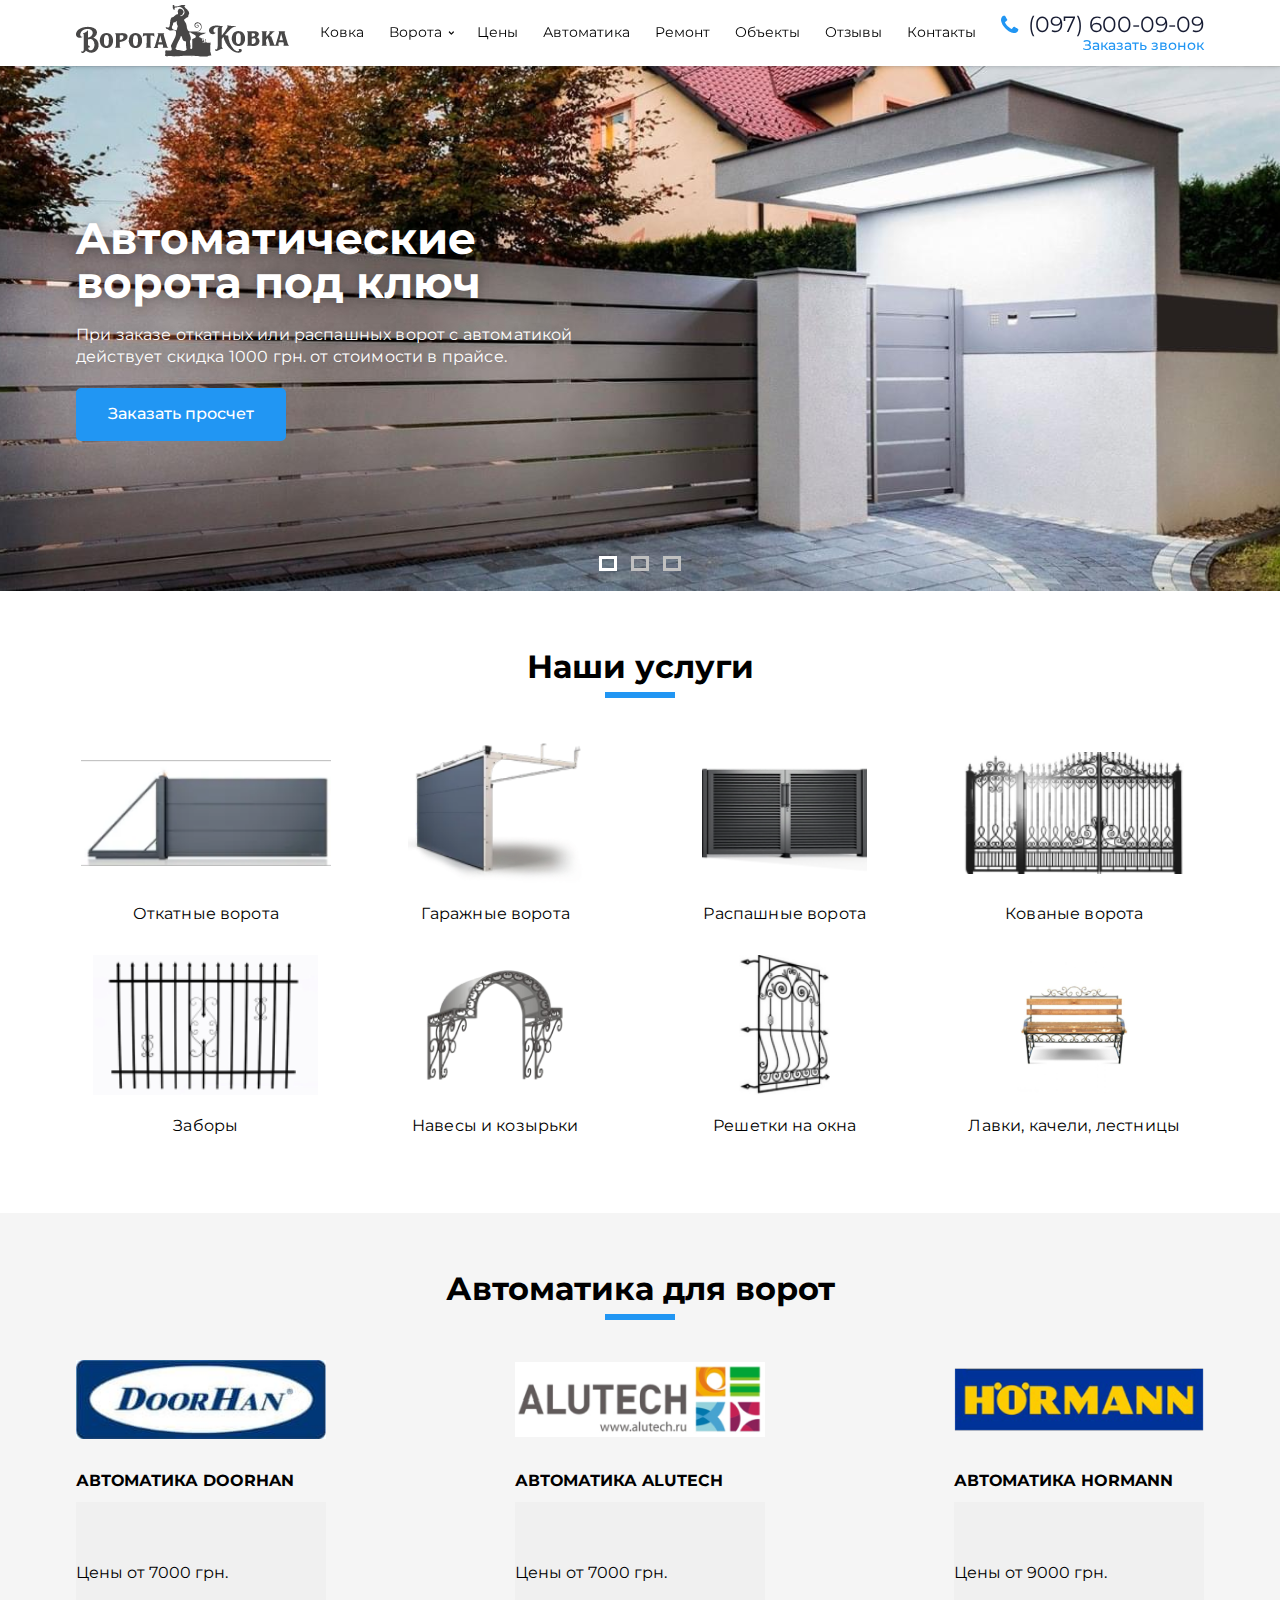
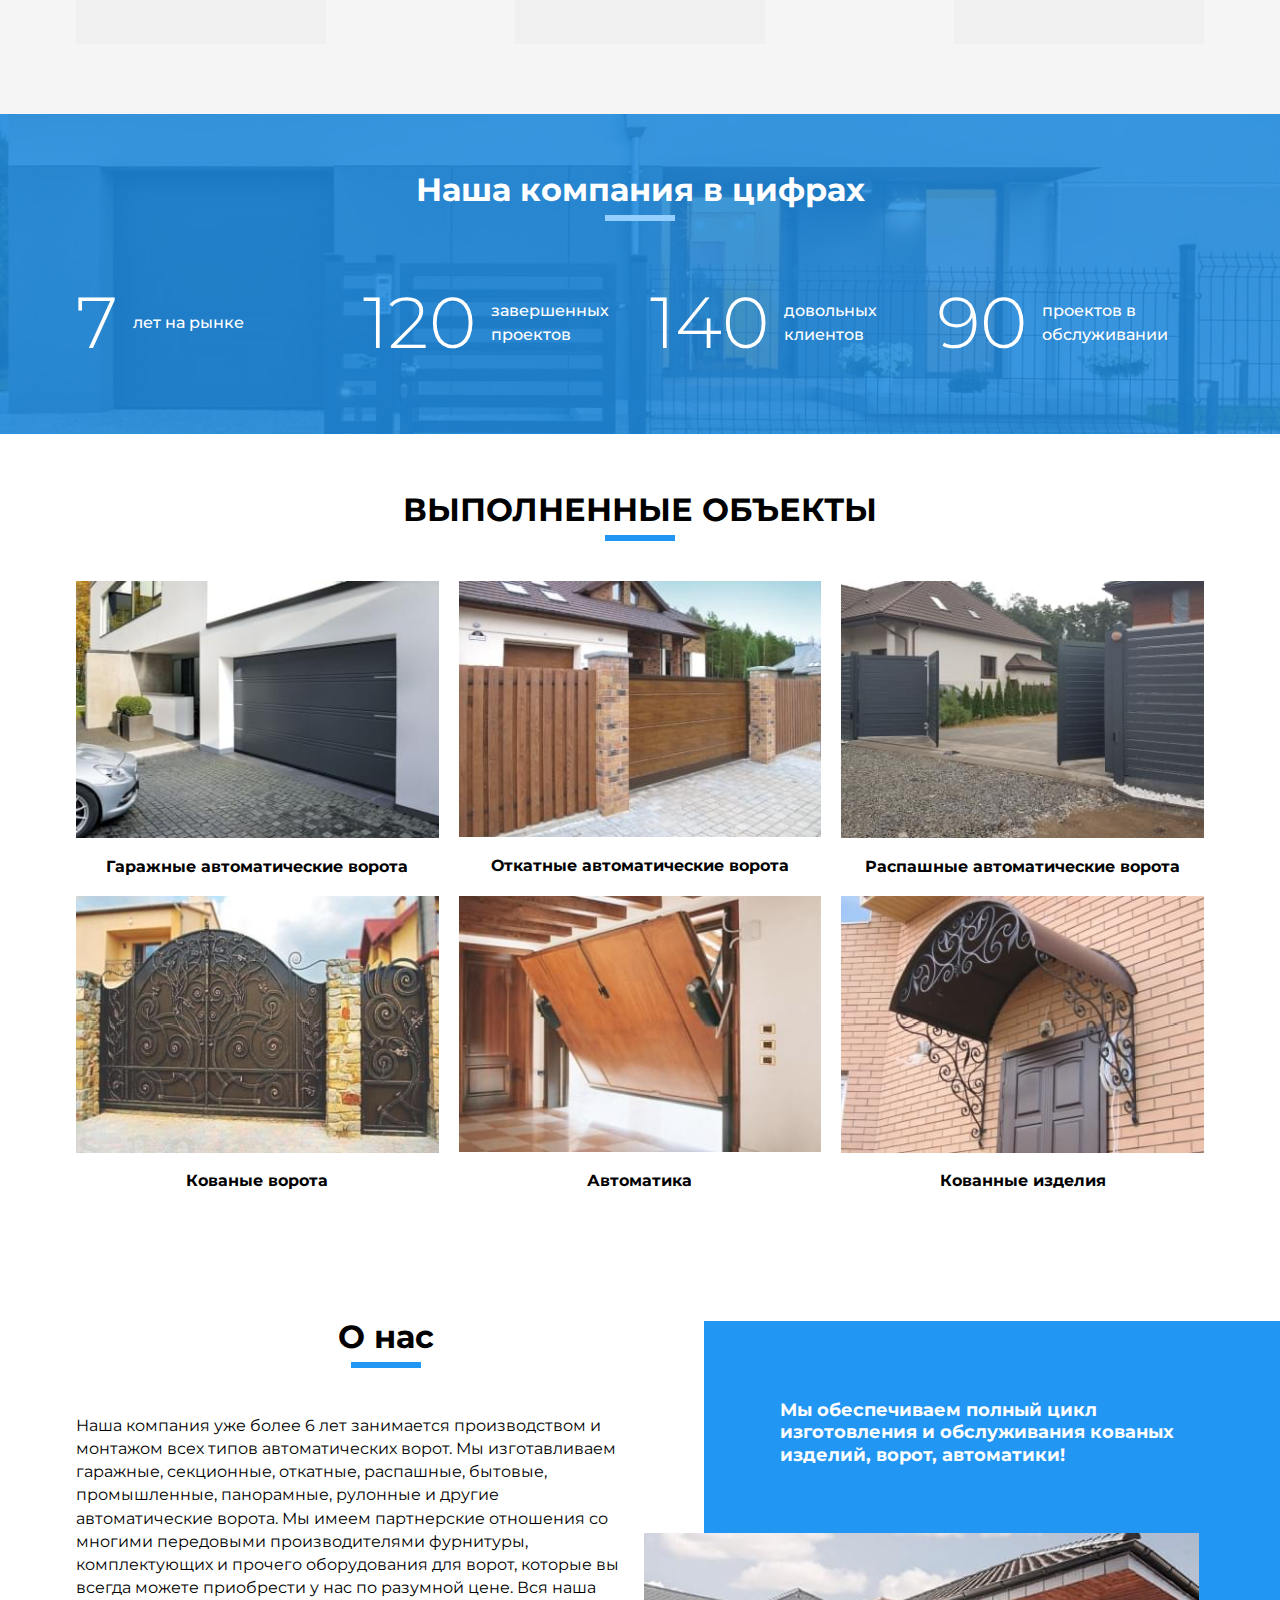
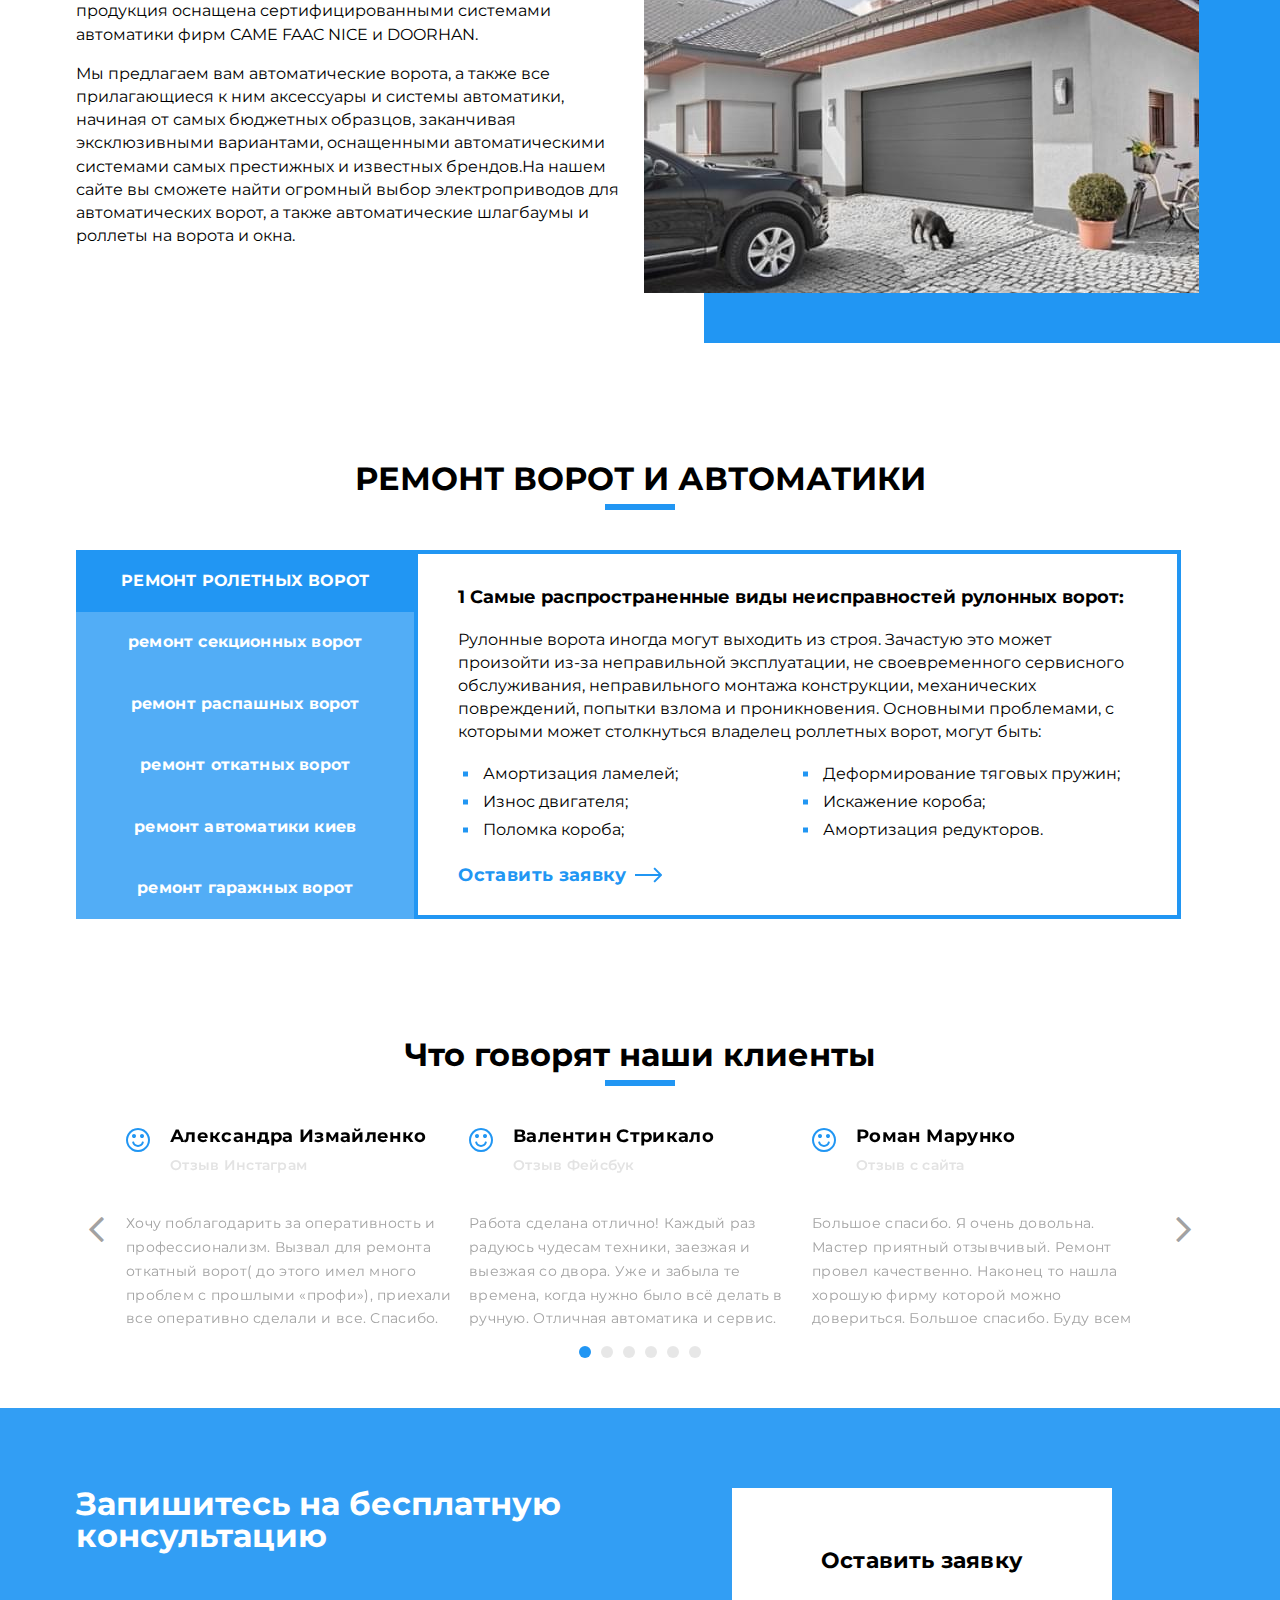
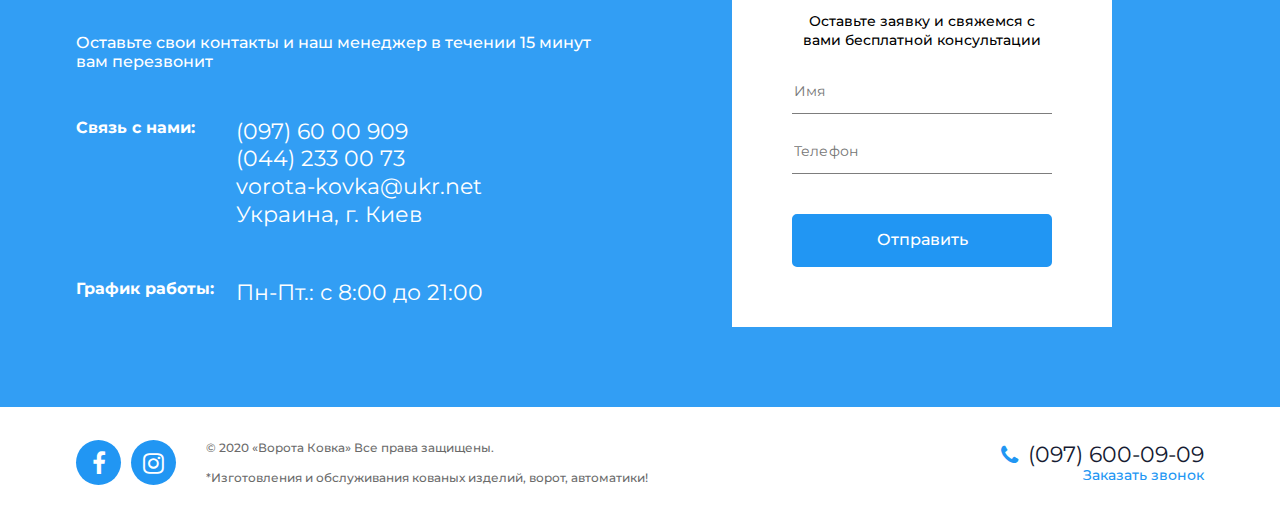
<file: index.html>
<!DOCTYPE html>
<html lang="ru">
<head>
    <meta charset="UTF-8">
<meta name="viewport" content="width=device-width, initial-scale=1.0">

<title>hello</title>

<link rel="stylesheet" href="css/libs.css">
<link rel="stylesheet" href="css/main.css">
</head>
<body class="is-home">    
    <!-- Header -->
    <header class="header">
	<div class="navbar" id="nav">
		<div class="container">
			<div class="navbar__wrapper">
				<!-- logo -->
				<div class="navbar__logo">
					<a class="navbar__logo-link" href="/">
						<img class="navbar__logo-img" src="img/logo.png" alt="logo">
					</a>
				</div>
				<!-- mmenu btn -->
				<div class="navbar__mmenu">
					<a href="#navbar-categories"><i class="fa fa-list"></i></a>
				</div>
				<!-- burger menu -->
				<div class="navbar__collapse">
					<span></span>
				</div>
				<!-- menu -->
				<ul class="navbar__menu">
					<li class="navbar__menu-item active"><a class="navbar__menu-link" href="/">Ковка</a></li>
					<li class="navbar__menu-item has-dropdown">
						<a class="navbar__menu-link" href="/">Ворота</a>
						<ul class="dropdown">
							<li class="has-dropdown">
								<a href="/">Lorem, ipsum.</a>
								<ul class="dropdown">
									<li><a href="/">Lorem, ipsum.</a></li>
									<li><a href="/">Lorem ipsum dolor sit.</a></li>
									<li><a href="/">lorem</a></li>
									<li><a href="/">Lorem, ipsum dolor.</a></li>
								</ul>
							</li>
							<li><a href="/">Lorem ipsum dolor sit.</a></li>
							<li><a href="/">lorem</a></li>
							<li><a href="/">Lorem, ipsum dolor.</a></li>
						</ul>
					</li>
					<li class="navbar__menu-item"><a class="navbar__menu-link" href="/">Цены</a></li>
					<li class="navbar__menu-item"><a class="navbar__menu-link" href="/">Автоматика</a></li>
					<li class="navbar__menu-item"><a class="navbar__menu-link" href="/">Ремонт</a></li>
					<li class="navbar__menu-item"><a class="navbar__menu-link" href="/">Объекты</a></li>
					<li class="navbar__menu-item"><a class="navbar__menu-link" href="/">Отзывы</a></li>
					<li class="navbar__menu-item"><a class="navbar__menu-link" href="/">Контакты</a></li>
				</ul>
				<!-- phone -->
				<div class="navbar__phone phone">
					<a class="navbar__phone-link" href="#request-call" data-fancybox>
						<div class="navbar__phone-number">
							<i class="fa fa-phone"></i>
							<span>(097) 600-09-09</span>
						</div>
						<div class="navbar__phone-text">Заказать звонок</div>
					</a>
				</div>
			</div>
		</div>
	</div>
</header>
    <!-- /.Header -->
    <!-- Main -->
    <main>
        <section class="slider">
    <div class="slider__list" id="slider-home">
        <div class="slider__item" style="background-image: url('img/slide-1.jpg');">
            <div class="container">
                <div class="slider__wrapper">
                    <h1 class="slider__title">Aвтоматические ворота под ключ</h1>
                    <p class="slider__subtitle">При заказе откатных или распашных ворот с автоматикой действует скидка 1000 грн. от стоимости в прайсе.</p>
                    <a href="#order-miscalculation" data-fancybox class="slider__btn btn">Заказать просчет</a>
                </div>
            </div>
        </div>
        <div class="slider__item" style="background-image: url('img/slide-1.jpg');">
            <div class="container">
                <div class="slider__wrapper">
                    <h1 class="slider__title">Aвтоматические ворота под ключ</h1>
                    <p class="slider__subtitle">При заказе откатных или распашных ворот с автоматикой действует скидка 1000 грн. от стоимости в прайсе.</p>
                    <a href="#order-miscalculation" data-fancybox class="slider__btn btn">Заказать просчет</a>
                </div>
            </div>
        </div>
        <div class="slider__item" style="background-image: url('img/slide-1.jpg');">
            <div class="container">
                <div class="slider__wrapper">
                    <h1 class="slider__title">Aвтоматические ворота под ключ</h1>
                    <p class="slider__subtitle">При заказе откатных или распашных ворот с автоматикой действует скидка 1000 грн. от стоимости в прайсе.</p>
                    <a href="#order-miscalculation" data-fancybox class="slider__btn btn">Заказать просчет</a>
                </div>
            </div>
        </div>
    </div>
</section>
        <section class="services">
    <div class="container">
        <h2 class="services__title section-title">Наши услуги</h2>
        <div class="services__list">
            <a class="services__item" href="#">
                <div class="img"><img src="img/services-1.png" alt=""></div>
                <div class="title"><span>Откатные ворота</span></div>
            </a>
            <a class="services__item" href="#">
                <div class="img"><img src="img/services-2.png" alt=""></div>
                <div class="title"><span>Гаражные ворота</span></div>
            </a>
            <a class="services__item" href="#">
                <div class="img"><img src="img/services-3.png" alt=""></div>
                <div class="title"><span>Распашные ворота</span></div>
            </a>
            <a class="services__item" href="#">
                <div class="img"><img src="img/services-4.png" alt=""></div>
                <div class="title"><span>Кованые ворота</span></div>
            </a>
            <a class="services__item" href="#">
                <div class="img"><img src="img/services-5.png" alt=""></div>
                <div class="title"><span>Заборы</span></div>
            </a>
            <a class="services__item" href="#">
                <div class="img"><img src="img/services-6.png" alt=""></div>
                <div class="title"><span>Навесы и козырьки</span></div>
            </a>
            <a class="services__item" href="#">
                <div class="img"><img src="img/services-7.png" alt=""></div>
                <div class="title"><span>Решетки на окна</span></div>
            </a>
            <a class="services__item" href="#">
                <div class="img"><img src="img/services-8.png" alt=""></div>
                <div class="title"><span>Лавки, качели, лестницы</span></div>
            </a>
        </div>
    </div>
</section>
        <section class="gate-automation">
    <div class="container">
        <h2 class="gate-automation__title section-title">Автоматика для ворот</h2>
        <div class="gate-automation__list">
            <div class="gate-automation__item">
                <div class="img"><img src="img/door.jpg" alt="DOORHAN"></div>
                <div class="title">АВТОМАТИКА DOORHAN</div>
                <div class="price">Цены от 7000 грн.</div>
            </div>
            <div class="gate-automation__item">
                <div class="img"><img src="img/brand-2.png" alt="ALUTECH"></div>
                <div class="title">АВТОМАТИКА ALUTECH</div>
                <div class="price">Цены от 7000 грн.</div>
            </div>
            <div class="gate-automation__item">
                <div class="img"><img src="img/brand-3.png" alt="HORMANN"></div>
                <div class="title">АВТОМАТИКА HORMANN</div>
                <div class="price">Цены от 9000 грн.</div>
            </div>
        </div>
    </div>
</section>
        <section class="numbers">
    <div class="overlay"></div>
    <div class="container">
        <h2 class="numbers__title section-title">Наша компания в цифрах</h2>
        <div class="numbers__list">
            <div class="numbers__item">
                <div class="num">7</div>
                <div class="text">лет на рынке</div>
            </div>
            <div class="numbers__item">
                <div class="num">120</div>
                <div class="text">завершенных проектов</div>
            </div>
            <div class="numbers__item">
                <div class="num">140</div>
                <div class="text">Довольных клиентов</div>
            </div>
            <div class="numbers__item">
                <div class="num">90</div>
                <div class="text">проектов в обслуживании</div>
            </div>
        </div>
    </div>
</section>
        <section class="objects">
    <div class="container">
        <h2 class="objects__title section-title">ВЫПОЛНЕННЫЕ ОБЪЕКТЫ</h2>
        <div class="objects__list">
            <div class="objects__item">
                <div class="img">
                    <a href="img/object-1.jpg" data-fancybox="item-1"><img src="img/object-1.jpg" alt="Гаражные автоматические ворота"></a>
                    <a href="img/object-1.jpg" data-fancybox="item-1"><img src="img/object-1.jpg" alt="Гаражные автоматические ворота"></a>
                    <a href="img/object-1.jpg" data-fancybox="item-1"><img src="img/object-1.jpg" alt="Гаражные автоматические ворота"></a>
                </div>
                <div class="title">Гаражные автоматические ворота</div>
            </div>
            <div class="objects__item">
                <div class="img">
                    <a href="img/object-2.jpg" data-fancybox="item-2"><img src="img/object-2.jpg" alt="Откатные автоматические ворота"></a>
                    <a href="img/object-2.jpg" data-fancybox="item-2"><img src="img/object-2.jpg" alt="Откатные автоматические ворота"></a>
                    <a href="img/object-2.jpg" data-fancybox="item-2"><img src="img/object-2.jpg" alt="Откатные автоматические ворота"></a>
                </div>
                <div class="title">Откатные автоматические ворота</div>
            </div>
            <div class="objects__item">
                <div class="img">
                    <a href="img/object-3.jpg" data-fancybox="item-3"><img src="img/object-3.jpg" alt="Распашные автоматические ворота"></a>
                    <a href="img/object-3.jpg" data-fancybox="item-3"><img src="img/object-3.jpg" alt="Распашные автоматические ворота"></a>
                    <a href="img/object-3.jpg" data-fancybox="item-3"><img src="img/object-3.jpg" alt="Распашные автоматические ворота"></a>
                </div>
                <div class="title">Распашные автоматические ворота</div>
            </div>
            <div class="objects__item">
                <div class="img">
                    <a href="img/object-4.jpg" data-fancybox="item-4"><img src="img/object-4.jpg" alt="Кованые ворота"></a>
                    <a href="img/object-4.jpg" data-fancybox="item-4"><img src="img/object-4.jpg" alt="Кованые ворота"></a>
                    <a href="img/object-4.jpg" data-fancybox="item-4"><img src="img/object-4.jpg" alt="Кованые ворота"></a>
                </div>
                <div class="title">Кованые ворота</div>
            </div>
            <div class="objects__item">
                <div class="img">
                    <a href="img/object-5.jpg" data-fancybox="item-5"><img src="img/object-5.jpg" alt="Автоматика"></a>
                    <a href="img/object-5.jpg" data-fancybox="item-5"><img src="img/object-5.jpg" alt="Автоматика"></a>
                    <a href="img/object-5.jpg" data-fancybox="item-5"><img src="img/object-5.jpg" alt="Автоматика"></a>
                </div>
                <div class="title">Автоматика</div>
            </div>
            <div class="objects__item">
                <div class="img">
                    <a href="img/object-6.jpg" data-fancybox="item-6"><img src="img/object-6.jpg" alt="Кованные изделия"></a>
                    <a href="img/object-6.jpg" data-fancybox="item-6"><img src="img/object-6.jpg" alt="Кованные изделия"></a>
                    <a href="img/object-6.jpg" data-fancybox="item-6"><img src="img/object-6.jpg" alt="Кованные изделия"></a>
                </div>
                <div class="title">Кованные изделия</div>
            </div>
        </div>
    </div>
</section>
        <section class="about">
    <div class="about__wrapper">
        <div class="about__text">
            <div class="container">
                <div class="about__body">
                    <h2 class="about__title section-title">О нас</h2>
                    <div class="about__content">
                        <p>Наша компания  уже более 6 лет занимается производством и монтажом  всех типов автоматических ворот. Мы изготавливаем гаражные, секционные, откатные, распашные, бытовые, промышленные, панорамные, рулонные  и другие автоматические ворота.  Мы имеем партнерские отношения со многими передовыми производителями фурнитуры, комплектующих и прочего оборудования для ворот, которые вы всегда можете приобрести у нас по разумной цене. Вся наша продукция оснащена сертифицированными системами автоматики фирм  CAME  FAAC  NICE  и DOORHAN.</p>
                        <p>Мы предлагаем вам  автоматические ворота, а также все прилагающиеся к ним аксессуары и  системы автоматики, начиная от самых бюджетных образцов, заканчивая эксклюзивными вариантами, оснащенными  автоматическими системами самых престижных и известных брендов.На нашем сайте вы сможете найти огромный выбор электроприводов для автоматических ворот, а также автоматические шлагбаумы и роллеты на ворота и окна.</p>
                    </div>
                </div>
            </div>
        </div>
        <div class="about__img">
            <div class="container">
                <div class="about__img-body">
                    <div class="about__img-text">
                        <p>Мы обеспечиваем полный цикл изготовления и обслуживания кованых изделий, ворот, автоматики!</p>
                    </div>
                    <div class="img">
                        <img src="img/about-img.jpg" alt="О нас">
                    </div>
                </div>
            </div>
        </div>
    </div>
</section>
        <section class="repair">
    <div class="container">
        <h2 class="repair__title section-title">РЕМОНТ ВОРОТ И АВТОМАТИКИ</h2>

        <div id="repair-tabs" class="repair-block">
            <ul class="repair-tabs-ver resp-tabs-list ver_1">
                <li>РЕМОНТ РОЛЕТНЫХ ВОРОТ</li>
                <li>РЕМОНТ СЕКЦИОННЫХ ВОРОТ</li>
                <li>РЕМОНТ РАСПАШНЫХ ВОРОТ</li>
                <li>РЕМОНТ ОТКАТНЫХ ВОРОТ</li>
                <li>РЕМОНТ АВТОМАТИКИ КИЕВ</li>
                <li>РЕМОНТ ГАРАЖНЫХ ВОРОТ</li>
            </ul>
            <div class="repair-content resp-tabs-container ver_1">
                <div>
                    <div class="repair-block">
                        <div class="repair-info">
                            <div class="title">
                                <h4>1 Самые распространенные виды неисправностей рулонных ворот:</h4>
                            </div>
                            <div class="desc">
                                <p>Рулонные ворота иногда могут выходить из строя. Зачастую это может произойти из-за неправильной эксплуатации, не своевременного сервисного обслуживания, неправильного монтажа конструкции, механических повреждений, попытки взлома и проникновения.  Основными проблемами, с которыми может столкнуться владелец роллетных ворот, могут быть:</p>
                                <ul>
                                    <li>Амортизация ламелей;</li>
                                    <li>Деформирование тяговых пружин;</li>
                                    <li>Износ двигателя;</li>
                                    <li>Искажение короба;</li>
                                    <li>Поломка короба;</li>
                                    <li>Амортизация редукторов.</li>
                                </ul>
                            </div>
                            <div class="link">
                                <a href="#order-item" data-fancybox>Оставить заявку</a>
                            </div>
                        </div>
                    </div>
                </div>
                <div>
                    <div class="repair-block">
                        <div class="repair-info">
                            <div class="title">
                                <h4>2 Самые распространенные виды неисправностей рулонных ворот:</h4>
                            </div>
                            <div class="desc">
                                <p>Рулонные ворота иногда могут выходить из строя. Зачастую это может произойти из-за неправильной эксплуатации, не своевременного сервисного обслуживания, неправильного монтажа конструкции, механических повреждений, попытки взлома и проникновения.  Основными проблемами, с которыми может столкнуться владелец роллетных ворот, могут быть:</p>
                                <ul>
                                    <li>Амортизация ламелей;</li>
                                    <li>Деформирование тяговых пружин;</li>
                                    <li>Износ двигателя;</li>
                                    <li>Искажение короба;</li>
                                    <li>Поломка короба;</li>
                                    <li>Амортизация редукторов.</li>
                                </ul>
                            </div>
                            <div class="link">
                                <a href="#order-item" data-fancybox>Оставить заявку</a>
                            </div>
                        </div>
                    </div>
                </div>
                <div>
                    <div class="repair-block">
                        <div class="repair-info">
                            <div class="title">
                                <h4>3 Самые распространенные виды неисправностей рулонных ворот:</h4>
                            </div>
                            <div class="desc">
                                <p>Рулонные ворота иногда могут выходить из строя. Зачастую это может произойти из-за неправильной эксплуатации, не своевременного сервисного обслуживания, неправильного монтажа конструкции, механических повреждений, попытки взлома и проникновения.  Основными проблемами, с которыми может столкнуться владелец роллетных ворот, могут быть:</p>
                                <ul>
                                    <li>Амортизация ламелей;</li>
                                    <li>Деформирование тяговых пружин;</li>
                                    <li>Износ двигателя;</li>
                                    <li>Искажение короба;</li>
                                    <li>Поломка короба;</li>
                                    <li>Амортизация редукторов.</li>
                                </ul>
                            </div>
                            <div class="link">
                                <a href="#order-item" data-fancybox>Оставить заявку</a>
                            </div>
                        </div>
                    </div>
                </div>
                <div>
                    <div class="repair-block">
                        <div class="repair-info">
                            <div class="title">
                                <h4>4 Самые распространенные виды неисправностей рулонных ворот:</h4>
                            </div>
                            <div class="desc">
                                <p>Рулонные ворота иногда могут выходить из строя. Зачастую это может произойти из-за неправильной эксплуатации, не своевременного сервисного обслуживания, неправильного монтажа конструкции, механических повреждений, попытки взлома и проникновения.  Основными проблемами, с которыми может столкнуться владелец роллетных ворот, могут быть:</p>
                                <ul>
                                    <li>Амортизация ламелей;</li>
                                    <li>Деформирование тяговых пружин;</li>
                                    <li>Износ двигателя;</li>
                                    <li>Искажение короба;</li>
                                    <li>Поломка короба;</li>
                                    <li>Амортизация редукторов.</li>
                                </ul>
                            </div>
                            <div class="link">
                                <a href="#order-item" data-fancybox>Оставить заявку</a>
                            </div>
                        </div>
                    </div>
                </div>
                <div>
                    <div class="repair-block">
                        <div class="repair-info">
                            <div class="title">
                                <h4>5 Самые распространенные виды неисправностей рулонных ворот:</h4>
                            </div>
                            <div class="desc">
                                <p>Рулонные ворота иногда могут выходить из строя. Зачастую это может произойти из-за неправильной эксплуатации, не своевременного сервисного обслуживания, неправильного монтажа конструкции, механических повреждений, попытки взлома и проникновения.  Основными проблемами, с которыми может столкнуться владелец роллетных ворот, могут быть:</p>
                                <ul>
                                    <li>Амортизация ламелей;</li>
                                    <li>Деформирование тяговых пружин;</li>
                                    <li>Износ двигателя;</li>
                                    <li>Искажение короба;</li>
                                    <li>Поломка короба;</li>
                                    <li>Амортизация редукторов.</li>
                                </ul>
                            </div>
                            <div class="link">
                                <a href="#order-item" data-fancybox>Оставить заявку</a>
                            </div>
                        </div>
                    </div>
                </div>
                <div>
                    <div class="repair-block">
                        <div class="repair-info">
                            <div class="title">
                                <h4>6 Самые распространенные виды неисправностей рулонных ворот:</h4>
                            </div>
                            <div class="desc">
                                <p>Рулонные ворота иногда могут выходить из строя. Зачастую это может произойти из-за неправильной эксплуатации, не своевременного сервисного обслуживания, неправильного монтажа конструкции, механических повреждений, попытки взлома и проникновения.  Основными проблемами, с которыми может столкнуться владелец роллетных ворот, могут быть:</p>
                                <ul>
                                    <li>Амортизация ламелей;</li>
                                    <li>Деформирование тяговых пружин;</li>
                                    <li>Износ двигателя;</li>
                                    <li>Искажение короба;</li>
                                    <li>Поломка короба;</li>
                                    <li>Амортизация редукторов.</li>
                                </ul>
                            </div>
                            <div class="link">
                                <a href="#order-item" data-fancybox>Оставить заявку</a>
                            </div>
                        </div>
                    </div>
                </div>
            </div>
        </div>

    </div>
</section>
        <section class="review">
    <div class="container">
        <h2 class="review__title section-title">Что говорят наши клиенты</h2>
        <div id="slider-review" class="review__list">
            <div class="review__item">
                <div class="header">
                    <div class="smile"><i class="fa fa-smile-o"></i></div>
                    <div class="author">
                        <div class="name">Александра Измайленко</div>
                        <div class="social">Отзыв Инстаграм</div>
                    </div>
                </div>
                <div class="text">
                    <p>Хочу поблагодарить за оперативность и профессионализм. Вызвал для ремонта откатный ворот( до этого имел много проблем с прошлыми «профи»), приехали все оперативно сделали и все. Спасибо.</p>
                </div>
            </div>
            <div class="review__item">
                <div class="header">
                    <div class="smile"><i class="fa fa-smile-o"></i></div>
                    <div class="author">
                        <div class="name">Валентин Стрикало</div>
                        <div class="social">Отзыв Фейсбук</div>
                    </div>
                </div>
                <div class="text">
                    <p>Работа сделана отлично! Каждый раз радуюсь чудесам техники, заезжая и выезжая со двора. Уже и забыла те времена, когда нужно было всё делать в ручную. Отличная автоматика и сервис. Смело рекомендую! Благодарю Мастера!</p>
                </div>
            </div>
            <div class="review__item">
                <div class="header">
                    <div class="smile"><i class="fa fa-smile-o"></i></div>
                    <div class="author">
                        <div class="name">Роман Марунко</div>
                        <div class="social">Отзыв с сайта</div>
                    </div>
                </div>
                <div class="text">
                    <p>Большое спасибо. Я очень довольна. Мастер приятный отзывчивый. Ремонт провел качественно. Наконец то нашла хорошую фирму которой можно довериться. Большое спасибо. Буду всем рекомендовать</p>
                </div>
            </div>
            <div class="review__item">
                <div class="header">
                    <div class="smile"><i class="fa fa-smile-o"></i></div>
                    <div class="author">
                        <div class="name">Александра Измайленко</div>
                        <div class="social">Отзыв Инстаграм</div>
                    </div>
                </div>
                <div class="text">
                    <p>Хочу поблагодарить за оперативность и профессионализм. Вызвал для ремонта откатный ворот( до этого имел много проблем с прошлыми «профи»), приехали все оперативно сделали и все. Спасибо.</p>
                </div>
            </div>
            <div class="review__item">
                <div class="header">
                    <div class="smile"><i class="fa fa-smile-o"></i></div>
                    <div class="author">
                        <div class="name">Валентин Стрикало</div>
                        <div class="social">Отзыв Фейсбук</div>
                    </div>
                </div>
                <div class="text">
                    <p>Работа сделана отлично! Каждый раз радуюсь чудесам техники, заезжая и выезжая со двора. Уже и забыла те времена, когда нужно было всё делать в ручную. Отличная автоматика и сервис. Смело рекомендую! Благодарю Мастера!</p>
                </div>
            </div>
            <div class="review__item">
                <div class="header">
                    <div class="smile"><i class="fa fa-smile-o"></i></div>
                    <div class="author">
                        <div class="name">Роман Марунко</div>
                        <div class="social">Отзыв с сайта</div>
                    </div>
                </div>
                <div class="text">
                    <p>Большое спасибо. Я очень довольна. Мастер приятный отзывчивый. Ремонт провел качественно. Наконец то нашла хорошую фирму которой можно довериться. Большое спасибо. Буду всем рекомендовать</p>
                </div>
            </div>
        </div>
    </div>
</section>
        <section class="feedback"> 
    <div class="bg"></div>
    <div class="container">
        <div class="feedback-wrap">
            <div class="feedback__info" data-aos="fade-right" data-aos-offset="200">
                <h2 class="section-title feedback__title">Запишитесь на бесплатную консультацию</h2>
                <div class="feedback__text">
                    <p>Оставьте свои контакты и наш менеджер в течении 15 минут вам перезвонит</p>
                </div>
                <div class="feedback__contacts">
                    <span>Связь с нами:</span>
                    <ul>
                        <li>(097) 60 00 909</li>
                        <li>(044) 233 00 73</li>
                        <li>vorota-kovka@ukr.net</li>
                        <li>Украина, г. Киев</li>
                    </ul>
                </div>
                <div class="feedback__schedule">
                    <span>График работы:</span>
                    <ul>
                        <li>Пн-Пт.: с 8:00 до 21:00</li>
                    </ul>
                </div>
            </div>
            <div class="feedback__form" data-aos="flip-right" data-aos-offset="400">
                <form>
                    <h6 class="form__title">Оставить заявку</h6>
                    <p class="form__subtitle">Оставьте заявку и свяжемся с вами бесплатной консультации</p>
                    <input class="feedback__input" type="text" id="" placeholder="Имя">
                    <input class="feedback__input" type="tel" id="" placeholder="Телефон">
                    <input class="feedback__btn btn" type="submit" value="Отправить">
                </form>
            </div>
        </div>
    </div>
</section>
    </main>
    <!-- /.Main -->
    <!-- Footer -->
    <footer class="footer">
    <div class="container">
        <div class="footer__wrapper">
            <ul class="footer__social">
                <li><a href="#"><i class="fa fa-facebook"></i></a></li>
                <li><a href="#"><i class="fa fa-instagram"></i></a></li>
            </ul>
            <div class="footer__text">
                <p>© 2020 «Ворота Ковка» Все права защищены.</p>
                <p>*Изготовления и обслуживания кованых изделий, ворот, автоматики!</p>
            </div>
            <div class="footer__phone phone">
                <a class="footer__phone-link" href="#request-call" data-fancybox>
                    <div class="footer__phone-number">
                        <i class="fa fa-phone"></i>
                        <span>(097) 600-09-09</span>
                    </div>
                    <div class="footer__phone-text">Заказать звонок</div>
                </a>
            </div>
        </div>
    </div>
</footer>
    <!-- /.Footer -->
    <!-- Modal -->
    <!-- Заказать звонок -->
<div id="request-call" class="request-call modal-window">
    <h2>Заказать звонок</h2>
    <ul>
        <li><i class="fa fa-phone"></i><a href="tel:+380976000909">(097) 600-09-09</a></li>
        <li><i class="fa fa-phone"></i><a href="tel:+380976000909">(097) 600-09-09</a></li>
    </ul>
    <form class="form">
        <input type="text" placeholder="Имя">
        <input type="tel" placeholder="Номер телефона">,
        <input type="submit" placeholder="Отправить">
    </form>
</div>
<!-- Оставить заявку на ремонт -->
<div id="order-item" class="order-item modal-window">
    <form class="form">
        <h2>Оставить заявку на ремонт</h2>
        <input type="text" placeholder="Имя">
        <input type="tel" placeholder="Номер телефона">
        <textarea placeholder="Сообщение"></textarea>
        <input type="submit" placeholder="Отправить">
    </form>
</div>
<!-- Оставить заявку -->
<div id="order-item-1" class="order-item modal-window">
    <form class="form">
        <h2>Оставить заявку</h2>
        <input type="text" placeholder="Имя">
        <input type="tel" placeholder="Номер телефона">
        <textarea placeholder="Сообщение"></textarea>
        <input type="submit" placeholder="Отправить">
    </form>
</div>
<!-- Заказать просчет -->
<div id="order-miscalculation" class="order-miscalculation modal-window">
    <form class="form">
        <h2>Заказать просчет</h2>
        <input type="text" placeholder="Имя">
        <input type="tel" placeholder="Номер телефона">
        <input type="submit" placeholder="Отправить">
    </form>
</div>
    <!-- /.Modal -->
    <!-- JS -->
    <script src="js/libs.min.js"></script>
<script src="js/main.js"></script>
    <!-- /.JS -->
</body>
</html>
</file>
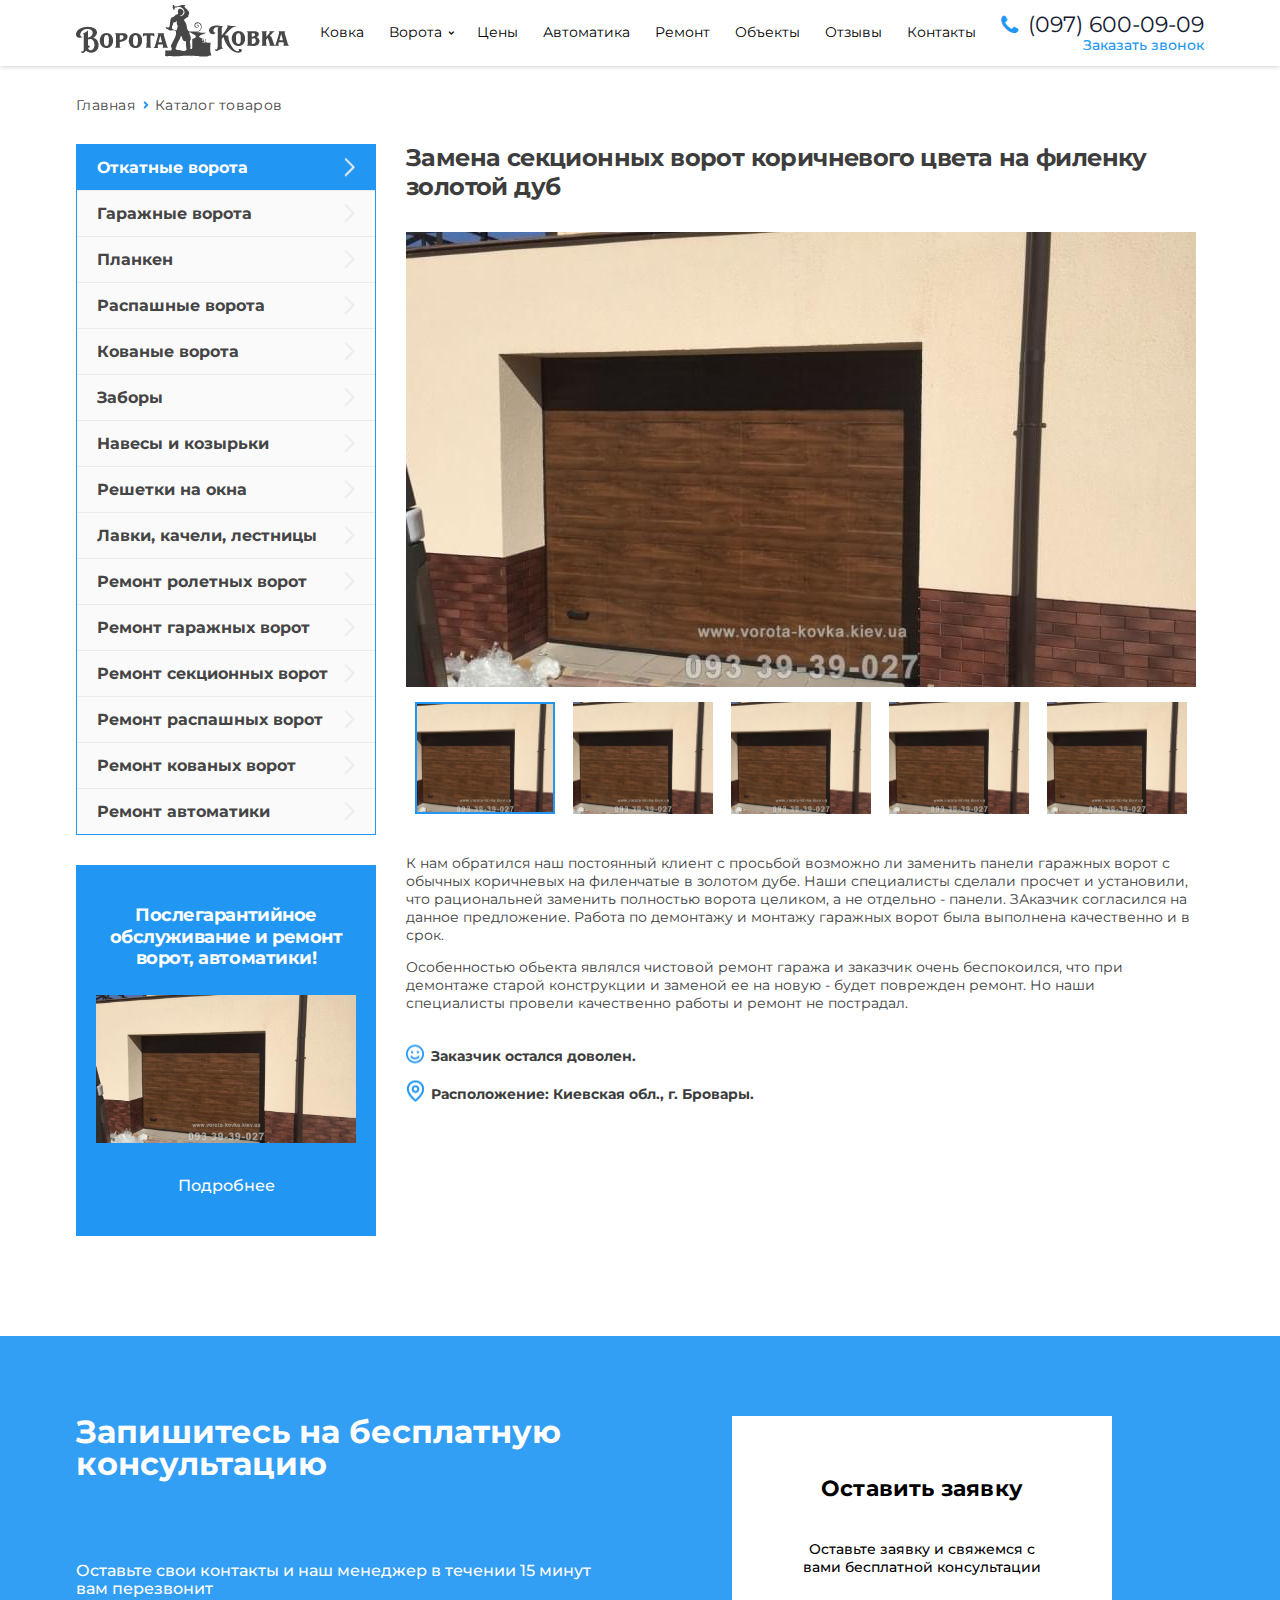
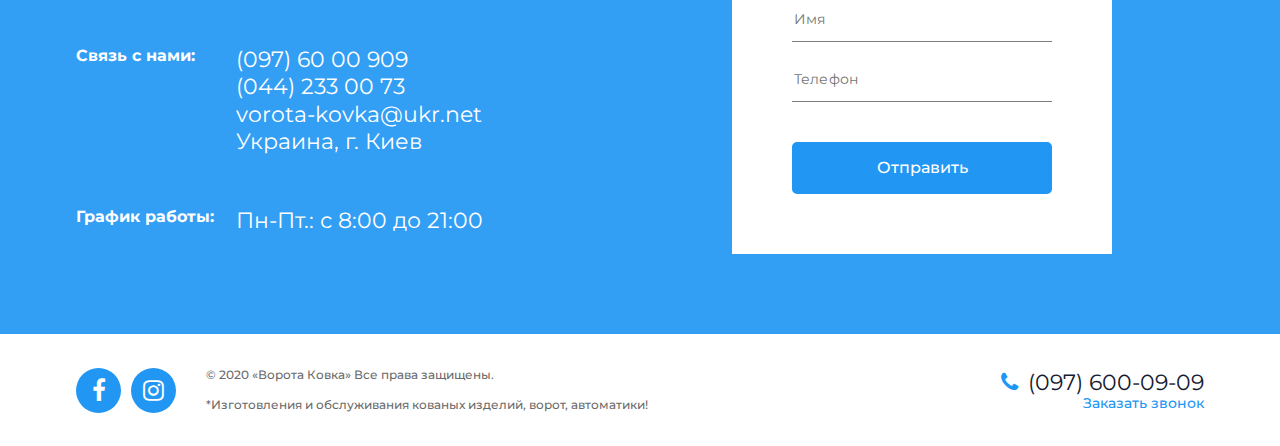
<file: catalog-1.html>
<!DOCTYPE html>
<html lang="ru">
<head>
    <meta charset="UTF-8">
<meta name="viewport" content="width=device-width, initial-scale=1.0">

<title>hello</title>

<link rel="stylesheet" href="css/libs.css">
<link rel="stylesheet" href="css/main.css">
</head>
<body class="not-is-home">    
    <div id="page">
        <!-- Header -->
        <header class="header">
	<div class="navbar" id="nav">
		<div class="container">
			<div class="navbar__wrapper">
				<!-- logo -->
				<div class="navbar__logo">
					<a class="navbar__logo-link" href="/">
						<img class="navbar__logo-img" src="img/logo.png" alt="logo">
					</a>
				</div>
				<!-- mmenu btn -->
				<div class="navbar__mmenu">
					<a href="#navbar-categories"><i class="fa fa-list"></i></a>
				</div>
				<!-- burger menu -->
				<div class="navbar__collapse">
					<span></span>
				</div>
				<!-- menu -->
				<ul class="navbar__menu">
					<li class="navbar__menu-item active"><a class="navbar__menu-link" href="/">Ковка</a></li>
					<li class="navbar__menu-item has-dropdown">
						<a class="navbar__menu-link" href="/">Ворота</a>
						<ul class="dropdown">
							<li class="has-dropdown">
								<a href="/">Lorem, ipsum.</a>
								<ul class="dropdown">
									<li><a href="/">Lorem, ipsum.</a></li>
									<li><a href="/">Lorem ipsum dolor sit.</a></li>
									<li><a href="/">lorem</a></li>
									<li><a href="/">Lorem, ipsum dolor.</a></li>
								</ul>
							</li>
							<li><a href="/">Lorem ipsum dolor sit.</a></li>
							<li><a href="/">lorem</a></li>
							<li><a href="/">Lorem, ipsum dolor.</a></li>
						</ul>
					</li>
					<li class="navbar__menu-item"><a class="navbar__menu-link" href="/">Цены</a></li>
					<li class="navbar__menu-item"><a class="navbar__menu-link" href="/">Автоматика</a></li>
					<li class="navbar__menu-item"><a class="navbar__menu-link" href="/">Ремонт</a></li>
					<li class="navbar__menu-item"><a class="navbar__menu-link" href="/">Объекты</a></li>
					<li class="navbar__menu-item"><a class="navbar__menu-link" href="/">Отзывы</a></li>
					<li class="navbar__menu-item"><a class="navbar__menu-link" href="/">Контакты</a></li>
				</ul>
				<!-- phone -->
				<div class="navbar__phone phone">
					<a class="navbar__phone-link" href="#request-call" data-fancybox>
						<div class="navbar__phone-number">
							<i class="fa fa-phone"></i>
							<span>(097) 600-09-09</span>
						</div>
						<div class="navbar__phone-text">Заказать звонок</div>
					</a>
				</div>
			</div>
		</div>
	</div>
</header>
        <!-- /.Header -->
        <!-- Main -->
        <main>
            <div class="page page-catalog">
                <div class="container">
                    <div class="breadcrumb">
    <ul class="breadcrumb__list">
        <li class="breadcrumb__list--item"><a class="breadcrumb__list--link" href="#">Главная</a></li>
        <li class="breadcrumb__list--item">Каталог товаров</li>
      </ul>
</div>
                    <div class="page__wrapper">
                        <div class="page__aside">
                            <aside class="page-aside">
    <div class="categories">
    <ul class="categories__list">
        <li class="categories__item categories__item--active"><a href="#" class="categories__item--link">Откатные ворота</a></li>
        <li class="categories__item"><a href="#" class="categories__item--link">Гаражные ворота</a></li>
        <li class="categories__item"><a href="#" class="categories__item--link">Планкен</a></li>
        <li class="categories__item"><a href="#" class="categories__item--link">Распашные ворота</a></li>
        <li class="categories__item"><a href="#" class="categories__item--link">Кованые ворота</a></li>
        <li class="categories__item"><a href="#" class="categories__item--link">Заборы</a></li>
        <li class="categories__item"><a href="#" class="categories__item--link">Навесы и козырьки</a></li>
        <li class="categories__item"><a href="#" class="categories__item--link">Решетки на окна</a></li>
        <li class="categories__item"><a href="#" class="categories__item--link">Лавки, качели, лестницы</a></li>
        <li class="categories__item"><a href="#" class="categories__item--link">Ремонт ролетных ворот</a></li>
        <li class="categories__item"><a href="#" class="categories__item--link">Ремонт гаражных ворот</a></li>
        <li class="categories__item"><a href="#" class="categories__item--link">Ремонт секционных ворот</a></li>
        <li class="categories__item"><a href="#" class="categories__item--link">Ремонт распашных ворот</a></li>
        <li class="categories__item"><a href="#" class="categories__item--link">Ремонт кованых ворот</a></li>
        <li class="categories__item"><a href="#" class="categories__item--link">Ремонт автоматики</a></li>
    </ul>
</div>
    <div class="aside-block">
    <div class="aside-block__wrapper">
        <span class="aside-block__title">Послегарантийное обслуживание и ремонт ворот, автоматики!</span>
        <div class="aside-block__img">
            <img src="img/image_23.jpg">
        </div>
        <a href="#" class="aside-block__link">Подробнее</a>
    </div>
</div>
</aside>
                        </div>
                        <div class="page__main">
                            <div class="product">
    <h2 class="product__title">Замена секционных ворот коричневого цвета на филенку золотой дуб</h2>
    <div class="product__content">
        <div class="product__slider">
            <div class="gallery">
                <div class="slider slider-single">
                    <div>
                        <a data-fancybox="gallery" href="img/image_23.jpg">
                            
                            <img src="img/image_23.jpg"/>
                        </a>
                    </div>
                    <div>
                        <a data-fancybox="gallery" href="img/image_23.jpg">
                            
                            <img src="img/image_23.jpg">
                        </a>
                    </div>
                    <div>
                        <a data-fancybox="gallery" href="img/image_23.jpg">
                            
                            <img src="img/image_23.jpg">
                        </a>
                    </div>
                    <div>
                        <a data-fancybox="gallery" href="img/image_23.jpg">
                            
                            <img src="img/image_23.jpg"/>
                        </a>
                    </div>
                    <div>
                        <a data-fancybox="gallery" href="img/image_23.jpg">
                            
                            <img src="img/image_23.jpg">
                        </a>
                    </div>
                    <div>
                        <a data-fancybox="gallery" href="img/image_23.jpg">
                            
                            <img src="img/image_23.jpg">
                        </a>
                    </div>
                </div>
                <div class="slider slider-nav">
                    <div>
                        <div class="img">
                            <img src="img/image_23.jpg"/>
                        </div>
                    </div>
                    <div>
                        <div class="img">
                            <img src="img/image_23.jpg"/>
                        </div>
                    </div>
                    <div>
                        <div class="img">
                            <img src="img/image_23.jpg"/>
                        </div>
                    </div>
                    <div>
                        <div class="img">
                            <img src="img/image_23.jpg"/>
                        </div>
                    </div>
                    <div>
                        <div class="img">
                            <img src="img/image_23.jpg"/>
                        </div>
                    </div>
                    <div>
                        <div class="img">
                            <img src="img/image_23.jpg"/>
                        </div>
                    </div>
                </div>
            </div>
        </div>
        <div class="product__info">
            <!-- <h1 class="product__title"></h1> -->
            <div class="product__description">
                <p>К нам обратился наш постоянный клиент с просьбой возможно ли заменить панели гаражных ворот с обычных коричневых на филенчатые в золотом дубе. Наши специалисты сделали просчет и установили, что рациональней заменить полностью ворота целиком, а не отдельно - панели. ЗАказчик согласился на данное предложение. Работа по демонтажу и монтажу гаражных ворот была выполнена качественно и в срок.</p>
                <p>Особенностью обьекта являлся чистовой ремонт гаража и заказчик очень беспокоился, что при демонтаже старой конструкции и заменой ее на новую - будет поврежден ремонт. Но наши специалисты провели качественно работы и ремонт не пострадал.</p>
            </div>
            <div class="product__review">
                <p><i class="smile"></i> Заказчик остался доволен.</p>
                <p><i class="location"></i> Расположение: Киевская обл., г. Бровары.</p>
            </div>
        </div>
    </div>
</div>
                        </div>
                    </div>
                </div>
            </div>
            <section class="feedback"> 
    <div class="bg"></div>
    <div class="container">
        <div class="feedback-wrap">
            <div class="feedback__info" data-aos="fade-right" data-aos-offset="200">
                <h2 class="section-title feedback__title">Запишитесь на бесплатную консультацию</h2>
                <div class="feedback__text">
                    <p>Оставьте свои контакты и наш менеджер в течении 15 минут вам перезвонит</p>
                </div>
                <div class="feedback__contacts">
                    <span>Связь с нами:</span>
                    <ul>
                        <li>(097) 60 00 909</li>
                        <li>(044) 233 00 73</li>
                        <li>vorota-kovka@ukr.net</li>
                        <li>Украина, г. Киев</li>
                    </ul>
                </div>
                <div class="feedback__schedule">
                    <span>График работы:</span>
                    <ul>
                        <li>Пн-Пт.: с 8:00 до 21:00</li>
                    </ul>
                </div>
            </div>
            <div class="feedback__form" data-aos="flip-right" data-aos-offset="400">
                <form>
                    <h6 class="form__title">Оставить заявку</h6>
                    <p class="form__subtitle">Оставьте заявку и свяжемся с вами бесплатной консультации</p>
                    <input class="feedback__input" type="text" id="" placeholder="Имя">
                    <input class="feedback__input" type="tel" id="" placeholder="Телефон">
                    <input class="feedback__btn btn" type="submit" value="Отправить">
                </form>
            </div>
        </div>
    </div>
</section>
        </main>
        <!-- /.Main -->
        <!-- Footer -->
        <footer class="footer">
    <div class="container">
        <div class="footer__wrapper">
            <ul class="footer__social">
                <li><a href="#"><i class="fa fa-facebook"></i></a></li>
                <li><a href="#"><i class="fa fa-instagram"></i></a></li>
            </ul>
            <div class="footer__text">
                <p>© 2020 «Ворота Ковка» Все права защищены.</p>
                <p>*Изготовления и обслуживания кованых изделий, ворот, автоматики!</p>
            </div>
            <div class="footer__phone phone">
                <a class="footer__phone-link" href="#request-call" data-fancybox>
                    <div class="footer__phone-number">
                        <i class="fa fa-phone"></i>
                        <span>(097) 600-09-09</span>
                    </div>
                    <div class="footer__phone-text">Заказать звонок</div>
                </a>
            </div>
        </div>
    </div>
</footer>
        <!-- /.Footer -->
    </div>
    <!-- Mmenu -->
    <div id="navbar-categories" class="categories-menu">
    <div class="categories-menu__wrapper">
        <ul class="categories-menu__list">
            <li class="categories-menu__item"><a href="#" class="categories-menu__item--link">Откатные ворота</a></li>
            <li class="categories-menu__item"><a href="#" class="categories-menu__item--link">Гаражные ворота</a></li>
            <li class="categories-menu__item"><a href="#" class="categories-menu__item--link">Планкен</a></li>
            <li class="categories-menu__item"><a href="#" class="categories-menu__item--link">Распашные ворота</a></li>
            <li class="categories-menu__item"><a href="#" class="categories-menu__item--link">Кованые ворота</a></li>
            <li class="categories-menu__item"><a href="#" class="categories-menu__item--link">Заборы</a></li>
            <li class="categories-menu__item"><a href="#" class="categories-menu__item--link">Навесы и козырьки</a></li>
            <li class="categories-menu__item"><a href="#" class="categories-menu__item--link">Решетки на окна</a></li>
            <li class="categories-menu__item"><a href="#" class="categories-menu__item--link">Лавки, качели, лестницы</a></li>
            <li class="categories-menu__item"><a href="#" class="categories-menu__item--link">Ремонт ролетных ворот</a></li>
            <li class="categories-menu__item"><a href="#" class="categories-menu__item--link">Ремонт гаражных ворот</a></li>
            <li class="categories-menu__item"><a href="#" class="categories-menu__item--link">Ремонт секционных ворот</a></li>
            <li class="categories-menu__item"><a href="#" class="categories-menu__item--link">Ремонт распашных ворот</a></li>
            <li class="categories-menu__item"><a href="#" class="categories-menu__item--link">Ремонт кованых ворот</a></li>
            <li class="categories-menu__item"><a href="#" class="categories-menu__item--link">Ремонт автоматики</a></li>
        </ul>
    </div>
</div>
    <!-- Modal -->
    <!-- Заказать звонок -->
<div id="request-call" class="request-call modal-window">
    <h2>Заказать звонок</h2>
    <ul>
        <li><i class="fa fa-phone"></i><a href="tel:+380976000909">(097) 600-09-09</a></li>
        <li><i class="fa fa-phone"></i><a href="tel:+380976000909">(097) 600-09-09</a></li>
    </ul>
    <form class="form">
        <input type="text" placeholder="Имя">
        <input type="tel" placeholder="Номер телефона">,
        <input type="submit" placeholder="Отправить">
    </form>
</div>
<!-- Оставить заявку на ремонт -->
<div id="order-item" class="order-item modal-window">
    <form class="form">
        <h2>Оставить заявку на ремонт</h2>
        <input type="text" placeholder="Имя">
        <input type="tel" placeholder="Номер телефона">
        <textarea placeholder="Сообщение"></textarea>
        <input type="submit" placeholder="Отправить">
    </form>
</div>
<!-- Оставить заявку -->
<div id="order-item-1" class="order-item modal-window">
    <form class="form">
        <h2>Оставить заявку</h2>
        <input type="text" placeholder="Имя">
        <input type="tel" placeholder="Номер телефона">
        <textarea placeholder="Сообщение"></textarea>
        <input type="submit" placeholder="Отправить">
    </form>
</div>
<!-- Заказать просчет -->
<div id="order-miscalculation" class="order-miscalculation modal-window">
    <form class="form">
        <h2>Заказать просчет</h2>
        <input type="text" placeholder="Имя">
        <input type="tel" placeholder="Номер телефона">
        <input type="submit" placeholder="Отправить">
    </form>
</div>
    <!-- /.Modal -->
    <!-- JS -->
    <script src="js/libs.min.js"></script>
<script src="js/main.js"></script>
    <!-- /.JS -->
</body>
</html>
</file>
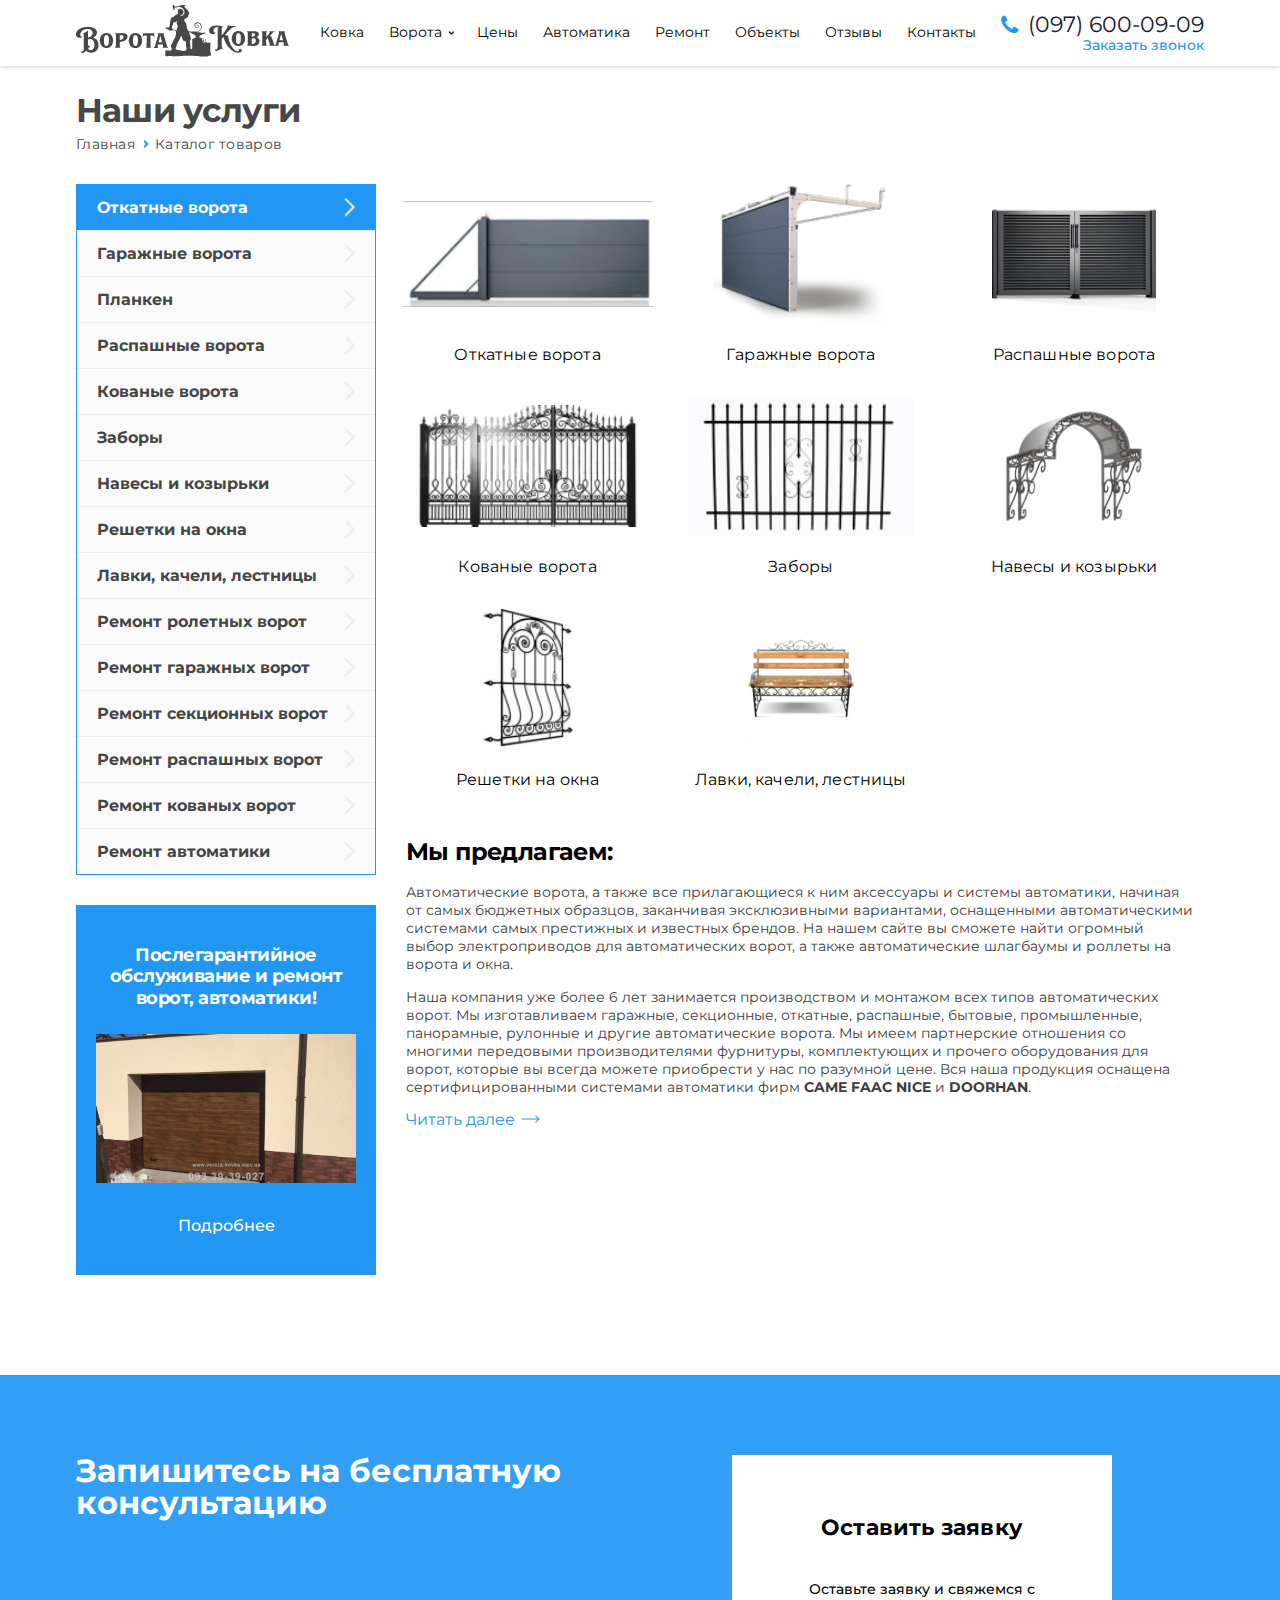
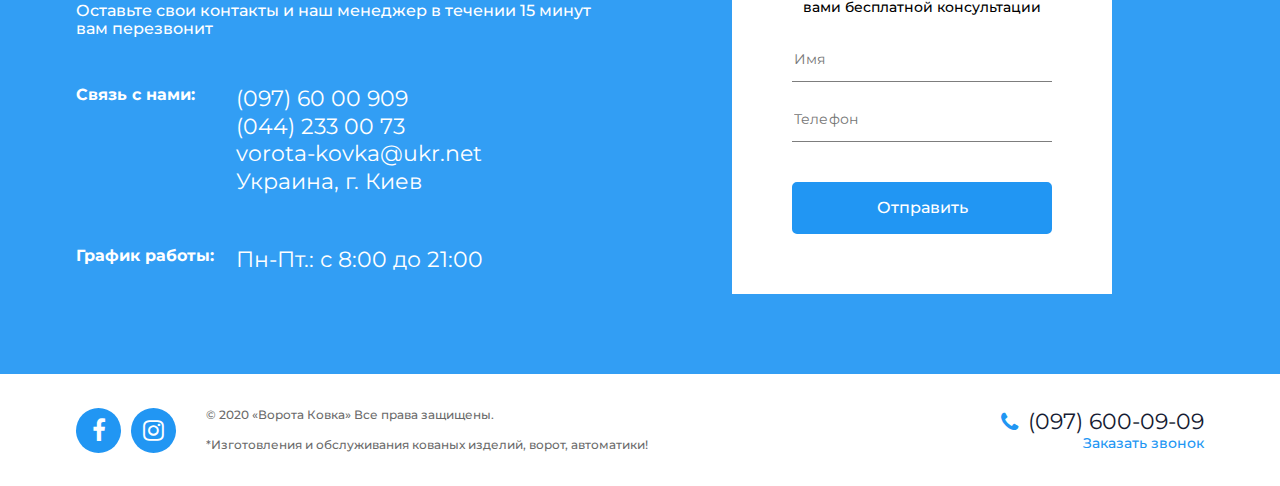
<file: catalog-2.html>
<!DOCTYPE html>
<html lang="ru">
<head>
    <meta charset="UTF-8">
<meta name="viewport" content="width=device-width, initial-scale=1.0">

<title>hello</title>

<link rel="stylesheet" href="css/libs.css">
<link rel="stylesheet" href="css/main.css">
</head>
<body class="not-is-home">    
    <div id="page">
        <!-- Header -->
        <header class="header">
	<div class="navbar" id="nav">
		<div class="container">
			<div class="navbar__wrapper">
				<!-- logo -->
				<div class="navbar__logo">
					<a class="navbar__logo-link" href="/">
						<img class="navbar__logo-img" src="img/logo.png" alt="logo">
					</a>
				</div>
				<!-- mmenu btn -->
				<div class="navbar__mmenu">
					<a href="#navbar-categories"><i class="fa fa-list"></i></a>
				</div>
				<!-- burger menu -->
				<div class="navbar__collapse">
					<span></span>
				</div>
				<!-- menu -->
				<ul class="navbar__menu">
					<li class="navbar__menu-item active"><a class="navbar__menu-link" href="/">Ковка</a></li>
					<li class="navbar__menu-item has-dropdown">
						<a class="navbar__menu-link" href="/">Ворота</a>
						<ul class="dropdown">
							<li class="has-dropdown">
								<a href="/">Lorem, ipsum.</a>
								<ul class="dropdown">
									<li><a href="/">Lorem, ipsum.</a></li>
									<li><a href="/">Lorem ipsum dolor sit.</a></li>
									<li><a href="/">lorem</a></li>
									<li><a href="/">Lorem, ipsum dolor.</a></li>
								</ul>
							</li>
							<li><a href="/">Lorem ipsum dolor sit.</a></li>
							<li><a href="/">lorem</a></li>
							<li><a href="/">Lorem, ipsum dolor.</a></li>
						</ul>
					</li>
					<li class="navbar__menu-item"><a class="navbar__menu-link" href="/">Цены</a></li>
					<li class="navbar__menu-item"><a class="navbar__menu-link" href="/">Автоматика</a></li>
					<li class="navbar__menu-item"><a class="navbar__menu-link" href="/">Ремонт</a></li>
					<li class="navbar__menu-item"><a class="navbar__menu-link" href="/">Объекты</a></li>
					<li class="navbar__menu-item"><a class="navbar__menu-link" href="/">Отзывы</a></li>
					<li class="navbar__menu-item"><a class="navbar__menu-link" href="/">Контакты</a></li>
				</ul>
				<!-- phone -->
				<div class="navbar__phone phone">
					<a class="navbar__phone-link" href="#request-call" data-fancybox>
						<div class="navbar__phone-number">
							<i class="fa fa-phone"></i>
							<span>(097) 600-09-09</span>
						</div>
						<div class="navbar__phone-text">Заказать звонок</div>
					</a>
				</div>
			</div>
		</div>
	</div>
</header>
        <!-- /.Header -->
        <!-- Main -->
        <main>
            <div class="page page-catalog">
                <div class="container">
                    <h2 class="page__title">Наши услуги</h2>
                    <div class="breadcrumb">
    <ul class="breadcrumb__list">
        <li class="breadcrumb__list--item"><a class="breadcrumb__list--link" href="#">Главная</a></li>
        <li class="breadcrumb__list--item">Каталог товаров</li>
      </ul>
</div>
                    <div class="page__wrapper">
                        <div class="page__aside">
                            <aside class="page-aside">
    <div class="categories">
    <ul class="categories__list">
        <li class="categories__item categories__item--active"><a href="#" class="categories__item--link">Откатные ворота</a></li>
        <li class="categories__item"><a href="#" class="categories__item--link">Гаражные ворота</a></li>
        <li class="categories__item"><a href="#" class="categories__item--link">Планкен</a></li>
        <li class="categories__item"><a href="#" class="categories__item--link">Распашные ворота</a></li>
        <li class="categories__item"><a href="#" class="categories__item--link">Кованые ворота</a></li>
        <li class="categories__item"><a href="#" class="categories__item--link">Заборы</a></li>
        <li class="categories__item"><a href="#" class="categories__item--link">Навесы и козырьки</a></li>
        <li class="categories__item"><a href="#" class="categories__item--link">Решетки на окна</a></li>
        <li class="categories__item"><a href="#" class="categories__item--link">Лавки, качели, лестницы</a></li>
        <li class="categories__item"><a href="#" class="categories__item--link">Ремонт ролетных ворот</a></li>
        <li class="categories__item"><a href="#" class="categories__item--link">Ремонт гаражных ворот</a></li>
        <li class="categories__item"><a href="#" class="categories__item--link">Ремонт секционных ворот</a></li>
        <li class="categories__item"><a href="#" class="categories__item--link">Ремонт распашных ворот</a></li>
        <li class="categories__item"><a href="#" class="categories__item--link">Ремонт кованых ворот</a></li>
        <li class="categories__item"><a href="#" class="categories__item--link">Ремонт автоматики</a></li>
    </ul>
</div>
    <div class="aside-block">
    <div class="aside-block__wrapper">
        <span class="aside-block__title">Послегарантийное обслуживание и ремонт ворот, автоматики!</span>
        <div class="aside-block__img">
            <img src="img/image_23.jpg">
        </div>
        <a href="#" class="aside-block__link">Подробнее</a>
    </div>
</div>
</aside>
                        </div>
                        <div class="page__main">
                            <div class="page-services">
    <div class="page-services__list">
        <a class="page-services__item" href="#">
            <div class="img"><img src="img/services-1.png" alt=""></div>
            <div class="title"><span>Откатные ворота</span></div>
        </a>
        <a class="page-services__item" href="#">
            <div class="img"><img src="img/services-2.png" alt=""></div>
            <div class="title"><span>Гаражные ворота</span></div>
        </a>
        <a class="page-services__item" href="#">
            <div class="img"><img src="img/services-3.png" alt=""></div>
            <div class="title"><span>Распашные ворота</span></div>
        </a>
        <a class="page-services__item" href="#">
            <div class="img"><img src="img/services-4.png" alt=""></div>
            <div class="title"><span>Кованые ворота</span></div>
        </a>
        <a class="page-services__item" href="#">
            <div class="img"><img src="img/services-5.png" alt=""></div>
            <div class="title"><span>Заборы</span></div>
        </a>
        <a class="page-services__item" href="#">
            <div class="img"><img src="img/services-6.png" alt=""></div>
            <div class="title"><span>Навесы и козырьки</span></div>
        </a>
        <a class="page-services__item" href="#">
            <div class="img"><img src="img/services-7.png" alt=""></div>
            <div class="title"><span>Решетки на окна</span></div>
        </a>
        <a class="page-services__item" href="#">
            <div class="img"><img src="img/services-8.png" alt=""></div>
            <div class="title"><span>Лавки, качели, лестницы</span></div>
        </a>
    </div>
    <div class="page-services__text">
        <h4>Мы предлагаем:</h4>
        <p>Автоматические ворота, а также все прилагающиеся к ним аксессуары и  системы автоматики, начиная от самых бюджетных образцов, заканчивая эксклюзивными вариантами, оснащенными  автоматическими системами самых престижных и известных брендов. На нашем сайте вы сможете найти огромный выбор электроприводов для автоматических ворот, а также автоматические шлагбаумы и роллеты на ворота и окна.</p>
        <p>Наша компания  уже более 6 лет занимается производством и монтажом  всех типов автоматических ворот. 
            Мы изготавливаем гаражные, секционные, откатные, распашные, бытовые, промышленные, панорамные, рулонные  и другие автоматические ворота.  Мы имеем партнерские отношения со многими передовыми производителями фурнитуры, комплектующих и прочего оборудования для ворот, которые вы всегда можете приобрести у нас по разумной цене. Вся наша продукция оснащена сертифицированными системами автоматики фирм  <strong>CAME</strong> <strong>FAAC</strong> <strong>NICE</strong> и <strong>DOORHAN</strong>.</p>
        <a href="#">Читать далее <i class="arrow-2"></i></a>
    </div>
</div>
                        </div>
                    </div>
                </div>
            </div>
            <section class="feedback"> 
    <div class="bg"></div>
    <div class="container">
        <div class="feedback-wrap">
            <div class="feedback__info" data-aos="fade-right" data-aos-offset="200">
                <h2 class="section-title feedback__title">Запишитесь на бесплатную консультацию</h2>
                <div class="feedback__text">
                    <p>Оставьте свои контакты и наш менеджер в течении 15 минут вам перезвонит</p>
                </div>
                <div class="feedback__contacts">
                    <span>Связь с нами:</span>
                    <ul>
                        <li>(097) 60 00 909</li>
                        <li>(044) 233 00 73</li>
                        <li>vorota-kovka@ukr.net</li>
                        <li>Украина, г. Киев</li>
                    </ul>
                </div>
                <div class="feedback__schedule">
                    <span>График работы:</span>
                    <ul>
                        <li>Пн-Пт.: с 8:00 до 21:00</li>
                    </ul>
                </div>
            </div>
            <div class="feedback__form" data-aos="flip-right" data-aos-offset="400">
                <form>
                    <h6 class="form__title">Оставить заявку</h6>
                    <p class="form__subtitle">Оставьте заявку и свяжемся с вами бесплатной консультации</p>
                    <input class="feedback__input" type="text" id="" placeholder="Имя">
                    <input class="feedback__input" type="tel" id="" placeholder="Телефон">
                    <input class="feedback__btn btn" type="submit" value="Отправить">
                </form>
            </div>
        </div>
    </div>
</section>
        </main>
        <!-- /.Main -->
        <!-- Footer -->
        <footer class="footer">
    <div class="container">
        <div class="footer__wrapper">
            <ul class="footer__social">
                <li><a href="#"><i class="fa fa-facebook"></i></a></li>
                <li><a href="#"><i class="fa fa-instagram"></i></a></li>
            </ul>
            <div class="footer__text">
                <p>© 2020 «Ворота Ковка» Все права защищены.</p>
                <p>*Изготовления и обслуживания кованых изделий, ворот, автоматики!</p>
            </div>
            <div class="footer__phone phone">
                <a class="footer__phone-link" href="#request-call" data-fancybox>
                    <div class="footer__phone-number">
                        <i class="fa fa-phone"></i>
                        <span>(097) 600-09-09</span>
                    </div>
                    <div class="footer__phone-text">Заказать звонок</div>
                </a>
            </div>
        </div>
    </div>
</footer>
        <!-- /.Footer -->
    </div>
    <!-- Mmenu -->
    <div id="navbar-categories" class="categories-menu">
    <div class="categories-menu__wrapper">
        <ul class="categories-menu__list">
            <li class="categories-menu__item"><a href="#" class="categories-menu__item--link">Откатные ворота</a></li>
            <li class="categories-menu__item"><a href="#" class="categories-menu__item--link">Гаражные ворота</a></li>
            <li class="categories-menu__item"><a href="#" class="categories-menu__item--link">Планкен</a></li>
            <li class="categories-menu__item"><a href="#" class="categories-menu__item--link">Распашные ворота</a></li>
            <li class="categories-menu__item"><a href="#" class="categories-menu__item--link">Кованые ворота</a></li>
            <li class="categories-menu__item"><a href="#" class="categories-menu__item--link">Заборы</a></li>
            <li class="categories-menu__item"><a href="#" class="categories-menu__item--link">Навесы и козырьки</a></li>
            <li class="categories-menu__item"><a href="#" class="categories-menu__item--link">Решетки на окна</a></li>
            <li class="categories-menu__item"><a href="#" class="categories-menu__item--link">Лавки, качели, лестницы</a></li>
            <li class="categories-menu__item"><a href="#" class="categories-menu__item--link">Ремонт ролетных ворот</a></li>
            <li class="categories-menu__item"><a href="#" class="categories-menu__item--link">Ремонт гаражных ворот</a></li>
            <li class="categories-menu__item"><a href="#" class="categories-menu__item--link">Ремонт секционных ворот</a></li>
            <li class="categories-menu__item"><a href="#" class="categories-menu__item--link">Ремонт распашных ворот</a></li>
            <li class="categories-menu__item"><a href="#" class="categories-menu__item--link">Ремонт кованых ворот</a></li>
            <li class="categories-menu__item"><a href="#" class="categories-menu__item--link">Ремонт автоматики</a></li>
        </ul>
    </div>
</div>
    <!-- Modal -->
    <!-- Заказать звонок -->
<div id="request-call" class="request-call modal-window">
    <h2>Заказать звонок</h2>
    <ul>
        <li><i class="fa fa-phone"></i><a href="tel:+380976000909">(097) 600-09-09</a></li>
        <li><i class="fa fa-phone"></i><a href="tel:+380976000909">(097) 600-09-09</a></li>
    </ul>
    <form class="form">
        <input type="text" placeholder="Имя">
        <input type="tel" placeholder="Номер телефона">,
        <input type="submit" placeholder="Отправить">
    </form>
</div>
<!-- Оставить заявку на ремонт -->
<div id="order-item" class="order-item modal-window">
    <form class="form">
        <h2>Оставить заявку на ремонт</h2>
        <input type="text" placeholder="Имя">
        <input type="tel" placeholder="Номер телефона">
        <textarea placeholder="Сообщение"></textarea>
        <input type="submit" placeholder="Отправить">
    </form>
</div>
<!-- Оставить заявку -->
<div id="order-item-1" class="order-item modal-window">
    <form class="form">
        <h2>Оставить заявку</h2>
        <input type="text" placeholder="Имя">
        <input type="tel" placeholder="Номер телефона">
        <textarea placeholder="Сообщение"></textarea>
        <input type="submit" placeholder="Отправить">
    </form>
</div>
<!-- Заказать просчет -->
<div id="order-miscalculation" class="order-miscalculation modal-window">
    <form class="form">
        <h2>Заказать просчет</h2>
        <input type="text" placeholder="Имя">
        <input type="tel" placeholder="Номер телефона">
        <input type="submit" placeholder="Отправить">
    </form>
</div>
    <!-- /.Modal -->
    <!-- JS -->
    <script src="js/libs.min.js"></script>
<script src="js/main.js"></script>
    <!-- /.JS -->
</body>
</html>
</file>
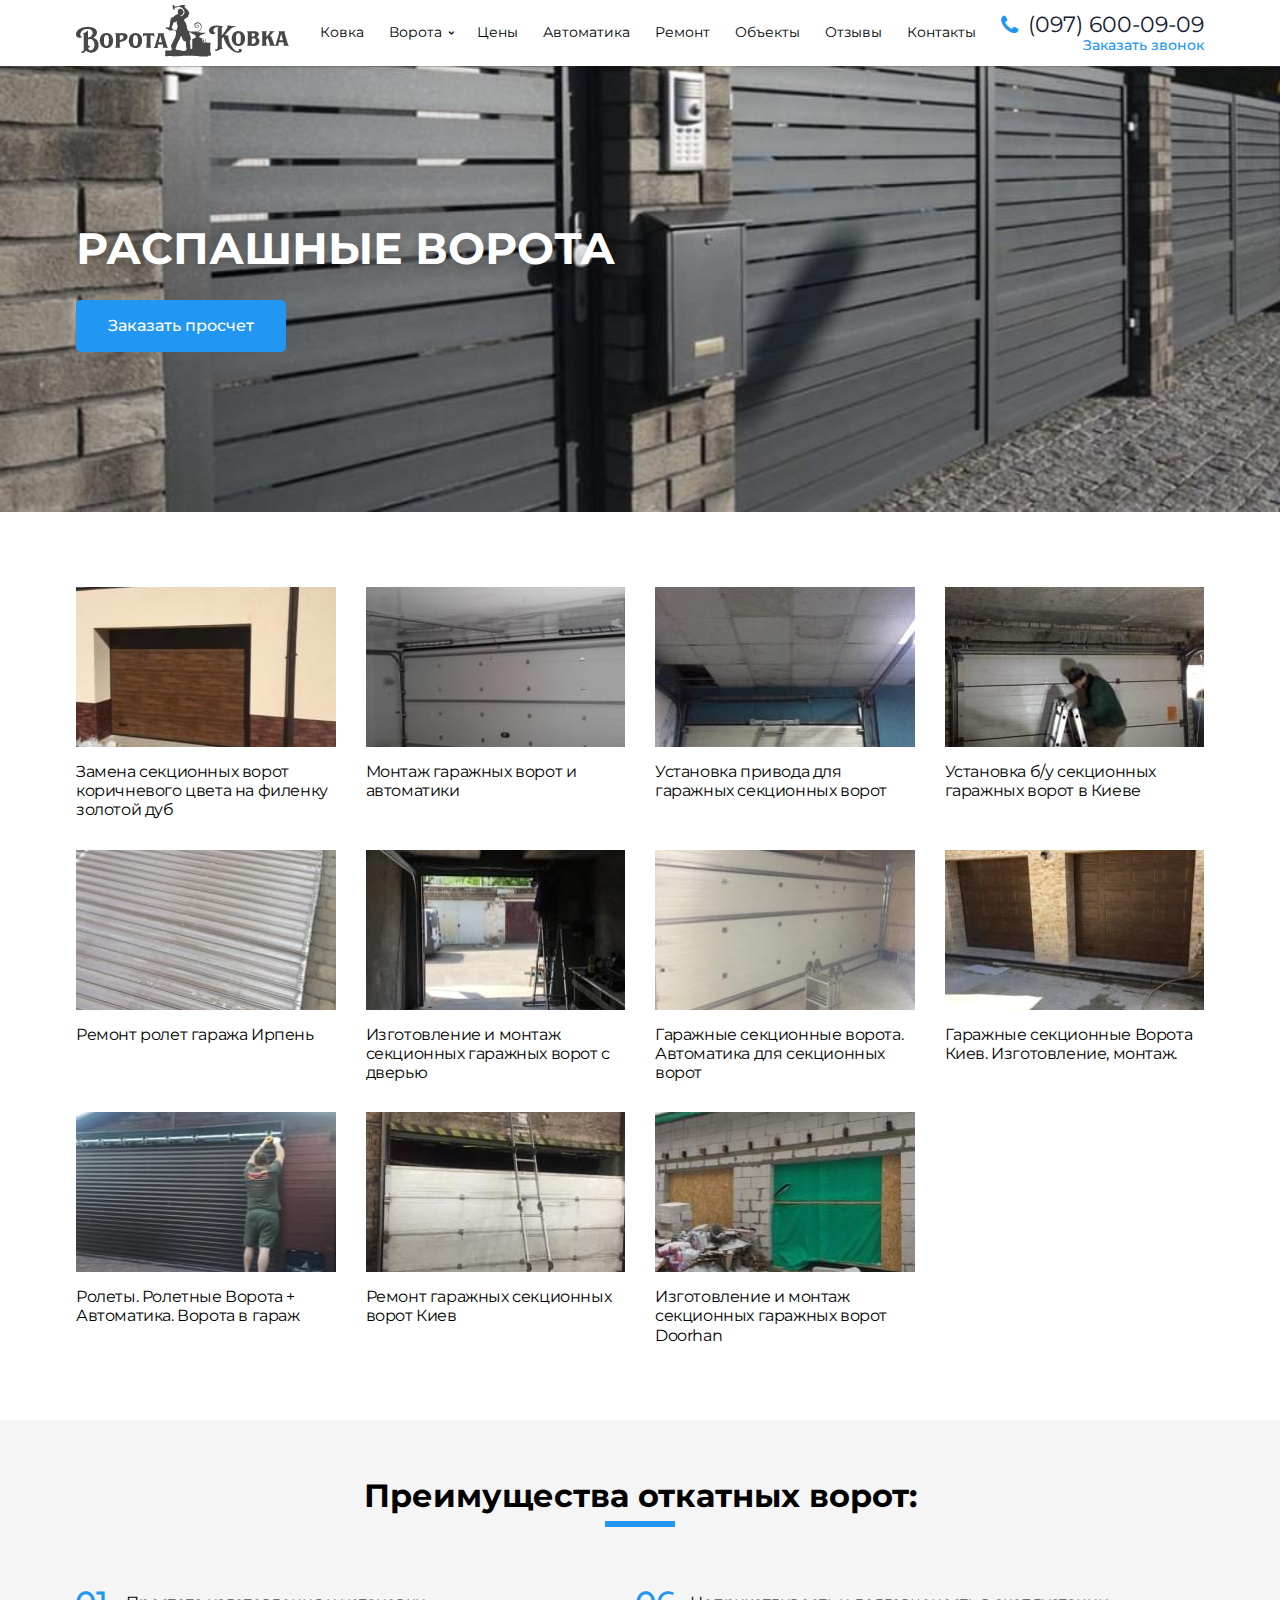
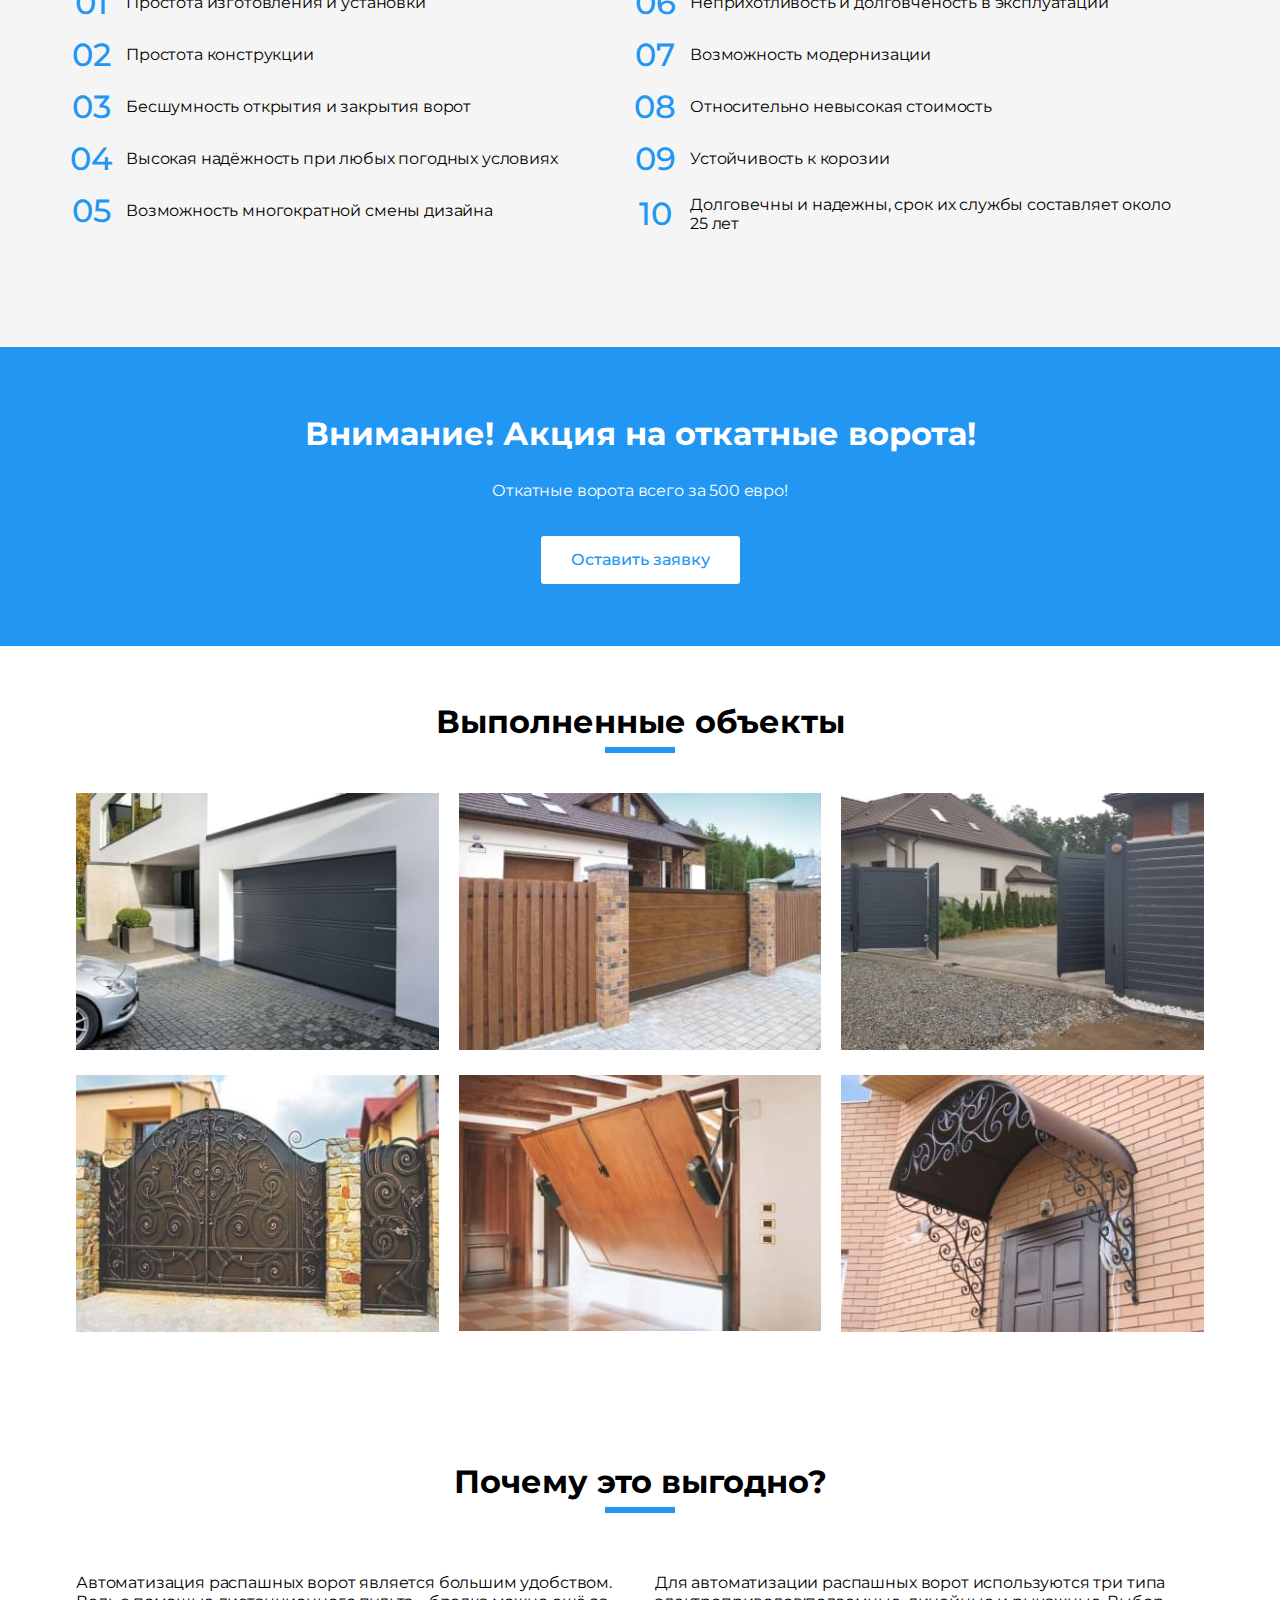
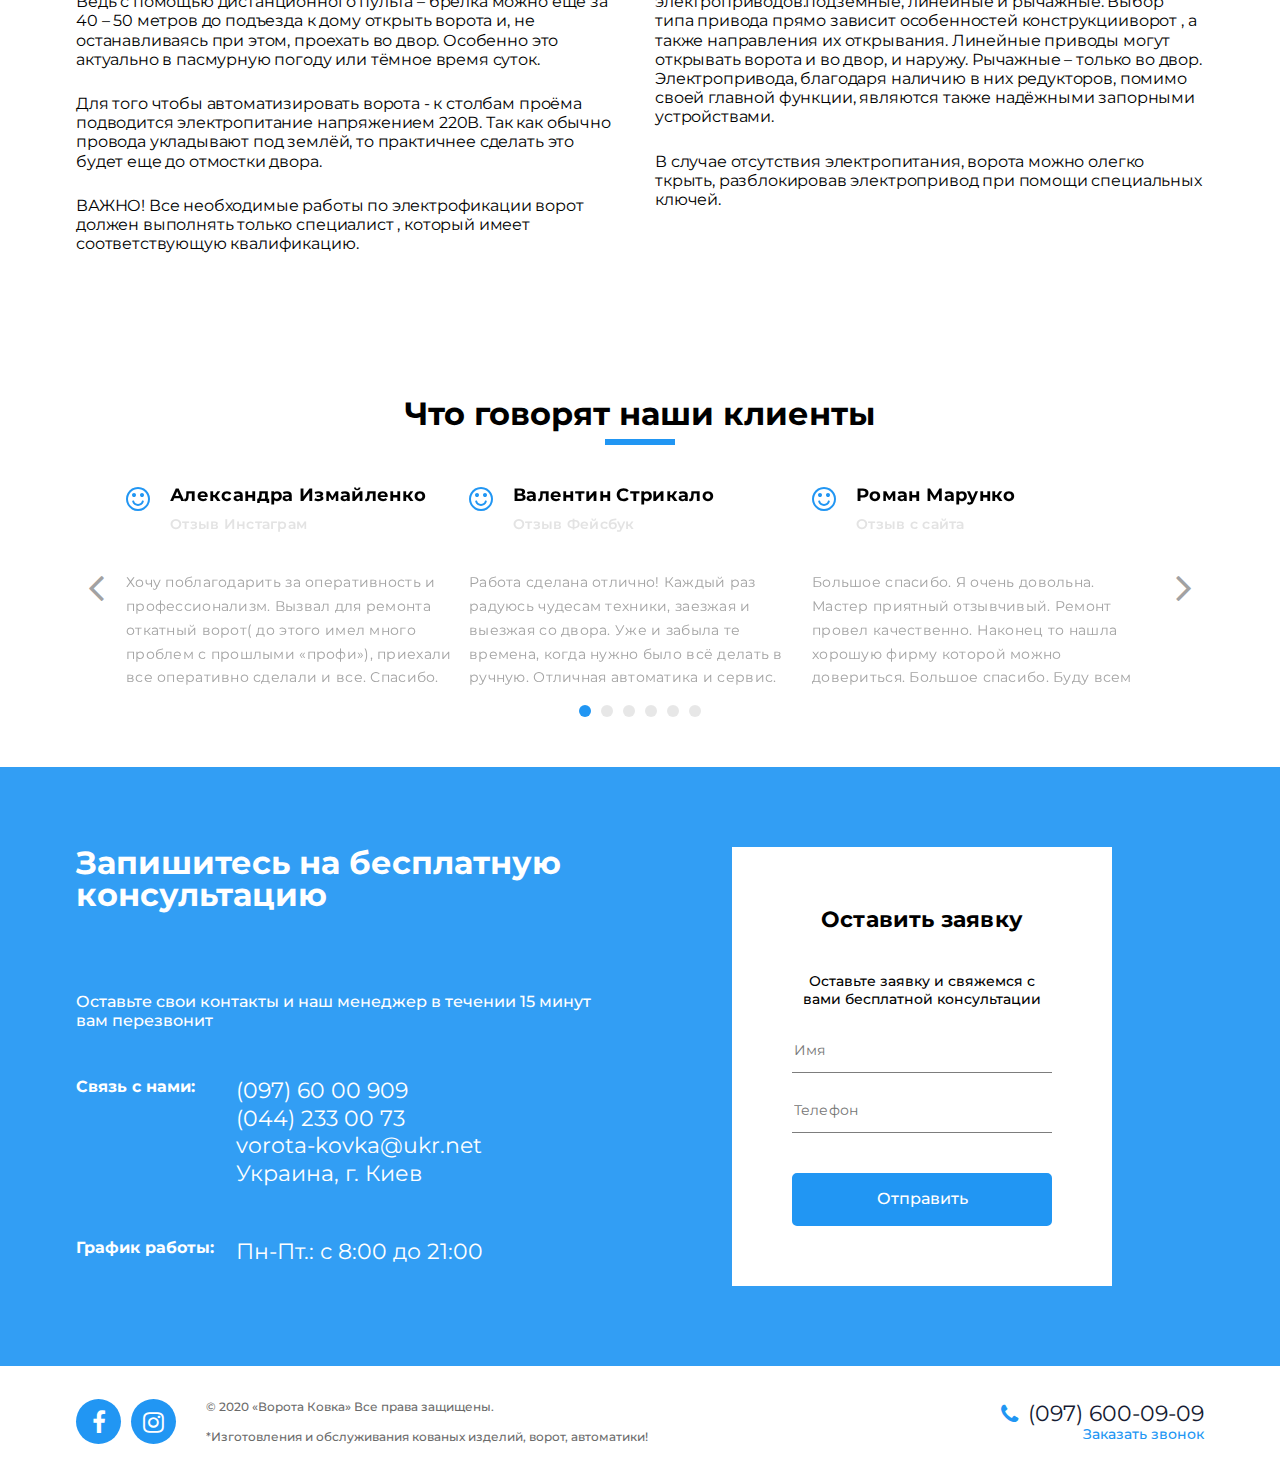
<file: home-2.html>
<!DOCTYPE html>
<html lang="ru">
<head>
    <meta charset="UTF-8">
<meta name="viewport" content="width=device-width, initial-scale=1.0">

<title>hello</title>

<link rel="stylesheet" href="css/libs.css">
<link rel="stylesheet" href="css/main.css">
</head>
<body class="is-home">    
    <!-- Header -->
    <header class="header">
	<div class="navbar" id="nav">
		<div class="container">
			<div class="navbar__wrapper">
				<!-- logo -->
				<div class="navbar__logo">
					<a class="navbar__logo-link" href="/">
						<img class="navbar__logo-img" src="img/logo.png" alt="logo">
					</a>
				</div>
				<!-- mmenu btn -->
				<div class="navbar__mmenu">
					<a href="#navbar-categories"><i class="fa fa-list"></i></a>
				</div>
				<!-- burger menu -->
				<div class="navbar__collapse">
					<span></span>
				</div>
				<!-- menu -->
				<ul class="navbar__menu">
					<li class="navbar__menu-item active"><a class="navbar__menu-link" href="/">Ковка</a></li>
					<li class="navbar__menu-item has-dropdown">
						<a class="navbar__menu-link" href="/">Ворота</a>
						<ul class="dropdown">
							<li class="has-dropdown">
								<a href="/">Lorem, ipsum.</a>
								<ul class="dropdown">
									<li><a href="/">Lorem, ipsum.</a></li>
									<li><a href="/">Lorem ipsum dolor sit.</a></li>
									<li><a href="/">lorem</a></li>
									<li><a href="/">Lorem, ipsum dolor.</a></li>
								</ul>
							</li>
							<li><a href="/">Lorem ipsum dolor sit.</a></li>
							<li><a href="/">lorem</a></li>
							<li><a href="/">Lorem, ipsum dolor.</a></li>
						</ul>
					</li>
					<li class="navbar__menu-item"><a class="navbar__menu-link" href="/">Цены</a></li>
					<li class="navbar__menu-item"><a class="navbar__menu-link" href="/">Автоматика</a></li>
					<li class="navbar__menu-item"><a class="navbar__menu-link" href="/">Ремонт</a></li>
					<li class="navbar__menu-item"><a class="navbar__menu-link" href="/">Объекты</a></li>
					<li class="navbar__menu-item"><a class="navbar__menu-link" href="/">Отзывы</a></li>
					<li class="navbar__menu-item"><a class="navbar__menu-link" href="/">Контакты</a></li>
				</ul>
				<!-- phone -->
				<div class="navbar__phone phone">
					<a class="navbar__phone-link" href="#request-call" data-fancybox>
						<div class="navbar__phone-number">
							<i class="fa fa-phone"></i>
							<span>(097) 600-09-09</span>
						</div>
						<div class="navbar__phone-text">Заказать звонок</div>
					</a>
				</div>
			</div>
		</div>
	</div>
</header>
    <!-- /.Header -->
    <!-- Main -->
    <main>
        <section class="intro">
    <div class="intro__item" style="background-image: url('img/home-bg.jpg');">
        <div class="container">
            <div class="intro__wrapper">
                <h1 class="intro__title">РАСПАШНЫЕ ВОРОТА</h1>
                <a href="#order-miscalculation" data-fancybox class="intro__btn btn">Заказать просчет</a>
            </div>
        </div>
    </div>
</section>
        <div class="working">
    <div class="container">
        <div class="working__wrapper">
            <div class="working__list">
                <a class="working__item" href="#">
                    <div class="img"><img src="img/working-1.jpg"></div>
                    <div class="title">Замена секционных ворот коричневого цвета на филенку золотой дуб</div>
                </a>
                <a class="working__item" href="#">
                    <div class="img"><img src="img/working-2.jpg"></div>
                    <div class="title">Монтаж гаражных ворот и автоматики</div>
                </a>
                <a class="working__item" href="#">
                    <div class="img"><img src="img/working-3.jpg"></div>
                    <div class="title">Установка привода для гаражных секционных ворот</div>
                </a>
                <a class="working__item" href="#">
                    <div class="img"><img src="img/working-4.jpg"></div>
                    <div class="title">Установка б/у секционных гаражных ворот в Киеве</div>
                </a>
                <a class="working__item" href="#">
                    <div class="img"><img src="img/working-5.jpg"></div>
                    <div class="title">Ремонт ролет гаража Ирпень</div>
                </a>
                <a class="working__item" href="#">
                    <div class="img"><img src="img/working-6.jpg"></div>
                    <div class="title">Изготовление и монтаж секционных гаражных ворот с  дверью</div>
                </a>
                <a class="working__item" href="#">
                    <div class="img"><img src="img/working-7.jpg"></div>
                    <div class="title">Гаражные секционные  ворота. Автоматика для секционных ворот</div>
                </a>
                <a class="working__item" href="#">
                    <div class="img"><img src="img/working-8.jpg"></div>
                    <div class="title">Гаражные секционные Ворота Киев. Изготовление, монтаж.</div>
                </a>
                <a class="working__item" href="#">
                    <div class="img"><img src="img/working-9.jpg"></div>
                    <div class="title">Ролеты. Ролетные Ворота + Автоматика. Ворота в гараж</div>
                </a>
                <a class="working__item" href="#">
                    <div class="img"><img src="img/working-10.jpg"></div>
                    <div class="title">Ремонт гаражных секционных ворот Киев </div>
                </a>
                <a class="working__item" href="#">
                    <div class="img"><img src="img/working-11.jpg"></div>
                    <div class="title">Изготовление и монтаж секционных гаражных ворот Doorhan</div>
                </a>
            </div>
        </div>
    </div>
</div>
        <div class="advantage advantage-sliding">
    <div class="container">
        <div class="advantage__wrapper">
            <h2 class="advantage__title section-title">Преимущества откатных ворот:</h2>
            <ul class="advantage__list">
                <li class="advantage__item">
                    <span>01</span>
                    <p>Простота изготовления и установки</p>
                </li>
                <li class="advantage__item">
                    <span>02</span>
                    <p>Простота конструкции</p>
                </li>
                <li class="advantage__item">
                    <span>03</span>
                    <p>Бесшумность открытия и закрытия ворот</p>
                </li>
                <li class="advantage__item">
                    <span>04</span>
                    <p>Высокая надёжность при любых погодных условиях</p>
                </li>
                <li class="advantage__item">
                    <span>05</span>
                    <p>Возможность многократной смены дизайна</p>
                </li>
                <li class="advantage__item">
                    <span>06</span>
                    <p>Неприхотливость и долговченость в эксплуатации</p>
                </li>
                <li class="advantage__item">
                    <span>07</span>
                    <p>Возможность модернизации</p>
                </li>
                <li class="advantage__item">
                    <span>08</span>
                    <p>Относительно невысокая стоимость</p>
                </li>
                <li class="advantage__item">
                    <span>09</span>
                    <p>Устойчивость к корозии</p>
                </li>
                <li class="advantage__item">
                    <span>10</span>
                    <p>Долговечны и надежны, срок их службы составляет около 25 лет</p>
                </li>
            </ul>
        </div>
    </div>
</div>
        <div class="stock">
    <div class="container">
        <div class="stock__wrapper">
            <h2 class="stock__title">Внимание! Акция на откатные ворота!</h2>
            <p class="stock__subtitle">Откатные ворота всего за 500 евро!</p>
            <a href="#order-item-1" data-fancybox class="stock__btn btn">Оставить заявку</a>
        </div>
    </div>
</div>
        <section class="objects">
    <div class="container">
        <h2 class="objects__title section-title">Выполненные объекты</h2>
        <div class="objects__list">
            <div class="objects__item">
                <div class="img">
                    <a href="img/object-1.jpg" data-fancybox="item-1"><img src="img/object-1.jpg" alt="Гаражные автоматические ворота"></a>
                    <a href="img/object-1.jpg" data-fancybox="item-1"><img src="img/object-1.jpg" alt="Гаражные автоматические ворота"></a>
                    <a href="img/object-1.jpg" data-fancybox="item-1"><img src="img/object-1.jpg" alt="Гаражные автоматические ворота"></a>
                </div>
            </div>
            <div class="objects__item">
                <div class="img">
                    <a href="img/object-2.jpg" data-fancybox="item-2"><img src="img/object-2.jpg" alt="Откатные автоматические ворота"></a>
                    <a href="img/object-2.jpg" data-fancybox="item-2"><img src="img/object-2.jpg" alt="Откатные автоматические ворота"></a>
                    <a href="img/object-2.jpg" data-fancybox="item-2"><img src="img/object-2.jpg" alt="Откатные автоматические ворота"></a>
                </div>
            </div>
            <div class="objects__item">
                <div class="img">
                    <a href="img/object-3.jpg" data-fancybox="item-3"><img src="img/object-3.jpg" alt="Распашные автоматические ворота"></a>
                    <a href="img/object-3.jpg" data-fancybox="item-3"><img src="img/object-3.jpg" alt="Распашные автоматические ворота"></a>
                    <a href="img/object-3.jpg" data-fancybox="item-3"><img src="img/object-3.jpg" alt="Распашные автоматические ворота"></a>
                </div>
            </div>
            <div class="objects__item">
                <div class="img">
                    <a href="img/object-4.jpg" data-fancybox="item-4"><img src="img/object-4.jpg" alt="Кованые ворота"></a>
                    <a href="img/object-4.jpg" data-fancybox="item-4"><img src="img/object-4.jpg" alt="Кованые ворота"></a>
                    <a href="img/object-4.jpg" data-fancybox="item-4"><img src="img/object-4.jpg" alt="Кованые ворота"></a>
                </div>
            </div>
            <div class="objects__item">
                <div class="img">
                    <a href="img/object-5.jpg" data-fancybox="item-5"><img src="img/object-5.jpg" alt="Автоматика"></a>
                    <a href="img/object-5.jpg" data-fancybox="item-5"><img src="img/object-5.jpg" alt="Автоматика"></a>
                    <a href="img/object-5.jpg" data-fancybox="item-5"><img src="img/object-5.jpg" alt="Автоматика"></a>
                </div>
            </div>
            <div class="objects__item">
                <div class="img">
                    <a href="img/object-6.jpg" data-fancybox="item-6"><img src="img/object-6.jpg" alt="Кованные изделия"></a>
                    <a href="img/object-6.jpg" data-fancybox="item-6"><img src="img/object-6.jpg" alt="Кованные изделия"></a>
                    <a href="img/object-6.jpg" data-fancybox="item-6"><img src="img/object-6.jpg" alt="Кованные изделия"></a>
                </div>
            </div>
        </div>
    </div>
</section>
        <div class="profitable">
    <div class="container">
        <div class="profitable__wrapper">
            <h2 class="profitable__title section-title">Почему это выгодно?</h2>
            <div class="profitable-blocks">
                <div class="profitable__block">
                    <p>Автоматизация распашных ворот является большим удобством. Ведь с помощью дистанционного пульта – брелка можно ещё за 40 – 50 метров до подъезда к дому открыть ворота и, не останавливаясь при этом, проехать во двор. Особенно это актуально в пасмурную погоду или тёмное время суток.</p>
                    <p>Для того чтобы автоматизировать ворота - к столбам проёма подводится электропитание напряжением 220В. Так как обычно провода укладывают под землёй, то практичнее сделать это будет еще до отмостки двора.</p>
                    <p>ВАЖНО! Все необходимые работы по электрофикации ворот должен выполнять только специалист , который имеет соответствующую квалификацию.</p>
                </div>
                <div class="profitable__block">
                    <p>Для автоматизации распашных ворот используются три типа электроприводов:подземные, линейные и рычажные. Выбор типа привода прямо зависит особенностей конструкцииворот , а также направления их открывания. Линейные приводы могут открывать ворота и во двор, и наружу. Рычажные – только во двор. Электропривода, благодаря наличию в них редукторов, помимо своей главной функции, являются также надёжными запорными устройствами.</p>
                    <p>В случае отсутствия электропитания, ворота можно олегко ткрыть, разблокировав электропривод при помощи специальных ключей.</p>
                </div>
            </div>
        </div>
    </div>
</div>
        <section class="review">
    <div class="container">
        <h2 class="review__title section-title">Что говорят наши клиенты</h2>
        <div id="slider-review" class="review__list">
            <div class="review__item">
                <div class="header">
                    <div class="smile"><i class="fa fa-smile-o"></i></div>
                    <div class="author">
                        <div class="name">Александра Измайленко</div>
                        <div class="social">Отзыв Инстаграм</div>
                    </div>
                </div>
                <div class="text">
                    <p>Хочу поблагодарить за оперативность и профессионализм. Вызвал для ремонта откатный ворот( до этого имел много проблем с прошлыми «профи»), приехали все оперативно сделали и все. Спасибо.</p>
                </div>
            </div>
            <div class="review__item">
                <div class="header">
                    <div class="smile"><i class="fa fa-smile-o"></i></div>
                    <div class="author">
                        <div class="name">Валентин Стрикало</div>
                        <div class="social">Отзыв Фейсбук</div>
                    </div>
                </div>
                <div class="text">
                    <p>Работа сделана отлично! Каждый раз радуюсь чудесам техники, заезжая и выезжая со двора. Уже и забыла те времена, когда нужно было всё делать в ручную. Отличная автоматика и сервис. Смело рекомендую! Благодарю Мастера!</p>
                </div>
            </div>
            <div class="review__item">
                <div class="header">
                    <div class="smile"><i class="fa fa-smile-o"></i></div>
                    <div class="author">
                        <div class="name">Роман Марунко</div>
                        <div class="social">Отзыв с сайта</div>
                    </div>
                </div>
                <div class="text">
                    <p>Большое спасибо. Я очень довольна. Мастер приятный отзывчивый. Ремонт провел качественно. Наконец то нашла хорошую фирму которой можно довериться. Большое спасибо. Буду всем рекомендовать</p>
                </div>
            </div>
            <div class="review__item">
                <div class="header">
                    <div class="smile"><i class="fa fa-smile-o"></i></div>
                    <div class="author">
                        <div class="name">Александра Измайленко</div>
                        <div class="social">Отзыв Инстаграм</div>
                    </div>
                </div>
                <div class="text">
                    <p>Хочу поблагодарить за оперативность и профессионализм. Вызвал для ремонта откатный ворот( до этого имел много проблем с прошлыми «профи»), приехали все оперативно сделали и все. Спасибо.</p>
                </div>
            </div>
            <div class="review__item">
                <div class="header">
                    <div class="smile"><i class="fa fa-smile-o"></i></div>
                    <div class="author">
                        <div class="name">Валентин Стрикало</div>
                        <div class="social">Отзыв Фейсбук</div>
                    </div>
                </div>
                <div class="text">
                    <p>Работа сделана отлично! Каждый раз радуюсь чудесам техники, заезжая и выезжая со двора. Уже и забыла те времена, когда нужно было всё делать в ручную. Отличная автоматика и сервис. Смело рекомендую! Благодарю Мастера!</p>
                </div>
            </div>
            <div class="review__item">
                <div class="header">
                    <div class="smile"><i class="fa fa-smile-o"></i></div>
                    <div class="author">
                        <div class="name">Роман Марунко</div>
                        <div class="social">Отзыв с сайта</div>
                    </div>
                </div>
                <div class="text">
                    <p>Большое спасибо. Я очень довольна. Мастер приятный отзывчивый. Ремонт провел качественно. Наконец то нашла хорошую фирму которой можно довериться. Большое спасибо. Буду всем рекомендовать</p>
                </div>
            </div>
        </div>
    </div>
</section>
        <section class="feedback"> 
    <div class="bg"></div>
    <div class="container">
        <div class="feedback-wrap">
            <div class="feedback__info" data-aos="fade-right" data-aos-offset="200">
                <h2 class="section-title feedback__title">Запишитесь на бесплатную консультацию</h2>
                <div class="feedback__text">
                    <p>Оставьте свои контакты и наш менеджер в течении 15 минут вам перезвонит</p>
                </div>
                <div class="feedback__contacts">
                    <span>Связь с нами:</span>
                    <ul>
                        <li>(097) 60 00 909</li>
                        <li>(044) 233 00 73</li>
                        <li>vorota-kovka@ukr.net</li>
                        <li>Украина, г. Киев</li>
                    </ul>
                </div>
                <div class="feedback__schedule">
                    <span>График работы:</span>
                    <ul>
                        <li>Пн-Пт.: с 8:00 до 21:00</li>
                    </ul>
                </div>
            </div>
            <div class="feedback__form" data-aos="flip-right" data-aos-offset="400">
                <form>
                    <h6 class="form__title">Оставить заявку</h6>
                    <p class="form__subtitle">Оставьте заявку и свяжемся с вами бесплатной консультации</p>
                    <input class="feedback__input" type="text" id="" placeholder="Имя">
                    <input class="feedback__input" type="tel" id="" placeholder="Телефон">
                    <input class="feedback__btn btn" type="submit" value="Отправить">
                </form>
            </div>
        </div>
    </div>
</section>
    </main>
    <!-- /.Main -->
    <!-- Footer -->
    <footer class="footer">
    <div class="container">
        <div class="footer__wrapper">
            <ul class="footer__social">
                <li><a href="#"><i class="fa fa-facebook"></i></a></li>
                <li><a href="#"><i class="fa fa-instagram"></i></a></li>
            </ul>
            <div class="footer__text">
                <p>© 2020 «Ворота Ковка» Все права защищены.</p>
                <p>*Изготовления и обслуживания кованых изделий, ворот, автоматики!</p>
            </div>
            <div class="footer__phone phone">
                <a class="footer__phone-link" href="#request-call" data-fancybox>
                    <div class="footer__phone-number">
                        <i class="fa fa-phone"></i>
                        <span>(097) 600-09-09</span>
                    </div>
                    <div class="footer__phone-text">Заказать звонок</div>
                </a>
            </div>
        </div>
    </div>
</footer>
    <!-- /.Footer -->
    <!-- Modal -->
    <!-- Заказать звонок -->
<div id="request-call" class="request-call modal-window">
    <h2>Заказать звонок</h2>
    <ul>
        <li><i class="fa fa-phone"></i><a href="tel:+380976000909">(097) 600-09-09</a></li>
        <li><i class="fa fa-phone"></i><a href="tel:+380976000909">(097) 600-09-09</a></li>
    </ul>
    <form class="form">
        <input type="text" placeholder="Имя">
        <input type="tel" placeholder="Номер телефона">,
        <input type="submit" placeholder="Отправить">
    </form>
</div>
<!-- Оставить заявку на ремонт -->
<div id="order-item" class="order-item modal-window">
    <form class="form">
        <h2>Оставить заявку на ремонт</h2>
        <input type="text" placeholder="Имя">
        <input type="tel" placeholder="Номер телефона">
        <textarea placeholder="Сообщение"></textarea>
        <input type="submit" placeholder="Отправить">
    </form>
</div>
<!-- Оставить заявку -->
<div id="order-item-1" class="order-item modal-window">
    <form class="form">
        <h2>Оставить заявку</h2>
        <input type="text" placeholder="Имя">
        <input type="tel" placeholder="Номер телефона">
        <textarea placeholder="Сообщение"></textarea>
        <input type="submit" placeholder="Отправить">
    </form>
</div>
<!-- Заказать просчет -->
<div id="order-miscalculation" class="order-miscalculation modal-window">
    <form class="form">
        <h2>Заказать просчет</h2>
        <input type="text" placeholder="Имя">
        <input type="tel" placeholder="Номер телефона">
        <input type="submit" placeholder="Отправить">
    </form>
</div>
    <!-- /.Modal -->
    <!-- JS -->
    <script src="js/libs.min.js"></script>
<script src="js/main.js"></script>
    <!-- /.JS -->
</body>
</html>
</file>
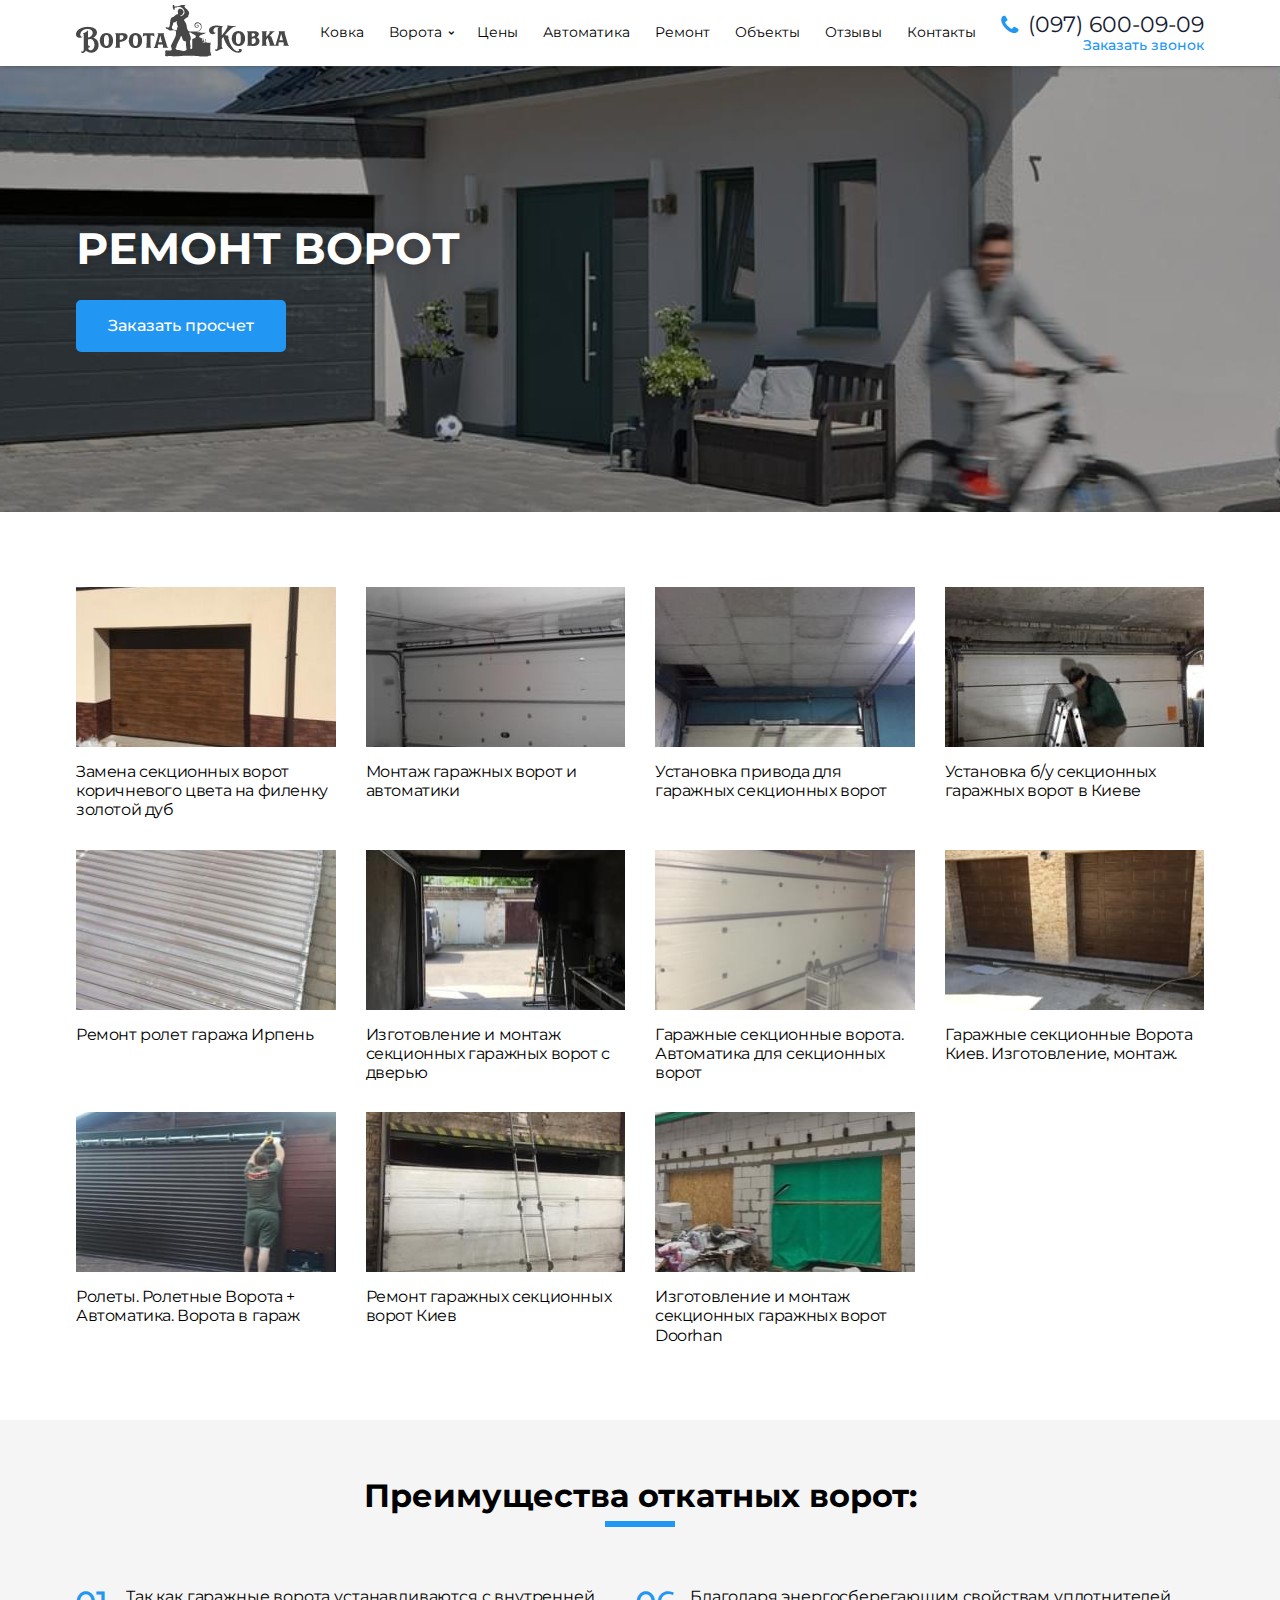
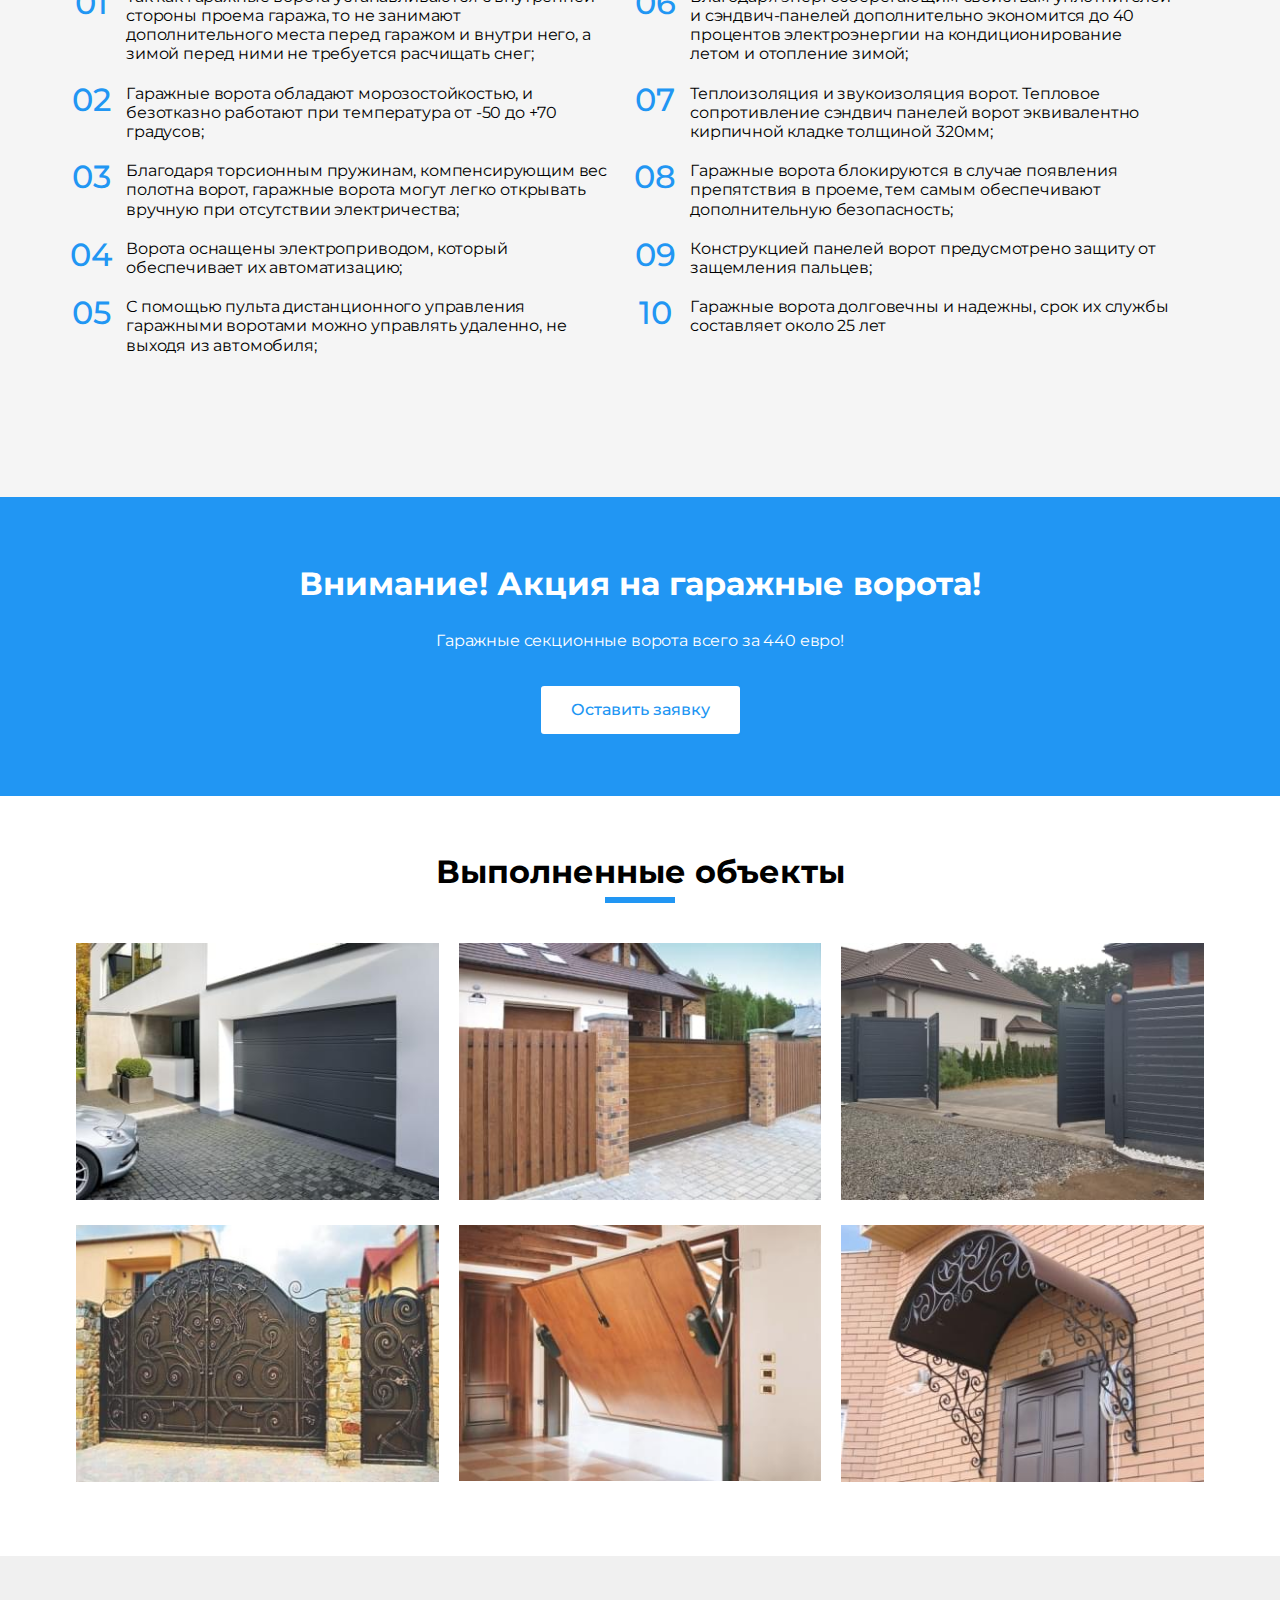
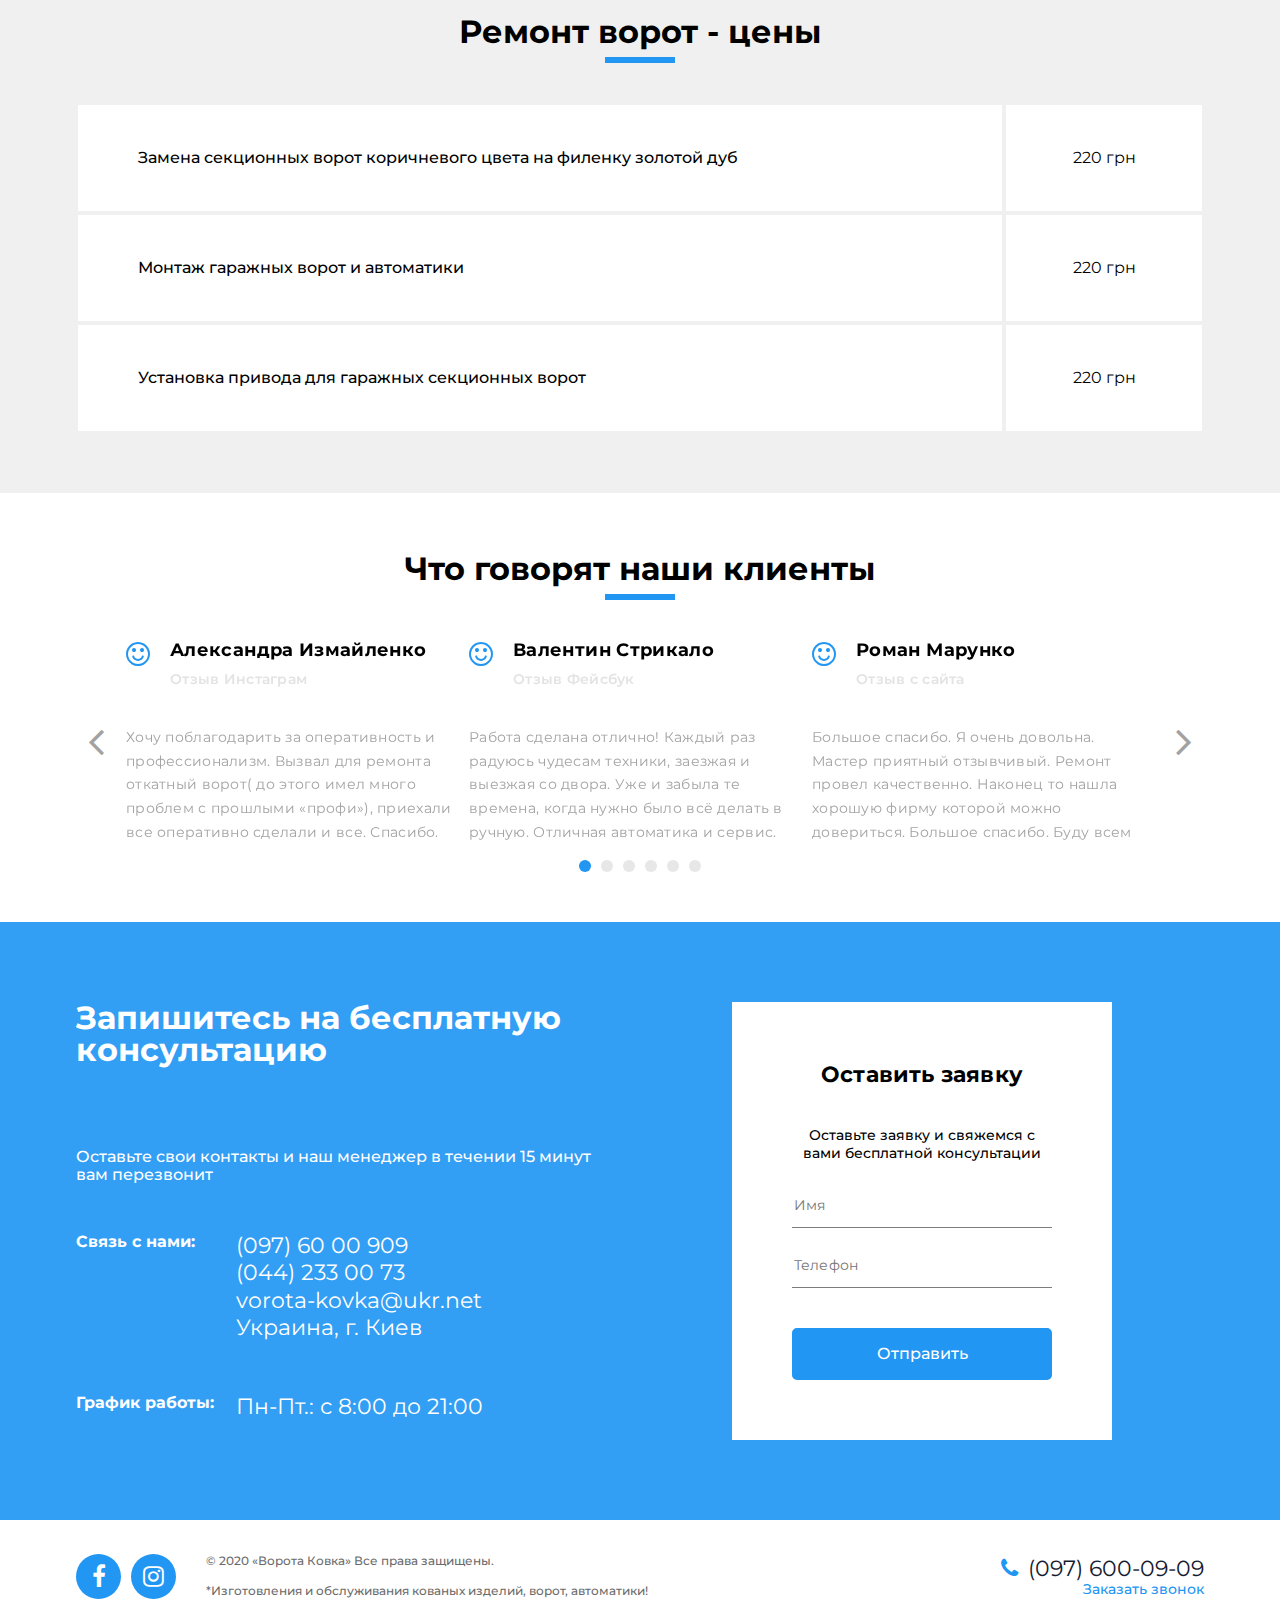
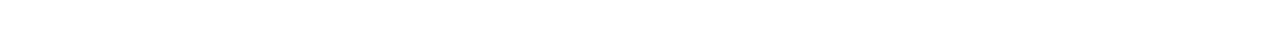
<file: home-3.html>
<!DOCTYPE html>
<html lang="ru">
<head>
    <meta charset="UTF-8">
<meta name="viewport" content="width=device-width, initial-scale=1.0">

<title>hello</title>

<link rel="stylesheet" href="css/libs.css">
<link rel="stylesheet" href="css/main.css">
</head>
<body class="is-home">    
    <!-- Header -->
    <header class="header">
	<div class="navbar" id="nav">
		<div class="container">
			<div class="navbar__wrapper">
				<!-- logo -->
				<div class="navbar__logo">
					<a class="navbar__logo-link" href="/">
						<img class="navbar__logo-img" src="img/logo.png" alt="logo">
					</a>
				</div>
				<!-- mmenu btn -->
				<div class="navbar__mmenu">
					<a href="#navbar-categories"><i class="fa fa-list"></i></a>
				</div>
				<!-- burger menu -->
				<div class="navbar__collapse">
					<span></span>
				</div>
				<!-- menu -->
				<ul class="navbar__menu">
					<li class="navbar__menu-item active"><a class="navbar__menu-link" href="/">Ковка</a></li>
					<li class="navbar__menu-item has-dropdown">
						<a class="navbar__menu-link" href="/">Ворота</a>
						<ul class="dropdown">
							<li class="has-dropdown">
								<a href="/">Lorem, ipsum.</a>
								<ul class="dropdown">
									<li><a href="/">Lorem, ipsum.</a></li>
									<li><a href="/">Lorem ipsum dolor sit.</a></li>
									<li><a href="/">lorem</a></li>
									<li><a href="/">Lorem, ipsum dolor.</a></li>
								</ul>
							</li>
							<li><a href="/">Lorem ipsum dolor sit.</a></li>
							<li><a href="/">lorem</a></li>
							<li><a href="/">Lorem, ipsum dolor.</a></li>
						</ul>
					</li>
					<li class="navbar__menu-item"><a class="navbar__menu-link" href="/">Цены</a></li>
					<li class="navbar__menu-item"><a class="navbar__menu-link" href="/">Автоматика</a></li>
					<li class="navbar__menu-item"><a class="navbar__menu-link" href="/">Ремонт</a></li>
					<li class="navbar__menu-item"><a class="navbar__menu-link" href="/">Объекты</a></li>
					<li class="navbar__menu-item"><a class="navbar__menu-link" href="/">Отзывы</a></li>
					<li class="navbar__menu-item"><a class="navbar__menu-link" href="/">Контакты</a></li>
				</ul>
				<!-- phone -->
				<div class="navbar__phone phone">
					<a class="navbar__phone-link" href="#request-call" data-fancybox>
						<div class="navbar__phone-number">
							<i class="fa fa-phone"></i>
							<span>(097) 600-09-09</span>
						</div>
						<div class="navbar__phone-text">Заказать звонок</div>
					</a>
				</div>
			</div>
		</div>
	</div>
</header>
    <!-- /.Header -->
    <!-- Main -->
    <main>
        <section class="intro">
    <div class="intro__item" style="background-image: url('img/home-3-bg.jpg');">
        <div class="container">
            <div class="intro__wrapper">
                <h1 class="intro__title">РЕМОНТ ВОРОТ</h1>
                <a href="#order-miscalculation" data-fancybox class="intro__btn btn">Заказать просчет</a>
            </div>
        </div>
    </div>
</section>
        <div class="working">
    <div class="container">
        <div class="working__wrapper">
            <div class="working__list">
                <a class="working__item" href="#">
                    <div class="img"><img src="img/working-1.jpg"></div>
                    <div class="title">Замена секционных ворот коричневого цвета на филенку золотой дуб</div>
                </a>
                <a class="working__item" href="#">
                    <div class="img"><img src="img/working-2.jpg"></div>
                    <div class="title">Монтаж гаражных ворот и автоматики</div>
                </a>
                <a class="working__item" href="#">
                    <div class="img"><img src="img/working-3.jpg"></div>
                    <div class="title">Установка привода для гаражных секционных ворот</div>
                </a>
                <a class="working__item" href="#">
                    <div class="img"><img src="img/working-4.jpg"></div>
                    <div class="title">Установка б/у секционных гаражных ворот в Киеве</div>
                </a>
                <a class="working__item" href="#">
                    <div class="img"><img src="img/working-5.jpg"></div>
                    <div class="title">Ремонт ролет гаража Ирпень</div>
                </a>
                <a class="working__item" href="#">
                    <div class="img"><img src="img/working-6.jpg"></div>
                    <div class="title">Изготовление и монтаж секционных гаражных ворот с  дверью</div>
                </a>
                <a class="working__item" href="#">
                    <div class="img"><img src="img/working-7.jpg"></div>
                    <div class="title">Гаражные секционные  ворота. Автоматика для секционных ворот</div>
                </a>
                <a class="working__item" href="#">
                    <div class="img"><img src="img/working-8.jpg"></div>
                    <div class="title">Гаражные секционные Ворота Киев. Изготовление, монтаж.</div>
                </a>
                <a class="working__item" href="#">
                    <div class="img"><img src="img/working-9.jpg"></div>
                    <div class="title">Ролеты. Ролетные Ворота + Автоматика. Ворота в гараж</div>
                </a>
                <a class="working__item" href="#">
                    <div class="img"><img src="img/working-10.jpg"></div>
                    <div class="title">Ремонт гаражных секционных ворот Киев </div>
                </a>
                <a class="working__item" href="#">
                    <div class="img"><img src="img/working-11.jpg"></div>
                    <div class="title">Изготовление и монтаж секционных гаражных ворот Doorhan</div>
                </a>
            </div>
        </div>
    </div>
</div>
        <div class="advantage">
    <div class="container">
        <div class="advantage__wrapper">
            <h2 class="advantage__title section-title">Преимущества откатных ворот:</h2>
            <ul class="advantage__list">
                <li class="advantage__item">
                    <span>01</span>
                    <p>Так как гаражные ворота устанавливаются 
                        с внутренней стороны проема гаража, то не занимают дополнительного места перед гаражом и внутри него, а зимой перед ними не требуется расчищать снег;</p>
                </li>
                <li class="advantage__item">
                    <span>02</span>
                    <p>Гаражные ворота обладают морозостойкостью, и безотказно работают при температура от -50 
                        до +70 градусов;</p>
                </li>
                <li class="advantage__item">
                    <span>03</span>
                    <p>Благодаря торсионным пружинам, компенсирующим вес полотна ворот, гаражные ворота могут легко открывать вручную при отсутствии электричества;</p>
                </li>
                <li class="advantage__item">
                    <span>04</span>
                    <p>Ворота оснащены электроприводом, который обеспечивает их автоматизацию;</p>
                </li>
                <li class="advantage__item">
                    <span>05</span>
                    <p>С помощью пульта дистанционного управления гаражными воротами можно управлять удаленно, 
                        не выходя из автомобиля;</p>
                </li>
                <li class="advantage__item">
                    <span>06</span>
                    <p>Благодаря энергосберегающим свойствам уплотнителей и сэндвич-панелей   дополнительно экономится до 40 процентов электроэнергии на кондиционирование летом и отопление зимой;</p>
                </li>
                <li class="advantage__item">
                    <span>07</span>
                    <p>Теплоизоляция и звукоизоляция ворот. 
                        Тепловое сопротивление сэндвич панелей ворот эквивалентно кирпичной кладке толщиной 320мм;</p>
                </li>
                <li class="advantage__item">
                    <span>08</span>
                    <p>Гаражные ворота блокируются в случае появления препятствия в проеме, тем самым обеспечивают дополнительную безопасность;</p>
                </li>
                <li class="advantage__item">
                    <span>09</span>
                    <p>Конструкцией панелей ворот предусмотрено защиту от защемления пальцев;</p>
                </li>
                <li class="advantage__item">
                    <span>10</span>
                    <p>Гаражные ворота долговечны и надежны, срок их службы составляет около 25 лет</p>
                </li>
            </ul>
        </div>
    </div>
</div>
        <div class="stock">
    <div class="container">
        <div class="stock__wrapper">
            <h2 class="stock__title">Внимание! Акция на гаражные ворота!</h2>
            <p class="stock__subtitle">Гаражные секционные ворота всего за 440 евро!</p>
            <a href="#order-item-1" data-fancybox class="stock__btn btn">Оставить заявку</a>
        </div>
    </div>
</div>
        <section class="objects">
    <div class="container">
        <h2 class="objects__title section-title">Выполненные объекты</h2>
        <div class="objects__list">
            <div class="objects__item">
                <div class="img">
                    <a href="img/object-1.jpg" data-fancybox="item-1"><img src="img/object-1.jpg" alt="Гаражные автоматические ворота"></a>
                    <a href="img/object-1.jpg" data-fancybox="item-1"><img src="img/object-1.jpg" alt="Гаражные автоматические ворота"></a>
                    <a href="img/object-1.jpg" data-fancybox="item-1"><img src="img/object-1.jpg" alt="Гаражные автоматические ворота"></a>
                </div>
            </div>
            <div class="objects__item">
                <div class="img">
                    <a href="img/object-2.jpg" data-fancybox="item-2"><img src="img/object-2.jpg" alt="Откатные автоматические ворота"></a>
                    <a href="img/object-2.jpg" data-fancybox="item-2"><img src="img/object-2.jpg" alt="Откатные автоматические ворота"></a>
                    <a href="img/object-2.jpg" data-fancybox="item-2"><img src="img/object-2.jpg" alt="Откатные автоматические ворота"></a>
                </div>
            </div>
            <div class="objects__item">
                <div class="img">
                    <a href="img/object-3.jpg" data-fancybox="item-3"><img src="img/object-3.jpg" alt="Распашные автоматические ворота"></a>
                    <a href="img/object-3.jpg" data-fancybox="item-3"><img src="img/object-3.jpg" alt="Распашные автоматические ворота"></a>
                    <a href="img/object-3.jpg" data-fancybox="item-3"><img src="img/object-3.jpg" alt="Распашные автоматические ворота"></a>
                </div>
            </div>
            <div class="objects__item">
                <div class="img">
                    <a href="img/object-4.jpg" data-fancybox="item-4"><img src="img/object-4.jpg" alt="Кованые ворота"></a>
                    <a href="img/object-4.jpg" data-fancybox="item-4"><img src="img/object-4.jpg" alt="Кованые ворота"></a>
                    <a href="img/object-4.jpg" data-fancybox="item-4"><img src="img/object-4.jpg" alt="Кованые ворота"></a>
                </div>
            </div>
            <div class="objects__item">
                <div class="img">
                    <a href="img/object-5.jpg" data-fancybox="item-5"><img src="img/object-5.jpg" alt="Автоматика"></a>
                    <a href="img/object-5.jpg" data-fancybox="item-5"><img src="img/object-5.jpg" alt="Автоматика"></a>
                    <a href="img/object-5.jpg" data-fancybox="item-5"><img src="img/object-5.jpg" alt="Автоматика"></a>
                </div>
            </div>
            <div class="objects__item">
                <div class="img">
                    <a href="img/object-6.jpg" data-fancybox="item-6"><img src="img/object-6.jpg" alt="Кованные изделия"></a>
                    <a href="img/object-6.jpg" data-fancybox="item-6"><img src="img/object-6.jpg" alt="Кованные изделия"></a>
                    <a href="img/object-6.jpg" data-fancybox="item-6"><img src="img/object-6.jpg" alt="Кованные изделия"></a>
                </div>
            </div>
        </div>
    </div>
</section>
        <section class="price">
    <div class="container">
        <div class="price__wrapper">
            <h2 class="price__title section-title">Ремонт ворот - цены</h2>
            <div class="price__table table">
                <div class="table__row">
                    <div class="table__title">
                        <span class="table__title_speed">Замена секционных ворот коричневого цвета на филенку золотой дуб</span>
                    </div>
                    <div class="table__price">
                        <div class="table__price_col">
                            <span class="table__price_cost">220 грн</span>
                        </div>
                    </div>
                </div>
                <div class="table__row">
                    <div class="table__title">
                        <span class="table__title_speed">Монтаж гаражных ворот и автоматики</span>
                    </div>
                    <div class="table__price">
                        <div class="table__price_col">
                            <span class="table__price_cost">220 грн</span>
                        </div>
                    </div>
                </div>
                <div class="table__row">
                    <div class="table__title">
                        <span class="table__title_speed">Установка привода для гаражных секционных ворот</span>
                    </div>
                    <div class="table__price">
                        <div class="table__price_col">
                            <span class="table__price_cost">220 грн</span>
                        </div>
                    </div>
                </div>
            </div>
        </div>
    </div>
</section>
        <section class="review">
    <div class="container">
        <h2 class="review__title section-title">Что говорят наши клиенты</h2>
        <div id="slider-review" class="review__list">
            <div class="review__item">
                <div class="header">
                    <div class="smile"><i class="fa fa-smile-o"></i></div>
                    <div class="author">
                        <div class="name">Александра Измайленко</div>
                        <div class="social">Отзыв Инстаграм</div>
                    </div>
                </div>
                <div class="text">
                    <p>Хочу поблагодарить за оперативность и профессионализм. Вызвал для ремонта откатный ворот( до этого имел много проблем с прошлыми «профи»), приехали все оперативно сделали и все. Спасибо.</p>
                </div>
            </div>
            <div class="review__item">
                <div class="header">
                    <div class="smile"><i class="fa fa-smile-o"></i></div>
                    <div class="author">
                        <div class="name">Валентин Стрикало</div>
                        <div class="social">Отзыв Фейсбук</div>
                    </div>
                </div>
                <div class="text">
                    <p>Работа сделана отлично! Каждый раз радуюсь чудесам техники, заезжая и выезжая со двора. Уже и забыла те времена, когда нужно было всё делать в ручную. Отличная автоматика и сервис. Смело рекомендую! Благодарю Мастера!</p>
                </div>
            </div>
            <div class="review__item">
                <div class="header">
                    <div class="smile"><i class="fa fa-smile-o"></i></div>
                    <div class="author">
                        <div class="name">Роман Марунко</div>
                        <div class="social">Отзыв с сайта</div>
                    </div>
                </div>
                <div class="text">
                    <p>Большое спасибо. Я очень довольна. Мастер приятный отзывчивый. Ремонт провел качественно. Наконец то нашла хорошую фирму которой можно довериться. Большое спасибо. Буду всем рекомендовать</p>
                </div>
            </div>
            <div class="review__item">
                <div class="header">
                    <div class="smile"><i class="fa fa-smile-o"></i></div>
                    <div class="author">
                        <div class="name">Александра Измайленко</div>
                        <div class="social">Отзыв Инстаграм</div>
                    </div>
                </div>
                <div class="text">
                    <p>Хочу поблагодарить за оперативность и профессионализм. Вызвал для ремонта откатный ворот( до этого имел много проблем с прошлыми «профи»), приехали все оперативно сделали и все. Спасибо.</p>
                </div>
            </div>
            <div class="review__item">
                <div class="header">
                    <div class="smile"><i class="fa fa-smile-o"></i></div>
                    <div class="author">
                        <div class="name">Валентин Стрикало</div>
                        <div class="social">Отзыв Фейсбук</div>
                    </div>
                </div>
                <div class="text">
                    <p>Работа сделана отлично! Каждый раз радуюсь чудесам техники, заезжая и выезжая со двора. Уже и забыла те времена, когда нужно было всё делать в ручную. Отличная автоматика и сервис. Смело рекомендую! Благодарю Мастера!</p>
                </div>
            </div>
            <div class="review__item">
                <div class="header">
                    <div class="smile"><i class="fa fa-smile-o"></i></div>
                    <div class="author">
                        <div class="name">Роман Марунко</div>
                        <div class="social">Отзыв с сайта</div>
                    </div>
                </div>
                <div class="text">
                    <p>Большое спасибо. Я очень довольна. Мастер приятный отзывчивый. Ремонт провел качественно. Наконец то нашла хорошую фирму которой можно довериться. Большое спасибо. Буду всем рекомендовать</p>
                </div>
            </div>
        </div>
    </div>
</section>
        <section class="feedback"> 
    <div class="bg"></div>
    <div class="container">
        <div class="feedback-wrap">
            <div class="feedback__info" data-aos="fade-right" data-aos-offset="200">
                <h2 class="section-title feedback__title">Запишитесь на бесплатную консультацию</h2>
                <div class="feedback__text">
                    <p>Оставьте свои контакты и наш менеджер в течении 15 минут вам перезвонит</p>
                </div>
                <div class="feedback__contacts">
                    <span>Связь с нами:</span>
                    <ul>
                        <li>(097) 60 00 909</li>
                        <li>(044) 233 00 73</li>
                        <li>vorota-kovka@ukr.net</li>
                        <li>Украина, г. Киев</li>
                    </ul>
                </div>
                <div class="feedback__schedule">
                    <span>График работы:</span>
                    <ul>
                        <li>Пн-Пт.: с 8:00 до 21:00</li>
                    </ul>
                </div>
            </div>
            <div class="feedback__form" data-aos="flip-right" data-aos-offset="400">
                <form>
                    <h6 class="form__title">Оставить заявку</h6>
                    <p class="form__subtitle">Оставьте заявку и свяжемся с вами бесплатной консультации</p>
                    <input class="feedback__input" type="text" id="" placeholder="Имя">
                    <input class="feedback__input" type="tel" id="" placeholder="Телефон">
                    <input class="feedback__btn btn" type="submit" value="Отправить">
                </form>
            </div>
        </div>
    </div>
</section>
    </main>
    <!-- /.Main -->
    <!-- Footer -->
    <footer class="footer">
    <div class="container">
        <div class="footer__wrapper">
            <ul class="footer__social">
                <li><a href="#"><i class="fa fa-facebook"></i></a></li>
                <li><a href="#"><i class="fa fa-instagram"></i></a></li>
            </ul>
            <div class="footer__text">
                <p>© 2020 «Ворота Ковка» Все права защищены.</p>
                <p>*Изготовления и обслуживания кованых изделий, ворот, автоматики!</p>
            </div>
            <div class="footer__phone phone">
                <a class="footer__phone-link" href="#request-call" data-fancybox>
                    <div class="footer__phone-number">
                        <i class="fa fa-phone"></i>
                        <span>(097) 600-09-09</span>
                    </div>
                    <div class="footer__phone-text">Заказать звонок</div>
                </a>
            </div>
        </div>
    </div>
</footer>
    <!-- /.Footer -->
    <!-- Modal -->
    <!-- Заказать звонок -->
<div id="request-call" class="request-call modal-window">
    <h2>Заказать звонок</h2>
    <ul>
        <li><i class="fa fa-phone"></i><a href="tel:+380976000909">(097) 600-09-09</a></li>
        <li><i class="fa fa-phone"></i><a href="tel:+380976000909">(097) 600-09-09</a></li>
    </ul>
    <form class="form">
        <input type="text" placeholder="Имя">
        <input type="tel" placeholder="Номер телефона">,
        <input type="submit" placeholder="Отправить">
    </form>
</div>
<!-- Оставить заявку на ремонт -->
<div id="order-item" class="order-item modal-window">
    <form class="form">
        <h2>Оставить заявку на ремонт</h2>
        <input type="text" placeholder="Имя">
        <input type="tel" placeholder="Номер телефона">
        <textarea placeholder="Сообщение"></textarea>
        <input type="submit" placeholder="Отправить">
    </form>
</div>
<!-- Оставить заявку -->
<div id="order-item-1" class="order-item modal-window">
    <form class="form">
        <h2>Оставить заявку</h2>
        <input type="text" placeholder="Имя">
        <input type="tel" placeholder="Номер телефона">
        <textarea placeholder="Сообщение"></textarea>
        <input type="submit" placeholder="Отправить">
    </form>
</div>
<!-- Заказать просчет -->
<div id="order-miscalculation" class="order-miscalculation modal-window">
    <form class="form">
        <h2>Заказать просчет</h2>
        <input type="text" placeholder="Имя">
        <input type="tel" placeholder="Номер телефона">
        <input type="submit" placeholder="Отправить">
    </form>
</div>
    <!-- /.Modal -->
    <!-- JS -->
    <script src="js/libs.min.js"></script>
<script src="js/main.js"></script>
    <!-- /.JS -->
</body>
</html>
</file>
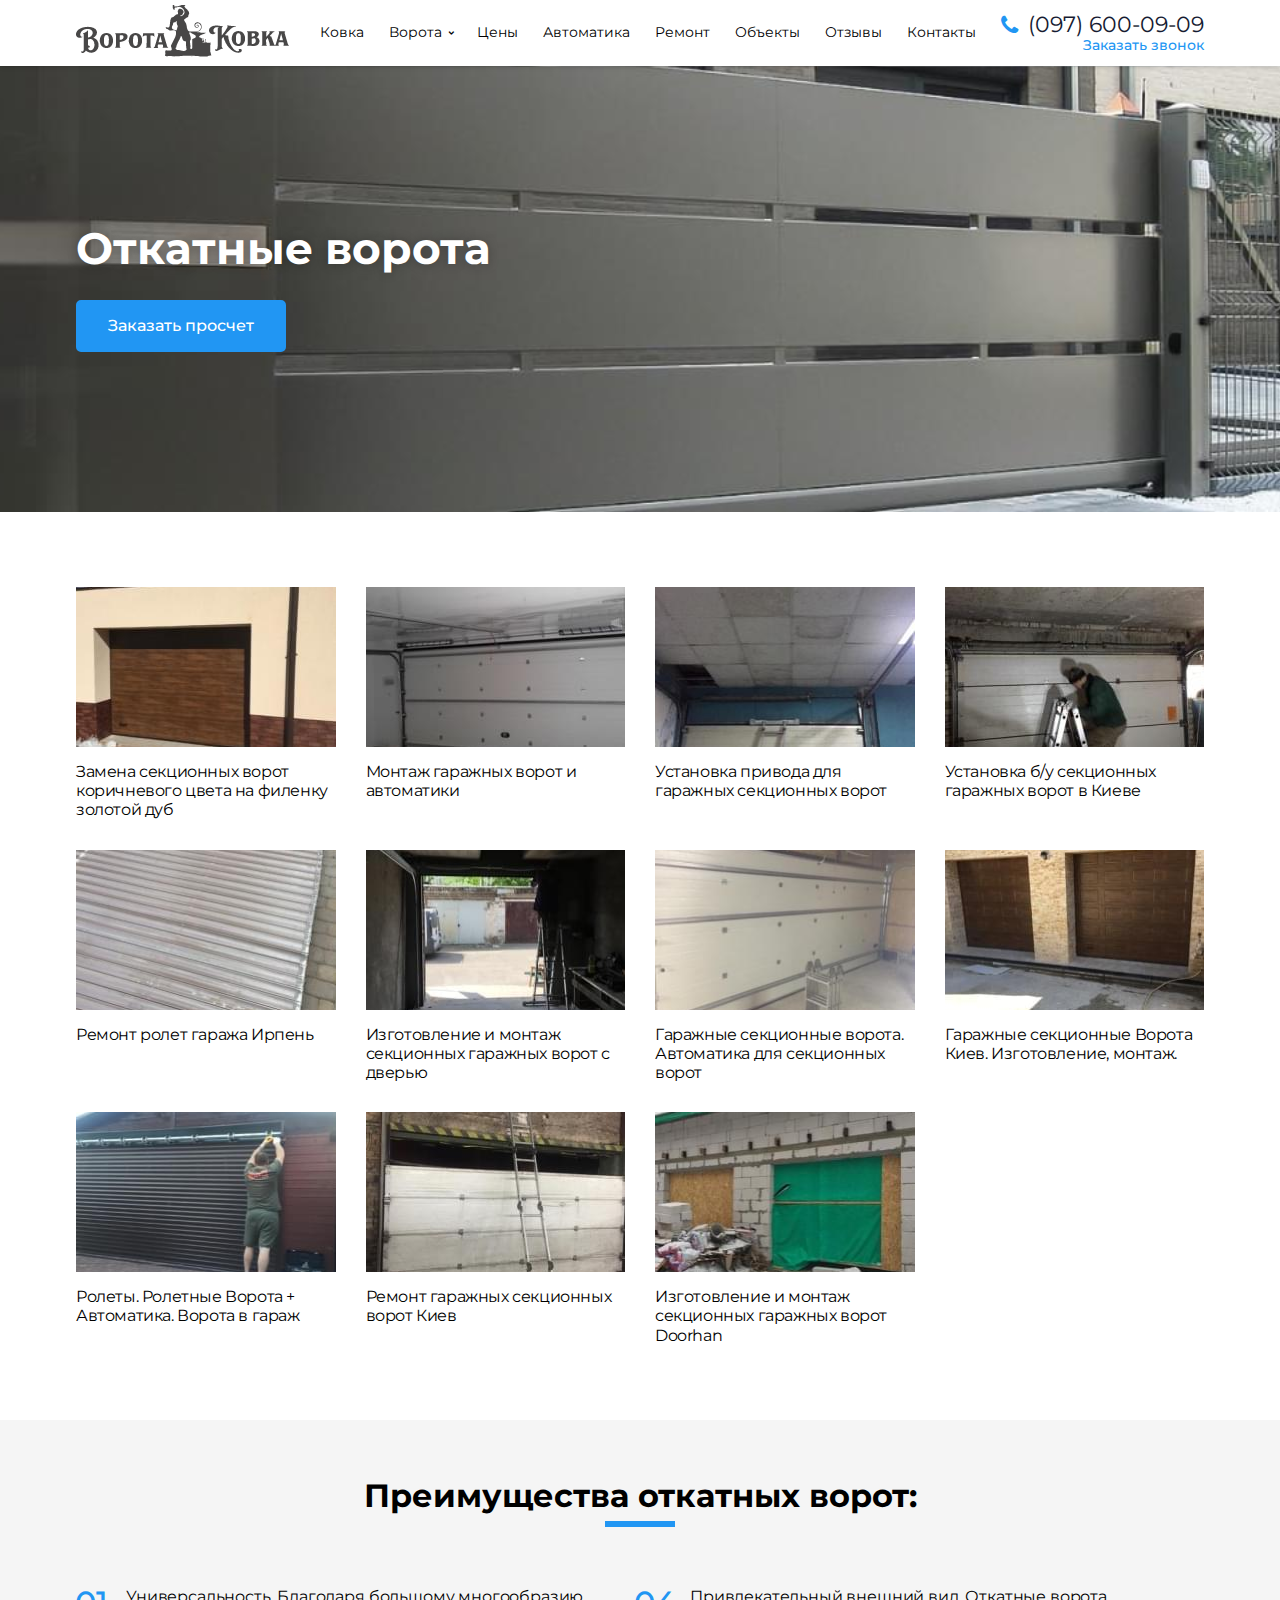
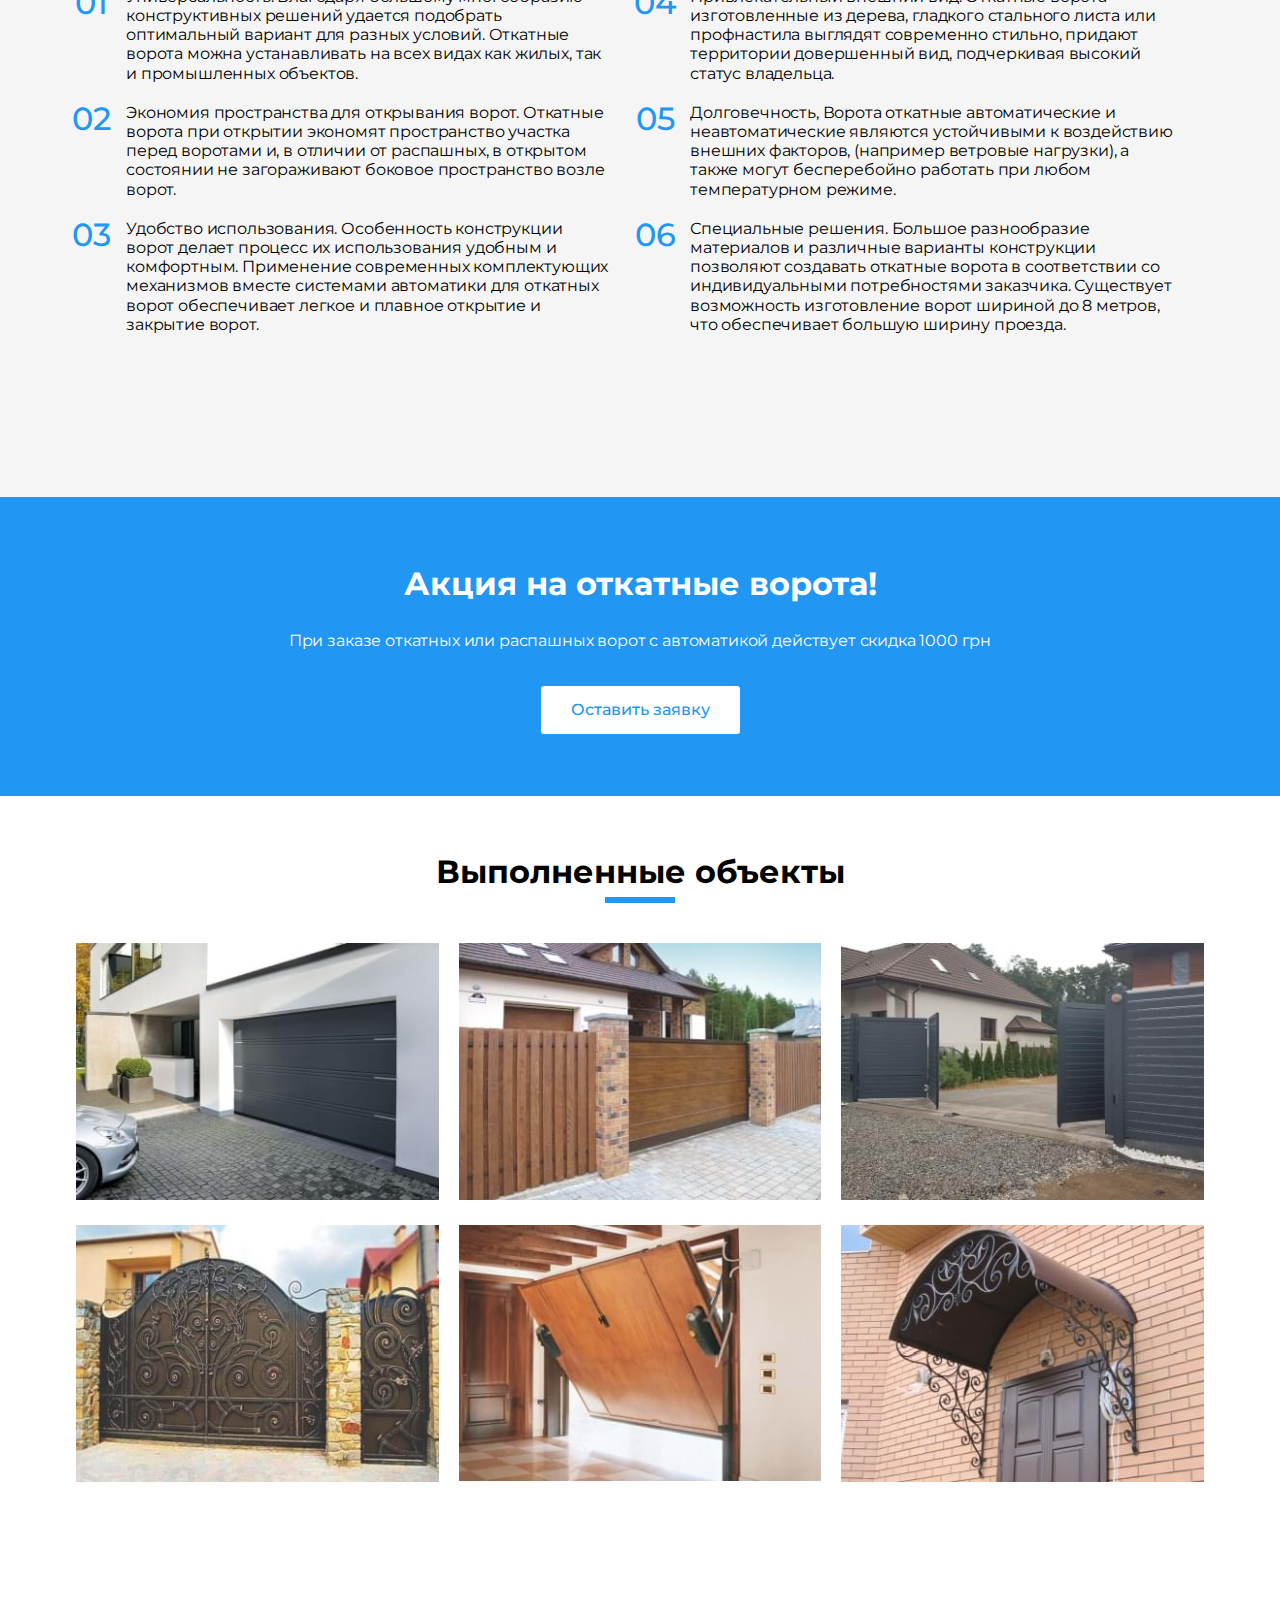
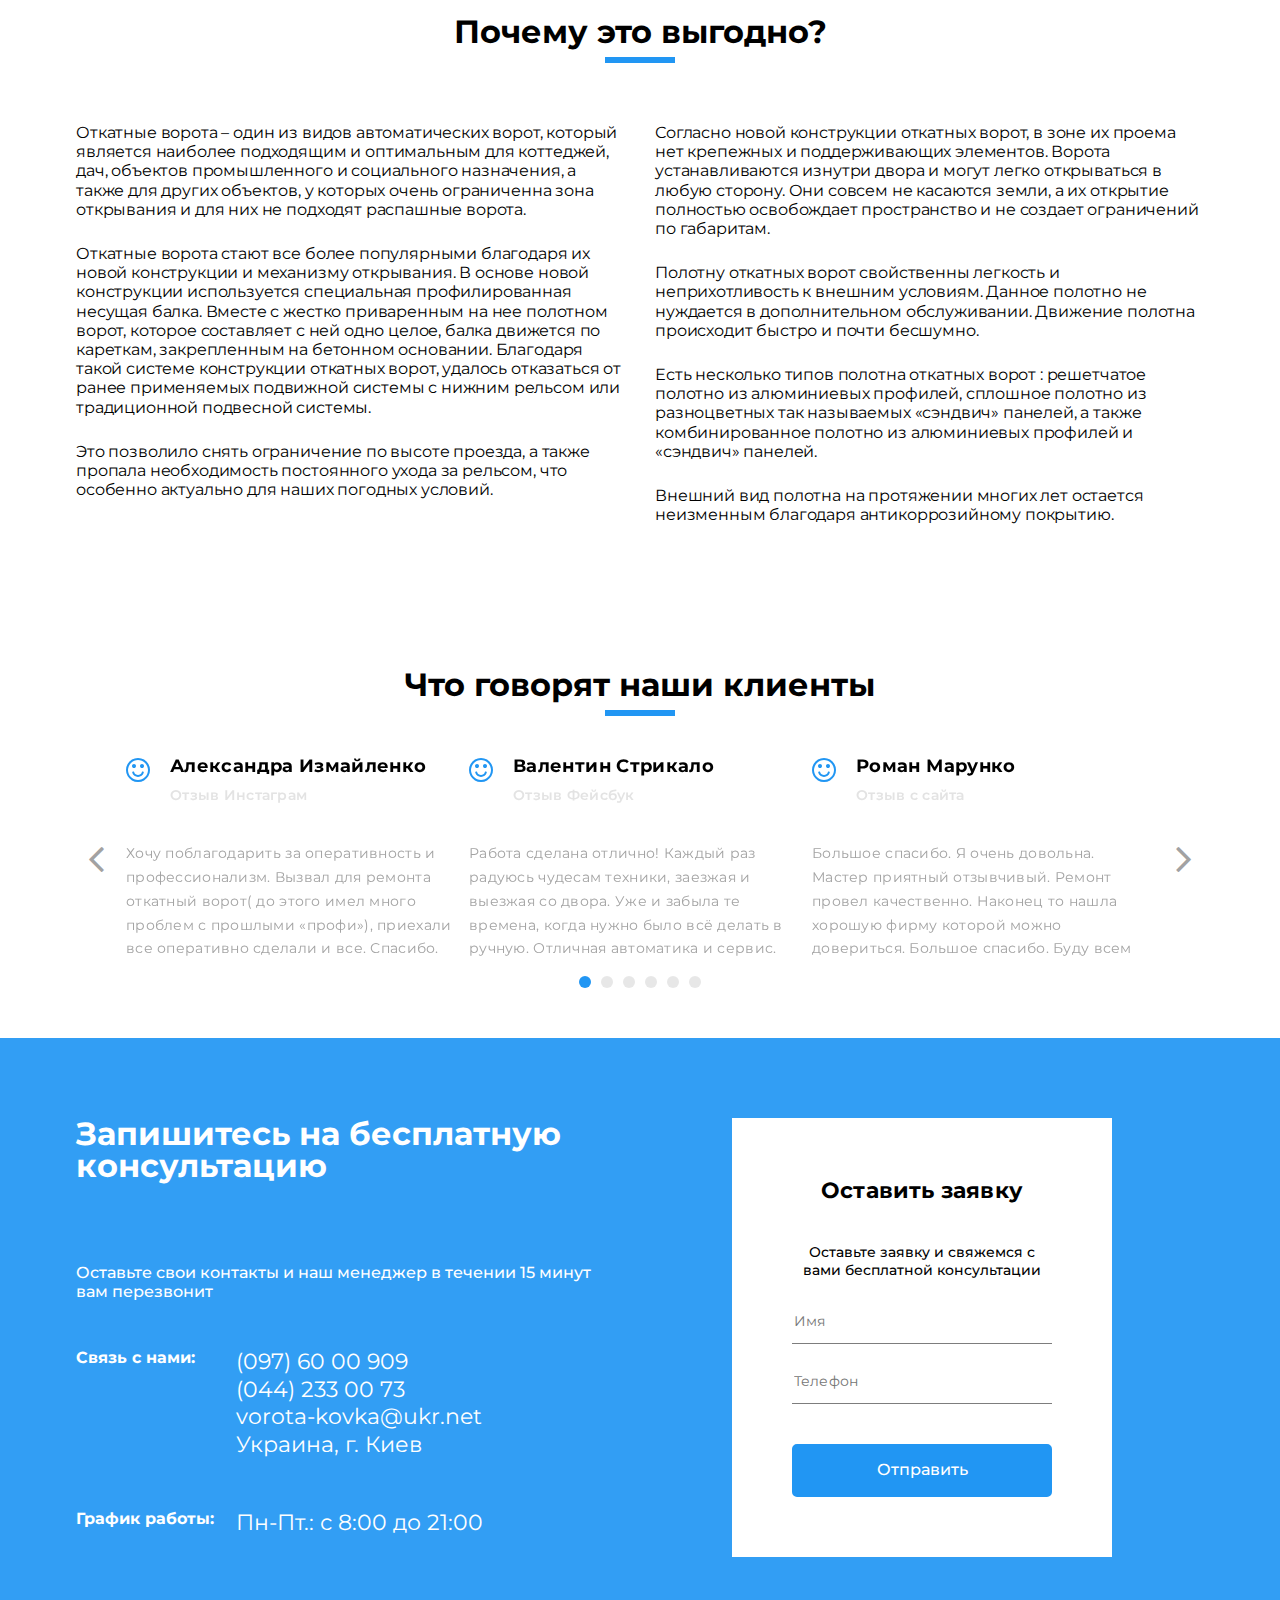
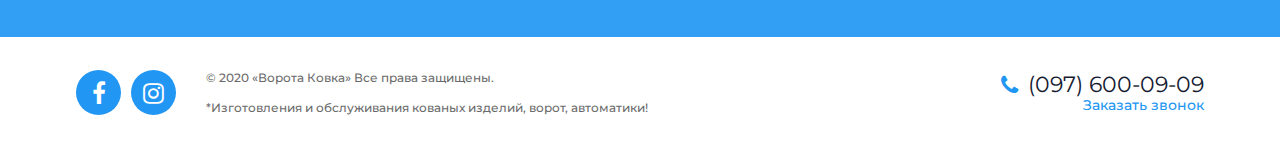
<file: home-4.html>
<!DOCTYPE html>
<html lang="ru">
<head>
    <meta charset="UTF-8">
<meta name="viewport" content="width=device-width, initial-scale=1.0">

<title>hello</title>

<link rel="stylesheet" href="css/libs.css">
<link rel="stylesheet" href="css/main.css">
</head>
<body class="is-home">    
    <!-- Header -->
    <header class="header">
	<div class="navbar" id="nav">
		<div class="container">
			<div class="navbar__wrapper">
				<!-- logo -->
				<div class="navbar__logo">
					<a class="navbar__logo-link" href="/">
						<img class="navbar__logo-img" src="img/logo.png" alt="logo">
					</a>
				</div>
				<!-- mmenu btn -->
				<div class="navbar__mmenu">
					<a href="#navbar-categories"><i class="fa fa-list"></i></a>
				</div>
				<!-- burger menu -->
				<div class="navbar__collapse">
					<span></span>
				</div>
				<!-- menu -->
				<ul class="navbar__menu">
					<li class="navbar__menu-item active"><a class="navbar__menu-link" href="/">Ковка</a></li>
					<li class="navbar__menu-item has-dropdown">
						<a class="navbar__menu-link" href="/">Ворота</a>
						<ul class="dropdown">
							<li class="has-dropdown">
								<a href="/">Lorem, ipsum.</a>
								<ul class="dropdown">
									<li><a href="/">Lorem, ipsum.</a></li>
									<li><a href="/">Lorem ipsum dolor sit.</a></li>
									<li><a href="/">lorem</a></li>
									<li><a href="/">Lorem, ipsum dolor.</a></li>
								</ul>
							</li>
							<li><a href="/">Lorem ipsum dolor sit.</a></li>
							<li><a href="/">lorem</a></li>
							<li><a href="/">Lorem, ipsum dolor.</a></li>
						</ul>
					</li>
					<li class="navbar__menu-item"><a class="navbar__menu-link" href="/">Цены</a></li>
					<li class="navbar__menu-item"><a class="navbar__menu-link" href="/">Автоматика</a></li>
					<li class="navbar__menu-item"><a class="navbar__menu-link" href="/">Ремонт</a></li>
					<li class="navbar__menu-item"><a class="navbar__menu-link" href="/">Объекты</a></li>
					<li class="navbar__menu-item"><a class="navbar__menu-link" href="/">Отзывы</a></li>
					<li class="navbar__menu-item"><a class="navbar__menu-link" href="/">Контакты</a></li>
				</ul>
				<!-- phone -->
				<div class="navbar__phone phone">
					<a class="navbar__phone-link" href="#request-call" data-fancybox>
						<div class="navbar__phone-number">
							<i class="fa fa-phone"></i>
							<span>(097) 600-09-09</span>
						</div>
						<div class="navbar__phone-text">Заказать звонок</div>
					</a>
				</div>
			</div>
		</div>
	</div>
</header>
    <!-- /.Header -->
    <!-- Main -->
    <main>
        <section class="intro">
    <div class="intro__item" style="background-image: url('img/home-4-bg.jpg');">
        <div class="container">
            <div class="intro__wrapper">
                <h1 class="intro__title">Откатные ворота</h1>
                <a href="#order-miscalculation" data-fancybox class="intro__btn btn">Заказать просчет</a>
            </div>
        </div>
    </div>
</section>
        <div class="working">
    <div class="container">
        <div class="working__wrapper">
            <div class="working__list">
                <a class="working__item" href="#">
                    <div class="img"><img src="img/working-1.jpg"></div>
                    <div class="title">Замена секционных ворот коричневого цвета на филенку золотой дуб</div>
                </a>
                <a class="working__item" href="#">
                    <div class="img"><img src="img/working-2.jpg"></div>
                    <div class="title">Монтаж гаражных ворот и автоматики</div>
                </a>
                <a class="working__item" href="#">
                    <div class="img"><img src="img/working-3.jpg"></div>
                    <div class="title">Установка привода для гаражных секционных ворот</div>
                </a>
                <a class="working__item" href="#">
                    <div class="img"><img src="img/working-4.jpg"></div>
                    <div class="title">Установка б/у секционных гаражных ворот в Киеве</div>
                </a>
                <a class="working__item" href="#">
                    <div class="img"><img src="img/working-5.jpg"></div>
                    <div class="title">Ремонт ролет гаража Ирпень</div>
                </a>
                <a class="working__item" href="#">
                    <div class="img"><img src="img/working-6.jpg"></div>
                    <div class="title">Изготовление и монтаж секционных гаражных ворот с  дверью</div>
                </a>
                <a class="working__item" href="#">
                    <div class="img"><img src="img/working-7.jpg"></div>
                    <div class="title">Гаражные секционные  ворота. Автоматика для секционных ворот</div>
                </a>
                <a class="working__item" href="#">
                    <div class="img"><img src="img/working-8.jpg"></div>
                    <div class="title">Гаражные секционные Ворота Киев. Изготовление, монтаж.</div>
                </a>
                <a class="working__item" href="#">
                    <div class="img"><img src="img/working-9.jpg"></div>
                    <div class="title">Ролеты. Ролетные Ворота + Автоматика. Ворота в гараж</div>
                </a>
                <a class="working__item" href="#">
                    <div class="img"><img src="img/working-10.jpg"></div>
                    <div class="title">Ремонт гаражных секционных ворот Киев </div>
                </a>
                <a class="working__item" href="#">
                    <div class="img"><img src="img/working-11.jpg"></div>
                    <div class="title">Изготовление и монтаж секционных гаражных ворот Doorhan</div>
                </a>
            </div>
        </div>
    </div>
</div>
        <div class="advantage">
    <div class="container">
        <div class="advantage__wrapper">
            <h2 class="advantage__title section-title">Преимущества откатных ворот:</h2>
            <ul class="advantage__list">
                <li class="advantage__item">
                    <span>01</span>
                    <p>Универсальность. Благодаря большому многообразию конструктивных решений удается подобрать оптимальный вариант для разных условий. 
                        Откатные ворота можна устанавливать на всех видах как жилых, так и промышленных объектов. </p>
                </li>
                <li class="advantage__item">
                    <span>02</span>
                    <p>Экономия пространства для открывания ворот. Откатные ворота при открытии экономят пространство участка перед воротами и, в отличии от распашных, в открытом состоянии не загораживают боковое пространство возле ворот. </p>
                </li>
                <li class="advantage__item">
                    <span>03</span>
                    <p>Удобство использования. Особенность конструкции ворот делает процесс их использования удобным и комфортным. Применение современных комплектующих механизмов вместе системами автоматики для откатных ворот обеспечивает легкое и плавное открытие и закрытие ворот.</p>
                </li>
                <li class="advantage__item">
                    <span>04</span>
                    <p>Привлекательный внешний вид. Откатные ворота изготовленные из дерева, гладкого стального листа или профнастила выглядят современно стильно, придают территории довершенный вид, подчеркивая высокий статус владельца.</p>
                </li>
                <li class="advantage__item">
                    <span>05</span>
                    <p>Долговечность, Ворота откатные автоматические и неавтоматические являются устойчивыми к воздействию внешних факторов, (например ветровые нагрузки), а также могут бесперебойно работать при любом температурном режиме.</p>
                </li>
                <li class="advantage__item">
                    <span>06</span>
                    <p>Специальные решения. Большое разнообразие материалов и различные варианты конструкции позволяют создавать откатные ворота в соответствии 
                        со индивидуальными потребностями заказчика. Существует возможность изготовление ворот шириной до 8 метров, что обеспечивает большую ширину проезда.</p>
                </li>
            </ul>
        </div>
    </div>
</div>
        <div class="stock">
    <div class="container">
        <div class="stock__wrapper">
            <h2 class="stock__title">Акция на откатные ворота!</h2>
            <p class="stock__subtitle">При заказе откатных или распашных ворот с автоматикой действует скидка 1000 грн</p>
            <a href="#order-item-1" data-fancybox class="stock__btn btn">Оставить заявку</a>
        </div>
    </div>
</div>
        <section class="objects">
    <div class="container">
        <h2 class="objects__title section-title">Выполненные объекты</h2>
        <div class="objects__list">
            <div class="objects__item">
                <div class="img">
                    <a href="img/object-1.jpg" data-fancybox="item-1"><img src="img/object-1.jpg" alt="Гаражные автоматические ворота"></a>
                    <a href="img/object-1.jpg" data-fancybox="item-1"><img src="img/object-1.jpg" alt="Гаражные автоматические ворота"></a>
                    <a href="img/object-1.jpg" data-fancybox="item-1"><img src="img/object-1.jpg" alt="Гаражные автоматические ворота"></a>
                </div>
            </div>
            <div class="objects__item">
                <div class="img">
                    <a href="img/object-2.jpg" data-fancybox="item-2"><img src="img/object-2.jpg" alt="Откатные автоматические ворота"></a>
                    <a href="img/object-2.jpg" data-fancybox="item-2"><img src="img/object-2.jpg" alt="Откатные автоматические ворота"></a>
                    <a href="img/object-2.jpg" data-fancybox="item-2"><img src="img/object-2.jpg" alt="Откатные автоматические ворота"></a>
                </div>
            </div>
            <div class="objects__item">
                <div class="img">
                    <a href="img/object-3.jpg" data-fancybox="item-3"><img src="img/object-3.jpg" alt="Распашные автоматические ворота"></a>
                    <a href="img/object-3.jpg" data-fancybox="item-3"><img src="img/object-3.jpg" alt="Распашные автоматические ворота"></a>
                    <a href="img/object-3.jpg" data-fancybox="item-3"><img src="img/object-3.jpg" alt="Распашные автоматические ворота"></a>
                </div>
            </div>
            <div class="objects__item">
                <div class="img">
                    <a href="img/object-4.jpg" data-fancybox="item-4"><img src="img/object-4.jpg" alt="Кованые ворота"></a>
                    <a href="img/object-4.jpg" data-fancybox="item-4"><img src="img/object-4.jpg" alt="Кованые ворота"></a>
                    <a href="img/object-4.jpg" data-fancybox="item-4"><img src="img/object-4.jpg" alt="Кованые ворота"></a>
                </div>
            </div>
            <div class="objects__item">
                <div class="img">
                    <a href="img/object-5.jpg" data-fancybox="item-5"><img src="img/object-5.jpg" alt="Автоматика"></a>
                    <a href="img/object-5.jpg" data-fancybox="item-5"><img src="img/object-5.jpg" alt="Автоматика"></a>
                    <a href="img/object-5.jpg" data-fancybox="item-5"><img src="img/object-5.jpg" alt="Автоматика"></a>
                </div>
            </div>
            <div class="objects__item">
                <div class="img">
                    <a href="img/object-6.jpg" data-fancybox="item-6"><img src="img/object-6.jpg" alt="Кованные изделия"></a>
                    <a href="img/object-6.jpg" data-fancybox="item-6"><img src="img/object-6.jpg" alt="Кованные изделия"></a>
                    <a href="img/object-6.jpg" data-fancybox="item-6"><img src="img/object-6.jpg" alt="Кованные изделия"></a>
                </div>
            </div>
        </div>
    </div>
</section>
        <div class="profitable">
    <div class="container">
        <div class="profitable__wrapper">
            <h2 class="profitable__title section-title">Почему это выгодно?</h2>
            <div class="profitable-blocks">
                <div class="profitable__block">
                    <p>Откатные ворота – один из видов автоматических ворот, который является наиболее подходящим и оптимальным для коттеджей, дач, объектов промышленного и социального назначения, а также для других объектов, у которых очень ограниченна зона открывания и для них не подходят распашные ворота.</p>
                    <p>Откатные ворота стают все более популярными благодаря их новой конструкции и механизму открывания. В основе новой конструкции используется специальная профилированная несущая балка. Вместе с жестко приваренным на нее полотном ворот, которое составляет с ней одно целое, балка движется по кареткам, закрепленным на бетонном основании. Благодаря такой системе конструкции откатных ворот, удалось отказаться от ранее применяемых подвижной системы с нижним рельсом или традиционной подвесной системы.</p>
                    <p>Это позволило снять ограничение по высоте проезда, а также пропала необходимость постоянного ухода за рельсом, что особенно актуально для наших погодных условий.</p>
                </div>
                <div class="profitable__block">
                    <p>Согласно новой конструкции откатных ворот, в зоне их проема нет крепежных и поддерживающих элементов. Ворота устанавливаются изнутри двора и могут легко открываться в любую сторону. Они совсем не касаются земли, а их открытие полностью освобождает пространство и не создает ограничений по габаритам.</p>
                    <p>Полотну откатных ворот свойственны легкость и неприхотливость к внешним условиям. Данное полотно не нуждается в дополнительном обслуживании. Движение полотна происходит быстро и почти бесшумно. </p>
                    <p>Есть несколько типов полотна откатных ворот : решетчатое полотно из алюминиевых профилей, сплошное полотно из разноцветных так называемых «сэндвич» панелей, а также комбинированное полотно из алюминиевых профилей и «сэндвич» панелей.</p>
                    <p>Внешний вид полотна на протяжении многих лет остается неизменным благодаря антикоррозийному покрытию.</p>
                </div>
            </div>
        </div>
    </div>
</div>
        <section class="review">
    <div class="container">
        <h2 class="review__title section-title">Что говорят наши клиенты</h2>
        <div id="slider-review" class="review__list">
            <div class="review__item">
                <div class="header">
                    <div class="smile"><i class="fa fa-smile-o"></i></div>
                    <div class="author">
                        <div class="name">Александра Измайленко</div>
                        <div class="social">Отзыв Инстаграм</div>
                    </div>
                </div>
                <div class="text">
                    <p>Хочу поблагодарить за оперативность и профессионализм. Вызвал для ремонта откатный ворот( до этого имел много проблем с прошлыми «профи»), приехали все оперативно сделали и все. Спасибо.</p>
                </div>
            </div>
            <div class="review__item">
                <div class="header">
                    <div class="smile"><i class="fa fa-smile-o"></i></div>
                    <div class="author">
                        <div class="name">Валентин Стрикало</div>
                        <div class="social">Отзыв Фейсбук</div>
                    </div>
                </div>
                <div class="text">
                    <p>Работа сделана отлично! Каждый раз радуюсь чудесам техники, заезжая и выезжая со двора. Уже и забыла те времена, когда нужно было всё делать в ручную. Отличная автоматика и сервис. Смело рекомендую! Благодарю Мастера!</p>
                </div>
            </div>
            <div class="review__item">
                <div class="header">
                    <div class="smile"><i class="fa fa-smile-o"></i></div>
                    <div class="author">
                        <div class="name">Роман Марунко</div>
                        <div class="social">Отзыв с сайта</div>
                    </div>
                </div>
                <div class="text">
                    <p>Большое спасибо. Я очень довольна. Мастер приятный отзывчивый. Ремонт провел качественно. Наконец то нашла хорошую фирму которой можно довериться. Большое спасибо. Буду всем рекомендовать</p>
                </div>
            </div>
            <div class="review__item">
                <div class="header">
                    <div class="smile"><i class="fa fa-smile-o"></i></div>
                    <div class="author">
                        <div class="name">Александра Измайленко</div>
                        <div class="social">Отзыв Инстаграм</div>
                    </div>
                </div>
                <div class="text">
                    <p>Хочу поблагодарить за оперативность и профессионализм. Вызвал для ремонта откатный ворот( до этого имел много проблем с прошлыми «профи»), приехали все оперативно сделали и все. Спасибо.</p>
                </div>
            </div>
            <div class="review__item">
                <div class="header">
                    <div class="smile"><i class="fa fa-smile-o"></i></div>
                    <div class="author">
                        <div class="name">Валентин Стрикало</div>
                        <div class="social">Отзыв Фейсбук</div>
                    </div>
                </div>
                <div class="text">
                    <p>Работа сделана отлично! Каждый раз радуюсь чудесам техники, заезжая и выезжая со двора. Уже и забыла те времена, когда нужно было всё делать в ручную. Отличная автоматика и сервис. Смело рекомендую! Благодарю Мастера!</p>
                </div>
            </div>
            <div class="review__item">
                <div class="header">
                    <div class="smile"><i class="fa fa-smile-o"></i></div>
                    <div class="author">
                        <div class="name">Роман Марунко</div>
                        <div class="social">Отзыв с сайта</div>
                    </div>
                </div>
                <div class="text">
                    <p>Большое спасибо. Я очень довольна. Мастер приятный отзывчивый. Ремонт провел качественно. Наконец то нашла хорошую фирму которой можно довериться. Большое спасибо. Буду всем рекомендовать</p>
                </div>
            </div>
        </div>
    </div>
</section>
        <section class="feedback"> 
    <div class="bg"></div>
    <div class="container">
        <div class="feedback-wrap">
            <div class="feedback__info" data-aos="fade-right" data-aos-offset="200">
                <h2 class="section-title feedback__title">Запишитесь на бесплатную консультацию</h2>
                <div class="feedback__text">
                    <p>Оставьте свои контакты и наш менеджер в течении 15 минут вам перезвонит</p>
                </div>
                <div class="feedback__contacts">
                    <span>Связь с нами:</span>
                    <ul>
                        <li>(097) 60 00 909</li>
                        <li>(044) 233 00 73</li>
                        <li>vorota-kovka@ukr.net</li>
                        <li>Украина, г. Киев</li>
                    </ul>
                </div>
                <div class="feedback__schedule">
                    <span>График работы:</span>
                    <ul>
                        <li>Пн-Пт.: с 8:00 до 21:00</li>
                    </ul>
                </div>
            </div>
            <div class="feedback__form" data-aos="flip-right" data-aos-offset="400">
                <form>
                    <h6 class="form__title">Оставить заявку</h6>
                    <p class="form__subtitle">Оставьте заявку и свяжемся с вами бесплатной консультации</p>
                    <input class="feedback__input" type="text" id="" placeholder="Имя">
                    <input class="feedback__input" type="tel" id="" placeholder="Телефон">
                    <input class="feedback__btn btn" type="submit" value="Отправить">
                </form>
            </div>
        </div>
    </div>
</section>
    </main>
    <!-- /.Main -->
    <!-- Footer -->
    <footer class="footer">
    <div class="container">
        <div class="footer__wrapper">
            <ul class="footer__social">
                <li><a href="#"><i class="fa fa-facebook"></i></a></li>
                <li><a href="#"><i class="fa fa-instagram"></i></a></li>
            </ul>
            <div class="footer__text">
                <p>© 2020 «Ворота Ковка» Все права защищены.</p>
                <p>*Изготовления и обслуживания кованых изделий, ворот, автоматики!</p>
            </div>
            <div class="footer__phone phone">
                <a class="footer__phone-link" href="#request-call" data-fancybox>
                    <div class="footer__phone-number">
                        <i class="fa fa-phone"></i>
                        <span>(097) 600-09-09</span>
                    </div>
                    <div class="footer__phone-text">Заказать звонок</div>
                </a>
            </div>
        </div>
    </div>
</footer>
    <!-- /.Footer -->
    <!-- Modal -->
    <!-- Заказать звонок -->
<div id="request-call" class="request-call modal-window">
    <h2>Заказать звонок</h2>
    <ul>
        <li><i class="fa fa-phone"></i><a href="tel:+380976000909">(097) 600-09-09</a></li>
        <li><i class="fa fa-phone"></i><a href="tel:+380976000909">(097) 600-09-09</a></li>
    </ul>
    <form class="form">
        <input type="text" placeholder="Имя">
        <input type="tel" placeholder="Номер телефона">,
        <input type="submit" placeholder="Отправить">
    </form>
</div>
<!-- Оставить заявку на ремонт -->
<div id="order-item" class="order-item modal-window">
    <form class="form">
        <h2>Оставить заявку на ремонт</h2>
        <input type="text" placeholder="Имя">
        <input type="tel" placeholder="Номер телефона">
        <textarea placeholder="Сообщение"></textarea>
        <input type="submit" placeholder="Отправить">
    </form>
</div>
<!-- Оставить заявку -->
<div id="order-item-1" class="order-item modal-window">
    <form class="form">
        <h2>Оставить заявку</h2>
        <input type="text" placeholder="Имя">
        <input type="tel" placeholder="Номер телефона">
        <textarea placeholder="Сообщение"></textarea>
        <input type="submit" placeholder="Отправить">
    </form>
</div>
<!-- Заказать просчет -->
<div id="order-miscalculation" class="order-miscalculation modal-window">
    <form class="form">
        <h2>Заказать просчет</h2>
        <input type="text" placeholder="Имя">
        <input type="tel" placeholder="Номер телефона">
        <input type="submit" placeholder="Отправить">
    </form>
</div>
    <!-- /.Modal -->
    <!-- JS -->
    <script src="js/libs.min.js"></script>
<script src="js/main.js"></script>
    <!-- /.JS -->
</body>
</html>
</file>
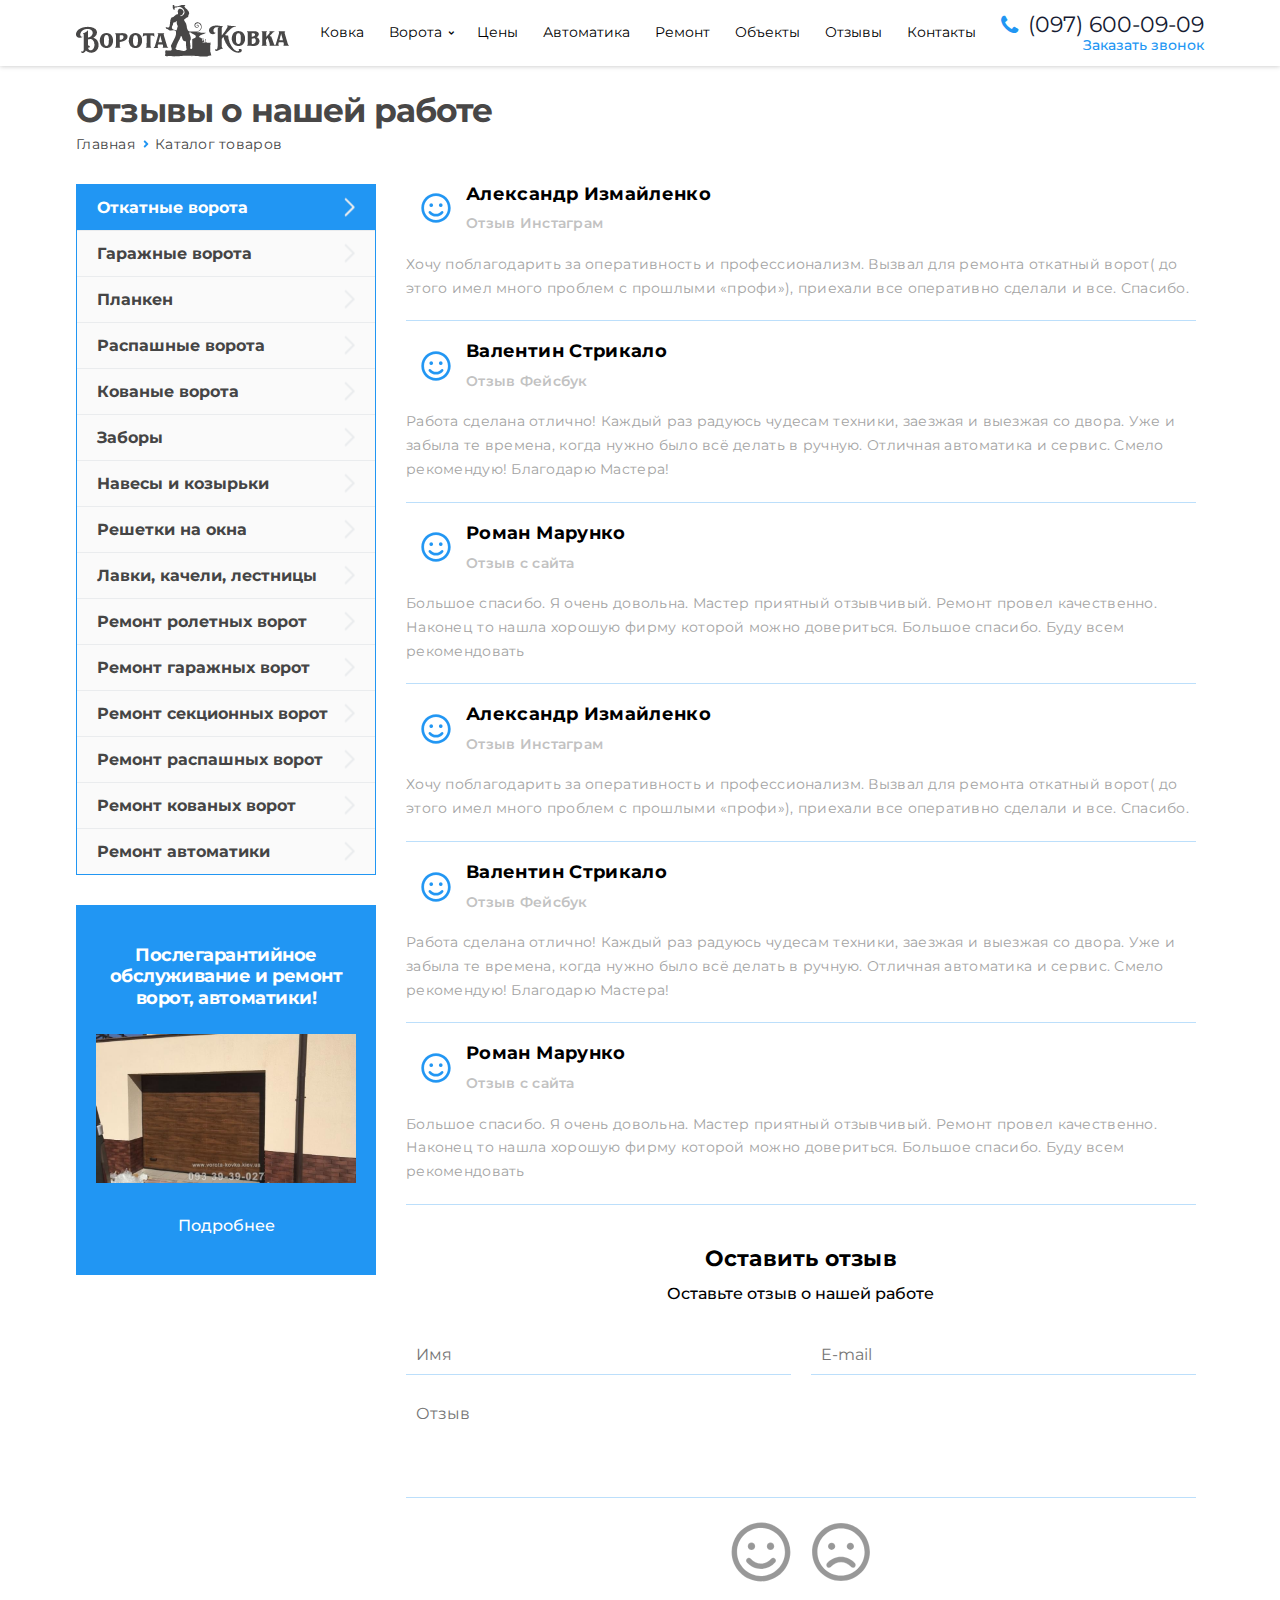
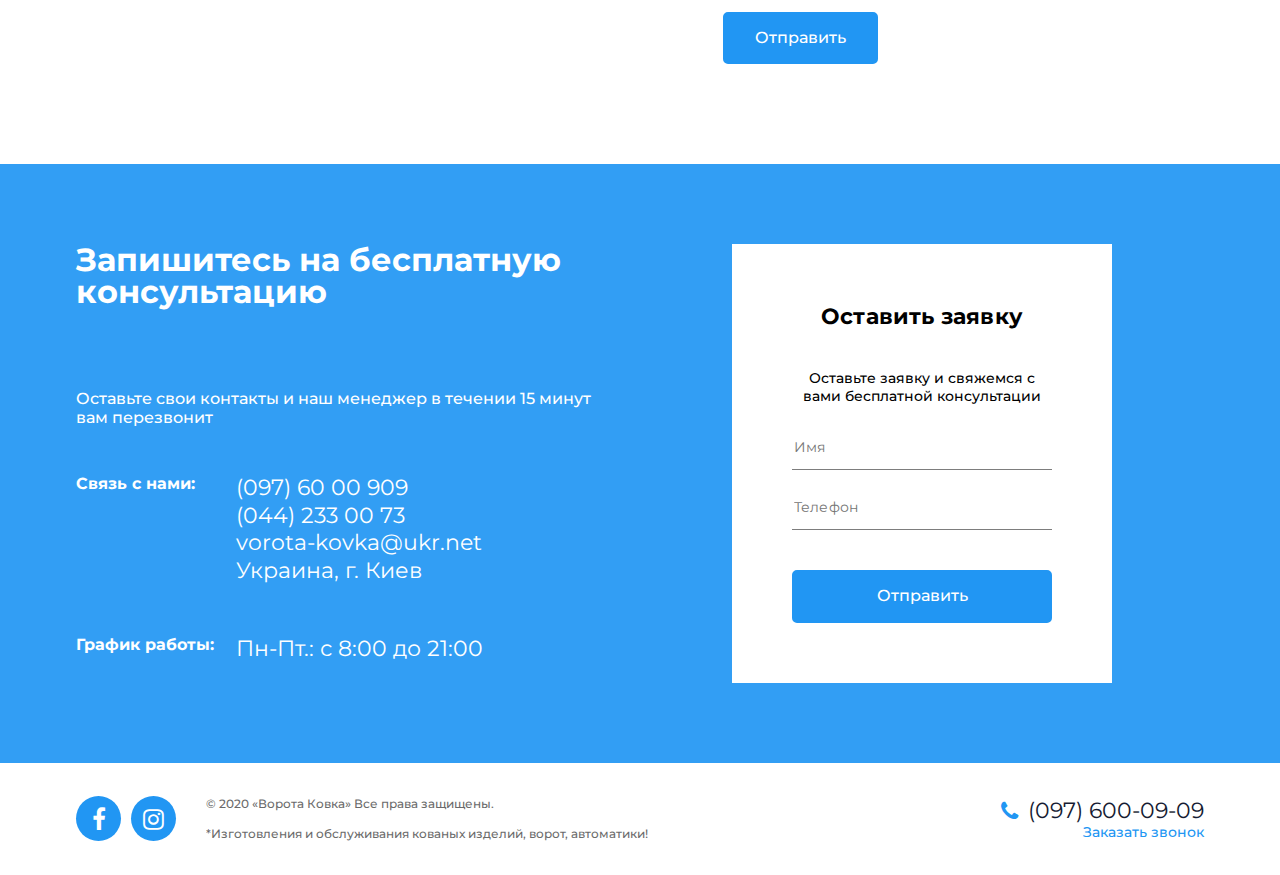
<file: reviews.html>
<!DOCTYPE html>
<html lang="ru">
<head>
    <meta charset="UTF-8">
<meta name="viewport" content="width=device-width, initial-scale=1.0">

<title>hello</title>

<link rel="stylesheet" href="css/libs.css">
<link rel="stylesheet" href="css/main.css">
</head>
<body class="not-is-home">    
    <div id="page">
        <!-- Header -->
        <header class="header">
	<div class="navbar" id="nav">
		<div class="container">
			<div class="navbar__wrapper">
				<!-- logo -->
				<div class="navbar__logo">
					<a class="navbar__logo-link" href="/">
						<img class="navbar__logo-img" src="img/logo.png" alt="logo">
					</a>
				</div>
				<!-- mmenu btn -->
				<div class="navbar__mmenu">
					<a href="#navbar-categories"><i class="fa fa-list"></i></a>
				</div>
				<!-- burger menu -->
				<div class="navbar__collapse">
					<span></span>
				</div>
				<!-- menu -->
				<ul class="navbar__menu">
					<li class="navbar__menu-item active"><a class="navbar__menu-link" href="/">Ковка</a></li>
					<li class="navbar__menu-item has-dropdown">
						<a class="navbar__menu-link" href="/">Ворота</a>
						<ul class="dropdown">
							<li class="has-dropdown">
								<a href="/">Lorem, ipsum.</a>
								<ul class="dropdown">
									<li><a href="/">Lorem, ipsum.</a></li>
									<li><a href="/">Lorem ipsum dolor sit.</a></li>
									<li><a href="/">lorem</a></li>
									<li><a href="/">Lorem, ipsum dolor.</a></li>
								</ul>
							</li>
							<li><a href="/">Lorem ipsum dolor sit.</a></li>
							<li><a href="/">lorem</a></li>
							<li><a href="/">Lorem, ipsum dolor.</a></li>
						</ul>
					</li>
					<li class="navbar__menu-item"><a class="navbar__menu-link" href="/">Цены</a></li>
					<li class="navbar__menu-item"><a class="navbar__menu-link" href="/">Автоматика</a></li>
					<li class="navbar__menu-item"><a class="navbar__menu-link" href="/">Ремонт</a></li>
					<li class="navbar__menu-item"><a class="navbar__menu-link" href="/">Объекты</a></li>
					<li class="navbar__menu-item"><a class="navbar__menu-link" href="/">Отзывы</a></li>
					<li class="navbar__menu-item"><a class="navbar__menu-link" href="/">Контакты</a></li>
				</ul>
				<!-- phone -->
				<div class="navbar__phone phone">
					<a class="navbar__phone-link" href="#request-call" data-fancybox>
						<div class="navbar__phone-number">
							<i class="fa fa-phone"></i>
							<span>(097) 600-09-09</span>
						</div>
						<div class="navbar__phone-text">Заказать звонок</div>
					</a>
				</div>
			</div>
		</div>
	</div>
</header>
        <!-- /.Header -->
        <!-- Main -->
        <main>
            <div class="page page-reviews">
                <div class="container">
                    <h2 class="page__title">Отзывы о нашей работе</h2>
                    <div class="breadcrumb">
    <ul class="breadcrumb__list">
        <li class="breadcrumb__list--item"><a class="breadcrumb__list--link" href="#">Главная</a></li>
        <li class="breadcrumb__list--item">Каталог товаров</li>
      </ul>
</div>
                    <div class="page__wrapper">
                        <div class="page__aside">
                            <aside class="page-aside">
    <div class="categories">
    <ul class="categories__list">
        <li class="categories__item categories__item--active"><a href="#" class="categories__item--link">Откатные ворота</a></li>
        <li class="categories__item"><a href="#" class="categories__item--link">Гаражные ворота</a></li>
        <li class="categories__item"><a href="#" class="categories__item--link">Планкен</a></li>
        <li class="categories__item"><a href="#" class="categories__item--link">Распашные ворота</a></li>
        <li class="categories__item"><a href="#" class="categories__item--link">Кованые ворота</a></li>
        <li class="categories__item"><a href="#" class="categories__item--link">Заборы</a></li>
        <li class="categories__item"><a href="#" class="categories__item--link">Навесы и козырьки</a></li>
        <li class="categories__item"><a href="#" class="categories__item--link">Решетки на окна</a></li>
        <li class="categories__item"><a href="#" class="categories__item--link">Лавки, качели, лестницы</a></li>
        <li class="categories__item"><a href="#" class="categories__item--link">Ремонт ролетных ворот</a></li>
        <li class="categories__item"><a href="#" class="categories__item--link">Ремонт гаражных ворот</a></li>
        <li class="categories__item"><a href="#" class="categories__item--link">Ремонт секционных ворот</a></li>
        <li class="categories__item"><a href="#" class="categories__item--link">Ремонт распашных ворот</a></li>
        <li class="categories__item"><a href="#" class="categories__item--link">Ремонт кованых ворот</a></li>
        <li class="categories__item"><a href="#" class="categories__item--link">Ремонт автоматики</a></li>
    </ul>
</div>
    <div class="aside-block">
    <div class="aside-block__wrapper">
        <span class="aside-block__title">Послегарантийное обслуживание и ремонт ворот, автоматики!</span>
        <div class="aside-block__img">
            <img src="img/image_23.jpg">
        </div>
        <a href="#" class="aside-block__link">Подробнее</a>
    </div>
</div>
</aside>
                        </div>
                        <div class="page__main">
                            <div class="page-reviews">
    <div class="page-reviews__list">
        <article class="page-reviews__item">
            <div class="page-reviews__item_heading">
                <div class="page-reviews__item_smile">
                    <svg width="30" height="30" viewBox="0 0 121 123" fill="none" xmlns="http://www.w3.org/2000/svg">
                        <path d="M0.2 61.5C0.2 28.163 27.1892 1.15313 60.5 1.15313C93.8108 1.15313 120.8 28.163 120.8 61.5C120.8 94.837 93.8108 121.847 60.5 121.847C27.1892 121.847 0.2 94.837 0.2 61.5ZM11.5097 61.5C11.5097 88.539 33.4815 110.528 60.5 110.528C87.5185 110.528 109.49 88.539 109.49 61.5C109.49 34.461 87.5185 12.4719 60.5 12.4719C33.4815 12.4719 11.5097 34.461 11.5097 61.5ZM48.5903 49.7812C48.5903 53.9922 45.1912 57.3937 40.9839 57.3937C36.7765 57.3937 33.3774 53.9922 33.3774 49.7812C33.3774 45.5703 36.7765 42.1688 40.9839 42.1688C45.1912 42.1688 48.5903 45.5703 48.5903 49.7812ZM87.6226 49.7812C87.6226 53.9922 84.2235 57.3937 80.0161 57.3937C75.8088 57.3937 72.4097 53.9922 72.4097 49.7812C72.4097 45.5703 75.8088 42.1688 80.0161 42.1688C84.2235 42.1688 87.6226 45.5703 87.6226 49.7812ZM60.5 85.1375C68.4879 85.1375 76.0336 81.5954 81.1457 75.4462C83.1483 73.0415 86.73 72.7348 89.1094 74.7151C91.5132 76.7199 91.8428 80.2804 89.8401 82.6855C82.5596 91.4289 71.8576 96.4318 60.5 96.4318C49.1427 96.4318 38.4411 91.4291 31.1606 82.6863C29.1804 80.2798 29.4879 76.7189 31.8906 74.7151C34.2699 72.7349 37.8514 73.0414 39.854 75.4459C44.9665 81.6201 52.5124 85.1375 60.5 85.1375Z" fill="#2196f3" stroke="white" stroke-width="0.4"/>
                    </svg> 
                </div>
                <div class="page-reviews__item_info">
                    <p>Александр Измайленко</p>
                    <span>Отзыв Инстаграм</span>
                </div>
            </div>
            <div class="page-reviews__item_text">
                <p>Хочу поблагодарить за оперативность и профессионализм. Вызвал для ремонта откатный ворот( до этого имел много проблем с прошлыми «профи»), приехали все оперативно сделали и все. Спасибо.</p>
            </div>
        </article>
        <article class="page-reviews__item">
            <div class="page-reviews__item_heading">
                <div class="page-reviews__item_smile">
                    <svg width="30" height="30" viewBox="0 0 121 123" fill="none" xmlns="http://www.w3.org/2000/svg">
                        <path d="M0.2 61.5C0.2 28.163 27.1892 1.15313 60.5 1.15313C93.8108 1.15313 120.8 28.163 120.8 61.5C120.8 94.837 93.8108 121.847 60.5 121.847C27.1892 121.847 0.2 94.837 0.2 61.5ZM11.5097 61.5C11.5097 88.539 33.4815 110.528 60.5 110.528C87.5185 110.528 109.49 88.539 109.49 61.5C109.49 34.461 87.5185 12.4719 60.5 12.4719C33.4815 12.4719 11.5097 34.461 11.5097 61.5ZM48.5903 49.7812C48.5903 53.9922 45.1912 57.3937 40.9839 57.3937C36.7765 57.3937 33.3774 53.9922 33.3774 49.7812C33.3774 45.5703 36.7765 42.1688 40.9839 42.1688C45.1912 42.1688 48.5903 45.5703 48.5903 49.7812ZM87.6226 49.7812C87.6226 53.9922 84.2235 57.3937 80.0161 57.3937C75.8088 57.3937 72.4097 53.9922 72.4097 49.7812C72.4097 45.5703 75.8088 42.1688 80.0161 42.1688C84.2235 42.1688 87.6226 45.5703 87.6226 49.7812ZM60.5 85.1375C68.4879 85.1375 76.0336 81.5954 81.1457 75.4462C83.1483 73.0415 86.73 72.7348 89.1094 74.7151C91.5132 76.7199 91.8428 80.2804 89.8401 82.6855C82.5596 91.4289 71.8576 96.4318 60.5 96.4318C49.1427 96.4318 38.4411 91.4291 31.1606 82.6863C29.1804 80.2798 29.4879 76.7189 31.8906 74.7151C34.2699 72.7349 37.8514 73.0414 39.854 75.4459C44.9665 81.6201 52.5124 85.1375 60.5 85.1375Z" fill="#2196f3" stroke="white" stroke-width="0.4"/>
                    </svg> 
                </div>
                <div class="page-reviews__item_info">
                    <p>Валентин Стрикало</p>
                    <span>Отзыв Фейсбук</span>
                </div>
            </div>
            <div class="page-reviews__item_text">
                <p>Работа сделана отлично! Каждый раз радуюсь чудесам техники, заезжая и выезжая со двора. Уже и забыла те времена, когда нужно было всё делать в ручную. Отличная автоматика и сервис. Смело рекомендую! Благодарю Мастера!</p>
            </div>
        </article>
        <article class="page-reviews__item">
            <div class="page-reviews__item_heading">
                <div class="page-reviews__item_smile">
                    <svg width="30" height="30" viewBox="0 0 121 123" fill="none" xmlns="http://www.w3.org/2000/svg">
                        <path d="M0.2 61.5C0.2 28.163 27.1892 1.15313 60.5 1.15313C93.8108 1.15313 120.8 28.163 120.8 61.5C120.8 94.837 93.8108 121.847 60.5 121.847C27.1892 121.847 0.2 94.837 0.2 61.5ZM11.5097 61.5C11.5097 88.539 33.4815 110.528 60.5 110.528C87.5185 110.528 109.49 88.539 109.49 61.5C109.49 34.461 87.5185 12.4719 60.5 12.4719C33.4815 12.4719 11.5097 34.461 11.5097 61.5ZM48.5903 49.7812C48.5903 53.9922 45.1912 57.3937 40.9839 57.3937C36.7765 57.3937 33.3774 53.9922 33.3774 49.7812C33.3774 45.5703 36.7765 42.1688 40.9839 42.1688C45.1912 42.1688 48.5903 45.5703 48.5903 49.7812ZM87.6226 49.7812C87.6226 53.9922 84.2235 57.3937 80.0161 57.3937C75.8088 57.3937 72.4097 53.9922 72.4097 49.7812C72.4097 45.5703 75.8088 42.1688 80.0161 42.1688C84.2235 42.1688 87.6226 45.5703 87.6226 49.7812ZM60.5 85.1375C68.4879 85.1375 76.0336 81.5954 81.1457 75.4462C83.1483 73.0415 86.73 72.7348 89.1094 74.7151C91.5132 76.7199 91.8428 80.2804 89.8401 82.6855C82.5596 91.4289 71.8576 96.4318 60.5 96.4318C49.1427 96.4318 38.4411 91.4291 31.1606 82.6863C29.1804 80.2798 29.4879 76.7189 31.8906 74.7151C34.2699 72.7349 37.8514 73.0414 39.854 75.4459C44.9665 81.6201 52.5124 85.1375 60.5 85.1375Z" fill="#2196f3" stroke="white" stroke-width="0.4"/>
                    </svg> 
                </div>
                <div class="page-reviews__item_info">
                    <p>Роман Марунко</p>
                    <span>Отзыв с сайта</span>
                </div>
            </div>
            <div class="page-reviews__item_text">
                <p>Большое спасибо. Я очень довольна. Мастер приятный отзывчивый. Ремонт провел качественно. Наконец то нашла хорошую фирму которой можно довериться. Большое спасибо. Буду всем рекомендовать</p>
            </div>
        </article>
        <article class="page-reviews__item">
            <div class="page-reviews__item_heading">
                <div class="page-reviews__item_smile">
                    <svg width="30" height="30" viewBox="0 0 121 123" fill="none" xmlns="http://www.w3.org/2000/svg">
                        <path d="M0.2 61.5C0.2 28.163 27.1892 1.15313 60.5 1.15313C93.8108 1.15313 120.8 28.163 120.8 61.5C120.8 94.837 93.8108 121.847 60.5 121.847C27.1892 121.847 0.2 94.837 0.2 61.5ZM11.5097 61.5C11.5097 88.539 33.4815 110.528 60.5 110.528C87.5185 110.528 109.49 88.539 109.49 61.5C109.49 34.461 87.5185 12.4719 60.5 12.4719C33.4815 12.4719 11.5097 34.461 11.5097 61.5ZM48.5903 49.7812C48.5903 53.9922 45.1912 57.3937 40.9839 57.3937C36.7765 57.3937 33.3774 53.9922 33.3774 49.7812C33.3774 45.5703 36.7765 42.1688 40.9839 42.1688C45.1912 42.1688 48.5903 45.5703 48.5903 49.7812ZM87.6226 49.7812C87.6226 53.9922 84.2235 57.3937 80.0161 57.3937C75.8088 57.3937 72.4097 53.9922 72.4097 49.7812C72.4097 45.5703 75.8088 42.1688 80.0161 42.1688C84.2235 42.1688 87.6226 45.5703 87.6226 49.7812ZM60.5 85.1375C68.4879 85.1375 76.0336 81.5954 81.1457 75.4462C83.1483 73.0415 86.73 72.7348 89.1094 74.7151C91.5132 76.7199 91.8428 80.2804 89.8401 82.6855C82.5596 91.4289 71.8576 96.4318 60.5 96.4318C49.1427 96.4318 38.4411 91.4291 31.1606 82.6863C29.1804 80.2798 29.4879 76.7189 31.8906 74.7151C34.2699 72.7349 37.8514 73.0414 39.854 75.4459C44.9665 81.6201 52.5124 85.1375 60.5 85.1375Z" fill="#2196f3" stroke="white" stroke-width="0.4"/>
                    </svg> 
                </div>
                <div class="page-reviews__item_info">
                    <p>Александр Измайленко</p>
                    <span>Отзыв Инстаграм</span>
                </div>
            </div>
            <div class="page-reviews__item_text">
                <p>Хочу поблагодарить за оперативность и профессионализм. Вызвал для ремонта откатный ворот( до этого имел много проблем с прошлыми «профи»), приехали все оперативно сделали и все. Спасибо.</p>
            </div>
        </article>
        <article class="page-reviews__item">
            <div class="page-reviews__item_heading">
                <div class="page-reviews__item_smile">
                    <svg width="30" height="30" viewBox="0 0 121 123" fill="none" xmlns="http://www.w3.org/2000/svg">
                        <path d="M0.2 61.5C0.2 28.163 27.1892 1.15313 60.5 1.15313C93.8108 1.15313 120.8 28.163 120.8 61.5C120.8 94.837 93.8108 121.847 60.5 121.847C27.1892 121.847 0.2 94.837 0.2 61.5ZM11.5097 61.5C11.5097 88.539 33.4815 110.528 60.5 110.528C87.5185 110.528 109.49 88.539 109.49 61.5C109.49 34.461 87.5185 12.4719 60.5 12.4719C33.4815 12.4719 11.5097 34.461 11.5097 61.5ZM48.5903 49.7812C48.5903 53.9922 45.1912 57.3937 40.9839 57.3937C36.7765 57.3937 33.3774 53.9922 33.3774 49.7812C33.3774 45.5703 36.7765 42.1688 40.9839 42.1688C45.1912 42.1688 48.5903 45.5703 48.5903 49.7812ZM87.6226 49.7812C87.6226 53.9922 84.2235 57.3937 80.0161 57.3937C75.8088 57.3937 72.4097 53.9922 72.4097 49.7812C72.4097 45.5703 75.8088 42.1688 80.0161 42.1688C84.2235 42.1688 87.6226 45.5703 87.6226 49.7812ZM60.5 85.1375C68.4879 85.1375 76.0336 81.5954 81.1457 75.4462C83.1483 73.0415 86.73 72.7348 89.1094 74.7151C91.5132 76.7199 91.8428 80.2804 89.8401 82.6855C82.5596 91.4289 71.8576 96.4318 60.5 96.4318C49.1427 96.4318 38.4411 91.4291 31.1606 82.6863C29.1804 80.2798 29.4879 76.7189 31.8906 74.7151C34.2699 72.7349 37.8514 73.0414 39.854 75.4459C44.9665 81.6201 52.5124 85.1375 60.5 85.1375Z" fill="#2196f3" stroke="white" stroke-width="0.4"/>
                    </svg> 
                </div>
                <div class="page-reviews__item_info">
                    <p>Валентин Стрикало</p>
                    <span>Отзыв Фейсбук</span>
                </div>
            </div>
            <div class="page-reviews__item_text">
                <p>Работа сделана отлично! Каждый раз радуюсь чудесам техники, заезжая и выезжая со двора. Уже и забыла те времена, когда нужно было всё делать в ручную. Отличная автоматика и сервис. Смело рекомендую! Благодарю Мастера!</p>
            </div>
        </article>
        <article class="page-reviews__item">
            <div class="page-reviews__item_heading">
                <div class="page-reviews__item_smile">
                    <svg width="30" height="30" viewBox="0 0 121 123" fill="none" xmlns="http://www.w3.org/2000/svg">
                        <path d="M0.2 61.5C0.2 28.163 27.1892 1.15313 60.5 1.15313C93.8108 1.15313 120.8 28.163 120.8 61.5C120.8 94.837 93.8108 121.847 60.5 121.847C27.1892 121.847 0.2 94.837 0.2 61.5ZM11.5097 61.5C11.5097 88.539 33.4815 110.528 60.5 110.528C87.5185 110.528 109.49 88.539 109.49 61.5C109.49 34.461 87.5185 12.4719 60.5 12.4719C33.4815 12.4719 11.5097 34.461 11.5097 61.5ZM48.5903 49.7812C48.5903 53.9922 45.1912 57.3937 40.9839 57.3937C36.7765 57.3937 33.3774 53.9922 33.3774 49.7812C33.3774 45.5703 36.7765 42.1688 40.9839 42.1688C45.1912 42.1688 48.5903 45.5703 48.5903 49.7812ZM87.6226 49.7812C87.6226 53.9922 84.2235 57.3937 80.0161 57.3937C75.8088 57.3937 72.4097 53.9922 72.4097 49.7812C72.4097 45.5703 75.8088 42.1688 80.0161 42.1688C84.2235 42.1688 87.6226 45.5703 87.6226 49.7812ZM60.5 85.1375C68.4879 85.1375 76.0336 81.5954 81.1457 75.4462C83.1483 73.0415 86.73 72.7348 89.1094 74.7151C91.5132 76.7199 91.8428 80.2804 89.8401 82.6855C82.5596 91.4289 71.8576 96.4318 60.5 96.4318C49.1427 96.4318 38.4411 91.4291 31.1606 82.6863C29.1804 80.2798 29.4879 76.7189 31.8906 74.7151C34.2699 72.7349 37.8514 73.0414 39.854 75.4459C44.9665 81.6201 52.5124 85.1375 60.5 85.1375Z" fill="#2196f3" stroke="white" stroke-width="0.4"/>
                    </svg> 
                </div>
                <div class="page-reviews__item_info">
                    <p>Роман Марунко</p>
                    <span>Отзыв с сайта</span>
                </div>
            </div>
            <div class="page-reviews__item_text">
                <p>Большое спасибо. Я очень довольна. Мастер приятный отзывчивый. Ремонт провел качественно. Наконец то нашла хорошую фирму которой можно довериться. Большое спасибо. Буду всем рекомендовать</p>
            </div>
        </article>
    </div>
    <div class="page-reviews-form">
        <span class="page-reviews-form__title">Оставить отзыв</span>
        <p class="page-reviews-form__subtitle">Оставьте отзыв о нашей работе</p>
        <form action="" class="reviews-form">
            <div class="reviews-form__input">
                <input type="text" name="" id="" placeholder="Имя">
                <input type="email" name="" id="" placeholder="E-mail">
            </div>
            <div class="reviews-form__text">
                <textarea name="" id="" cols="30" rows="5" placeholder="Отзыв"></textarea>
            </div>
            <div class="reviews-form__radio">
                <label for="smile">
                    <input type="radio" name="a1" id="smile">
                    <svg width="60" height="60" viewBox="0 0 121 123" fill="none" xmlns="http://www.w3.org/2000/svg">
                        <path d="M0.2 61.5C0.2 28.163 27.1892 1.15313 60.5 1.15313C93.8108 1.15313 120.8 28.163 120.8 61.5C120.8 94.837 93.8108 121.847 60.5 121.847C27.1892 121.847 0.2 94.837 0.2 61.5ZM11.5097 61.5C11.5097 88.539 33.4815 110.528 60.5 110.528C87.5185 110.528 109.49 88.539 109.49 61.5C109.49 34.461 87.5185 12.4719 60.5 12.4719C33.4815 12.4719 11.5097 34.461 11.5097 61.5ZM48.5903 49.7812C48.5903 53.9922 45.1912 57.3937 40.9839 57.3937C36.7765 57.3937 33.3774 53.9922 33.3774 49.7812C33.3774 45.5703 36.7765 42.1688 40.9839 42.1688C45.1912 42.1688 48.5903 45.5703 48.5903 49.7812ZM87.6226 49.7812C87.6226 53.9922 84.2235 57.3937 80.0161 57.3937C75.8088 57.3937 72.4097 53.9922 72.4097 49.7812C72.4097 45.5703 75.8088 42.1688 80.0161 42.1688C84.2235 42.1688 87.6226 45.5703 87.6226 49.7812ZM60.5 85.1375C68.4879 85.1375 76.0336 81.5954 81.1457 75.4462C83.1483 73.0415 86.73 72.7348 89.1094 74.7151C91.5132 76.7199 91.8428 80.2804 89.8401 82.6855C82.5596 91.4289 71.8576 96.4318 60.5 96.4318C49.1427 96.4318 38.4411 91.4291 31.1606 82.6863C29.1804 80.2798 29.4879 76.7189 31.8906 74.7151C34.2699 72.7349 37.8514 73.0414 39.854 75.4459C44.9665 81.6201 52.5124 85.1375 60.5 85.1375Z" fill="#989898" stroke="white" stroke-width="0.4"/>
                    </svg>                        
                </label>
                <label for="frown">
                    <input type="radio" name="a1" id="frown">
                    <svg width="60" height="60" viewBox="0 0 121 125" fill="none" xmlns="http://www.w3.org/2000/svg">
                        <path d="M0.2 62.5C0.2 29.163 27.1892 2.15313 60.5 2.15313C93.8108 2.15313 120.8 29.163 120.8 62.5C120.8 95.837 93.8108 122.847 60.5 122.847C27.1892 122.847 0.2 95.837 0.2 62.5ZM11.5097 62.5C11.5097 89.539 33.4815 111.528 60.5 111.528C87.5185 111.528 109.49 89.539 109.49 62.5C109.49 35.461 87.5185 13.4719 60.5 13.4719C33.4815 13.4719 11.5097 35.461 11.5097 62.5ZM48.5903 50.7812C48.5903 54.9922 45.1912 58.3937 40.9839 58.3937C36.7765 58.3937 33.3774 54.9922 33.3774 50.7812C33.3774 46.5703 36.7765 43.1688 40.9839 43.1688C45.1912 43.1688 48.5903 46.5703 48.5903 50.7812ZM87.6226 50.7812C87.6226 54.9922 84.2235 58.3937 80.0161 58.3937C75.8088 58.3937 72.4097 54.9922 72.4097 50.7812C72.4097 46.5703 75.8088 43.1688 80.0161 43.1688C84.2235 43.1688 87.6226 46.5703 87.6226 50.7812Z" fill="#989898" stroke="white" stroke-width="0.4"/>
                        <path d="M60.5106 83.7076C52.5227 83.7076 44.9771 87.2497 39.865 93.3988C37.8624 95.8037 34.2805 96.1104 31.9011 94.1299C29.4974 92.1251 29.1679 88.5647 31.1706 86.1596C38.4511 77.4162 49.153 72.4133 60.5106 72.4133C71.8681 72.4133 82.5698 77.4161 89.8503 86.1592C91.8301 88.5656 91.5226 92.1261 89.1202 94.1299C86.7407 96.1103 83.1589 95.8037 81.1564 93.3989C76.0439 87.225 68.4981 83.7076 60.5106 83.7076Z" fill="#989898" stroke="white" stroke-width="0.4"/>
                    </svg>                        
                </label>
            </div>
            <div class="reviews-form__submit">
                <button class="btn" type="submit">Отправить</button>
            </div>
        </form>
    </div>
</div>
                        </div>
                    </div>
                </div>
            </div>
            <section class="feedback"> 
    <div class="bg"></div>
    <div class="container">
        <div class="feedback-wrap">
            <div class="feedback__info" data-aos="fade-right" data-aos-offset="200">
                <h2 class="section-title feedback__title">Запишитесь на бесплатную консультацию</h2>
                <div class="feedback__text">
                    <p>Оставьте свои контакты и наш менеджер в течении 15 минут вам перезвонит</p>
                </div>
                <div class="feedback__contacts">
                    <span>Связь с нами:</span>
                    <ul>
                        <li>(097) 60 00 909</li>
                        <li>(044) 233 00 73</li>
                        <li>vorota-kovka@ukr.net</li>
                        <li>Украина, г. Киев</li>
                    </ul>
                </div>
                <div class="feedback__schedule">
                    <span>График работы:</span>
                    <ul>
                        <li>Пн-Пт.: с 8:00 до 21:00</li>
                    </ul>
                </div>
            </div>
            <div class="feedback__form" data-aos="flip-right" data-aos-offset="400">
                <form>
                    <h6 class="form__title">Оставить заявку</h6>
                    <p class="form__subtitle">Оставьте заявку и свяжемся с вами бесплатной консультации</p>
                    <input class="feedback__input" type="text" id="" placeholder="Имя">
                    <input class="feedback__input" type="tel" id="" placeholder="Телефон">
                    <input class="feedback__btn btn" type="submit" value="Отправить">
                </form>
            </div>
        </div>
    </div>
</section>
        </main>
        <!-- /.Main -->
        <!-- Footer -->
        <footer class="footer">
    <div class="container">
        <div class="footer__wrapper">
            <ul class="footer__social">
                <li><a href="#"><i class="fa fa-facebook"></i></a></li>
                <li><a href="#"><i class="fa fa-instagram"></i></a></li>
            </ul>
            <div class="footer__text">
                <p>© 2020 «Ворота Ковка» Все права защищены.</p>
                <p>*Изготовления и обслуживания кованых изделий, ворот, автоматики!</p>
            </div>
            <div class="footer__phone phone">
                <a class="footer__phone-link" href="#request-call" data-fancybox>
                    <div class="footer__phone-number">
                        <i class="fa fa-phone"></i>
                        <span>(097) 600-09-09</span>
                    </div>
                    <div class="footer__phone-text">Заказать звонок</div>
                </a>
            </div>
        </div>
    </div>
</footer>
        <!-- /.Footer -->
    </div>
    <!-- Mmenu -->
    <div id="navbar-categories" class="categories-menu">
    <div class="categories-menu__wrapper">
        <ul class="categories-menu__list">
            <li class="categories-menu__item"><a href="#" class="categories-menu__item--link">Откатные ворота</a></li>
            <li class="categories-menu__item"><a href="#" class="categories-menu__item--link">Гаражные ворота</a></li>
            <li class="categories-menu__item"><a href="#" class="categories-menu__item--link">Планкен</a></li>
            <li class="categories-menu__item"><a href="#" class="categories-menu__item--link">Распашные ворота</a></li>
            <li class="categories-menu__item"><a href="#" class="categories-menu__item--link">Кованые ворота</a></li>
            <li class="categories-menu__item"><a href="#" class="categories-menu__item--link">Заборы</a></li>
            <li class="categories-menu__item"><a href="#" class="categories-menu__item--link">Навесы и козырьки</a></li>
            <li class="categories-menu__item"><a href="#" class="categories-menu__item--link">Решетки на окна</a></li>
            <li class="categories-menu__item"><a href="#" class="categories-menu__item--link">Лавки, качели, лестницы</a></li>
            <li class="categories-menu__item"><a href="#" class="categories-menu__item--link">Ремонт ролетных ворот</a></li>
            <li class="categories-menu__item"><a href="#" class="categories-menu__item--link">Ремонт гаражных ворот</a></li>
            <li class="categories-menu__item"><a href="#" class="categories-menu__item--link">Ремонт секционных ворот</a></li>
            <li class="categories-menu__item"><a href="#" class="categories-menu__item--link">Ремонт распашных ворот</a></li>
            <li class="categories-menu__item"><a href="#" class="categories-menu__item--link">Ремонт кованых ворот</a></li>
            <li class="categories-menu__item"><a href="#" class="categories-menu__item--link">Ремонт автоматики</a></li>
        </ul>
    </div>
</div>
    <!-- Modal -->
    <!-- Заказать звонок -->
<div id="request-call" class="request-call modal-window">
    <h2>Заказать звонок</h2>
    <ul>
        <li><i class="fa fa-phone"></i><a href="tel:+380976000909">(097) 600-09-09</a></li>
        <li><i class="fa fa-phone"></i><a href="tel:+380976000909">(097) 600-09-09</a></li>
    </ul>
    <form class="form">
        <input type="text" placeholder="Имя">
        <input type="tel" placeholder="Номер телефона">,
        <input type="submit" placeholder="Отправить">
    </form>
</div>
<!-- Оставить заявку на ремонт -->
<div id="order-item" class="order-item modal-window">
    <form class="form">
        <h2>Оставить заявку на ремонт</h2>
        <input type="text" placeholder="Имя">
        <input type="tel" placeholder="Номер телефона">
        <textarea placeholder="Сообщение"></textarea>
        <input type="submit" placeholder="Отправить">
    </form>
</div>
<!-- Оставить заявку -->
<div id="order-item-1" class="order-item modal-window">
    <form class="form">
        <h2>Оставить заявку</h2>
        <input type="text" placeholder="Имя">
        <input type="tel" placeholder="Номер телефона">
        <textarea placeholder="Сообщение"></textarea>
        <input type="submit" placeholder="Отправить">
    </form>
</div>
<!-- Заказать просчет -->
<div id="order-miscalculation" class="order-miscalculation modal-window">
    <form class="form">
        <h2>Заказать просчет</h2>
        <input type="text" placeholder="Имя">
        <input type="tel" placeholder="Номер телефона">
        <input type="submit" placeholder="Отправить">
    </form>
</div>
    <!-- /.Modal -->
    <!-- JS -->
    <script src="js/libs.min.js"></script>
<script src="js/main.js"></script>
    <!-- /.JS -->
</body>
</html>
</file>
<file: css/main.css>
@import url("https://fonts.googleapis.com/css2?family=Montserrat:wght@300;400;500;700&display=swap");.container{padding-right:1em;padding-left:1em;margin-right:auto;margin-left:auto}@media (min-width: 320px){.container{width:100%}}@media (min-width: 1240px){.container{width:1160px}}.section-title{padding-bottom:15px;position:relative;text-align:center;font-size:32px;font-weight:700;line-height:32px;color:#000}.section-title:after{content:'';position:absolute;bottom:0;left:50%;width:70px;height:6px;background-color:#2196f3;-webkit-transform:translateX(-50%);-ms-transform:translateX(-50%);transform:translateX(-50%)}@media (max-width: 768px){.section-title{font-size:28px}}@media (max-width: 480px){.section-title{font-size:24px}}:root{-webkit-box-sizing:border-box;box-sizing:border-box;font-size:-webkit-calc(1vw + 9px);font-size:calc(1vw + 9px)}*,*:before,*:after{-webkit-box-sizing:border-box;box-sizing:border-box}html{line-height:1.15}body{display:-webkit-box;display:-webkit-flex;display:-ms-flexbox;display:flex;-webkit-box-orient:vertical;-webkit-box-direction:normal;-webkit-flex-direction:column;-ms-flex-direction:column;flex-direction:column;margin:0;min-height:100vh;font-size:16px;font-family:'Montserrat', sans-serif}h1,h2,h3,h4,h5,h6,ul,ol{margin:0;padding:0}ul,ol{list-style:none}input,textarea,button,a,img{outline:none}button,input,optgroup,select,textarea{font-family:inherit;font-size:100%;line-height:1.15;margin:0}textarea{overflow:auto}a{text-decoration:none;background-color:transparent;-webkit-transition:0.2s opacity;-o-transition:0.2s opacity;transition:0.2s opacity}a:hover,a:focus{opacity:0.8}section{position:relative}i.smile{position:relative}i.smile:before{content:'';position:absolute;left:0;top:50%;width:18px;height:19px;background:url("../img/smile.png") no-repeat center/contain;-webkit-transform:translateY(-50%);-ms-transform:translateY(-50%);transform:translateY(-50%)}i.location{position:relative}i.location:before{content:'';position:absolute;left:0;top:50%;width:19px;height:23px;background:url("../img/location.png") no-repeat center/contain;-webkit-transform:translateY(-50%);-ms-transform:translateY(-50%);transform:translateY(-50%)}i.arrow-2{position:relative}i.arrow-2:before{content:'';position:absolute;right:-25px;top:50%;width:18px;height:8px;background:url("../img/arrow_2.png") no-repeat center/contain;-webkit-transform:translateY(-50%);-ms-transform:translateY(-50%);transform:translateY(-50%);-webkit-transition:all .3s ease;-o-transition:all .3s ease;transition:all .3s ease}i.smile-svg{position:relative}i.smile-svg:before{content:'';position:absolute;right:-25px;top:50%;width:40px;height:40px;background:url("../img/svg/smile.svg") no-repeat center/contain;-webkit-transform:translateY(-50%);-ms-transform:translateY(-50%);transform:translateY(-50%);-webkit-transition:all .3s ease;-o-transition:all .3s ease;transition:all .3s ease}i.smile-svg path{fill:red}.svg-arrow_back{width:52px;height:52px;fill:tomato}.dots{display:-webkit-box;display:-webkit-flex;display:-ms-flexbox;display:flex;position:absolute;left:50%;-webkit-transform:translateX(-50%);-ms-transform:translateX(-50%);transform:translateX(-50%);list-style:none}.dots-b{bottom:20px}.dots-b li button{background-color:#00000075}.dots-b li{margin:0 7px}.dots-b li button{width:10px;height:15px;font-size:0;border:3px solid silver;background-color:transparent;cursor:pointer}.dots-b li.slick-active button{border:3px solid #fff}.dots-offset{bottom:-30px}.dots-offset li button{background-color:transparent}.dots-offset li{margin:0 5px}.dots-offset li button{width:12px;height:12px;font-size:0;border:none;border-radius:50%;background-color:rgba(196,196,196,0.4);cursor:pointer}.dots-offset li.slick-active button{background-color:#2196f3}.dots-offset-offset{bottom:-30px}.btn-arrow{display:-webkit-box;display:-webkit-flex;display:-ms-flexbox;display:flex;-webkit-box-align:center;-webkit-align-items:center;-ms-flex-align:center;align-items:center;-webkit-box-pack:center;-webkit-justify-content:center;-ms-flex-pack:center;justify-content:center;position:absolute;top:50%;width:40px;height:50px;border:none;font-size:0;background-color:transparent;-webkit-transition:all .5s;-o-transition:all .5s;transition:all .5s;-webkit-transform:translateY(-50%);-ms-transform:translateY(-50%);transform:translateY(-50%);cursor:pointer;z-index:1}.btn-arrow .fa{font-size:45px;color:rgba(69,69,69,0.5);-webkit-transition:all .5s;-o-transition:all .5s;transition:all .5s}.btn-arrow-prev{left:0}.btn-arrow-prev:hover{background-color:#2196f3}.btn-arrow-prev:hover .fa{color:#fff}.btn-arrow-next{right:0}.btn-arrow-next:hover{background-color:#2196f3}.btn-arrow-next:hover .fa{color:#fff}.overlay{position:absolute;left:0;top:0;right:0;bottom:0;opacity:.5;background:#1C1D21}.btn{display:block;padding:15px 30px;width:-webkit-max-content;width:-moz-max-content;width:max-content;font-weight:500;border:2px solid #2196f3;border-radius:5px;background-color:#2196f3;color:#fff;-webkit-transition:all .5s ease;-o-transition:all .5s ease;transition:all .5s ease}.btn:hover{border-color:#2196f3;background-color:transparent;color:#fff}#preloader{position:fixed;left:0;top:0;bottom:0;right:0;background-color:#000;z-index:99999}.loader{width:40px;height:40px;position:absolute;top:50%;left:50%;-webkit-transform:translate(-50%, -50%);-ms-transform:translate(-50%, -50%);transform:translate(-50%, -50%);margin-top:-13px;margin-left:-13px;border-radius:60px;-webkit-animation:loader .8s linear infinite;animation:loader .8s linear infinite}@-webkit-keyframes loader{0%{-webkit-transform:rotate(0deg);transform:rotate(0deg);border:4px solid #f44336;border-left-color:transparent}50%{-webkit-transform:rotate(180deg);transform:rotate(180deg);border:4px solid #673ab7;border-left-color:transparent}100%{-webkit-transform:rotate(360deg);transform:rotate(360deg);border:4px solid #f44336;border-left-color:transparent}}@keyframes loader{0%{-webkit-transform:rotate(0deg);transform:rotate(0deg);border:4px solid #f44336;border-left-color:transparent}50%{-webkit-transform:rotate(180deg);transform:rotate(180deg);border:4px solid #673ab7;border-left-color:transparent}100%{-webkit-transform:rotate(360deg);transform:rotate(360deg);border:4px solid #f44336;border-left-color:transparent}}.navbar{position:relative;background-color:#fff;-webkit-box-shadow:0px 0px 5px 0px rgba(0,0,0,0.25);box-shadow:0px 0px 5px 0px rgba(0,0,0,0.25);z-index:99}.navbar__wrapper{display:-webkit-box;display:-webkit-flex;display:-ms-flexbox;display:flex;-webkit-box-align:center;-webkit-align-items:center;-ms-flex-align:center;align-items:center}.navbar__mmenu{display:none}.navbar__collapse{display:none;-webkit-box-align:center;-webkit-align-items:center;-ms-flex-align:center;align-items:center;-webkit-box-pack:center;-webkit-justify-content:center;-ms-flex-pack:center;justify-content:center;position:relative;cursor:pointer}.navbar__collapse span{position:relative;width:25px;height:2px;background-color:#2196f3;-webkit-transition:0.2s all;-o-transition:0.2s all;transition:0.2s all}.navbar__collapse span:before,.navbar__collapse span:after{content:'';position:absolute;width:25px;height:2px;background-color:#2196f3;-webkit-transition:0.2s all;-o-transition:0.2s all;transition:0.2s all}.navbar__collapse span:before{top:-8px}.navbar__collapse span:after{top:8px}.navbar__phone-number{display:-webkit-box;display:-webkit-flex;display:-ms-flexbox;display:flex;-webkit-box-align:center;-webkit-align-items:center;-ms-flex-align:center;align-items:center;font-size:22px;color:#161b32}.navbar__phone .fa-phone{margin-right:10px;color:#2196f3}.navbar__phone-text{display:block;margin-left:auto;width:-webkit-max-content;width:-moz-max-content;width:max-content;font-size:14px;font-weight:500;color:#2196f3}#nav.fixed-nav{position:fixed;left:0;right:0}@media (min-width: 1025px){.navbar__menu{display:-webkit-box;display:-webkit-flex;display:-ms-flexbox;display:flex;-webkit-box-align:center;-webkit-align-items:center;-ms-flex-align:center;align-items:center;margin-left:auto}.navbar__menu-item{margin-right:25px;position:relative;height:100%}.navbar__menu-item:hover .navbar__menu-link:after{width:100%}.navbar__menu-link{display:block;padding:23px 0;font-size:14px;line-height:19.6px;color:#000}.navbar__menu-link:after{content:'';position:absolute;bottom:0;left:0;width:0;height:4px;background-color:#2196f3;-webkit-transition:.5s width;-o-transition:.5s width;transition:.5s width}.navbar__menu>.has-dropdown>.dropdown{top:100%;right:50%}.navbar__menu>.has-dropdown>.dropdown .dropdown.dropdown-left{right:150%}.navbar .has-dropdown{position:relative}.navbar .has-dropdown>a:before{font-family:'FontAwesome';content:"\f054";font-size:6px;margin-left:6px;float:right;-webkit-transform:rotate(90deg);-ms-transform:rotate(90deg);transform:rotate(90deg);-webkit-transition:0.2s -webkit-transform;transition:0.2s -webkit-transform;-o-transition:0.2s transform;transition:0.2s transform;transition:0.2s transform, 0.2s -webkit-transform}.navbar .has-dropdown:hover>.dropdown{opacity:1;visibility:visible;-webkit-transform:translateY(0px) translateX(50%);-ms-transform:translateY(0px) translateX(50%);transform:translateY(0px) translateX(50%)}.navbar .has-dropdown:hover>a:before{-webkit-transform:rotate(0deg);-ms-transform:rotate(0deg);transform:rotate(0deg)}.navbar .dropdown{position:absolute;right:-50%;top:0;background-color:#2196f3;width:200px;-webkit-box-shadow:0px 5px 5px -5px rgba(53,64,82,0.2);box-shadow:0px 5px 5px -5px rgba(53,64,82,0.2);-webkit-transform:translateY(15px) translateX(50%);-ms-transform:translateY(15px) translateX(50%);transform:translateY(15px) translateX(50%);opacity:0;visibility:hidden;-webkit-transition:0.2s all;-o-transition:0.2s all;transition:0.2s all}.navbar .dropdown li a{display:block;color:#FFF;border-top:1px solid rgba(250,250,250,0.1);padding:10px}}@media (max-width: 1240px){.navbar__phone-number span{display:none}.navbar__phone-text{display:none}}@media (max-width: 1024px){#nav.fixed{position:fixed;left:0;right:0}#nav.open .navbar__collapse span{background:transparent}#nav.open .navbar__collapse span:before{-webkit-transform:translateY(8px) rotate(-135deg);-ms-transform:translateY(8px) rotate(-135deg);transform:translateY(8px) rotate(-135deg)}#nav.open .navbar__collapse span:after{-webkit-transform:translateY(-8px) rotate(135deg);-ms-transform:translateY(-8px) rotate(135deg);transform:translateY(-8px) rotate(135deg)}#nav.open .navbar__menu{width:100%;-webkit-transform:translateX(0%);-ms-transform:translateX(0%);transform:translateX(0%)}.navbar{padding:5px 0;position:relative}.navbar__logo img{width:150px}.navbar__collapse{display:-webkit-box;display:-webkit-flex;display:-ms-flexbox;display:flex;margin-left:auto;width:25px;height:25px}.navbar__menu{position:fixed;top:51px;right:0;height:-webkit-calc(100vh - 51px);height:calc(100vh - 51px);-webkit-box-shadow:0px 80px 0px 0px #1C1D21;box-shadow:0px 80px 0px 0px #1C1D21;max-width:250px;width:0%;-webkit-transform:translateX(100%);-ms-transform:translateX(100%);transform:translateX(100%);margin:0;overflow-y:auto;background:#2196f3;-webkit-transition:0.2s all;-o-transition:0.2s all;transition:0.2s all;z-index:99}.navbar__menu li{border-top:1px solid rgba(250,250,250,0.1)}.navbar__menu li a{display:block;padding:10px;color:#FFF;-webkit-transition:0.2s all;-o-transition:0.2s all;transition:0.2s all}.navbar__menu li a:hover,.navbar__menu li a:focus{background-color:#fff;color:#2196f3;opacity:1}.navbar__menu li.active{border-left:6px solid #fff}.navbar__menu .has-dropdown>a:after{content:"\f054";font-family:'FontAwesome';float:right;-webkit-transition:0.2s -webkit-transform;transition:0.2s -webkit-transform;-o-transition:0.2s transform;transition:0.2s transform;transition:0.2s transform, 0.2s -webkit-transform}.navbar__menu .has-dropdown.open-drop>a:after{-webkit-transform:rotate(90deg);-ms-transform:rotate(90deg);transform:rotate(90deg)}.navbar__menu .has-dropdown.open-drop>.dropdown{opacity:1;visibility:visible;height:auto;-webkit-transition:0.2s all;-o-transition:0.2s all;transition:0.2s all}.navbar__menu .dropdown{opacity:0;visibility:hidden;height:0;background:rgba(250,250,250,0.1)}.navbar__menu .dropdown li a{padding:6px 10px}.navbar__phone{position:absolute;right:50px}}@media (max-width: 768px){.not-is-home .navbar__mmenu{display:block;position:absolute;right:100px;top:50%;-webkit-transform:translateY(-50%);-ms-transform:translateY(-50%);transform:translateY(-50%)}.not-is-home .navbar__mmenu a{font-size:20px;color:#2196f3}}main{-webkit-box-flex:1;-webkit-flex:1;-ms-flex:1;flex:1;background-color:#fff}.not-is-home main{padding-top:30px}.footer{padding:20px 0;background-color:#fff}.footer__wrapper{display:-webkit-box;display:-webkit-flex;display:-ms-flexbox;display:flex;-webkit-box-align:center;-webkit-align-items:center;-ms-flex-align:center;align-items:center;position:relative}.footer__social{display:-webkit-box;display:-webkit-flex;display:-ms-flexbox;display:flex;-webkit-box-align:center;-webkit-align-items:center;-ms-flex-align:center;align-items:center;margin-right:20px}.footer__social li{margin-right:10px}.footer__social li a{display:-webkit-box;display:-webkit-flex;display:-ms-flexbox;display:flex;-webkit-box-align:center;-webkit-align-items:center;-ms-flex-align:center;align-items:center;-webkit-box-pack:center;-webkit-justify-content:center;-ms-flex-pack:center;justify-content:center;width:45px;height:45px;border-radius:50%;font-size:24px;background-color:#2196f3;color:#fff}.footer__text{font-size:12px;font-weight:500;line-height:18.11px;text-align:left;color:#464646;opacity:0.8}.footer__phone{margin-left:auto}.footer__phone-number{display:-webkit-box;display:-webkit-flex;display:-ms-flexbox;display:flex;-webkit-box-align:center;-webkit-align-items:center;-ms-flex-align:center;align-items:center;font-size:22px;color:#161b32}.footer__phone .fa-phone{margin-right:10px;color:#2196f3}.footer__phone-text{display:block;margin-left:auto;width:-webkit-max-content;width:-moz-max-content;width:max-content;font-size:14px;font-weight:500;color:#2196f3}@media (max-width: 840px){.footer__phone-link{display:-webkit-box;display:-webkit-flex;display:-ms-flexbox;display:flex;-webkit-box-align:center;-webkit-align-items:center;-ms-flex-align:center;align-items:center;-webkit-box-pack:center;-webkit-justify-content:center;-ms-flex-pack:center;justify-content:center;width:45px;height:45px;border-radius:50%;font-size:24px;background-color:#2196f3}.footer__phone-number .fa-phone{margin-right:0;font-size:24px;color:#fff}.footer__phone span,.footer__phone-text{display:none}}@media (max-width: 680px){.footer__wrapper{-webkit-box-orient:vertical;-webkit-box-direction:reverse;-webkit-flex-direction:column-reverse;-ms-flex-direction:column-reverse;flex-direction:column-reverse}.footer__text{margin-bottom:15px;text-align:center}.footer__phone{position:absolute;right:0}}.modal-window{display:none;max-width:500px;padding:30px}.modal-window h2{margin-bottom:20px;font-size:24px;color:#000;text-align:center}.modal-window ul{display:-webkit-box;display:-webkit-flex;display:-ms-flexbox;display:flex;-webkit-box-pack:justify;-webkit-justify-content:space-between;-ms-flex-pack:justify;justify-content:space-between}.modal-window ul li{margin-bottom:15px}.modal-window ul li i{margin-right:10px;font-size:20px;color:#2196f3}.modal-window ul li a{font-size:22px;color:#000}.modal-window .form input[type="text"],.modal-window .form input[type="tel"],.modal-window .form textarea{width:100%;outline:none;border:none;padding:10px;border:1px solid rgba(0,0,0,0.1);margin-bottom:10px;color:#000}.modal-window .form input[type="text"]:focus,.modal-window .form input[type="tel"]:focus,.modal-window .form textarea:focus{border:1px solid rgba(33,150,243,0.5);-webkit-transition:ease 1s;-o-transition:ease 1s;transition:ease 1s}.modal-window .form input[type="submit"]{opacity:0.4;width:100%;padding:12px;font-size:13px;color:#FFF;text-shadow:#000 0px 1px 2px;background:#2196f3;text-transform:uppercase;border:none;outline:none}.modal-window .form input[type="submit"]:hover{opacity:1;cursor:pointer}.modal-window .form textarea{height:200px;width:100%;resize:none;overflow:hidden}.modal-window .form ::-webkit-input-placeholder{color:#474747}.modal-window .form :-moz-placeholder{color:#474747}.modal-window .form ::-moz-placeholder{color:#474747}.modal-window .form :-ms-input-placeholder{color:#474747}.modal-window .form [placeholder]:focus::-webkit-input-placeholder{-webkit-transition:all 0.2s linear;transition:all 0.2s linear;-webkit-transform:translate(30px, 0);transform:translate(30px, 0);opacity:0}@media (max-width: 520px){.modal-window ul{-webkit-box-orient:vertical;-webkit-box-direction:normal;-webkit-flex-direction:column;-ms-flex-direction:column;flex-direction:column;-webkit-box-align:center;-webkit-align-items:center;-ms-flex-align:center;align-items:center}}.categories-menu{--mm-color-background: #fff;width:100%}.categories-menu__wrapper{width:100%;-webkit-box-shadow:inset 0px 0px 21px -16px rgba(0,0,0,0.75);box-shadow:inset 0px 0px 21px -16px rgba(0,0,0,0.75)}.categories-menu__link{display:-webkit-box;display:-webkit-flex;display:-ms-flexbox;display:flex;-webkit-box-align:center;-webkit-align-items:center;-ms-flex-align:center;align-items:center;width:100%}.categories-menu__link .title{width:100%;white-space:normal}.page{padding-bottom:100px;background-color:#fff}.page__title{margin-bottom:10px;text-align:left;font-size:33px;font-weight:700;line-height:29.7px;letter-spacing:-0.83px;color:#484747}.page__wrapper{display:-webkit-box;display:-webkit-flex;display:-ms-flexbox;display:flex}.page__aside{width:300px}.page__main{width:70%;margin-left:30px}@media (max-width: 1024px){.page__aside{width:30%}.page__main{width:65%}}@media (max-width: 768px){.page{padding-bottom:60px}.page__aside{display:none}.page__main{margin-left:0;width:100%}}.aside-block{margin-top:30px;background-color:#2196f3}.aside-block__wrapper{padding:40px 20px;text-align:center}.aside-block__title{display:block;margin-bottom:25px;font-size:18px;font-weight:700;line-height:21.6px;letter-spacing:-0.45px;color:#fff}.aside-block__img{margin-bottom:30px;max-width:100%;width:100%;height:auto}.aside-block__img img{max-width:100%;height:auto}.aside-block__link{font-size:16px;font-weight:500;color:#fff}.aside-block__link:hover{text-decoration:underline}@media (max-width: 870px){.aside{display:none}}.categories{width:100%;border:1px solid #2196f3}.categories__item{border-bottom:1px solid #eaecee;background-color:#fafafa}.categories__item:last-child{border-bottom:none}.categories__item:hover{background-color:#2196f3}.categories__item:hover a{color:#fff}.categories__item--active{background-color:#2196f3}.categories__item--active a{color:#fff}.categories__item--link{display:block;padding:13px 20px;position:relative;font-size:16px;font-weight:700;line-height:normal;letter-spacing:normal;color:#454545}.categories__item--link:after{content:'';position:absolute;right:20px;top:50%;width:11px;height:19px;background:url("../img/arrow.png") no-repeat center/contain;-webkit-transform:translateY(-50%);-ms-transform:translateY(-50%);transform:translateY(-50%)}.breadcrumb{margin-bottom:30px;background-color:#fff}.breadcrumb__list--item{display:inline;padding:8px;position:relative;font-size:14px;font-weight:400;letter-spacing:0.28px;color:#454545}.breadcrumb__list--item:first-child{padding-left:0}.breadcrumb__list--item:not(:last-child):before{content:"";position:absolute;right:-6px;top:50%;width:6px;height:8px;background:url("../img/breadcrumb-arrow.png") no-repeat center;-webkit-transform:translateY(-50%);-ms-transform:translateY(-50%);transform:translateY(-50%)}.breadcrumb__list--item a{color:#454545;text-decoration:none;font-size:14px;font-weight:400;letter-spacing:0.28px;-webkit-transition:all .3s ease;-o-transition:all .3s ease;transition:all .3s ease}.breadcrumb__list--item a:hover{color:#2196f3;text-decoration:underline}.product{background-color:#fff;width:100%}.product__title{margin-bottom:30px;font-size:24px;font-weight:700;line-height:28.8px;letter-spacing:-0.6px;color:#3d3d3d}.product__slider{margin-bottom:40px;position:relative}.product__slider .gallery .single-arrow{position:absolute;top:50%;width:20px;height:100%;font-size:0;border:none;outline:none;background-color:#fff;-webkit-transform:translateY(-50%);-ms-transform:translateY(-50%);transform:translateY(-50%);z-index:1}.product__slider .gallery .single-arrow svg{position:absolute;top:50%;left:0;margin-top:-3px;width:18px;height:10px;-webkit-transform:rotate(0);-ms-transform:rotate(0);transform:rotate(0)}.product__slider .gallery .single-arrow-prev{left:0}.product__slider .gallery .single-arrow-prev svg{-webkit-transform:rotate(90deg);-ms-transform:rotate(90deg);transform:rotate(90deg)}.product__slider .gallery .single-arrow-next{right:0}.product__slider .gallery .single-arrow-next svg{-webkit-transform:rotate(-90deg);-ms-transform:rotate(-90deg);transform:rotate(-90deg)}.product__slider .gallery .single-dots{display:-webkit-box;display:-webkit-flex;display:-ms-flexbox;display:flex;-webkit-box-align:center;-webkit-align-items:center;-ms-flex-align:center;align-items:center;-webkit-box-pack:center;-webkit-justify-content:center;-ms-flex-pack:center;justify-content:center;margin-top:20px;list-style:none}.product__slider .gallery .single-dots li{margin:0 7px}.product__slider .gallery .single-dots li.slick-active button{background:#2196f3}.product__slider .gallery .single-dots li button{font-size:0;width:9px;height:13px;background:#d9d9d9;border:1px solid #d9d9d9;border-radius:50%}.product__slider .gallery .single-dots li button:before{display:none}.product__slider .gallery .slider-single{width:100%;height:100%}.product__slider .gallery .slider-single>div:nth-child(1n+2){display:none}.product__slider .gallery .slider-single.slick-initialized>div:nth-child(1n+2){display:block}.product__slider .gallery .slider-single a{display:block;position:relative;width:100%;height:100%;overflow:hidden;cursor:-webkit-zoom-in;cursor:zoom-in}.product__slider .gallery .slider-single a img{margin:0 auto;max-width:100%;height:455px;-o-object-fit:cover;object-fit:cover}.product__slider .gallery .slider-nav{margin-top:15px;height:100%}.product__slider .gallery .slider-nav .slick-list{overflow:hidden}.product__slider .gallery .slider-nav .slick-slide{outline:none}.product__slider .gallery .slider-nav .slick-slide.slick-current>.img{outline:2px solid #2196f3;outline-offset:-2px}.product__slider .gallery .slider-nav .img{display:-webkit-box;display:-webkit-flex;display:-ms-flexbox;display:flex;-webkit-box-pack:center;-webkit-justify-content:center;-ms-flex-pack:center;justify-content:center;margin:auto;position:relative;width:140px;height:112px;cursor:pointer;overflow:hidden}.product__slider .gallery .slider-nav .img:hover{opacity:.8}.product__slider .gallery .slider-nav .img img{margin:auto;width:100%;height:100%;-o-object-fit:cover;object-fit:cover}.product__description p{margin-bottom:10px;font-size:14px;line-height:normal;color:#3d3d3d}.product__description p:last-child{margin-bottom:0}.product__review{margin-top:30px}.product__review p{font-size:14px;font-weight:700;font-style:normal;letter-spacing:normal;line-height:normal;color:#3d3d3d}.product__review p i{margin-right:25px;font-size:20px;color:#2196f3}@media (max-width: 1024px){.product__slider .gallery .slider-single a img{max-width:100%;height:auto;-o-object-fit:contain;object-fit:contain}}@media (max-width: 768px){.product__slider .gallery .slider-single a img{max-width:100%;height:auto;-o-object-fit:contain;object-fit:contain}.product__slider .gallery .slider-nav{display:none}}@media (max-width: 480px){.product__slider{max-width:100%}}.page-services__list{display:-webkit-box;display:-webkit-flex;display:-ms-flexbox;display:flex;-webkit-flex-wrap:wrap;-ms-flex-wrap:wrap;flex-wrap:wrap;margin:-15px}.page-services__item{margin:15px;position:relative;width:-webkit-calc(100% / 3 - 30px);width:calc(100% / 3 - 30px)}.page-services__item:hover .title{top:-5px}.page-services__item:hover .title span{color:#2196f3}.page-services__item .img{display:-webkit-box;display:-webkit-flex;display:-ms-flexbox;display:flex;-webkit-box-pack:center;-webkit-justify-content:center;-ms-flex-pack:center;justify-content:center;margin-bottom:20px;height:140px}.page-services__item .img img{max-width:250px;height:auto;-o-object-fit:contain;object-fit:contain}.page-services__item .title{position:relative;text-align:center;top:0;-webkit-transition:top .5s ease;-o-transition:top .5s ease;transition:top .5s ease}.page-services__item .title span{letter-spacing:0.16px;line-height:22.4px;color:#000;-webkit-transition:all .5s ease;-o-transition:all .5s ease;transition:all .5s ease}.page-services__text{margin-top:50px}.page-services__text h4{margin-bottom:20px;font-size:24px;font-weight:700;letter-spacing:-0.6px;line-height:21.6px}.page-services__text p{margin:0 0 15px;font-size:14px;line-height:normal;letter-spacing:normal;color:#3d3d3d}.page-services__text a{color:#2196f3}.page-services__text a:hover i:before{right:-28px}@media (max-width: 1024px){.page-services__item{width:-webkit-calc(100% / 2 - 30px);width:calc(100% / 2 - 30px)}}@media (max-width: 768px){.page-services__item{width:-webkit-calc(100% / 2 - 30px);width:calc(100% / 2 - 30px)}}@media (max-width: 480px){.page-services__item{margin:5px 0;padding:10px;width:-webkit-calc(100% / 2);width:calc(100% / 2)}.page-services__item .img img{max-width:100px;width:100%}}@media (max-width: 425px){.page-services__list{margin:0}}.page-reviews__list{margin-bottom:40px}.page-reviews__item{margin-bottom:20px;padding-bottom:20px;border-bottom:1px solid rgba(33,150,243,0.3)}.page-reviews__item_heading{display:-webkit-box;display:-webkit-flex;display:-ms-flexbox;display:flex;-webkit-box-align:center;-webkit-align-items:center;-ms-flex-align:center;align-items:center;margin-bottom:20px}.page-reviews__item_smile{display:-webkit-box;display:-webkit-flex;display:-ms-flexbox;display:flex;-webkit-box-pack:center;-webkit-justify-content:center;-ms-flex-pack:center;justify-content:center;width:60px}.page-reviews__item_smile i{font-size:30px;color:#2196f3}.page-reviews__item_info p{margin:0 0 10px;font-size:18px;font-weight:700;letter-spacing:0.36px;color:#000}.page-reviews__item_info span{font-size:14px;font-weight:600;letter-spacing:0.28px;color:#c2c2c2}.page-reviews__item_text p{margin:0;font-size:14px;letter-spacing:0.28px;line-height:23.8px;color:#a3a3a3}.page-reviews-form__title{display:block;text-align:center;font-size:22px;font-weight:700;line-height:131.19%;letter-spacing:0.01em}.page-reviews-form__subtitle{text-align:center;margin:10px 0 20px;font-weight:500;line-height:131.19%}.page-reviews-form .reviews-form__input{display:-webkit-box;display:-webkit-flex;display:-ms-flexbox;display:flex;-webkit-box-align:center;-webkit-align-items:center;-ms-flex-align:center;align-items:center;margin:0 -10px 20px}.page-reviews-form .reviews-form__input input{margin:10px;padding:0 10px;width:-webkit-calc(100% / 2 - 20px);width:calc(100% / 2 - 20px);height:40px;border:none;border-bottom:1px solid rgba(33,150,243,0.3)}.page-reviews-form .reviews-form__input input:focus{border-bottom:1px solid #2196f3}.page-reviews-form .reviews-form__text{margin-bottom:20px}.page-reviews-form .reviews-form__text textarea{padding:0 10px;width:100%;border:none;border-bottom:1px solid rgba(33,150,243,0.3);resize:none}.page-reviews-form .reviews-form__text textarea:focus{border-bottom:1px solid #2196f3}.page-reviews-form .reviews-form__radio{display:-webkit-box;display:-webkit-flex;display:-ms-flexbox;display:flex;-webkit-box-align:center;-webkit-align-items:center;-ms-flex-align:center;align-items:center;-webkit-box-pack:center;-webkit-justify-content:center;-ms-flex-pack:center;justify-content:center;margin-bottom:30px}.page-reviews-form .reviews-form__radio label{display:block;margin:0 10px;width:60px;height:60px}.page-reviews-form .reviews-form__radio label input{display:none}.page-reviews-form .reviews-form__radio label svg{cursor:pointer}.page-reviews-form .reviews-form__radio label[for='smile'] input:checked ~ svg path{fill:#2196f3}.page-reviews-form .reviews-form__radio label[for='frown'] input:checked ~ svg path{fill:#2196f3}.page-reviews-form .reviews-form__submit{display:-webkit-box;display:-webkit-flex;display:-ms-flexbox;display:flex;-webkit-box-pack:center;-webkit-justify-content:center;-ms-flex-pack:center;justify-content:center}.page-reviews-form .reviews-form__submit button{cursor:pointer}.page-reviews-form .reviews-form__submit button:hover{color:#2196f3}@media (max-width: 480px){.page-reviews-form .reviews-form__input{-webkit-box-orient:vertical;-webkit-box-direction:normal;-webkit-flex-direction:column;-ms-flex-direction:column;flex-direction:column;margin-left:0;margin-right:0}.page-reviews-form .reviews-form__input input{width:100%}}.slider__item{background-position:center center;background-size:cover;outline:none}.slider__wrapper{padding:150px 0;max-width:530px;color:#fff}.slider__title{font-size:44px;font-weight:700;line-height:44px;text-shadow:0 0 11px rgba(0,0,0,0.25)}.slider__subtitle{margin:20px 0;letter-spacing:0.16px;line-height:22.4px;text-shadow:0 0 11px rgba(0,0,0,0.25)}.slider__btn{margin-top:20px}@media (max-width: 768px){.slider__wrapper{padding:100px 0;max-width:100%}.slider__title{font-size:34px}}@media (max-width: 375px){.slider__title{font-size:26px;line-height:34px}}.services{padding:60px 0}.services__list{display:-webkit-box;display:-webkit-flex;display:-ms-flexbox;display:flex;-webkit-flex-wrap:wrap;-ms-flex-wrap:wrap;flex-wrap:wrap;margin-top:30px;margin-left:-15px;margin-right:-15px}.services__item{margin:15px;position:relative;width:-webkit-calc(100% / 4 - 30px);width:calc(100% / 4 - 30px)}.services__item:hover .title{top:-5px}.services__item:hover .title span{color:#2196f3}.services__item .img{display:-webkit-box;display:-webkit-flex;display:-ms-flexbox;display:flex;-webkit-box-pack:center;-webkit-justify-content:center;-ms-flex-pack:center;justify-content:center;margin-bottom:20px;height:140px}.services__item .img img{max-width:250px;height:100%;-o-object-fit:contain;object-fit:contain}.services__item .title{position:relative;text-align:center;top:0;-webkit-transition:top .5s ease;-o-transition:top .5s ease;transition:top .5s ease}.services__item .title span{letter-spacing:0.16px;line-height:22.4px;color:#000;-webkit-transition:all .5s ease;-o-transition:all .5s ease;transition:all .5s ease}@media (max-width: 1024px){.services__item{width:-webkit-calc(100% / 3 - 30px);width:calc(100% / 3 - 30px)}}@media (max-width: 768px){.services{padding:30px 0}.services__item{width:-webkit-calc(100% / 2 - 30px);width:calc(100% / 2 - 30px)}}@media (max-width: 480px){.services__item .img img{max-width:200px}}@media (max-width: 425px){.services{padding:30px 0}.services__list{margin-top:0;margin-left:0;margin-right:0}.services__item{margin:15px 0;width:100%}}.gate-automation{padding:60px 0;background-color:#f5f5f5}.gate-automation__list{display:-webkit-box;display:-webkit-flex;display:-ms-flexbox;display:flex;-webkit-flex-wrap:wrap;-ms-flex-wrap:wrap;flex-wrap:wrap;-webkit-box-pack:justify;-webkit-justify-content:space-between;-ms-flex-pack:justify;justify-content:space-between;margin-top:30px;margin-left:-10px;margin-right:-10px}.gate-automation__item{margin:10px;max-width:250px;width:100%}.gate-automation__item .img{margin-bottom:30px;height:80px}.gate-automation__item .img img{max-width:100%;height:100%;-o-object-fit:contain;object-fit:contain}.gate-automation__item .title{margin-bottom:10px;font-weight:700}.gate-automation__item .title,.gate-automation__item .price{line-height:22.4px}@media (max-width: 821px){.gate-automation__list{-webkit-box-pack:space-evenly;-webkit-justify-content:space-evenly;-ms-flex-pack:space-evenly;justify-content:space-evenly}}@media (max-width: 768px){.gate-automation{padding:30px 0}}@media (max-width: 551px){.gate-automation__list{-webkit-box-pack:center;-webkit-justify-content:center;-ms-flex-pack:center;justify-content:center}}.numbers{padding:60px 0;position:relative;background:url("../img/numbers-bg.jpg") no-repeat center/cover}.numbers .overlay{background-color:#2196f3;opacity:.8}.numbers__title{color:#fff}.numbers__title:after{background-color:#94cfff}.numbers__list{display:-webkit-box;display:-webkit-flex;display:-ms-flexbox;display:flex;-webkit-box-align:center;-webkit-align-items:center;-ms-flex-align:center;align-items:center;-webkit-flex-wrap:wrap;-ms-flex-wrap:wrap;flex-wrap:wrap;margin-top:50px;margin-left:-10px;margin-right:-10px;position:relative}.numbers__item{display:-webkit-box;display:-webkit-flex;display:-ms-flexbox;display:flex;-webkit-box-align:center;-webkit-align-items:center;-ms-flex-align:center;align-items:center;margin:10px;width:-webkit-calc(100% / 4 - 20px);width:calc(100% / 4 - 20px);color:#fff}.numbers__item .num{margin-right:15px;font-size:72px;font-weight:300;text-transform:uppercase}.numbers__item .text{max-width:160px;font-weight:500;line-height:23.36px;text-transform:lowercase}@media (max-width: 1240px){.numbers__item .num{font-size:55px}}@media (max-width: 1024px){.numbers__list{-webkit-box-pack:center;-webkit-justify-content:center;-ms-flex-pack:center;justify-content:center}.numbers__item{width:-webkit-calc(100% / 3 - 20px);width:calc(100% / 3 - 20px)}}@media (max-width: 768px){.numbers{padding:30px 0}.numbers__item{width:-webkit-calc(100% / 2 - 20px);width:calc(100% / 2 - 20px)}}@media (max-width: 490px){.numbers__list{margin-top:30px;margin-left:0;margin-right:0}.numbers__item{margin:10px 0;max-width:300px;width:100%}}.objects{padding:60px 0}.objects__list{display:-webkit-box;display:-webkit-flex;display:-ms-flexbox;display:flex;-webkit-flex-wrap:wrap;-ms-flex-wrap:wrap;flex-wrap:wrap;margin-top:30px;margin-left:-10px;margin-right:-10px}.objects__item{margin:10px;width:-webkit-calc(100% / 3 - 20px);width:calc(100% / 3 - 20px)}.objects__item .img a:not(:first-child){display:none}.objects__item .img img{width:100%;height:auto}.objects__item .title{margin:15px 0 0;font-weight:700;text-align:center}@media (max-width: 768px){.objects{padding:30px 0}.objects__item{width:-webkit-calc(100% / 2 - 20px);width:calc(100% / 2 - 20px)}}@media (max-width: 480px){.objects__list{margin-left:0;margin-right:0}.objects__item{margin:10px 0;width:100%}.objects__item:last-child{margin-bottom:0}}.about{padding:60px 0}.about__wrapper{display:-webkit-box;display:-webkit-flex;display:-ms-flexbox;display:flex}.about__text{width:100%}.about__content{line-height:23.21px}.about__img{position:relative;background-color:#2196f3}.about__img-text{padding:60px;height:100%;font-size:18px;font-weight:700;line-height:22.59px;background-color:#2196f3;color:#fff}.about__img-text p{max-width:460px}@media (min-width: 1025px){.about__wrapper{overflow:hidden}.about__body{width:55%}.about__text{-webkit-box-flex:0;-webkit-flex:0 0 100%;-ms-flex:0 0 100%;flex:0 0 100%;padding:0}.about__content{padding:30px 70px 80px 0}.about__img{-webkit-box-flex:0;-webkit-flex:0 0 45%;-ms-flex:0 0 45%;flex:0 0 45%;max-width:100%;-webkit-transform:translateX(-100%);-ms-transform:translateX(-100%);transform:translateX(-100%)}.about__img .container{width:100%}.about__img img{position:absolute;left:-60px;bottom:50px;max-width:555px;height:auto}}@media (max-width: 1024px){.about__wrapper{-webkit-box-orient:vertical;-webkit-box-direction:normal;-webkit-flex-direction:column;-ms-flex-direction:column;flex-direction:column}.about__text{margin-bottom:20px}.about__img{background-color:#2196f3}.about__img-body{display:-webkit-box;display:-webkit-flex;display:-ms-flexbox;display:flex}.about__img-text{padding:30px 0;max-width:310px;height:auto}.about__img-text p{max-width:100%;width:100%}.about__img img{display:block;position:relative;right:-16px;width:100%}}@media (max-width: 768px){.about{padding:30px 0}}@media (max-width: 650px){.about__img-body{-webkit-box-orient:vertical;-webkit-box-direction:normal;-webkit-flex-direction:column;-ms-flex-direction:column;flex-direction:column}.about__img-text{max-width:100%;padding:15px 0}.about__img .img{padding-bottom:30px}.about__img img{position:static;height:100%;-o-object-fit:cover;object-fit:cover}}.repair{padding:60px 0}.repair__title{margin-bottom:40px}.repair-block{display:-webkit-box;display:-webkit-flex;display:-ms-flexbox;display:flex}.repair-info{padding:30px 40px}.repair-info .title{font-size:18px;font-weight:700;line-height:27.16px}.repair-info .desc p{line-height:23.21px}.repair-info .desc ul{display:-webkit-box;display:-webkit-flex;display:-ms-flexbox;display:flex;-webkit-flex-wrap:wrap;-ms-flex-wrap:wrap;flex-wrap:wrap;margin:5px 0 20px}.repair-info .desc ul li{margin:5px 0;padding-left:25px;position:relative;width:-webkit-calc(100% / 2);width:calc(100% / 2)}.repair-info .desc ul li:before{content:'';position:absolute;top:50%;left:5px;width:5px;height:5px;background-color:#2196f3;-webkit-transform:translateY(-50%);-ms-transform:translateY(-50%);transform:translateY(-50%)}.repair-info .link a{display:inline-block;padding-right:35px;font-size:18px;font-weight:700;letter-spacing:0.36px;background:url("../img/Arrow_1.png") no-repeat right center;color:#2196f3}@media (max-width: 768px){.repair{padding:30px 0}.repair-info{padding:20px}}@media (max-width: 640px){.repair-info .desc ul li{width:100%}}@media (max-width: 480px){.repair-info__text{padding:20px}}#repair-tabs.resp-vtabs{display:-webkit-box !important;display:-webkit-flex !important;display:-ms-flexbox !important;display:flex !important}#repair-tabs.resp-vtabs ul.resp-tabs-list{display:-webkit-box;display:-webkit-flex;display:-ms-flexbox;display:flex;-webkit-box-orient:vertical;-webkit-box-direction:normal;-webkit-flex-direction:column;-ms-flex-direction:column;flex-direction:column;-webkit-box-pack:justify;-webkit-justify-content:space-between;-ms-flex-pack:justify;justify-content:space-between;margin:0 !important;width:30%;float:none}#repair-tabs.resp-vtabs ul.resp-tabs-list li{display:-webkit-box;display:-webkit-flex;display:-ms-flexbox;display:flex;-webkit-box-align:center;-webkit-align-items:center;-ms-flex-align:center;align-items:center;-webkit-box-pack:center;-webkit-justify-content:center;-ms-flex-pack:center;justify-content:center;margin:0;height:-webkit-calc(100% / 6);height:calc(100% / 6);font-size:16px;font-weight:700;letter-spacing:0.18px;text-align:center;background-color:#52adf6;color:#fff;text-replace:all .5s ease;-webkit-transition:text-transform .5s ease;-o-transition:text-transform .5s ease;transition:text-transform .5s ease;text-transform:lowercase;cursor:pointer}#repair-tabs.resp-vtabs ul.resp-tabs-list li.resp-tab-active{background-color:#2196f3;text-transform:uppercase}#repair-tabs.resp-vtabs .resp-tabs-container{border:4px solid #2196f3;border-radius:0 !important;width:68%;min-height:250px;border-radius:4px}@media only screen and (max-width: 768px){#repair-tabs.resp-vtabs .repair-tabs-ver{display:none !important}#repair-tabs.resp-vtabs h2.resp-accordion{font-size:18px;border:none;padding:25px !important;font-size:16px;color:#fff}#repair-tabs.resp-vtabs h2.resp-accordion span{display:none}#repair-tabs.resp-vtabs .resp-tabs-container{width:100%}#repair-tabs.resp-vtabs .resp-tab-content{border:none}}.review{padding:60px 0}.review__title{margin-bottom:40px}.review__list{margin:20px 0;padding:0 50px}.review__list .slick-slide{outline:none}.review__item{padding-right:15px}.review__item .header{display:-webkit-box;display:-webkit-flex;display:-ms-flexbox;display:flex;margin-bottom:25px}.review__item .smile{margin-right:20px}.review__item .smile i{font-size:28px;color:#2196f3}.review__item .name{margin-bottom:10px;font-size:18px;font-weight:700;letter-spacing:0.36px;color:#000}.review__item .social{font-size:14px;font-weight:600;letter-spacing:0.28px;color:#e3e3e3}.review__item .text{font-size:14px;letter-spacing:0.28px;line-height:23.8px;color:#a3a3a3;max-height:130px;overflow:hidden}@media (max-width: 768px){.review{padding:30px 0}.review__title{margin-bottom:20px}}@media (max-width: 768px){.review__list{padding:0 10px}}.feedback{padding:80px 0;background:rgba(33,150,243,0.92)}.feedback .bg{position:absolute;top:0;left:0;right:0;bottom:0;background:url("../img/feedback-bg.jpg") no-repeat center/cover;z-index:-1}.feedback-wrap{display:-webkit-box;display:-webkit-flex;display:-ms-flexbox;display:flex}.feedback__info{display:-webkit-box;display:-webkit-flex;display:-ms-flexbox;display:flex;-webkit-box-orient:vertical;-webkit-box-direction:normal;-webkit-flex-direction:column;-ms-flex-direction:column;flex-direction:column;-webkit-box-pack:justify;-webkit-justify-content:space-between;-ms-flex-pack:justify;justify-content:space-between;padding-right:40px;width:50%}.feedback__form{width:50%}.feedback__title{margin-bottom:20px;text-align:left;color:#fff}.feedback__title:after{display:none}.feedback__text{font-weight:500;color:#fff}.feedback__contacts,.feedback__schedule{display:-webkit-box;display:-webkit-flex;display:-ms-flexbox;display:flex;margin-bottom:20px;color:#fff}.feedback__contacts span,.feedback__schedule span{display:block;margin-right:20px;max-width:140px;width:100%;font-size:16px;font-weight:700;line-height:20.46px}.feedback__contacts ul,.feedback__schedule ul{font-size:22px;line-height:27.51px}.feedback form{display:-webkit-box;display:-webkit-flex;display:-ms-flexbox;display:flex;-webkit-box-orient:vertical;-webkit-box-direction:normal;-webkit-flex-direction:column;-ms-flex-direction:column;flex-direction:column;-webkit-box-align:center;-webkit-align-items:center;-ms-flex-align:center;align-items:center;margin-left:auto;margin-right:auto;padding:60px;max-width:380px;width:100%;background-color:#fff}.feedback form h6{margin-bottom:25px;font-size:22px;letter-spacing:0.22px;color:#000}.feedback form p{margin-bottom:20px;font-size:14px;font-weight:500;line-height:18.37px;text-align:center;color:#000}.feedback form input[type=text],.feedback form input[type=tel]{margin-bottom:15px;max-width:260px;width:100%;height:45px;font-size:14px;letter-spacing:0.14px;line-height:18.37px;border:none;border-bottom:1px solid #7d7d7d;background-color:transparent;color:#5b5b5b}.feedback form input[type=text]:focus,.feedback form input[type=tel]:focus{color:#000}.feedback form input[type=tel]{margin-bottom:40px}.feedback form input[type=submit]{padding:15px 10px;max-width:260px;width:100%}.feedback form input[type=submit]{cursor:pointer}.feedback form input[type=submit]:hover{color:#2196f3}@media (max-width: 768px){.feedback{padding:30px 0}.feedback-wrap{-webkit-box-orient:vertical;-webkit-box-direction:normal;-webkit-flex-direction:column;-ms-flex-direction:column;flex-direction:column}.feedback__info,.feedback__form{width:100%}.feedback__info{padding-right:0}.feedback__title{margin-bottom:0}}@media (max-width: 480px){.feedback__title{text-align:center}.feedback__contacts,.feedback__schedule{display:-webkit-box;display:-webkit-flex;display:-ms-flexbox;display:flex;-webkit-box-orient:vertical;-webkit-box-direction:normal;-webkit-flex-direction:column;-ms-flex-direction:column;flex-direction:column}.feedback__contacts span,.feedback__schedule span{margin-right:0;margin-bottom:20px}.feedback__contacts ul,.feedback__schedule ul{font-size:18px}.feedback form{padding:30px}}.intro__item{background-position:center;background-size:cover}.intro__wrapper{padding:160px 0}.intro__title{font-size:44px;font-weight:700;line-height:44px;text-shadow:0 0 11px rgba(0,0,0,0.25);color:#fff}.intro__btn{margin-top:30px}@media (max-width: 768px){.intro__wrapper{padding:100px 0}.intro__title{font-size:34px}}@media (max-width: 375px){.intro__title{font-size:26px;line-height:34px}}.advantage{padding:60px 0;background-color:#f5f5f5}.advantage.advantage-sliding .advantage__list{height:300px}.advantage.advantage-sliding .advantage__item{-webkit-box-align:center;-webkit-align-items:center;-ms-flex-align:center;align-items:center}.advantage__title{margin-bottom:60px}.advantage__list{display:-webkit-box;display:-webkit-flex;display:-ms-flexbox;display:flex;-webkit-box-orient:vertical;-webkit-box-direction:normal;-webkit-flex-direction:column;-ms-flex-direction:column;flex-direction:column;-webkit-flex-wrap:wrap;-ms-flex-wrap:wrap;flex-wrap:wrap;width:100%;height:450px}.advantage__item{display:-webkit-box;display:-webkit-flex;display:-ms-flexbox;display:flex;-webkit-box-align:start;-webkit-align-items:flex-start;-ms-flex-align:start;align-items:flex-start;margin-bottom:20px;padding-right:30px;width:-webkit-calc(100% / 2);width:calc(100% / 2)}.advantage__item:last-child{margin-bottom:0}.advantage__item span{display:-webkit-box;display:-webkit-flex;display:-ms-flexbox;display:flex;-webkit-box-align:center;-webkit-align-items:center;-ms-flex-align:center;align-items:center;-webkit-box-pack:center;-webkit-justify-content:center;-ms-flex-pack:center;justify-content:center;margin-right:20px;width:30px;font-size:32px;font-weight:500;line-height:32px;color:#2196f3}.advantage__item p{margin:0;font-size:16px;letter-spacing:-0.16px;line-height:19.2px}@media (max-width: 1024px){.advantage__list{-webkit-box-align:center;-webkit-align-items:center;-ms-flex-align:center;align-items:center;height:auto}.advantage__item{padding-right:0;max-width:600px;width:100%}.advantage.advantage-sliding .advantage__list{-webkit-box-align:center;-webkit-align-items:center;-ms-flex-align:center;align-items:center;height:auto}.advantage.advantage-sliding .advantage__item{padding-right:0;max-width:600px;width:100%}}@media (max-width: 768px){.advantage{padding:30px 0}.advantage__title{margin-bottom:30px}}.stock{padding:60px 0;background-color:#2196f3}.stock__title{font-size:32px;font-weight:700;letter-spacing:normal;line-height:54.08px;text-align:center;color:#fff}.stock__subtitle{margin-bottom:30px;letter-spacing:-0.16px;line-height:27.04px;text-align:center;color:#fff}.stock__btn{margin:0 auto;background-color:#fff;color:#2196f3}@media (max-width: 768px){.stock__title{line-height:34px}}.profitable{padding:60px 0;background-color:#fff}.profitable__title{margin-bottom:60px}.profitable-blocks{display:-webkit-box;display:-webkit-flex;display:-ms-flexbox;display:flex;-webkit-box-align:start;-webkit-align-items:flex-start;-ms-flex-align:start;align-items:flex-start;margin-left:-15px;margin-right:-15px}.profitable__block{margin:0 15px;width:-webkit-calc(100% / 2 - 30px);width:calc(100% / 2 - 30px)}.profitable__block p{margin:0 0 25px;letter-spacing:-0.16px;line-height:19.2px;color:#000}@media (max-width: 768px){.profitable{padding:30px 0}.profitable__title{margin-bottom:30px}.profitable-blocks{-webkit-box-orient:vertical;-webkit-box-direction:normal;-webkit-flex-direction:column;-ms-flex-direction:column;flex-direction:column;margin-left:0;margin-right:0}.profitable__block{margin:0;max-width:100%;width:100%}}.working{padding:60px 0;background-color:#fff}.working__list{display:-webkit-box;display:-webkit-flex;display:-ms-flexbox;display:flex;-webkit-flex-wrap:wrap;-ms-flex-wrap:wrap;flex-wrap:wrap;margin-left:-15px;margin-right:-15px}.working__item{margin:15px;width:-webkit-calc(100% / 4 - 30px);width:calc(100% / 4 - 30px)}.working__item .img{margin-bottom:15px;height:160px}.working__item .img img{width:100%;height:100%;-o-object-fit:cover;object-fit:cover}.working__item .title{letter-spacing:-0.4px;line-height:19.2px;color:#000}@media (max-width: 1024px){.working__item{width:-webkit-calc(100% / 3 - 40px);width:calc(100% / 3 - 40px)}}@media (max-width: 768px){.working{padding:30px 0}.working__list{margin-left:-10px;margin-right:-10px}.working__item{margin:10px;width:-webkit-calc(100% / 2 - 20px);width:calc(100% / 2 - 20px)}}@media (max-width: 480px){.working__item .img{height:120px}}@media (max-width: 375px){.working__list{margin-left:0;margin-right:0}.working__item{margin:10px 0;width:100%}.working__item .img{height:150px}}.price{padding:60px 0;background-color:#F0F0F0}.price__wrapper{position:relative}.price__title{margin-bottom:40px}.price .table{width:100%;background-color:#fff}.price .table__row{display:-webkit-box;display:-webkit-flex;display:-ms-flexbox;display:flex;-webkit-box-align:center;-webkit-align-items:center;-ms-flex-align:center;align-items:center;-webkit-box-pack:justify;-webkit-justify-content:space-between;-ms-flex-pack:justify;justify-content:space-between;height:110px;border:2px solid #F0F0F0}.price .table__title{display:-webkit-box;display:-webkit-flex;display:-ms-flexbox;display:flex;-webkit-box-pack:center;-webkit-justify-content:center;-ms-flex-pack:center;justify-content:center;-webkit-box-orient:vertical;-webkit-box-direction:normal;-webkit-flex-direction:column;-ms-flex-direction:column;flex-direction:column;padding:0 60px;-webkit-box-flex:1;-webkit-flex:1;-ms-flex:1;flex:1;height:100%}.price .table__title_speed{font-weight:500;color:#000}.price .table__title_brand{font-size:14px;color:#2196f3}.price .table__price{width:200px;height:100%;border-left:4px solid #F0F0F0}.price .table__price_col{display:-webkit-box;display:-webkit-flex;display:-ms-flexbox;display:flex;-webkit-box-align:center;-webkit-align-items:center;-ms-flex-align:center;align-items:center;-webkit-box-pack:center;-webkit-justify-content:center;-ms-flex-pack:center;justify-content:center;width:100%;height:100%;text-align:center}.price .table__price_cost{line-height:140%}@media (max-width: 1024px){.price{padding:50px 0}}@media (max-width: 768px){.price{padding:30px 0}.price__title{margin-bottom:30px}.price .table__title{padding:0 20px}}@media (max-width: 480px){.price .table__row{height:auto}.price .table__title{padding:10px}.price .table__price{padding:10px;width:110px;height:auto}}
</file>
<file: css/libs.css>
body.compensate-for-scrollbar{overflow:hidden}.fancybox-active{height:auto}.fancybox-is-hidden{left:-9999px;margin:0;position:absolute !important;top:-9999px;visibility:hidden}.fancybox-container{-webkit-backface-visibility:hidden;height:100%;left:0;outline:none;position:fixed;-webkit-tap-highlight-color:transparent;top:0;-ms-touch-action:manipulation;touch-action:manipulation;-webkit-transform:translateZ(0);transform:translateZ(0);width:100%;z-index:99992}.fancybox-container *{-webkit-box-sizing:border-box;box-sizing:border-box}.fancybox-outer,.fancybox-inner,.fancybox-bg,.fancybox-stage{bottom:0;left:0;position:absolute;right:0;top:0}.fancybox-outer{-webkit-overflow-scrolling:touch;overflow-y:auto}.fancybox-bg{background:#1e1e1e;opacity:0;-webkit-transition-duration:inherit;-o-transition-duration:inherit;transition-duration:inherit;-webkit-transition-property:opacity;-o-transition-property:opacity;transition-property:opacity;-webkit-transition-timing-function:cubic-bezier(0.47, 0, 0.74, 0.71);-o-transition-timing-function:cubic-bezier(0.47, 0, 0.74, 0.71);transition-timing-function:cubic-bezier(0.47, 0, 0.74, 0.71)}.fancybox-is-open .fancybox-bg{opacity:.9;-webkit-transition-timing-function:cubic-bezier(0.22, 0.61, 0.36, 1);-o-transition-timing-function:cubic-bezier(0.22, 0.61, 0.36, 1);transition-timing-function:cubic-bezier(0.22, 0.61, 0.36, 1)}.fancybox-infobar,.fancybox-toolbar,.fancybox-caption,.fancybox-navigation .fancybox-button{direction:ltr;opacity:0;position:absolute;-webkit-transition:opacity .25s ease, visibility 0s ease .25s;-o-transition:opacity .25s ease, visibility 0s ease .25s;transition:opacity .25s ease, visibility 0s ease .25s;visibility:hidden;z-index:99997}.fancybox-show-infobar .fancybox-infobar,.fancybox-show-toolbar .fancybox-toolbar,.fancybox-show-caption .fancybox-caption,.fancybox-show-nav .fancybox-navigation .fancybox-button{opacity:1;-webkit-transition:opacity .25s ease 0s, visibility 0s ease 0s;-o-transition:opacity .25s ease 0s, visibility 0s ease 0s;transition:opacity .25s ease 0s, visibility 0s ease 0s;visibility:visible}.fancybox-infobar{color:#ccc;font-size:13px;-webkit-font-smoothing:subpixel-antialiased;height:44px;left:0;line-height:44px;min-width:44px;mix-blend-mode:difference;padding:0 10px;pointer-events:none;top:0;-webkit-touch-callout:none;-webkit-user-select:none;-moz-user-select:none;-ms-user-select:none;user-select:none}.fancybox-toolbar{right:0;top:0}.fancybox-stage{direction:ltr;overflow:visible;-webkit-transform:translateZ(0);transform:translateZ(0);z-index:99994}.fancybox-is-open .fancybox-stage{overflow:hidden}.fancybox-slide{-webkit-backface-visibility:hidden;display:none;height:100%;left:0;outline:none;overflow:auto;-webkit-overflow-scrolling:touch;padding:44px;position:absolute;text-align:center;top:0;-webkit-transition-property:opacity, -webkit-transform;transition-property:opacity, -webkit-transform;-o-transition-property:transform, opacity;transition-property:transform, opacity;transition-property:transform, opacity, -webkit-transform;white-space:normal;width:100%;z-index:99994}.fancybox-slide::before{content:'';display:inline-block;font-size:0;height:100%;vertical-align:middle;width:0}.fancybox-is-sliding .fancybox-slide,.fancybox-slide--previous,.fancybox-slide--current,.fancybox-slide--next{display:block}.fancybox-slide--image{overflow:hidden;padding:44px 0}.fancybox-slide--image::before{display:none}.fancybox-slide--html{padding:6px}.fancybox-content{background:#fff;display:inline-block;margin:0;max-width:100%;overflow:auto;-webkit-overflow-scrolling:touch;padding:44px;position:relative;text-align:left;vertical-align:middle}.fancybox-slide--image .fancybox-content{-webkit-animation-timing-function:cubic-bezier(0.5, 0, 0.14, 1);animation-timing-function:cubic-bezier(0.5, 0, 0.14, 1);-webkit-backface-visibility:hidden;background:transparent;background-repeat:no-repeat;background-size:100% 100%;left:0;max-width:none;overflow:visible;padding:0;position:absolute;top:0;-ms-transform-origin:top left;-webkit-transform-origin:top left;transform-origin:top left;-webkit-transition-property:opacity, -webkit-transform;transition-property:opacity, -webkit-transform;-o-transition-property:transform, opacity;transition-property:transform, opacity;transition-property:transform, opacity, -webkit-transform;-webkit-user-select:none;-moz-user-select:none;-ms-user-select:none;user-select:none;z-index:99995}.fancybox-can-zoomOut .fancybox-content{cursor:-webkit-zoom-out;cursor:zoom-out}.fancybox-can-zoomIn .fancybox-content{cursor:-webkit-zoom-in;cursor:zoom-in}.fancybox-can-swipe .fancybox-content,.fancybox-can-pan .fancybox-content{cursor:-webkit-grab;cursor:grab}.fancybox-is-grabbing .fancybox-content{cursor:-webkit-grabbing;cursor:grabbing}.fancybox-container [data-selectable='true']{cursor:text}.fancybox-image,.fancybox-spaceball{background:transparent;border:0;height:100%;left:0;margin:0;max-height:none;max-width:none;padding:0;position:absolute;top:0;-webkit-user-select:none;-moz-user-select:none;-ms-user-select:none;user-select:none;width:100%}.fancybox-spaceball{z-index:1}.fancybox-slide--video .fancybox-content,.fancybox-slide--map .fancybox-content,.fancybox-slide--pdf .fancybox-content,.fancybox-slide--iframe .fancybox-content{height:100%;overflow:visible;padding:0;width:100%}.fancybox-slide--video .fancybox-content{background:#000}.fancybox-slide--map .fancybox-content{background:#e5e3df}.fancybox-slide--iframe .fancybox-content{background:#fff}.fancybox-video,.fancybox-iframe{background:transparent;border:0;display:block;height:100%;margin:0;overflow:hidden;padding:0;width:100%}.fancybox-iframe{left:0;position:absolute;top:0}.fancybox-error{background:#fff;cursor:default;max-width:400px;padding:40px;width:100%}.fancybox-error p{color:#444;font-size:16px;line-height:20px;margin:0;padding:0}.fancybox-button{background:rgba(30,30,30,0.6);border:0;border-radius:0;-webkit-box-shadow:none;box-shadow:none;cursor:pointer;display:inline-block;height:44px;margin:0;padding:10px;position:relative;-webkit-transition:color .2s;-o-transition:color .2s;transition:color .2s;vertical-align:top;visibility:inherit;width:44px}.fancybox-button,.fancybox-button:visited,.fancybox-button:link{color:#ccc}.fancybox-button:hover{color:#fff}.fancybox-button:focus{outline:none}.fancybox-button.fancybox-focus{outline:1px dotted}.fancybox-button[disabled],.fancybox-button[disabled]:hover{color:#888;cursor:default;outline:none}.fancybox-button div{height:100%}.fancybox-button svg{display:block;height:100%;overflow:visible;position:relative;width:100%}.fancybox-button svg path{fill:currentColor;stroke-width:0}.fancybox-button--play svg:nth-child(2),.fancybox-button--fsenter svg:nth-child(2){display:none}.fancybox-button--pause svg:nth-child(1),.fancybox-button--fsexit svg:nth-child(1){display:none}.fancybox-progress{background:#ff5268;height:2px;left:0;position:absolute;right:0;top:0;-ms-transform:scaleX(0);-webkit-transform:scaleX(0);transform:scaleX(0);-ms-transform-origin:0;-webkit-transform-origin:0;transform-origin:0;-webkit-transition-property:-webkit-transform;transition-property:-webkit-transform;-o-transition-property:transform;transition-property:transform;transition-property:transform, -webkit-transform;-webkit-transition-timing-function:linear;-o-transition-timing-function:linear;transition-timing-function:linear;z-index:99998}.fancybox-close-small{background:transparent;border:0;border-radius:0;color:#ccc;cursor:pointer;opacity:.8;padding:8px;position:absolute;right:-12px;top:-44px;z-index:401}.fancybox-close-small:hover{color:#fff;opacity:1}.fancybox-slide--html .fancybox-close-small{color:currentColor;padding:10px;right:0;top:0}.fancybox-slide--image.fancybox-is-scaling .fancybox-content{overflow:hidden}.fancybox-is-scaling .fancybox-close-small,.fancybox-is-zoomable.fancybox-can-pan .fancybox-close-small{display:none}.fancybox-navigation .fancybox-button{background-clip:content-box;height:100px;opacity:0;position:absolute;top:-webkit-calc(50% - 50px);top:calc(50% - 50px);width:70px}.fancybox-navigation .fancybox-button div{padding:7px}.fancybox-navigation .fancybox-button--arrow_left{left:0;left:env(safe-area-inset-left);padding:31px 26px 31px 6px}.fancybox-navigation .fancybox-button--arrow_right{padding:31px 6px 31px 26px;right:0;right:env(safe-area-inset-right)}.fancybox-caption{background:-webkit-gradient(linear, left bottom, left top, from(rgba(0,0,0,0.85)), color-stop(50%, rgba(0,0,0,0.3)), color-stop(65%, rgba(0,0,0,0.15)), color-stop(75.5%, rgba(0,0,0,0.075)), color-stop(82.85%, rgba(0,0,0,0.037)), color-stop(88%, rgba(0,0,0,0.019)), to(rgba(0,0,0,0)));background:-o-linear-gradient(bottom, rgba(0,0,0,0.85) 0%, rgba(0,0,0,0.3) 50%, rgba(0,0,0,0.15) 65%, rgba(0,0,0,0.075) 75.5%, rgba(0,0,0,0.037) 82.85%, rgba(0,0,0,0.019) 88%, rgba(0,0,0,0) 100%);background:linear-gradient(to top, rgba(0,0,0,0.85) 0%, rgba(0,0,0,0.3) 50%, rgba(0,0,0,0.15) 65%, rgba(0,0,0,0.075) 75.5%, rgba(0,0,0,0.037) 82.85%, rgba(0,0,0,0.019) 88%, rgba(0,0,0,0) 100%);bottom:0;color:#eee;font-size:14px;font-weight:400;left:0;line-height:1.5;padding:75px 44px 25px 44px;pointer-events:none;right:0;text-align:center;z-index:99996}@supports (padding: 0px){.fancybox-caption{padding:75px 44px 25px 44px}}.fancybox-caption--separate{margin-top:-50px}.fancybox-caption__body{max-height:50vh;overflow:auto;pointer-events:all}.fancybox-caption a,.fancybox-caption a:link,.fancybox-caption a:visited{color:#ccc;text-decoration:none}.fancybox-caption a:hover{color:#fff;text-decoration:underline}.fancybox-loading{-webkit-animation:fancybox-rotate 1s linear infinite;animation:fancybox-rotate 1s linear infinite;background:transparent;border:4px solid #888;border-bottom-color:#fff;border-radius:50%;height:50px;left:50%;margin:-25px 0 0 -25px;opacity:.7;padding:0;position:absolute;top:50%;width:50px;z-index:99999}@-webkit-keyframes fancybox-rotate{100%{-webkit-transform:rotate(360deg);transform:rotate(360deg)}}@keyframes fancybox-rotate{100%{-webkit-transform:rotate(360deg);transform:rotate(360deg)}}.fancybox-animated{-webkit-transition-timing-function:cubic-bezier(0, 0, 0.25, 1);-o-transition-timing-function:cubic-bezier(0, 0, 0.25, 1);transition-timing-function:cubic-bezier(0, 0, 0.25, 1)}.fancybox-fx-slide.fancybox-slide--previous{opacity:0;-webkit-transform:translate3d(-100%, 0, 0);transform:translate3d(-100%, 0, 0)}.fancybox-fx-slide.fancybox-slide--next{opacity:0;-webkit-transform:translate3d(100%, 0, 0);transform:translate3d(100%, 0, 0)}.fancybox-fx-slide.fancybox-slide--current{opacity:1;-webkit-transform:translate3d(0, 0, 0);transform:translate3d(0, 0, 0)}.fancybox-fx-fade.fancybox-slide--previous,.fancybox-fx-fade.fancybox-slide--next{opacity:0;-webkit-transition-timing-function:cubic-bezier(0.19, 1, 0.22, 1);-o-transition-timing-function:cubic-bezier(0.19, 1, 0.22, 1);transition-timing-function:cubic-bezier(0.19, 1, 0.22, 1)}.fancybox-fx-fade.fancybox-slide--current{opacity:1}.fancybox-fx-zoom-in-out.fancybox-slide--previous{opacity:0;-webkit-transform:scale3d(1.5, 1.5, 1.5);transform:scale3d(1.5, 1.5, 1.5)}.fancybox-fx-zoom-in-out.fancybox-slide--next{opacity:0;-webkit-transform:scale3d(0.5, 0.5, 0.5);transform:scale3d(0.5, 0.5, 0.5)}.fancybox-fx-zoom-in-out.fancybox-slide--current{opacity:1;-webkit-transform:scale3d(1, 1, 1);transform:scale3d(1, 1, 1)}.fancybox-fx-rotate.fancybox-slide--previous{opacity:0;-ms-transform:rotate(-360deg);-webkit-transform:rotate(-360deg);transform:rotate(-360deg)}.fancybox-fx-rotate.fancybox-slide--next{opacity:0;-ms-transform:rotate(360deg);-webkit-transform:rotate(360deg);transform:rotate(360deg)}.fancybox-fx-rotate.fancybox-slide--current{opacity:1;-ms-transform:rotate(0deg);-webkit-transform:rotate(0deg);transform:rotate(0deg)}.fancybox-fx-circular.fancybox-slide--previous{opacity:0;-webkit-transform:scale3d(0, 0, 0) translate3d(-100%, 0, 0);transform:scale3d(0, 0, 0) translate3d(-100%, 0, 0)}.fancybox-fx-circular.fancybox-slide--next{opacity:0;-webkit-transform:scale3d(0, 0, 0) translate3d(100%, 0, 0);transform:scale3d(0, 0, 0) translate3d(100%, 0, 0)}.fancybox-fx-circular.fancybox-slide--current{opacity:1;-webkit-transform:scale3d(1, 1, 1) translate3d(0, 0, 0);transform:scale3d(1, 1, 1) translate3d(0, 0, 0)}.fancybox-fx-tube.fancybox-slide--previous{-webkit-transform:translate3d(-100%, 0, 0) scale(0.1) skew(-10deg);transform:translate3d(-100%, 0, 0) scale(0.1) skew(-10deg)}.fancybox-fx-tube.fancybox-slide--next{-webkit-transform:translate3d(100%, 0, 0) scale(0.1) skew(10deg);transform:translate3d(100%, 0, 0) scale(0.1) skew(10deg)}.fancybox-fx-tube.fancybox-slide--current{-webkit-transform:translate3d(0, 0, 0) scale(1);transform:translate3d(0, 0, 0) scale(1)}@media all and (max-height: 576px){.fancybox-slide{padding-left:6px;padding-right:6px}.fancybox-slide--image{padding:6px 0}.fancybox-close-small{right:-6px}.fancybox-slide--image .fancybox-close-small{background:#4e4e4e;color:#f2f4f6;height:36px;opacity:1;padding:6px;right:0;top:0;width:36px}.fancybox-caption{padding-left:12px;padding-right:12px}@supports (padding: 0px){.fancybox-caption{padding-left:12px;padding-right:12px}}}.fancybox-share{background:#f4f4f4;border-radius:3px;max-width:90%;padding:30px;text-align:center}.fancybox-share h1{color:#222;font-size:35px;font-weight:700;margin:0 0 20px 0}.fancybox-share p{margin:0;padding:0}.fancybox-share__button{border:0;border-radius:3px;display:inline-block;font-size:14px;font-weight:700;line-height:40px;margin:0 5px 10px 5px;min-width:130px;padding:0 15px;text-decoration:none;-webkit-transition:all .2s;-o-transition:all .2s;transition:all .2s;-webkit-user-select:none;-moz-user-select:none;-ms-user-select:none;user-select:none;white-space:nowrap}.fancybox-share__button:visited,.fancybox-share__button:link{color:#fff}.fancybox-share__button:hover{text-decoration:none}.fancybox-share__button--fb{background:#3b5998}.fancybox-share__button--fb:hover{background:#344e86}.fancybox-share__button--pt{background:#bd081d}.fancybox-share__button--pt:hover{background:#aa0719}.fancybox-share__button--tw{background:#1da1f2}.fancybox-share__button--tw:hover{background:#0d95e8}.fancybox-share__button svg{height:25px;margin-right:7px;position:relative;top:-1px;vertical-align:middle;width:25px}.fancybox-share__button svg path{fill:#fff}.fancybox-share__input{background:transparent;border:0;border-bottom:1px solid #d7d7d7;border-radius:0;color:#5d5b5b;font-size:14px;margin:10px 0 0 0;outline:none;padding:10px 15px;width:100%}.fancybox-thumbs{background:#ddd;bottom:0;display:none;margin:0;-webkit-overflow-scrolling:touch;-ms-overflow-style:-ms-autohiding-scrollbar;padding:2px 2px 4px 2px;position:absolute;right:0;-webkit-tap-highlight-color:rgba(0,0,0,0);top:0;width:212px;z-index:99995}.fancybox-thumbs-x{overflow-x:auto;overflow-y:hidden}.fancybox-show-thumbs .fancybox-thumbs{display:block}.fancybox-show-thumbs .fancybox-inner{right:212px}.fancybox-thumbs__list{font-size:0;height:100%;list-style:none;margin:0;overflow-x:hidden;overflow-y:auto;padding:0;position:absolute;position:relative;white-space:nowrap;width:100%}.fancybox-thumbs-x .fancybox-thumbs__list{overflow:hidden}.fancybox-thumbs-y .fancybox-thumbs__list::-webkit-scrollbar{width:7px}.fancybox-thumbs-y .fancybox-thumbs__list::-webkit-scrollbar-track{background:#fff;border-radius:10px;-webkit-box-shadow:inset 0 0 6px rgba(0,0,0,0.3);box-shadow:inset 0 0 6px rgba(0,0,0,0.3)}.fancybox-thumbs-y .fancybox-thumbs__list::-webkit-scrollbar-thumb{background:#2a2a2a;border-radius:10px}.fancybox-thumbs__list a{-webkit-backface-visibility:hidden;backface-visibility:hidden;background-color:rgba(0,0,0,0.1);background-position:center center;background-repeat:no-repeat;background-size:cover;cursor:pointer;float:left;height:75px;margin:2px;max-height:-webkit-calc(100% - 8px);max-height:calc(100% - 8px);max-width:-webkit-calc(50% - 4px);max-width:calc(50% - 4px);outline:none;overflow:hidden;padding:0;position:relative;-webkit-tap-highlight-color:transparent;width:100px}.fancybox-thumbs__list a::before{border:6px solid #ff5268;bottom:0;content:'';left:0;opacity:0;position:absolute;right:0;top:0;-webkit-transition:all 0.2s cubic-bezier(0.25, 0.46, 0.45, 0.94);-o-transition:all 0.2s cubic-bezier(0.25, 0.46, 0.45, 0.94);transition:all 0.2s cubic-bezier(0.25, 0.46, 0.45, 0.94);z-index:99991}.fancybox-thumbs__list a:focus::before{opacity:.5}.fancybox-thumbs__list a.fancybox-thumbs-active::before{opacity:1}@media all and (max-width: 576px){.fancybox-thumbs{width:110px}.fancybox-show-thumbs .fancybox-inner{right:110px}.fancybox-thumbs__list a{max-width:-webkit-calc(100% - 10px);max-width:calc(100% - 10px)}}/*!
 *  Font Awesome 4.7.0 by @davegandy - http://fontawesome.io - @fontawesome
 *  License - http://fontawesome.io/license (Font: SIL OFL 1.1, CSS: MIT License)
 */@font-face{font-family:'FontAwesome';src:url("../fonts/fontawesome-webfont.eot?v=4.7.0");src:url("../fonts/fontawesome-webfont.eot?#iefix&v=4.7.0") format("embedded-opentype"),url("../fonts/fontawesome-webfont.woff2?v=4.7.0") format("woff2"),url("../fonts/fontawesome-webfont.woff?v=4.7.0") format("woff"),url("../fonts/fontawesome-webfont.ttf?v=4.7.0") format("truetype"),url("../fonts/fontawesome-webfont.svg?v=4.7.0#fontawesomeregular") format("svg");font-weight:normal;font-style:normal}.fa{display:inline-block;font:normal normal normal 14px/1 FontAwesome;font-size:inherit;text-rendering:auto;-webkit-font-smoothing:antialiased;-moz-osx-font-smoothing:grayscale}.fa-lg{font-size:1.33333333em;line-height:0.75em;vertical-align:-15%}.fa-2x{font-size:2em}.fa-3x{font-size:3em}.fa-4x{font-size:4em}.fa-5x{font-size:5em}.fa-fw{width:1.28571429em;text-align:center}.fa-ul{padding-left:0;margin-left:2.14285714em;list-style-type:none}.fa-ul>li{position:relative}.fa-li{position:absolute;left:-2.14285714em;width:2.14285714em;top:0.14285714em;text-align:center}.fa-li.fa-lg{left:-1.85714286em}.fa-border{padding:.2em .25em .15em;border:solid 0.08em #eeeeee;border-radius:.1em}.fa-pull-left{float:left}.fa-pull-right{float:right}.fa.fa-pull-left{margin-right:.3em}.fa.fa-pull-right{margin-left:.3em}.pull-right{float:right}.pull-left{float:left}.fa.pull-left{margin-right:.3em}.fa.pull-right{margin-left:.3em}.fa-spin{-webkit-animation:fa-spin 2s infinite linear;animation:fa-spin 2s infinite linear}.fa-pulse{-webkit-animation:fa-spin 1s infinite steps(8);animation:fa-spin 1s infinite steps(8)}@-webkit-keyframes fa-spin{0%{-webkit-transform:rotate(0deg);transform:rotate(0deg)}100%{-webkit-transform:rotate(359deg);transform:rotate(359deg)}}@keyframes fa-spin{0%{-webkit-transform:rotate(0deg);transform:rotate(0deg)}100%{-webkit-transform:rotate(359deg);transform:rotate(359deg)}}.fa-rotate-90{-ms-filter:"progid:DXImageTransform.Microsoft.BasicImage(rotation=1)";-webkit-transform:rotate(90deg);-ms-transform:rotate(90deg);transform:rotate(90deg)}.fa-rotate-180{-ms-filter:"progid:DXImageTransform.Microsoft.BasicImage(rotation=2)";-webkit-transform:rotate(180deg);-ms-transform:rotate(180deg);transform:rotate(180deg)}.fa-rotate-270{-ms-filter:"progid:DXImageTransform.Microsoft.BasicImage(rotation=3)";-webkit-transform:rotate(270deg);-ms-transform:rotate(270deg);transform:rotate(270deg)}.fa-flip-horizontal{-ms-filter:"progid:DXImageTransform.Microsoft.BasicImage(rotation=0, mirror=1)";-webkit-transform:scale(-1, 1);-ms-transform:scale(-1, 1);transform:scale(-1, 1)}.fa-flip-vertical{-ms-filter:"progid:DXImageTransform.Microsoft.BasicImage(rotation=2, mirror=1)";-webkit-transform:scale(1, -1);-ms-transform:scale(1, -1);transform:scale(1, -1)}:root .fa-rotate-90,:root .fa-rotate-180,:root .fa-rotate-270,:root .fa-flip-horizontal,:root .fa-flip-vertical{-webkit-filter:none;filter:none}.fa-stack{position:relative;display:inline-block;width:2em;height:2em;line-height:2em;vertical-align:middle}.fa-stack-1x,.fa-stack-2x{position:absolute;left:0;width:100%;text-align:center}.fa-stack-1x{line-height:inherit}.fa-stack-2x{font-size:2em}.fa-inverse{color:#ffffff}.fa-glass:before{content:"\f000"}.fa-music:before{content:"\f001"}.fa-search:before{content:"\f002"}.fa-envelope-o:before{content:"\f003"}.fa-heart:before{content:"\f004"}.fa-star:before{content:"\f005"}.fa-star-o:before{content:"\f006"}.fa-user:before{content:"\f007"}.fa-film:before{content:"\f008"}.fa-th-large:before{content:"\f009"}.fa-th:before{content:"\f00a"}.fa-th-list:before{content:"\f00b"}.fa-check:before{content:"\f00c"}.fa-remove:before,.fa-close:before,.fa-times:before{content:"\f00d"}.fa-search-plus:before{content:"\f00e"}.fa-search-minus:before{content:"\f010"}.fa-power-off:before{content:"\f011"}.fa-signal:before{content:"\f012"}.fa-gear:before,.fa-cog:before{content:"\f013"}.fa-trash-o:before{content:"\f014"}.fa-home:before{content:"\f015"}.fa-file-o:before{content:"\f016"}.fa-clock-o:before{content:"\f017"}.fa-road:before{content:"\f018"}.fa-download:before{content:"\f019"}.fa-arrow-circle-o-down:before{content:"\f01a"}.fa-arrow-circle-o-up:before{content:"\f01b"}.fa-inbox:before{content:"\f01c"}.fa-play-circle-o:before{content:"\f01d"}.fa-rotate-right:before,.fa-repeat:before{content:"\f01e"}.fa-refresh:before{content:"\f021"}.fa-list-alt:before{content:"\f022"}.fa-lock:before{content:"\f023"}.fa-flag:before{content:"\f024"}.fa-headphones:before{content:"\f025"}.fa-volume-off:before{content:"\f026"}.fa-volume-down:before{content:"\f027"}.fa-volume-up:before{content:"\f028"}.fa-qrcode:before{content:"\f029"}.fa-barcode:before{content:"\f02a"}.fa-tag:before{content:"\f02b"}.fa-tags:before{content:"\f02c"}.fa-book:before{content:"\f02d"}.fa-bookmark:before{content:"\f02e"}.fa-print:before{content:"\f02f"}.fa-camera:before{content:"\f030"}.fa-font:before{content:"\f031"}.fa-bold:before{content:"\f032"}.fa-italic:before{content:"\f033"}.fa-text-height:before{content:"\f034"}.fa-text-width:before{content:"\f035"}.fa-align-left:before{content:"\f036"}.fa-align-center:before{content:"\f037"}.fa-align-right:before{content:"\f038"}.fa-align-justify:before{content:"\f039"}.fa-list:before{content:"\f03a"}.fa-dedent:before,.fa-outdent:before{content:"\f03b"}.fa-indent:before{content:"\f03c"}.fa-video-camera:before{content:"\f03d"}.fa-photo:before,.fa-image:before,.fa-picture-o:before{content:"\f03e"}.fa-pencil:before{content:"\f040"}.fa-map-marker:before{content:"\f041"}.fa-adjust:before{content:"\f042"}.fa-tint:before{content:"\f043"}.fa-edit:before,.fa-pencil-square-o:before{content:"\f044"}.fa-share-square-o:before{content:"\f045"}.fa-check-square-o:before{content:"\f046"}.fa-arrows:before{content:"\f047"}.fa-step-backward:before{content:"\f048"}.fa-fast-backward:before{content:"\f049"}.fa-backward:before{content:"\f04a"}.fa-play:before{content:"\f04b"}.fa-pause:before{content:"\f04c"}.fa-stop:before{content:"\f04d"}.fa-forward:before{content:"\f04e"}.fa-fast-forward:before{content:"\f050"}.fa-step-forward:before{content:"\f051"}.fa-eject:before{content:"\f052"}.fa-chevron-left:before{content:"\f053"}.fa-chevron-right:before{content:"\f054"}.fa-plus-circle:before{content:"\f055"}.fa-minus-circle:before{content:"\f056"}.fa-times-circle:before{content:"\f057"}.fa-check-circle:before{content:"\f058"}.fa-question-circle:before{content:"\f059"}.fa-info-circle:before{content:"\f05a"}.fa-crosshairs:before{content:"\f05b"}.fa-times-circle-o:before{content:"\f05c"}.fa-check-circle-o:before{content:"\f05d"}.fa-ban:before{content:"\f05e"}.fa-arrow-left:before{content:"\f060"}.fa-arrow-right:before{content:"\f061"}.fa-arrow-up:before{content:"\f062"}.fa-arrow-down:before{content:"\f063"}.fa-mail-forward:before,.fa-share:before{content:"\f064"}.fa-expand:before{content:"\f065"}.fa-compress:before{content:"\f066"}.fa-plus:before{content:"\f067"}.fa-minus:before{content:"\f068"}.fa-asterisk:before{content:"\f069"}.fa-exclamation-circle:before{content:"\f06a"}.fa-gift:before{content:"\f06b"}.fa-leaf:before{content:"\f06c"}.fa-fire:before{content:"\f06d"}.fa-eye:before{content:"\f06e"}.fa-eye-slash:before{content:"\f070"}.fa-warning:before,.fa-exclamation-triangle:before{content:"\f071"}.fa-plane:before{content:"\f072"}.fa-calendar:before{content:"\f073"}.fa-random:before{content:"\f074"}.fa-comment:before{content:"\f075"}.fa-magnet:before{content:"\f076"}.fa-chevron-up:before{content:"\f077"}.fa-chevron-down:before{content:"\f078"}.fa-retweet:before{content:"\f079"}.fa-shopping-cart:before{content:"\f07a"}.fa-folder:before{content:"\f07b"}.fa-folder-open:before{content:"\f07c"}.fa-arrows-v:before{content:"\f07d"}.fa-arrows-h:before{content:"\f07e"}.fa-bar-chart-o:before,.fa-bar-chart:before{content:"\f080"}.fa-twitter-square:before{content:"\f081"}.fa-facebook-square:before{content:"\f082"}.fa-camera-retro:before{content:"\f083"}.fa-key:before{content:"\f084"}.fa-gears:before,.fa-cogs:before{content:"\f085"}.fa-comments:before{content:"\f086"}.fa-thumbs-o-up:before{content:"\f087"}.fa-thumbs-o-down:before{content:"\f088"}.fa-star-half:before{content:"\f089"}.fa-heart-o:before{content:"\f08a"}.fa-sign-out:before{content:"\f08b"}.fa-linkedin-square:before{content:"\f08c"}.fa-thumb-tack:before{content:"\f08d"}.fa-external-link:before{content:"\f08e"}.fa-sign-in:before{content:"\f090"}.fa-trophy:before{content:"\f091"}.fa-github-square:before{content:"\f092"}.fa-upload:before{content:"\f093"}.fa-lemon-o:before{content:"\f094"}.fa-phone:before{content:"\f095"}.fa-square-o:before{content:"\f096"}.fa-bookmark-o:before{content:"\f097"}.fa-phone-square:before{content:"\f098"}.fa-twitter:before{content:"\f099"}.fa-facebook-f:before,.fa-facebook:before{content:"\f09a"}.fa-github:before{content:"\f09b"}.fa-unlock:before{content:"\f09c"}.fa-credit-card:before{content:"\f09d"}.fa-feed:before,.fa-rss:before{content:"\f09e"}.fa-hdd-o:before{content:"\f0a0"}.fa-bullhorn:before{content:"\f0a1"}.fa-bell:before{content:"\f0f3"}.fa-certificate:before{content:"\f0a3"}.fa-hand-o-right:before{content:"\f0a4"}.fa-hand-o-left:before{content:"\f0a5"}.fa-hand-o-up:before{content:"\f0a6"}.fa-hand-o-down:before{content:"\f0a7"}.fa-arrow-circle-left:before{content:"\f0a8"}.fa-arrow-circle-right:before{content:"\f0a9"}.fa-arrow-circle-up:before{content:"\f0aa"}.fa-arrow-circle-down:before{content:"\f0ab"}.fa-globe:before{content:"\f0ac"}.fa-wrench:before{content:"\f0ad"}.fa-tasks:before{content:"\f0ae"}.fa-filter:before{content:"\f0b0"}.fa-briefcase:before{content:"\f0b1"}.fa-arrows-alt:before{content:"\f0b2"}.fa-group:before,.fa-users:before{content:"\f0c0"}.fa-chain:before,.fa-link:before{content:"\f0c1"}.fa-cloud:before{content:"\f0c2"}.fa-flask:before{content:"\f0c3"}.fa-cut:before,.fa-scissors:before{content:"\f0c4"}.fa-copy:before,.fa-files-o:before{content:"\f0c5"}.fa-paperclip:before{content:"\f0c6"}.fa-save:before,.fa-floppy-o:before{content:"\f0c7"}.fa-square:before{content:"\f0c8"}.fa-navicon:before,.fa-reorder:before,.fa-bars:before{content:"\f0c9"}.fa-list-ul:before{content:"\f0ca"}.fa-list-ol:before{content:"\f0cb"}.fa-strikethrough:before{content:"\f0cc"}.fa-underline:before{content:"\f0cd"}.fa-table:before{content:"\f0ce"}.fa-magic:before{content:"\f0d0"}.fa-truck:before{content:"\f0d1"}.fa-pinterest:before{content:"\f0d2"}.fa-pinterest-square:before{content:"\f0d3"}.fa-google-plus-square:before{content:"\f0d4"}.fa-google-plus:before{content:"\f0d5"}.fa-money:before{content:"\f0d6"}.fa-caret-down:before{content:"\f0d7"}.fa-caret-up:before{content:"\f0d8"}.fa-caret-left:before{content:"\f0d9"}.fa-caret-right:before{content:"\f0da"}.fa-columns:before{content:"\f0db"}.fa-unsorted:before,.fa-sort:before{content:"\f0dc"}.fa-sort-down:before,.fa-sort-desc:before{content:"\f0dd"}.fa-sort-up:before,.fa-sort-asc:before{content:"\f0de"}.fa-envelope:before{content:"\f0e0"}.fa-linkedin:before{content:"\f0e1"}.fa-rotate-left:before,.fa-undo:before{content:"\f0e2"}.fa-legal:before,.fa-gavel:before{content:"\f0e3"}.fa-dashboard:before,.fa-tachometer:before{content:"\f0e4"}.fa-comment-o:before{content:"\f0e5"}.fa-comments-o:before{content:"\f0e6"}.fa-flash:before,.fa-bolt:before{content:"\f0e7"}.fa-sitemap:before{content:"\f0e8"}.fa-umbrella:before{content:"\f0e9"}.fa-paste:before,.fa-clipboard:before{content:"\f0ea"}.fa-lightbulb-o:before{content:"\f0eb"}.fa-exchange:before{content:"\f0ec"}.fa-cloud-download:before{content:"\f0ed"}.fa-cloud-upload:before{content:"\f0ee"}.fa-user-md:before{content:"\f0f0"}.fa-stethoscope:before{content:"\f0f1"}.fa-suitcase:before{content:"\f0f2"}.fa-bell-o:before{content:"\f0a2"}.fa-coffee:before{content:"\f0f4"}.fa-cutlery:before{content:"\f0f5"}.fa-file-text-o:before{content:"\f0f6"}.fa-building-o:before{content:"\f0f7"}.fa-hospital-o:before{content:"\f0f8"}.fa-ambulance:before{content:"\f0f9"}.fa-medkit:before{content:"\f0fa"}.fa-fighter-jet:before{content:"\f0fb"}.fa-beer:before{content:"\f0fc"}.fa-h-square:before{content:"\f0fd"}.fa-plus-square:before{content:"\f0fe"}.fa-angle-double-left:before{content:"\f100"}.fa-angle-double-right:before{content:"\f101"}.fa-angle-double-up:before{content:"\f102"}.fa-angle-double-down:before{content:"\f103"}.fa-angle-left:before{content:"\f104"}.fa-angle-right:before{content:"\f105"}.fa-angle-up:before{content:"\f106"}.fa-angle-down:before{content:"\f107"}.fa-desktop:before{content:"\f108"}.fa-laptop:before{content:"\f109"}.fa-tablet:before{content:"\f10a"}.fa-mobile-phone:before,.fa-mobile:before{content:"\f10b"}.fa-circle-o:before{content:"\f10c"}.fa-quote-left:before{content:"\f10d"}.fa-quote-right:before{content:"\f10e"}.fa-spinner:before{content:"\f110"}.fa-circle:before{content:"\f111"}.fa-mail-reply:before,.fa-reply:before{content:"\f112"}.fa-github-alt:before{content:"\f113"}.fa-folder-o:before{content:"\f114"}.fa-folder-open-o:before{content:"\f115"}.fa-smile-o:before{content:"\f118"}.fa-frown-o:before{content:"\f119"}.fa-meh-o:before{content:"\f11a"}.fa-gamepad:before{content:"\f11b"}.fa-keyboard-o:before{content:"\f11c"}.fa-flag-o:before{content:"\f11d"}.fa-flag-checkered:before{content:"\f11e"}.fa-terminal:before{content:"\f120"}.fa-code:before{content:"\f121"}.fa-mail-reply-all:before,.fa-reply-all:before{content:"\f122"}.fa-star-half-empty:before,.fa-star-half-full:before,.fa-star-half-o:before{content:"\f123"}.fa-location-arrow:before{content:"\f124"}.fa-crop:before{content:"\f125"}.fa-code-fork:before{content:"\f126"}.fa-unlink:before,.fa-chain-broken:before{content:"\f127"}.fa-question:before{content:"\f128"}.fa-info:before{content:"\f129"}.fa-exclamation:before{content:"\f12a"}.fa-superscript:before{content:"\f12b"}.fa-subscript:before{content:"\f12c"}.fa-eraser:before{content:"\f12d"}.fa-puzzle-piece:before{content:"\f12e"}.fa-microphone:before{content:"\f130"}.fa-microphone-slash:before{content:"\f131"}.fa-shield:before{content:"\f132"}.fa-calendar-o:before{content:"\f133"}.fa-fire-extinguisher:before{content:"\f134"}.fa-rocket:before{content:"\f135"}.fa-maxcdn:before{content:"\f136"}.fa-chevron-circle-left:before{content:"\f137"}.fa-chevron-circle-right:before{content:"\f138"}.fa-chevron-circle-up:before{content:"\f139"}.fa-chevron-circle-down:before{content:"\f13a"}.fa-html5:before{content:"\f13b"}.fa-css3:before{content:"\f13c"}.fa-anchor:before{content:"\f13d"}.fa-unlock-alt:before{content:"\f13e"}.fa-bullseye:before{content:"\f140"}.fa-ellipsis-h:before{content:"\f141"}.fa-ellipsis-v:before{content:"\f142"}.fa-rss-square:before{content:"\f143"}.fa-play-circle:before{content:"\f144"}.fa-ticket:before{content:"\f145"}.fa-minus-square:before{content:"\f146"}.fa-minus-square-o:before{content:"\f147"}.fa-level-up:before{content:"\f148"}.fa-level-down:before{content:"\f149"}.fa-check-square:before{content:"\f14a"}.fa-pencil-square:before{content:"\f14b"}.fa-external-link-square:before{content:"\f14c"}.fa-share-square:before{content:"\f14d"}.fa-compass:before{content:"\f14e"}.fa-toggle-down:before,.fa-caret-square-o-down:before{content:"\f150"}.fa-toggle-up:before,.fa-caret-square-o-up:before{content:"\f151"}.fa-toggle-right:before,.fa-caret-square-o-right:before{content:"\f152"}.fa-euro:before,.fa-eur:before{content:"\f153"}.fa-gbp:before{content:"\f154"}.fa-dollar:before,.fa-usd:before{content:"\f155"}.fa-rupee:before,.fa-inr:before{content:"\f156"}.fa-cny:before,.fa-rmb:before,.fa-yen:before,.fa-jpy:before{content:"\f157"}.fa-ruble:before,.fa-rouble:before,.fa-rub:before{content:"\f158"}.fa-won:before,.fa-krw:before{content:"\f159"}.fa-bitcoin:before,.fa-btc:before{content:"\f15a"}.fa-file:before{content:"\f15b"}.fa-file-text:before{content:"\f15c"}.fa-sort-alpha-asc:before{content:"\f15d"}.fa-sort-alpha-desc:before{content:"\f15e"}.fa-sort-amount-asc:before{content:"\f160"}.fa-sort-amount-desc:before{content:"\f161"}.fa-sort-numeric-asc:before{content:"\f162"}.fa-sort-numeric-desc:before{content:"\f163"}.fa-thumbs-up:before{content:"\f164"}.fa-thumbs-down:before{content:"\f165"}.fa-youtube-square:before{content:"\f166"}.fa-youtube:before{content:"\f167"}.fa-xing:before{content:"\f168"}.fa-xing-square:before{content:"\f169"}.fa-youtube-play:before{content:"\f16a"}.fa-dropbox:before{content:"\f16b"}.fa-stack-overflow:before{content:"\f16c"}.fa-instagram:before{content:"\f16d"}.fa-flickr:before{content:"\f16e"}.fa-adn:before{content:"\f170"}.fa-bitbucket:before{content:"\f171"}.fa-bitbucket-square:before{content:"\f172"}.fa-tumblr:before{content:"\f173"}.fa-tumblr-square:before{content:"\f174"}.fa-long-arrow-down:before{content:"\f175"}.fa-long-arrow-up:before{content:"\f176"}.fa-long-arrow-left:before{content:"\f177"}.fa-long-arrow-right:before{content:"\f178"}.fa-apple:before{content:"\f179"}.fa-windows:before{content:"\f17a"}.fa-android:before{content:"\f17b"}.fa-linux:before{content:"\f17c"}.fa-dribbble:before{content:"\f17d"}.fa-skype:before{content:"\f17e"}.fa-foursquare:before{content:"\f180"}.fa-trello:before{content:"\f181"}.fa-female:before{content:"\f182"}.fa-male:before{content:"\f183"}.fa-gittip:before,.fa-gratipay:before{content:"\f184"}.fa-sun-o:before{content:"\f185"}.fa-moon-o:before{content:"\f186"}.fa-archive:before{content:"\f187"}.fa-bug:before{content:"\f188"}.fa-vk:before{content:"\f189"}.fa-weibo:before{content:"\f18a"}.fa-renren:before{content:"\f18b"}.fa-pagelines:before{content:"\f18c"}.fa-stack-exchange:before{content:"\f18d"}.fa-arrow-circle-o-right:before{content:"\f18e"}.fa-arrow-circle-o-left:before{content:"\f190"}.fa-toggle-left:before,.fa-caret-square-o-left:before{content:"\f191"}.fa-dot-circle-o:before{content:"\f192"}.fa-wheelchair:before{content:"\f193"}.fa-vimeo-square:before{content:"\f194"}.fa-turkish-lira:before,.fa-try:before{content:"\f195"}.fa-plus-square-o:before{content:"\f196"}.fa-space-shuttle:before{content:"\f197"}.fa-slack:before{content:"\f198"}.fa-envelope-square:before{content:"\f199"}.fa-wordpress:before{content:"\f19a"}.fa-openid:before{content:"\f19b"}.fa-institution:before,.fa-bank:before,.fa-university:before{content:"\f19c"}.fa-mortar-board:before,.fa-graduation-cap:before{content:"\f19d"}.fa-yahoo:before{content:"\f19e"}.fa-google:before{content:"\f1a0"}.fa-reddit:before{content:"\f1a1"}.fa-reddit-square:before{content:"\f1a2"}.fa-stumbleupon-circle:before{content:"\f1a3"}.fa-stumbleupon:before{content:"\f1a4"}.fa-delicious:before{content:"\f1a5"}.fa-digg:before{content:"\f1a6"}.fa-pied-piper-pp:before{content:"\f1a7"}.fa-pied-piper-alt:before{content:"\f1a8"}.fa-drupal:before{content:"\f1a9"}.fa-joomla:before{content:"\f1aa"}.fa-language:before{content:"\f1ab"}.fa-fax:before{content:"\f1ac"}.fa-building:before{content:"\f1ad"}.fa-child:before{content:"\f1ae"}.fa-paw:before{content:"\f1b0"}.fa-spoon:before{content:"\f1b1"}.fa-cube:before{content:"\f1b2"}.fa-cubes:before{content:"\f1b3"}.fa-behance:before{content:"\f1b4"}.fa-behance-square:before{content:"\f1b5"}.fa-steam:before{content:"\f1b6"}.fa-steam-square:before{content:"\f1b7"}.fa-recycle:before{content:"\f1b8"}.fa-automobile:before,.fa-car:before{content:"\f1b9"}.fa-cab:before,.fa-taxi:before{content:"\f1ba"}.fa-tree:before{content:"\f1bb"}.fa-spotify:before{content:"\f1bc"}.fa-deviantart:before{content:"\f1bd"}.fa-soundcloud:before{content:"\f1be"}.fa-database:before{content:"\f1c0"}.fa-file-pdf-o:before{content:"\f1c1"}.fa-file-word-o:before{content:"\f1c2"}.fa-file-excel-o:before{content:"\f1c3"}.fa-file-powerpoint-o:before{content:"\f1c4"}.fa-file-photo-o:before,.fa-file-picture-o:before,.fa-file-image-o:before{content:"\f1c5"}.fa-file-zip-o:before,.fa-file-archive-o:before{content:"\f1c6"}.fa-file-sound-o:before,.fa-file-audio-o:before{content:"\f1c7"}.fa-file-movie-o:before,.fa-file-video-o:before{content:"\f1c8"}.fa-file-code-o:before{content:"\f1c9"}.fa-vine:before{content:"\f1ca"}.fa-codepen:before{content:"\f1cb"}.fa-jsfiddle:before{content:"\f1cc"}.fa-life-bouy:before,.fa-life-buoy:before,.fa-life-saver:before,.fa-support:before,.fa-life-ring:before{content:"\f1cd"}.fa-circle-o-notch:before{content:"\f1ce"}.fa-ra:before,.fa-resistance:before,.fa-rebel:before{content:"\f1d0"}.fa-ge:before,.fa-empire:before{content:"\f1d1"}.fa-git-square:before{content:"\f1d2"}.fa-git:before{content:"\f1d3"}.fa-y-combinator-square:before,.fa-yc-square:before,.fa-hacker-news:before{content:"\f1d4"}.fa-tencent-weibo:before{content:"\f1d5"}.fa-qq:before{content:"\f1d6"}.fa-wechat:before,.fa-weixin:before{content:"\f1d7"}.fa-send:before,.fa-paper-plane:before{content:"\f1d8"}.fa-send-o:before,.fa-paper-plane-o:before{content:"\f1d9"}.fa-history:before{content:"\f1da"}.fa-circle-thin:before{content:"\f1db"}.fa-header:before{content:"\f1dc"}.fa-paragraph:before{content:"\f1dd"}.fa-sliders:before{content:"\f1de"}.fa-share-alt:before{content:"\f1e0"}.fa-share-alt-square:before{content:"\f1e1"}.fa-bomb:before{content:"\f1e2"}.fa-soccer-ball-o:before,.fa-futbol-o:before{content:"\f1e3"}.fa-tty:before{content:"\f1e4"}.fa-binoculars:before{content:"\f1e5"}.fa-plug:before{content:"\f1e6"}.fa-slideshare:before{content:"\f1e7"}.fa-twitch:before{content:"\f1e8"}.fa-yelp:before{content:"\f1e9"}.fa-newspaper-o:before{content:"\f1ea"}.fa-wifi:before{content:"\f1eb"}.fa-calculator:before{content:"\f1ec"}.fa-paypal:before{content:"\f1ed"}.fa-google-wallet:before{content:"\f1ee"}.fa-cc-visa:before{content:"\f1f0"}.fa-cc-mastercard:before{content:"\f1f1"}.fa-cc-discover:before{content:"\f1f2"}.fa-cc-amex:before{content:"\f1f3"}.fa-cc-paypal:before{content:"\f1f4"}.fa-cc-stripe:before{content:"\f1f5"}.fa-bell-slash:before{content:"\f1f6"}.fa-bell-slash-o:before{content:"\f1f7"}.fa-trash:before{content:"\f1f8"}.fa-copyright:before{content:"\f1f9"}.fa-at:before{content:"\f1fa"}.fa-eyedropper:before{content:"\f1fb"}.fa-paint-brush:before{content:"\f1fc"}.fa-birthday-cake:before{content:"\f1fd"}.fa-area-chart:before{content:"\f1fe"}.fa-pie-chart:before{content:"\f200"}.fa-line-chart:before{content:"\f201"}.fa-lastfm:before{content:"\f202"}.fa-lastfm-square:before{content:"\f203"}.fa-toggle-off:before{content:"\f204"}.fa-toggle-on:before{content:"\f205"}.fa-bicycle:before{content:"\f206"}.fa-bus:before{content:"\f207"}.fa-ioxhost:before{content:"\f208"}.fa-angellist:before{content:"\f209"}.fa-cc:before{content:"\f20a"}.fa-shekel:before,.fa-sheqel:before,.fa-ils:before{content:"\f20b"}.fa-meanpath:before{content:"\f20c"}.fa-buysellads:before{content:"\f20d"}.fa-connectdevelop:before{content:"\f20e"}.fa-dashcube:before{content:"\f210"}.fa-forumbee:before{content:"\f211"}.fa-leanpub:before{content:"\f212"}.fa-sellsy:before{content:"\f213"}.fa-shirtsinbulk:before{content:"\f214"}.fa-simplybuilt:before{content:"\f215"}.fa-skyatlas:before{content:"\f216"}.fa-cart-plus:before{content:"\f217"}.fa-cart-arrow-down:before{content:"\f218"}.fa-diamond:before{content:"\f219"}.fa-ship:before{content:"\f21a"}.fa-user-secret:before{content:"\f21b"}.fa-motorcycle:before{content:"\f21c"}.fa-street-view:before{content:"\f21d"}.fa-heartbeat:before{content:"\f21e"}.fa-venus:before{content:"\f221"}.fa-mars:before{content:"\f222"}.fa-mercury:before{content:"\f223"}.fa-intersex:before,.fa-transgender:before{content:"\f224"}.fa-transgender-alt:before{content:"\f225"}.fa-venus-double:before{content:"\f226"}.fa-mars-double:before{content:"\f227"}.fa-venus-mars:before{content:"\f228"}.fa-mars-stroke:before{content:"\f229"}.fa-mars-stroke-v:before{content:"\f22a"}.fa-mars-stroke-h:before{content:"\f22b"}.fa-neuter:before{content:"\f22c"}.fa-genderless:before{content:"\f22d"}.fa-facebook-official:before{content:"\f230"}.fa-pinterest-p:before{content:"\f231"}.fa-whatsapp:before{content:"\f232"}.fa-server:before{content:"\f233"}.fa-user-plus:before{content:"\f234"}.fa-user-times:before{content:"\f235"}.fa-hotel:before,.fa-bed:before{content:"\f236"}.fa-viacoin:before{content:"\f237"}.fa-train:before{content:"\f238"}.fa-subway:before{content:"\f239"}.fa-medium:before{content:"\f23a"}.fa-yc:before,.fa-y-combinator:before{content:"\f23b"}.fa-optin-monster:before{content:"\f23c"}.fa-opencart:before{content:"\f23d"}.fa-expeditedssl:before{content:"\f23e"}.fa-battery-4:before,.fa-battery:before,.fa-battery-full:before{content:"\f240"}.fa-battery-3:before,.fa-battery-three-quarters:before{content:"\f241"}.fa-battery-2:before,.fa-battery-half:before{content:"\f242"}.fa-battery-1:before,.fa-battery-quarter:before{content:"\f243"}.fa-battery-0:before,.fa-battery-empty:before{content:"\f244"}.fa-mouse-pointer:before{content:"\f245"}.fa-i-cursor:before{content:"\f246"}.fa-object-group:before{content:"\f247"}.fa-object-ungroup:before{content:"\f248"}.fa-sticky-note:before{content:"\f249"}.fa-sticky-note-o:before{content:"\f24a"}.fa-cc-jcb:before{content:"\f24b"}.fa-cc-diners-club:before{content:"\f24c"}.fa-clone:before{content:"\f24d"}.fa-balance-scale:before{content:"\f24e"}.fa-hourglass-o:before{content:"\f250"}.fa-hourglass-1:before,.fa-hourglass-start:before{content:"\f251"}.fa-hourglass-2:before,.fa-hourglass-half:before{content:"\f252"}.fa-hourglass-3:before,.fa-hourglass-end:before{content:"\f253"}.fa-hourglass:before{content:"\f254"}.fa-hand-grab-o:before,.fa-hand-rock-o:before{content:"\f255"}.fa-hand-stop-o:before,.fa-hand-paper-o:before{content:"\f256"}.fa-hand-scissors-o:before{content:"\f257"}.fa-hand-lizard-o:before{content:"\f258"}.fa-hand-spock-o:before{content:"\f259"}.fa-hand-pointer-o:before{content:"\f25a"}.fa-hand-peace-o:before{content:"\f25b"}.fa-trademark:before{content:"\f25c"}.fa-registered:before{content:"\f25d"}.fa-creative-commons:before{content:"\f25e"}.fa-gg:before{content:"\f260"}.fa-gg-circle:before{content:"\f261"}.fa-tripadvisor:before{content:"\f262"}.fa-odnoklassniki:before{content:"\f263"}.fa-odnoklassniki-square:before{content:"\f264"}.fa-get-pocket:before{content:"\f265"}.fa-wikipedia-w:before{content:"\f266"}.fa-safari:before{content:"\f267"}.fa-chrome:before{content:"\f268"}.fa-firefox:before{content:"\f269"}.fa-opera:before{content:"\f26a"}.fa-internet-explorer:before{content:"\f26b"}.fa-tv:before,.fa-television:before{content:"\f26c"}.fa-contao:before{content:"\f26d"}.fa-500px:before{content:"\f26e"}.fa-amazon:before{content:"\f270"}.fa-calendar-plus-o:before{content:"\f271"}.fa-calendar-minus-o:before{content:"\f272"}.fa-calendar-times-o:before{content:"\f273"}.fa-calendar-check-o:before{content:"\f274"}.fa-industry:before{content:"\f275"}.fa-map-pin:before{content:"\f276"}.fa-map-signs:before{content:"\f277"}.fa-map-o:before{content:"\f278"}.fa-map:before{content:"\f279"}.fa-commenting:before{content:"\f27a"}.fa-commenting-o:before{content:"\f27b"}.fa-houzz:before{content:"\f27c"}.fa-vimeo:before{content:"\f27d"}.fa-black-tie:before{content:"\f27e"}.fa-fonticons:before{content:"\f280"}.fa-reddit-alien:before{content:"\f281"}.fa-edge:before{content:"\f282"}.fa-credit-card-alt:before{content:"\f283"}.fa-codiepie:before{content:"\f284"}.fa-modx:before{content:"\f285"}.fa-fort-awesome:before{content:"\f286"}.fa-usb:before{content:"\f287"}.fa-product-hunt:before{content:"\f288"}.fa-mixcloud:before{content:"\f289"}.fa-scribd:before{content:"\f28a"}.fa-pause-circle:before{content:"\f28b"}.fa-pause-circle-o:before{content:"\f28c"}.fa-stop-circle:before{content:"\f28d"}.fa-stop-circle-o:before{content:"\f28e"}.fa-shopping-bag:before{content:"\f290"}.fa-shopping-basket:before{content:"\f291"}.fa-hashtag:before{content:"\f292"}.fa-bluetooth:before{content:"\f293"}.fa-bluetooth-b:before{content:"\f294"}.fa-percent:before{content:"\f295"}.fa-gitlab:before{content:"\f296"}.fa-wpbeginner:before{content:"\f297"}.fa-wpforms:before{content:"\f298"}.fa-envira:before{content:"\f299"}.fa-universal-access:before{content:"\f29a"}.fa-wheelchair-alt:before{content:"\f29b"}.fa-question-circle-o:before{content:"\f29c"}.fa-blind:before{content:"\f29d"}.fa-audio-description:before{content:"\f29e"}.fa-volume-control-phone:before{content:"\f2a0"}.fa-braille:before{content:"\f2a1"}.fa-assistive-listening-systems:before{content:"\f2a2"}.fa-asl-interpreting:before,.fa-american-sign-language-interpreting:before{content:"\f2a3"}.fa-deafness:before,.fa-hard-of-hearing:before,.fa-deaf:before{content:"\f2a4"}.fa-glide:before{content:"\f2a5"}.fa-glide-g:before{content:"\f2a6"}.fa-signing:before,.fa-sign-language:before{content:"\f2a7"}.fa-low-vision:before{content:"\f2a8"}.fa-viadeo:before{content:"\f2a9"}.fa-viadeo-square:before{content:"\f2aa"}.fa-snapchat:before{content:"\f2ab"}.fa-snapchat-ghost:before{content:"\f2ac"}.fa-snapchat-square:before{content:"\f2ad"}.fa-pied-piper:before{content:"\f2ae"}.fa-first-order:before{content:"\f2b0"}.fa-yoast:before{content:"\f2b1"}.fa-themeisle:before{content:"\f2b2"}.fa-google-plus-circle:before,.fa-google-plus-official:before{content:"\f2b3"}.fa-fa:before,.fa-font-awesome:before{content:"\f2b4"}.fa-handshake-o:before{content:"\f2b5"}.fa-envelope-open:before{content:"\f2b6"}.fa-envelope-open-o:before{content:"\f2b7"}.fa-linode:before{content:"\f2b8"}.fa-address-book:before{content:"\f2b9"}.fa-address-book-o:before{content:"\f2ba"}.fa-vcard:before,.fa-address-card:before{content:"\f2bb"}.fa-vcard-o:before,.fa-address-card-o:before{content:"\f2bc"}.fa-user-circle:before{content:"\f2bd"}.fa-user-circle-o:before{content:"\f2be"}.fa-user-o:before{content:"\f2c0"}.fa-id-badge:before{content:"\f2c1"}.fa-drivers-license:before,.fa-id-card:before{content:"\f2c2"}.fa-drivers-license-o:before,.fa-id-card-o:before{content:"\f2c3"}.fa-quora:before{content:"\f2c4"}.fa-free-code-camp:before{content:"\f2c5"}.fa-telegram:before{content:"\f2c6"}.fa-thermometer-4:before,.fa-thermometer:before,.fa-thermometer-full:before{content:"\f2c7"}.fa-thermometer-3:before,.fa-thermometer-three-quarters:before{content:"\f2c8"}.fa-thermometer-2:before,.fa-thermometer-half:before{content:"\f2c9"}.fa-thermometer-1:before,.fa-thermometer-quarter:before{content:"\f2ca"}.fa-thermometer-0:before,.fa-thermometer-empty:before{content:"\f2cb"}.fa-shower:before{content:"\f2cc"}.fa-bathtub:before,.fa-s15:before,.fa-bath:before{content:"\f2cd"}.fa-podcast:before{content:"\f2ce"}.fa-window-maximize:before{content:"\f2d0"}.fa-window-minimize:before{content:"\f2d1"}.fa-window-restore:before{content:"\f2d2"}.fa-times-rectangle:before,.fa-window-close:before{content:"\f2d3"}.fa-times-rectangle-o:before,.fa-window-close-o:before{content:"\f2d4"}.fa-bandcamp:before{content:"\f2d5"}.fa-grav:before{content:"\f2d6"}.fa-etsy:before{content:"\f2d7"}.fa-imdb:before{content:"\f2d8"}.fa-ravelry:before{content:"\f2d9"}.fa-eercast:before{content:"\f2da"}.fa-microchip:before{content:"\f2db"}.fa-snowflake-o:before{content:"\f2dc"}.fa-superpowers:before{content:"\f2dd"}.fa-wpexplorer:before{content:"\f2de"}.fa-meetup:before{content:"\f2e0"}.sr-only{position:absolute;width:1px;height:1px;padding:0;margin:-1px;overflow:hidden;clip:rect(0, 0, 0, 0);border:0}.sr-only-focusable:active,.sr-only-focusable:focus{position:static;width:auto;height:auto;margin:0;overflow:visible;clip:auto}.slick-slider{position:relative;display:block;-webkit-box-sizing:border-box;box-sizing:border-box;-webkit-user-select:none;-moz-user-select:none;-ms-user-select:none;user-select:none;-webkit-touch-callout:none;-khtml-user-select:none;-ms-touch-action:pan-y;touch-action:pan-y;-webkit-tap-highlight-color:transparent}.slick-list{position:relative;display:block;overflow:hidden;margin:0;padding:0}.slick-list:focus{outline:none}.slick-list.dragging{cursor:pointer;cursor:hand}.slick-slider .slick-track,.slick-slider .slick-list{-webkit-transform:translate3d(0, 0, 0);-ms-transform:translate3d(0, 0, 0);transform:translate3d(0, 0, 0)}.slick-track{position:relative;top:0;left:0;display:block;margin-left:auto;margin-right:auto}.slick-track:before,.slick-track:after{display:table;content:''}.slick-track:after{clear:both}.slick-loading .slick-track{visibility:hidden}.slick-slide{display:none;float:left;height:100%;min-height:1px}[dir='rtl'] .slick-slide{float:right}.slick-slide img{display:block}.slick-slide.slick-loading img{display:none}.slick-slide.dragging img{pointer-events:none}.slick-initialized .slick-slide{display:block}.slick-loading .slick-slide{visibility:hidden}.slick-vertical .slick-slide{display:block;height:auto;border:1px solid transparent}.slick-arrow.slick-hidden{display:none}h2.resp-accordion{cursor:pointer;padding:5px;display:none}.resp-tab-content{display:none}.resp-content-active,.resp-accordion-active{display:block}h2.resp-accordion{font-size:13px;border:1px solid #c1c1c1;border-top:0px solid #c1c1c1;margin:0px;padding:10px 15px}h2.resp-tab-active{border-bottom:0px solid #c1c1c1 !important;margin-bottom:0px !important;padding:10px 15px !important}h2.resp-tab-title:last-child{border-bottom:12px solid #c1c1c1 !important;background:blue}.resp-vtabs ul.resp-tabs-list{float:left;width:30%}.resp-vtabs .resp-tabs-list li{display:block;padding:15px 15px !important;margin:0 0 4px;cursor:pointer;float:none}.resp-vtabs .resp-tabs-container{border-radius:0}.resp-vtabs .resp-tab-content{word-wrap:break-word}.resp-vtabs li.resp-tab-active{position:relative;z-index:1}.resp-arrow{width:0;height:0;float:right;margin-top:3px;border-left:6px solid transparent;border-right:6px solid transparent;border-top:12px solid #c1c1c1}h2.resp-tab-active span.resp-arrow{border:none;border-left:6px solid transparent;border-right:6px solid transparent;border-bottom:12px solid #9B9797}h2.resp-tab-active{background:#DBDBDB}.resp-easy-accordion h2.resp-accordion{display:block}.resp-easy-accordion .resp-tab-content{border:1px solid #c1c1c1}.resp-easy-accordion .resp-tab-content:last-child{border-bottom:1px solid #c1c1c1}.resp-jfit{width:100%;margin:0px}.resp-tab-content-active{display:block}h2.resp-accordion:first-child{border-top:1px solid #c1c1c1}@media only screen and (max-width: 768px){ul.resp-tabs-list{display:none}h2.resp-accordion{display:block}.resp-vtabs .resp-tab-content{border:1px solid #C1C1C1}.resp-vtabs .resp-tabs-container{border:none;float:none;width:100%;min-height:100px;clear:none}.resp-accordion-closed{display:none !important}.resp-vtabs .resp-tab-content:last-child{border-bottom:1px solid #c1c1c1 !important}}/*!
 * mmenu.js
 * mmenujs.com
 *
 * Copyright (c) Fred Heusschen
 * frebsite.nl
 *
 * License: CC-BY-NC-4.0
 * http://creativecommons.org/licenses/by-nc/4.0/
 */:root{--mm-line-height:20px;--mm-listitem-size:44px;--mm-navbar-size:44px;--mm-offset-top:0;--mm-offset-right:0;--mm-offset-bottom:0;--mm-offset-left:0;--mm-color-border:rgba(0, 0, 0, 0.1);--mm-color-button:rgba(0, 0, 0, 0.3);--mm-color-text:rgba(0, 0, 0, 0.75);--mm-color-text-dimmed:rgba(0, 0, 0, 0.3);--mm-color-background:#f3f3f3;--mm-color-background-highlight:rgba(0, 0, 0, 0.05);--mm-color-background-emphasis:rgba(255, 255, 255, 0.4);--mm-shadow:0 0 10px rgba(0, 0, 0, 0.3)}.mm-hidden{display:none !important}.mm-wrapper{overflow-x:hidden;position:relative}.mm-menu{top:0;right:0;bottom:0;left:0;background:#f3f3f3;border-color:rgba(0,0,0,0.1);color:rgba(0,0,0,0.75);line-height:20px;display:-webkit-box;display:-ms-flexbox;display:-webkit-flex;display:flex;-webkit-box-orient:vertical;-webkit-box-direction:normal;-ms-flex-direction:column;-webkit-flex-direction:column;flex-direction:column;padding:0;margin:0;-webkit-box-sizing:border-box;box-sizing:border-box;position:absolute;top:var(--mm-offset-top);right:var(--mm-offset-right);bottom:var(--mm-offset-bottom);left:var(--mm-offset-left);z-index:0;-ms-scroll-chaining:chained;overscroll-behavior:auto;background:var(--mm-color-background);border-color:var(--mm-color-border);color:var(--mm-color-text);line-height:var(--mm-line-height);-webkit-tap-highlight-color:var(--mm-color-background-emphasis);-webkit-font-smoothing:antialiased;-moz-osx-font-smoothing:grayscale}.mm-menu a,.mm-menu a:active,.mm-menu a:hover,.mm-menu a:link,.mm-menu a:visited{text-decoration:none;color:inherit}[dir=rtl] .mm-menu{direction:rtl}.mm-panel{background:#f3f3f3;border-color:rgba(0,0,0,0.1);color:rgba(0,0,0,0.75);z-index:0;-webkit-box-sizing:border-box;box-sizing:border-box;width:100%;-webkit-overflow-scrolling:touch;overflow:hidden;overflow-y:auto;color:var(--mm-color-text);border-color:var(--mm-color-border);background:var(--mm-color-background);-webkit-transform:translate3d(100%, 0, 0);transform:translate3d(100%, 0, 0);-webkit-transition:-webkit-transform .4s ease;transition:-webkit-transform .4s ease;-o-transition:transform .4s ease;transition:transform .4s ease;transition:transform .4s ease, -webkit-transform .4s ease;transition:transform .4s ease,-webkit-transform .4s ease}.mm-panel:after{height:44px}.mm-panel:not(.mm-hidden){display:block}.mm-panel:after{content:'';display:block;height:var(--mm-listitem-size)}.mm-panel_opened{z-index:1;-webkit-transform:translate3d(0, 0, 0);transform:translate3d(0, 0, 0)}.mm-panel_opened-parent{-webkit-transform:translate3d(-30%, 0, 0);transform:translate3d(-30%, 0, 0)}.mm-panel_highest{z-index:2}.mm-panel_noanimation{-webkit-transition:none !important;-o-transition:none !important;transition:none !important}.mm-panel_noanimation.mm-panel_opened-parent{-webkit-transform:translate3d(0, 0, 0);transform:translate3d(0, 0, 0)}.mm-panels>.mm-panel{position:absolute;left:0;right:0;top:0;bottom:0}.mm-panel__content{padding:20px 20px 0}.mm-panels{background:#f3f3f3;border-color:rgba(0,0,0,0.1);color:rgba(0,0,0,0.75);position:relative;height:100%;-webkit-box-flex:1;-ms-flex-positive:1;-webkit-flex-grow:1;flex-grow:1;overflow:hidden;background:var(--mm-color-background);border-color:var(--mm-color-border);color:var(--mm-color-text)}[dir=rtl] .mm-panel:not(.mm-panel_opened){-webkit-transform:translate3d(-100%, 0, 0);transform:translate3d(-100%, 0, 0)}[dir=rtl] .mm-panel.mm-panel_opened-parent{-webkit-transform:translate3d(30%, 0, 0);transform:translate3d(30%, 0, 0)}.mm-listitem_vertical>.mm-panel{display:none;width:100%;padding:10px 0 10px 10px;-webkit-transform:none !important;-ms-transform:none !important;transform:none !important}.mm-listitem_vertical>.mm-panel:after,.mm-listitem_vertical>.mm-panel:before{content:none;display:none}.mm-listitem_opened>.mm-panel{display:block}.mm-listitem_vertical>.mm-listitem__btn{height:44px;height:var(--mm-listitem-size);bottom:auto}.mm-listitem_vertical .mm-listitem:last-child:after{border-color:transparent}.mm-listitem_opened>.mm-listitem__btn:after{-webkit-transform:rotate(225deg);-ms-transform:rotate(225deg);transform:rotate(225deg);right:19px}.mm-btn{-webkit-box-flex:0;-ms-flex-positive:0;-webkit-flex-grow:0;flex-grow:0;-ms-flex-negative:0;-webkit-flex-shrink:0;flex-shrink:0;position:relative;-webkit-box-sizing:border-box;box-sizing:border-box;width:50px;padding:0}.mm-btn:after,.mm-btn:before{border:2px solid rgba(0,0,0,0.3);border:2px solid var(--mm-color-button)}.mm-btn_next:after,.mm-btn_prev:before{content:'';border-bottom:none;border-right:none;-webkit-box-sizing:content-box;box-sizing:content-box;display:block;width:8px;height:8px;margin:auto;position:absolute;top:0;bottom:0}.mm-btn_prev:before{-webkit-transform:rotate(-45deg);-ms-transform:rotate(-45deg);transform:rotate(-45deg);left:23px;right:auto}.mm-btn_next:after{-webkit-transform:rotate(135deg);-ms-transform:rotate(135deg);transform:rotate(135deg);right:23px;left:auto}.mm-btn_close:after,.mm-btn_close:before{content:'';-webkit-box-sizing:content-box;box-sizing:content-box;display:block;width:5px;height:5px;margin:auto;position:absolute;top:0;bottom:0;-webkit-transform:rotate(-45deg);-ms-transform:rotate(-45deg);transform:rotate(-45deg)}.mm-btn_close:before{border-right:none;border-bottom:none;right:18px}.mm-btn_close:after{border-left:none;border-top:none;right:25px}[dir=rtl] .mm-btn_next:after{-webkit-transform:rotate(-45deg);-ms-transform:rotate(-45deg);transform:rotate(-45deg);left:23px;right:auto}[dir=rtl] .mm-btn_prev:before{-webkit-transform:rotate(135deg);-ms-transform:rotate(135deg);transform:rotate(135deg);right:23px;left:auto}[dir=rtl] .mm-btn_close:after,[dir=rtl] .mm-btn_close:before{right:auto}[dir=rtl] .mm-btn_close:before{left:25px}[dir=rtl] .mm-btn_close:after{left:18px}.mm-navbar{min-height:44px;border-bottom:1px solid rgba(0,0,0,0.1);background:#f3f3f3;color:rgba(0,0,0,0.3);display:-webkit-box;display:-ms-flexbox;display:-webkit-flex;display:flex;min-height:var(--mm-navbar-size);border-bottom:1px solid var(--mm-color-border);background:var(--mm-color-background);color:var(--mm-color-text-dimmed);text-align:center;opacity:1;-webkit-transition:opacity .4s ease;-o-transition:opacity .4s ease;transition:opacity .4s ease}.mm-navbar>*{min-height:44px}@supports ((position: -webkit-sticky) or (position: sticky)){.mm-navbar_sticky{position:-webkit-sticky;position:sticky;top:0;z-index:1}}.mm-navbar>*{-webkit-box-flex:1;-ms-flex-positive:1;-webkit-flex-grow:1;flex-grow:1;display:-webkit-box;display:-ms-flexbox;display:-webkit-flex;display:flex;-webkit-box-align:center;-ms-flex-align:center;-webkit-align-items:center;align-items:center;-webkit-box-pack:center;-ms-flex-pack:center;-webkit-justify-content:center;justify-content:center;-webkit-box-sizing:border-box;box-sizing:border-box}.mm-navbar__btn{-webkit-box-flex:0;-ms-flex-positive:0;-webkit-flex-grow:0;flex-grow:0}.mm-navbar__title{-webkit-box-flex:1;-ms-flex:1 1 50%;-webkit-flex:1 1 50%;flex:1 1 50%;display:-webkit-box;display:-ms-flexbox;display:-webkit-flex;display:flex;padding-left:20px;padding-right:20px;overflow:hidden}.mm-navbar__title:not(:last-child){padding-right:0}.mm-navbar__title>span{-o-text-overflow:ellipsis;text-overflow:ellipsis;white-space:nowrap;overflow:hidden}.mm-navbar__btn:not(.mm-hidden)+.mm-navbar__title{padding-left:0}.mm-navbar__btn:not(.mm-hidden)+.mm-navbar__title:last-child{padding-right:50px}[dir=rtl] .mm-navbar{-webkit-box-orient:horizontal;-webkit-box-direction:reverse;-ms-flex-direction:row-reverse;-webkit-flex-direction:row-reverse;flex-direction:row-reverse}.mm-listview{list-style:none;display:block;padding:0;margin:0}.mm-listitem{color:rgba(0,0,0,0.75);border-color:rgba(0,0,0,0.1);color:var(--mm-color-text);border-color:var(--mm-color-border);list-style:none;display:block;padding:0;margin:0;position:relative;display:-webkit-box;display:-ms-flexbox;display:-webkit-flex;display:flex;-ms-flex-wrap:wrap;-webkit-flex-wrap:wrap;flex-wrap:wrap}.mm-listitem:after{content:'';border-color:inherit;border-bottom-width:1px;border-bottom-style:solid;display:block;position:absolute;left:20px;right:0;bottom:0}.mm-listitem a,.mm-listitem a:hover{text-decoration:none}.mm-listitem__btn,.mm-listitem__text{padding:12px;display:block;padding:-webkit-calc((var(--mm-listitem-size) - var(--mm-line-height))/ 2);padding:calc((var(--mm-listitem-size) - var(--mm-line-height))/ 2);padding-left:0;padding-right:0;color:inherit}.mm-listitem__text{-o-text-overflow:ellipsis;text-overflow:ellipsis;white-space:nowrap;overflow:hidden;padding-left:20px;padding-right:10px;-webkit-box-flex:1;-ms-flex-positive:1;-webkit-flex-grow:1;flex-grow:1;-ms-flex-preferred-size:10%;-webkit-flex-basis:10%;flex-basis:10%}.mm-listitem__btn{background:rgba(3,2,1,0);border-color:inherit;width:auto;padding-right:50px;position:relative}.mm-listitem__btn:not(.mm-listitem__text){border-left-width:1px;border-left-style:solid}.mm-listitem_selected>.mm-listitem__text{background:rgba(255,255,255,0.4);background:var(--mm-color-background-emphasis)}.mm-listitem_opened>.mm-listitem__btn,.mm-listitem_opened>.mm-panel{background:rgba(0,0,0,0.05);background:var(--mm-color-background-highlight)}[dir=rtl] .mm-listitem:after{left:0;right:20px}[dir=rtl] .mm-listitem__text{padding-left:10px;padding-right:20px}[dir=rtl] .mm-listitem__btn{padding-left:50px;border-left-width:0;border-left-style:none}[dir=rtl] .mm-listitem__btn:not(.mm-listitem__text){padding-right:0;border-right-width:1px;border-right-style:solid}.mm-page{-webkit-box-sizing:border-box;box-sizing:border-box;position:relative}.mm-slideout{-webkit-transition:-webkit-transform .4s ease;transition:-webkit-transform .4s ease;-o-transition:transform .4s ease;transition:transform .4s ease;transition:transform .4s ease, -webkit-transform .4s ease;transition:transform .4s ease,-webkit-transform .4s ease;z-index:1}.mm-wrapper_opened{overflow-x:hidden;position:relative}.mm-wrapper_opened .mm-page{min-height:100vh}.mm-wrapper_background .mm-page{background:inherit}.mm-menu_offcanvas{position:fixed;right:auto;z-index:0}.mm-menu_offcanvas:not(.mm-menu_opened){display:none}.mm-menu_offcanvas{width:80%;min-width:240px;max-width:440px}.mm-wrapper_opening .mm-menu_offcanvas.mm-menu_opened ~ .mm-slideout{-webkit-transform:translate3d(80vw, 0, 0);transform:translate3d(80vw, 0, 0)}@media all and (max-width: 300px){.mm-wrapper_opening .mm-menu_offcanvas.mm-menu_opened ~ .mm-slideout{-webkit-transform:translate3d(240px, 0, 0);transform:translate3d(240px, 0, 0)}}@media all and (min-width: 550px){.mm-wrapper_opening .mm-menu_offcanvas.mm-menu_opened ~ .mm-slideout{-webkit-transform:translate3d(440px, 0, 0);transform:translate3d(440px, 0, 0)}}.mm-wrapper__blocker{background:rgba(3,2,1,0);overflow:hidden;display:none;position:fixed;top:0;right:0;bottom:0;left:0;z-index:2}.mm-wrapper_blocking{overflow:hidden}.mm-wrapper_blocking body{overflow:hidden}.mm-wrapper_blocking .mm-wrapper__blocker{display:block}.mm-sronly{border:0 !important;clip:rect(1px, 1px, 1px, 1px) !important;-webkit-clip-path:inset(50%) !important;clip-path:inset(50%) !important;white-space:nowrap !important;width:1px !important;min-width:1px !important;height:1px !important;min-height:1px !important;padding:0 !important;overflow:hidden !important;position:absolute !important}.mm-menu_autoheight:not(.mm-menu_offcanvas){position:relative}.mm-menu_autoheight.mm-menu_position-bottom,.mm-menu_autoheight.mm-menu_position-top{max-height:80%}.mm-menu_autoheight-measuring .mm-panel{display:block !important}.mm-menu_autoheight-measuring .mm-panels>.mm-panel{bottom:auto !important;height:auto !important}.mm-menu_autoheight-measuring .mm-listitem_vertical:not(.mm-listitem_opened) .mm-panel{display:none !important}[class*=mm-menu_columns-]{-webkit-transition-property:width;-o-transition-property:width;transition-property:width}[class*=mm-menu_columns-] .mm-panels>.mm-panel{right:auto;-webkit-transition-property:width,-webkit-transform;transition-property:width,-webkit-transform;-o-transition-property:width,transform;transition-property:width,transform;transition-property:width,transform,-webkit-transform}[class*=mm-menu_columns-] .mm-panels>.mm-panel_opened,[class*=mm-menu_columns-] .mm-panels>.mm-panel_opened-parent{display:block !important}[class*=mm-panel_columns-]{border-right:1px solid;border-color:inherit}.mm-menu_columns-1 .mm-panel_columns-0,.mm-menu_columns-2 .mm-panel_columns-1,.mm-menu_columns-3 .mm-panel_columns-2,.mm-menu_columns-4 .mm-panel_columns-3{border-right:none}[class*=mm-menu_columns-] .mm-panels>.mm-panel_columns-0{-webkit-transform:translate3d(0, 0, 0);transform:translate3d(0, 0, 0)}.mm-menu_columns-0 .mm-panels>.mm-panel{z-index:0}.mm-menu_columns-0 .mm-panels>.mm-panel else{width:100%}.mm-menu_columns-0 .mm-panels>.mm-panel:not(.mm-panel_opened):not(.mm-panel_opened-parent){-webkit-transform:translate3d(100%, 0, 0);transform:translate3d(100%, 0, 0)}.mm-menu_columns-0{width:80%;min-width:240px;max-width:0}.mm-wrapper_opening .mm-menu_columns-0.mm-menu_opened ~ .mm-slideout{-webkit-transform:translate3d(80vw, 0, 0);transform:translate3d(80vw, 0, 0)}@media all and (max-width: 300px){.mm-wrapper_opening .mm-menu_columns-0.mm-menu_opened ~ .mm-slideout{-webkit-transform:translate3d(240px, 0, 0);transform:translate3d(240px, 0, 0)}}@media all and (min-width: 0px){.mm-wrapper_opening .mm-menu_columns-0.mm-menu_opened ~ .mm-slideout{-webkit-transform:translate3d(0, 0, 0);transform:translate3d(0, 0, 0)}}.mm-wrapper_opening .mm-menu_columns-0.mm-menu_position-right.mm-menu_opened ~ .mm-slideout{-webkit-transform:translate3d(-80vw, 0, 0);transform:translate3d(-80vw, 0, 0)}@media all and (max-width: 300px){.mm-wrapper_opening .mm-menu_columns-0.mm-menu_position-right.mm-menu_opened ~ .mm-slideout{-webkit-transform:translate3d(-240px, 0, 0);transform:translate3d(-240px, 0, 0)}}@media all and (min-width: 0px){.mm-wrapper_opening .mm-menu_columns-0.mm-menu_position-right.mm-menu_opened ~ .mm-slideout{-webkit-transform:translate3d(0, 0, 0);transform:translate3d(0, 0, 0)}}[class*=mm-menu_columns-] .mm-panels>.mm-panel_columns-1{-webkit-transform:translate3d(100%, 0, 0);transform:translate3d(100%, 0, 0)}.mm-menu_columns-1 .mm-panels>.mm-panel{z-index:1;width:100%}.mm-menu_columns-1 .mm-panels>.mm-panel else{width:100%}.mm-menu_columns-1 .mm-panels>.mm-panel:not(.mm-panel_opened):not(.mm-panel_opened-parent){-webkit-transform:translate3d(200%, 0, 0);transform:translate3d(200%, 0, 0)}.mm-menu_columns-1{width:80%;min-width:240px;max-width:440px}.mm-wrapper_opening .mm-menu_columns-1.mm-menu_opened ~ .mm-slideout{-webkit-transform:translate3d(80vw, 0, 0);transform:translate3d(80vw, 0, 0)}@media all and (max-width: 300px){.mm-wrapper_opening .mm-menu_columns-1.mm-menu_opened ~ .mm-slideout{-webkit-transform:translate3d(240px, 0, 0);transform:translate3d(240px, 0, 0)}}@media all and (min-width: 550px){.mm-wrapper_opening .mm-menu_columns-1.mm-menu_opened ~ .mm-slideout{-webkit-transform:translate3d(440px, 0, 0);transform:translate3d(440px, 0, 0)}}.mm-wrapper_opening .mm-menu_columns-1.mm-menu_position-right.mm-menu_opened ~ .mm-slideout{-webkit-transform:translate3d(-80vw, 0, 0);transform:translate3d(-80vw, 0, 0)}@media all and (max-width: 300px){.mm-wrapper_opening .mm-menu_columns-1.mm-menu_position-right.mm-menu_opened ~ .mm-slideout{-webkit-transform:translate3d(-240px, 0, 0);transform:translate3d(-240px, 0, 0)}}@media all and (min-width: 550px){.mm-wrapper_opening .mm-menu_columns-1.mm-menu_position-right.mm-menu_opened ~ .mm-slideout{-webkit-transform:translate3d(-440px, 0, 0);transform:translate3d(-440px, 0, 0)}}[class*=mm-menu_columns-] .mm-panels>.mm-panel_columns-2{-webkit-transform:translate3d(200%, 0, 0);transform:translate3d(200%, 0, 0)}.mm-menu_columns-2 .mm-panels>.mm-panel{z-index:2;width:50%}.mm-menu_columns-2 .mm-panels>.mm-panel else{width:100%}.mm-menu_columns-2 .mm-panels>.mm-panel:not(.mm-panel_opened):not(.mm-panel_opened-parent){-webkit-transform:translate3d(300%, 0, 0);transform:translate3d(300%, 0, 0)}.mm-menu_columns-2{width:80%;min-width:240px;max-width:880px}.mm-wrapper_opening .mm-menu_columns-2.mm-menu_opened ~ .mm-slideout{-webkit-transform:translate3d(80vw, 0, 0);transform:translate3d(80vw, 0, 0)}@media all and (max-width: 300px){.mm-wrapper_opening .mm-menu_columns-2.mm-menu_opened ~ .mm-slideout{-webkit-transform:translate3d(240px, 0, 0);transform:translate3d(240px, 0, 0)}}@media all and (min-width: 1100px){.mm-wrapper_opening .mm-menu_columns-2.mm-menu_opened ~ .mm-slideout{-webkit-transform:translate3d(880px, 0, 0);transform:translate3d(880px, 0, 0)}}.mm-wrapper_opening .mm-menu_columns-2.mm-menu_position-right.mm-menu_opened ~ .mm-slideout{-webkit-transform:translate3d(-80vw, 0, 0);transform:translate3d(-80vw, 0, 0)}@media all and (max-width: 300px){.mm-wrapper_opening .mm-menu_columns-2.mm-menu_position-right.mm-menu_opened ~ .mm-slideout{-webkit-transform:translate3d(-240px, 0, 0);transform:translate3d(-240px, 0, 0)}}@media all and (min-width: 1100px){.mm-wrapper_opening .mm-menu_columns-2.mm-menu_position-right.mm-menu_opened ~ .mm-slideout{-webkit-transform:translate3d(-880px, 0, 0);transform:translate3d(-880px, 0, 0)}}[class*=mm-menu_columns-] .mm-panels>.mm-panel_columns-3{-webkit-transform:translate3d(300%, 0, 0);transform:translate3d(300%, 0, 0)}.mm-menu_columns-3 .mm-panels>.mm-panel{z-index:3;width:33.34%}.mm-menu_columns-3 .mm-panels>.mm-panel else{width:100%}.mm-menu_columns-3 .mm-panels>.mm-panel:not(.mm-panel_opened):not(.mm-panel_opened-parent){-webkit-transform:translate3d(400%, 0, 0);transform:translate3d(400%, 0, 0)}.mm-menu_columns-3{width:80%;min-width:240px;max-width:1320px}.mm-wrapper_opening .mm-menu_columns-3.mm-menu_opened ~ .mm-slideout{-webkit-transform:translate3d(80vw, 0, 0);transform:translate3d(80vw, 0, 0)}@media all and (max-width: 300px){.mm-wrapper_opening .mm-menu_columns-3.mm-menu_opened ~ .mm-slideout{-webkit-transform:translate3d(240px, 0, 0);transform:translate3d(240px, 0, 0)}}@media all and (min-width: 1650px){.mm-wrapper_opening .mm-menu_columns-3.mm-menu_opened ~ .mm-slideout{-webkit-transform:translate3d(1320px, 0, 0);transform:translate3d(1320px, 0, 0)}}.mm-wrapper_opening .mm-menu_columns-3.mm-menu_position-right.mm-menu_opened ~ .mm-slideout{-webkit-transform:translate3d(-80vw, 0, 0);transform:translate3d(-80vw, 0, 0)}@media all and (max-width: 300px){.mm-wrapper_opening .mm-menu_columns-3.mm-menu_position-right.mm-menu_opened ~ .mm-slideout{-webkit-transform:translate3d(-240px, 0, 0);transform:translate3d(-240px, 0, 0)}}@media all and (min-width: 1650px){.mm-wrapper_opening .mm-menu_columns-3.mm-menu_position-right.mm-menu_opened ~ .mm-slideout{-webkit-transform:translate3d(-1320px, 0, 0);transform:translate3d(-1320px, 0, 0)}}[class*=mm-menu_columns-] .mm-panels>.mm-panel_columns-4{-webkit-transform:translate3d(400%, 0, 0);transform:translate3d(400%, 0, 0)}.mm-menu_columns-4 .mm-panels>.mm-panel{z-index:4;width:25%}.mm-menu_columns-4 .mm-panels>.mm-panel else{width:100%}.mm-menu_columns-4 .mm-panels>.mm-panel:not(.mm-panel_opened):not(.mm-panel_opened-parent){-webkit-transform:translate3d(500%, 0, 0);transform:translate3d(500%, 0, 0)}.mm-menu_columns-4{width:80%;min-width:240px;max-width:1760px}.mm-wrapper_opening .mm-menu_columns-4.mm-menu_opened ~ .mm-slideout{-webkit-transform:translate3d(80vw, 0, 0);transform:translate3d(80vw, 0, 0)}@media all and (max-width: 300px){.mm-wrapper_opening .mm-menu_columns-4.mm-menu_opened ~ .mm-slideout{-webkit-transform:translate3d(240px, 0, 0);transform:translate3d(240px, 0, 0)}}@media all and (min-width: 2200px){.mm-wrapper_opening .mm-menu_columns-4.mm-menu_opened ~ .mm-slideout{-webkit-transform:translate3d(1760px, 0, 0);transform:translate3d(1760px, 0, 0)}}.mm-wrapper_opening .mm-menu_columns-4.mm-menu_position-right.mm-menu_opened ~ .mm-slideout{-webkit-transform:translate3d(-80vw, 0, 0);transform:translate3d(-80vw, 0, 0)}@media all and (max-width: 300px){.mm-wrapper_opening .mm-menu_columns-4.mm-menu_position-right.mm-menu_opened ~ .mm-slideout{-webkit-transform:translate3d(-240px, 0, 0);transform:translate3d(-240px, 0, 0)}}@media all and (min-width: 2200px){.mm-wrapper_opening .mm-menu_columns-4.mm-menu_position-right.mm-menu_opened ~ .mm-slideout{-webkit-transform:translate3d(-1760px, 0, 0);transform:translate3d(-1760px, 0, 0)}}[class*=mm-menu_columns-].mm-menu_position-bottom,[class*=mm-menu_columns-].mm-menu_position-top{width:100%;max-width:100%;min-width:100%}.mm-wrapper_opening [class*=mm-menu_columns-].mm-menu_position-front{-webkit-transition-property:width,min-width,max-width,-webkit-transform;transition-property:width,min-width,max-width,-webkit-transform;-o-transition-property:width,min-width,max-width,transform;transition-property:width,min-width,max-width,transform;transition-property:width,min-width,max-width,transform,-webkit-transform}.mm-counter{color:rgba(0,0,0,0.3);display:block;padding-left:20px;float:right;text-align:right;color:var(--mm-color-text-dimmed)}.mm-listitem_nosubitems>.mm-counter{display:none}[dir=rtl] .mm-counter{text-align:left;float:left;padding-left:0;padding-right:20px}.mm-divider{position:relative;min-height:20px;padding:4.3px;background:#f3f3f3;-o-text-overflow:ellipsis;text-overflow:ellipsis;white-space:nowrap;overflow:hidden;min-height:var(--mm-line-height);padding:-webkit-calc(((var(--mm-listitem-size) * .65) - var(--mm-line-height)) * .5);padding:calc(((var(--mm-listitem-size) * .65) - var(--mm-line-height)) * .5);padding-right:10px;padding-left:20px;font-size:75%;text-transform:uppercase;background:var(--mm-color-background);opacity:1;-webkit-transition:opacity .4s ease;-o-transition:opacity .4s ease;transition:opacity .4s ease}.mm-divider:before{background:rgba(0,0,0,0.05)}@supports ((position: -webkit-sticky) or (position: sticky)){.mm-divider{position:-webkit-sticky;position:sticky;z-index:2;top:0}.mm-navbar_sticky:not(.mm-hidden) ~ .mm-listview .mm-divider{top:var(--mm-navbar-size)}}.mm-divider:before{content:'';position:absolute;top:0;right:0;bottom:0;left:0;z-index:-1;background:var(--mm-color-background-highlight)}.mm-wrapper_dragging .mm-menu,.mm-wrapper_dragging .mm-slideout{-webkit-transition-duration:0s !important;-o-transition-duration:0s !important;transition-duration:0s !important;-webkit-user-select:none !important;-moz-user-select:none !important;-ms-user-select:none !important;user-select:none !important}.mm-wrapper_dragging .mm-menu{pointer-events:none !important}.mm-wrapper_dragging .mm-wrapper__blocker{display:none !important}.mm-menu_dropdown{-webkit-box-shadow:0 2px 10px rgba(0,0,0,0.3);box-shadow:0 2px 10px rgba(0,0,0,0.3);height:80%}.mm-wrapper_dropdown .mm-slideout{-webkit-transform:none !important;-ms-transform:none !important;transform:none !important;z-index:0}.mm-wrapper_dropdown .mm-wrapper__blocker{-webkit-transition-delay:0s !important;-o-transition-delay:0s !important;transition-delay:0s !important;z-index:1}.mm-wrapper_dropdown .mm-menu_dropdown{z-index:2}.mm-wrapper_dropdown.mm-wrapper_opened:not(.mm-wrapper_opening) .mm-menu_dropdown{display:none}.mm-menu_tip-bottom:before,.mm-menu_tip-left:before,.mm-menu_tip-right:before,.mm-menu_tip-top:before{content:'';background:inherit;-webkit-box-shadow:0 2px 10px rgba(0,0,0,0.3);box-shadow:0 2px 10px rgba(0,0,0,0.3);display:block;width:15px;height:15px;position:absolute;z-index:-1;-webkit-transform:rotate(45deg);-ms-transform:rotate(45deg);transform:rotate(45deg)}.mm-menu_tip-left:before{left:22px}.mm-menu_tip-right:before{right:22px}.mm-menu_tip-top:before{top:-8px}.mm-menu_tip-bottom:before{bottom:-8px}:root{--mm-iconbar-size:50px}.mm-menu_iconbar-left .mm-navbars_bottom,.mm-menu_iconbar-left .mm-navbars_top,.mm-menu_iconbar-left .mm-panels{margin-left:50px;margin-left:var(--mm-iconbar-size)}.mm-menu_iconbar-right .mm-navbars_bottom,.mm-menu_iconbar-right .mm-navbars_top,.mm-menu_iconbar-right .mm-panels{margin-right:50px;margin-right:var(--mm-iconbar-size)}.mm-iconbar{width:50px;border-color:rgba(0,0,0,0.1);background:#f3f3f3;color:rgba(0,0,0,0.3);display:none;position:absolute;top:0;bottom:0;z-index:2;width:var(--mm-iconbar-size);overflow:hidden;-webkit-box-sizing:border-box;box-sizing:border-box;border:0 solid;border-color:var(--mm-color-border);background:var(--mm-color-background);color:var(--mm-color-text-dimmed);text-align:center}.mm-menu_iconbar-left .mm-iconbar,.mm-menu_iconbar-right .mm-iconbar{display:-webkit-box;display:-ms-flexbox;display:-webkit-flex;display:flex;-webkit-box-orient:vertical;-webkit-box-direction:normal;-ms-flex-direction:column;-webkit-flex-direction:column;flex-direction:column;-webkit-box-pack:justify;-ms-flex-pack:justify;-webkit-justify-content:space-between;justify-content:space-between}.mm-menu_iconbar-left .mm-iconbar{border-right-width:1px;left:0}.mm-menu_iconbar-right .mm-iconbar{border-left-width:1px;right:0}.mm-iconbar__bottom,.mm-iconbar__top{width:100%;-webkit-overflow-scrolling:touch;overflow:hidden;overflow-y:auto;-ms-scroll-chaining:none;overscroll-behavior:contain}.mm-iconbar__bottom>*,.mm-iconbar__top>*{-webkit-box-sizing:border-box;box-sizing:border-box;display:block;padding:12.5px 0}.mm-iconbar__bottom a,.mm-iconbar__bottom a:hover,.mm-iconbar__top a,.mm-iconbar__top a:hover{text-decoration:none}.mm-iconbar__tab_selected{background:rgba(255,255,255,0.4);background:var(--mm-color-background-emphasis)}:root{--mm-iconpanel-size:50px}.mm-panel_iconpanel-1{width:-webkit-calc(100% - 50px);width:calc(100% - 50px);width:-webkit-calc(100% - (var(--mm-iconpanel-size) * 1));width:calc(100% - (var(--mm-iconpanel-size) * 1))}.mm-panel_iconpanel-2{width:-webkit-calc(100% - 100px);width:calc(100% - 100px);width:-webkit-calc(100% - (var(--mm-iconpanel-size) * 2));width:calc(100% - (var(--mm-iconpanel-size) * 2))}.mm-panel_iconpanel-3{width:-webkit-calc(100% - 150px);width:calc(100% - 150px);width:-webkit-calc(100% - (var(--mm-iconpanel-size) * 3));width:calc(100% - (var(--mm-iconpanel-size) * 3))}.mm-panel_iconpanel-first ~ .mm-panel{width:-webkit-calc(100% - 50px);width:calc(100% - 50px);width:-webkit-calc(100% - var(--mm-iconpanel-size));width:calc(100% - var(--mm-iconpanel-size))}.mm-menu_iconpanel .mm-panels>.mm-panel{left:auto;-webkit-transition-property:width,-webkit-transform;transition-property:width,-webkit-transform;-o-transition-property:transform,width;transition-property:transform,width;transition-property:transform,width,-webkit-transform}.mm-menu_iconpanel .mm-panels>.mm-panel_opened,.mm-menu_iconpanel .mm-panels>.mm-panel_opened-parent{display:block !important}.mm-menu_iconpanel .mm-panels>.mm-panel_opened-parent{overflow-y:hidden;-webkit-transform:unset;-ms-transform:unset;transform:unset}.mm-menu_iconpanel .mm-panels>.mm-panel:not(.mm-panel_iconpanel-first):not(.mm-panel_iconpanel-0){border-left-width:1px;border-left-style:solid}.mm-menu_hidedivider .mm-panel_opened-parent .mm-divider,.mm-menu_hidenavbar .mm-panel_opened-parent .mm-navbar{opacity:0}.mm-panel__blocker{background:inherit;opacity:0;display:block;position:absolute;top:0;right:0;left:0;z-index:3;-webkit-transition:opacity .4s ease;-o-transition:opacity .4s ease;transition:opacity .4s ease}.mm-panel_opened-parent .mm-panel__blocker{opacity:.6;bottom:-100000px}[dir=rtl] .mm-menu_iconpanel .mm-panels>.mm-panel{left:0;right:auto;-webkit-transition-property:width,-webkit-transform;transition-property:width,-webkit-transform;-o-transition-property:transform,width;transition-property:transform,width;transition-property:transform,width,-webkit-transform}[dir=rtl] .mm-menu_iconpanel .mm-panels>.mm-panel:not(.mm-panel_iconpanel-first):not(.mm-panel_iconpanel-0){border-left:none;border-right:1px solid;border-color:inherit}.mm-menu_keyboardfocus a:focus,.mm-menu_keyboardfocus.mm-menu_opened ~ .mm-wrapper__blocker a:focus{background:rgba(255,255,255,0.4);background:var(--mm-color-background-emphasis);outline:0}.mm-wrapper__blocker .mm-tabstart{cursor:default;display:block;width:100%;height:100%}.mm-wrapper__blocker .mm-tabend{opacity:0;position:absolute;bottom:0}.mm-navbars_top{-ms-flex-negative:0;-webkit-flex-shrink:0;flex-shrink:0}.mm-navbars_top .mm-navbar:not(:last-child){border-bottom:none}.mm-navbars_bottom{-ms-flex-negative:0;-webkit-flex-shrink:0;flex-shrink:0}.mm-navbars_bottom .mm-navbar{border-bottom:none}.mm-navbars_bottom .mm-navbar:first-child{border-top:1px solid rgba(0,0,0,0.1);border-top:1px solid var(--mm-color-border)}.mm-btn:not(.mm-hidden)+.mm-navbar__searchfield .mm-searchfield__input{padding-left:0}.mm-navbar__searchfield:not(:last-child) .mm-searchfield__input{padding-right:0}.mm-navbar__breadcrumbs{-o-text-overflow:ellipsis;text-overflow:ellipsis;white-space:nowrap;overflow:hidden;-webkit-box-flex:1;-ms-flex:1 1 50%;-webkit-flex:1 1 50%;flex:1 1 50%;display:-webkit-box;display:-ms-flexbox;display:-webkit-flex;display:flex;-webkit-box-pack:start;-ms-flex-pack:start;-webkit-justify-content:flex-start;justify-content:flex-start;padding:0 20px;overflow-x:auto;-webkit-overflow-scrolling:touch}.mm-navbar__breadcrumbs>*{display:-webkit-box;display:-ms-flexbox;display:-webkit-flex;display:flex;-webkit-box-align:center;-ms-flex-align:center;-webkit-align-items:center;align-items:center;-webkit-box-pack:center;-ms-flex-pack:center;-webkit-justify-content:center;justify-content:center;padding-right:6px}.mm-navbar__breadcrumbs>a{text-decoration:underline}.mm-navbar__breadcrumbs:not(:last-child){padding-right:0}.mm-btn:not(.mm-hidden)+.mm-navbar__breadcrumbs{padding-left:0}.mm-navbar_tabs>*{padding:0 10px;border:1px solid transparent}.mm-navbar__tab_selected{background:#f3f3f3;color:rgba(0,0,0,0.75);background:var(--mm-color-background);color:var(--mm-color-text)}.mm-navbar__tab_selected:not(:first-child){border-left-color:rgba(0,0,0,0.1)}.mm-navbar__tab_selected:not(:last-child){border-right-color:rgba(0,0,0,0.1)}.mm-navbar__tab_selected:not(:first-child){border-left-color:var(--mm-color-border)}.mm-navbar__tab_selected:not(:last-child){border-right-color:var(--mm-color-border)}.mm-navbars_top .mm-navbar_tabs{border-bottom:none}.mm-navbars_top .mm-navbar_tabs>*{border-bottom-color:rgba(0,0,0,0.1);border-bottom-color:var(--mm-color-border)}.mm-navbars_top .mm-navbar__tab_selected{border-top-color:rgba(0,0,0,0.1);border-top-color:var(--mm-color-border);border-bottom-color:transparent}.mm-navbars_top.mm-navbars_has-tabs .mm-navbar{background:rgba(255,255,255,0.4);background:var(--mm-color-background-emphasis)}.mm-navbars_top.mm-navbars_has-tabs .mm-navbar_tabs ~ .mm-navbar{background:#f3f3f3;background:var(--mm-color-background)}.mm-navbars_bottom .mm-navbar_tabs:first-child{border-top:none}.mm-navbars_bottom .mm-navbar_tabs>*{border-top-color:rgba(0,0,0,0.1);border-top-color:var(--mm-color-border)}.mm-navbars_bottom .mm-navbar__tab_selected{border-bottom-color:rgba(0,0,0,0.1);border-bottom-color:var(--mm-color-border);border-top-color:transparent}.mm-navbars_bottom.mm-navbars_has-tabs .mm-navbar{background:#f3f3f3;background:var(--mm-color-background)}.mm-navbars_bottom.mm-navbars_has-tabs .mm-navbar_tabs,.mm-navbars_bottom.mm-navbars_has-tabs .mm-navbar_tabs ~ .mm-navbar{background:rgba(255,255,255,0.4);background:var(--mm-color-background-emphasis)}.mm-searchfield{height:44px;display:-webkit-box;display:-ms-flexbox;display:-webkit-flex;display:flex;-webkit-box-flex:1;-ms-flex-positive:1;-webkit-flex-grow:1;flex-grow:1;height:var(--mm-navbar-size);padding:0;overflow:hidden}.mm-searchfield input{height:30.8px;line-height:30.8px}.mm-searchfield input,.mm-searchfield input:focus,.mm-searchfield input:hover{background:rgba(0,0,0,0.05);color:rgba(0,0,0,0.75)}.mm-searchfield input{display:block;width:100%;max-width:100%;height:-webkit-calc(var(--mm-navbar-size) * .7);height:calc(var(--mm-navbar-size) * .7);min-height:unset;max-height:unset;margin:0;padding:0 10px;-webkit-box-sizing:border-box;box-sizing:border-box;border:none !important;border-radius:4px;line-height:-webkit-calc(var(--mm-navbar-size) * .7);line-height:calc(var(--mm-navbar-size) * .7);-webkit-box-shadow:none !important;box-shadow:none !important;outline:0 !important;font:inherit;font-size:inherit}.mm-searchfield input,.mm-searchfield input:focus,.mm-searchfield input:hover{background:var(--mm-color-background-highlight);color:var(--mm-color-text)}.mm-searchfield input::-ms-clear{display:none}.mm-searchfield__input{display:-webkit-box;display:-ms-flexbox;display:-webkit-flex;display:flex;-webkit-box-flex:1;-ms-flex:1;-webkit-flex:1;flex:1;-webkit-box-align:center;-ms-flex-align:center;-webkit-align-items:center;align-items:center;position:relative;width:100%;max-width:100%;padding:0 10px;-webkit-box-sizing:border-box;box-sizing:border-box}.mm-panel__noresultsmsg{color:rgba(0,0,0,0.3);padding:50px 0;color:var(--mm-color-text-dimmed);text-align:center;font-size:150%}.mm-searchfield__btn{position:absolute;right:0;top:0;bottom:0}.mm-panel_search{left:0 !important;right:0 !important;width:100% !important;border-left:none !important}.mm-searchfield__cancel{line-height:44px;display:block;padding-right:10px;margin-right:-100px;line-height:var(--mm-navbar-size);text-decoration:none;-webkit-transition:margin .4s ease;-o-transition:margin .4s ease;transition:margin .4s ease}.mm-searchfield__cancel-active{margin-right:0}.mm-listitem_nosubitems>.mm-listitem__btn{display:none}.mm-listitem_nosubitems>.mm-listitem__text{padding-right:10px}.mm-listitem_onlysubitems>.mm-listitem__text:not(.mm-listitem__btn){z-index:-1;pointer-events:none}.mm-sectionindexer{background:inherit;text-align:center;font-size:12px;-webkit-box-sizing:border-box;box-sizing:border-box;width:20px;position:absolute;top:0;bottom:0;right:-20px;z-index:5;-webkit-transition:right .4s ease;-o-transition:right .4s ease;transition:right .4s ease;display:-webkit-box;display:-ms-flexbox;display:-webkit-flex;display:flex;-webkit-box-orient:vertical;-webkit-box-direction:normal;-ms-flex-direction:column;-webkit-flex-direction:column;flex-direction:column;-webkit-box-pack:space-evenly;-ms-flex-pack:space-evenly;-webkit-justify-content:space-evenly;justify-content:space-evenly}.mm-sectionindexer a{color:rgba(0,0,0,0.3);color:var(--mm-color-text-dimmed);line-height:1;text-decoration:none;display:block}.mm-sectionindexer ~ .mm-panel{padding-right:0}.mm-sectionindexer_active{right:0}.mm-sectionindexer_active ~ .mm-panel{padding-right:20px}.mm-menu_selected-hover .mm-listitem__btn,.mm-menu_selected-hover .mm-listitem__text,.mm-menu_selected-parent .mm-listitem__btn,.mm-menu_selected-parent .mm-listitem__text{-webkit-transition:background-color .4s ease;-o-transition:background-color .4s ease;transition:background-color .4s ease}.mm-menu_selected-hover .mm-listview:hover>.mm-listitem_selected:not(:hover)>.mm-listitem__text{background:0 0}.mm-menu_selected-hover .mm-listitem__btn:hover,.mm-menu_selected-hover .mm-listitem__text:hover{background:rgba(255,255,255,0.4);background:var(--mm-color-background-emphasis)}.mm-menu_selected-parent .mm-panel_opened-parent .mm-listitem:not(.mm-listitem_selected-parent)>.mm-listitem__text{background:0 0}.mm-menu_selected-parent .mm-listitem_selected-parent>.mm-listitem__btn,.mm-menu_selected-parent .mm-listitem_selected-parent>.mm-listitem__text{background:rgba(255,255,255,0.4);background:var(--mm-color-background-emphasis)}:root{--mm-sidebar-collapsed-size:50px;--mm-sidebar-expanded-size:440px}.mm-wrapper_sidebar-collapsed body,.mm-wrapper_sidebar-expanded body{position:relative}.mm-wrapper_sidebar-collapsed .mm-slideout,.mm-wrapper_sidebar-expanded .mm-slideout{-webkit-transition-property:width,-webkit-transform;transition-property:width,-webkit-transform;-o-transition-property:width,transform;transition-property:width,transform;transition-property:width,transform,-webkit-transform}.mm-wrapper_sidebar-collapsed .mm-page,.mm-wrapper_sidebar-expanded .mm-page{background:inherit;-webkit-box-sizing:border-box;box-sizing:border-box;min-height:100vh}.mm-wrapper_sidebar-collapsed .mm-menu_sidebar-collapsed,.mm-wrapper_sidebar-expanded .mm-menu_sidebar-expanded{display:-webkit-box !important;display:-ms-flexbox !important;display:-webkit-flex !important;display:flex !important;top:0 !important;right:auto !important;bottom:0 !important;left:0 !important}.mm-wrapper_sidebar-collapsed .mm-slideout{width:-webkit-calc(100% - 50px);width:calc(100% - 50px);-webkit-transform:translate3d(50px, 0, 0);transform:translate3d(50px, 0, 0);width:-webkit-calc(100% - var(--mm-sidebar-collapsed-size));width:calc(100% - var(--mm-sidebar-collapsed-size));-webkit-transform:translate3d(var(--mm-sidebar-collapsed-size), 0, 0);transform:translate3d(var(--mm-sidebar-collapsed-size), 0, 0)}.mm-wrapper_sidebar-collapsed:not(.mm-wrapper_opening) .mm-menu_hidedivider .mm-divider,.mm-wrapper_sidebar-collapsed:not(.mm-wrapper_opening) .mm-menu_hidenavbar .mm-navbar{opacity:0}.mm-wrapper_sidebar-expanded .mm-menu_sidebar-expanded{width:440px;width:var(--mm-sidebar-expanded-size);min-width:0 !important;max-width:100000px !important;border-right-width:1px;border-right-style:solid}.mm-wrapper_sidebar-expanded .mm-menu_sidebar-expanded.mm-menu_pageshadow:after{content:none;display:none}.mm-wrapper_sidebar-expanded.mm-wrapper_blocking,.mm-wrapper_sidebar-expanded.mm-wrapper_blocking body{overflow:visible}.mm-wrapper_sidebar-expanded .mm-wrapper__blocker{display:none !important}.mm-wrapper_sidebar-expanded:not(.mm-wrapper_sidebar-closed) .mm-menu_sidebar-expanded.mm-menu_opened ~ .mm-slideout{width:-webkit-calc(100% - 440px);width:calc(100% - 440px);-webkit-transform:translate3d(440px, 0, 0);transform:translate3d(440px, 0, 0);width:-webkit-calc(100% - var(--mm-sidebar-expanded-size));width:calc(100% - var(--mm-sidebar-expanded-size));-webkit-transform:translate3d(var(--mm-sidebar-expanded-size), 0, 0);transform:translate3d(var(--mm-sidebar-expanded-size), 0, 0)}.mm-menu__blocker{background:rgba(3,2,1,0);display:block;position:absolute;top:0;right:0;bottom:0;left:0;z-index:3}.mm-menu_opened .mm-menu__blocker{display:none}[dir=rtl].mm-wrapper_sidebar-collapsed .mm-slideout{-webkit-transform:translate3d(0, 0, 0);transform:translate3d(0, 0, 0)}[dir=rtl].mm-wrapper_sidebar-expanded .mm-slideout{-webkit-transform:translate3d(0, 0, 0);transform:translate3d(0, 0, 0)}[dir=rtl].mm-wrapper_sidebar-expanded:not(.mm-wrapper_sidebar-closed) .mm-menu_sidebar-expanded.mm-menu_opened ~ .mm-slideout{-webkit-transform:translate3d(0, 0, 0);transform:translate3d(0, 0, 0)}input.mm-toggle{margin-top:5px;background:rgba(0,0,0,0.1);display:inline-block;min-width:58px;width:58px;height:34px;margin:0 10px;margin-top:-webkit-calc((var(--mm-listitem-size) - 34px)/ 2);margin-top:calc((var(--mm-listitem-size) - 34px)/ 2);border:none !important;background:var(--mm-color-border);border-radius:34px;-webkit-appearance:none !important;-moz-appearance:none !important;appearance:none !important;cursor:pointer;-webkit-transition:background-color .2s ease;-o-transition:background-color .2s ease;transition:background-color .2s ease}input.mm-toggle:before{background:#f3f3f3}input.mm-toggle:before{content:'';display:block;width:32px;height:32px;margin:1px;border-radius:34px;background:var(--mm-color-background);-webkit-transition:-webkit-transform .2s ease;transition:-webkit-transform .2s ease;-o-transition:transform .2s ease;transition:transform .2s ease;transition:transform .2s ease, -webkit-transform .2s ease;transition:transform .2s ease,-webkit-transform .2s ease}input.mm-toggle:checked{background:#4bd963}input.mm-toggle:checked:before{-webkit-transform:translateX(24px);-ms-transform:translateX(24px);transform:translateX(24px)}input.mm-check{margin-top:2px;-webkit-appearance:none !important;-moz-appearance:none !important;appearance:none !important;border:none !important;background:0 0 !important;cursor:pointer;display:inline-block;width:40px;height:40px;margin:0 10px;margin-top:-webkit-calc((var(--mm-listitem-size) - 40px)/ 2);margin-top:calc((var(--mm-listitem-size) - 40px)/ 2)}input.mm-check:before{content:'';display:block;width:40%;height:20%;margin:25% 0 0 20%;border-left:3px solid;border-bottom:3px solid;border-color:var(--mm-color-text);opacity:.3;-webkit-transform:rotate(-45deg);-ms-transform:rotate(-45deg);transform:rotate(-45deg);-webkit-transition:opacity .2s ease;-o-transition:opacity .2s ease;transition:opacity .2s ease}input.mm-check:checked:before{opacity:1}[dir=rtl] input.mm-toggle:checked ~ label.mm-toggle:before{float:left}.mm-menu_border-none .mm-listitem:after{content:none}.mm-menu_border-full .mm-listitem:after{left:0 !important}.mm-menu_fx-menu-slide{-webkit-transition:-webkit-transform .4s ease;transition:-webkit-transform .4s ease;-o-transition:transform .4s ease;transition:transform .4s ease;transition:transform .4s ease, -webkit-transform .4s ease;transition:transform .4s ease,-webkit-transform .4s ease}.mm-wrapper_opened .mm-menu_fx-menu-slide{-webkit-transform:translate3d(-30%, 0, 0);transform:translate3d(-30%, 0, 0)}.mm-wrapper_opening .mm-menu_fx-menu-slide{-webkit-transform:translate3d(0, 0, 0);transform:translate3d(0, 0, 0)}.mm-wrapper_opened .mm-menu_fx-menu-slide.mm-menu_position-right{-webkit-transform:translate3d(30%, 0, 0);transform:translate3d(30%, 0, 0)}.mm-wrapper_opening .mm-menu_fx-menu-slide.mm-menu_position-right{-webkit-transform:translate3d(0, 0, 0);transform:translate3d(0, 0, 0)}.mm-menu_fx-panels-none .mm-panel,.mm-panel_fx-none{-webkit-transition-property:none;-o-transition-property:none;transition-property:none}.mm-menu_fx-panels-none .mm-panel.mm-panel_opened-parent,.mm-panel_fx-none.mm-panel_opened-parent{-webkit-transform:translate3d(0, 0, 0);transform:translate3d(0, 0, 0)}.mm-menu_fx-panels-slide-0 .mm-panel_opened-parent{-webkit-transform:translate3d(0, 0, 0);transform:translate3d(0, 0, 0)}.mm-menu_fx-panels-slide-100 .mm-panel_opened-parent{-webkit-transform:translate3d(-100%, 0, 0);transform:translate3d(-100%, 0, 0)}.mm-menu_fullscreen{width:100%;min-width:140px;max-width:10000px}.mm-wrapper_opening .mm-menu_fullscreen.mm-menu_opened ~ .mm-slideout{-webkit-transform:translate3d(100vw, 0, 0);transform:translate3d(100vw, 0, 0)}@media all and (max-width: 140px){.mm-wrapper_opening .mm-menu_fullscreen.mm-menu_opened ~ .mm-slideout{-webkit-transform:translate3d(140px, 0, 0);transform:translate3d(140px, 0, 0)}}@media all and (min-width: 10000px){.mm-wrapper_opening .mm-menu_fullscreen.mm-menu_opened ~ .mm-slideout{-webkit-transform:translate3d(10000px, 0, 0);transform:translate3d(10000px, 0, 0)}}.mm-wrapper_opening .mm-menu_fullscreen.mm-menu_position-right.mm-menu_opened ~ .mm-slideout{-webkit-transform:translate3d(-100vw, 0, 0);transform:translate3d(-100vw, 0, 0)}@media all and (max-width: 140px){.mm-wrapper_opening .mm-menu_fullscreen.mm-menu_position-right.mm-menu_opened ~ .mm-slideout{-webkit-transform:translate3d(-140px, 0, 0);transform:translate3d(-140px, 0, 0)}}@media all and (min-width: 10000px){.mm-wrapper_opening .mm-menu_fullscreen.mm-menu_position-right.mm-menu_opened ~ .mm-slideout{-webkit-transform:translate3d(-10000px, 0, 0);transform:translate3d(-10000px, 0, 0)}}.mm-menu_fullscreen.mm-menu_position-top{height:100vh;min-height:140px;max-height:10000px}.mm-menu_fullscreen.mm-menu_position-bottom{height:100vh;min-height:140px;max-height:10000px}.mm-menu_listview-justify .mm-panels>.mm-panel{display:-webkit-box;display:-ms-flexbox;display:-webkit-flex;display:flex;-webkit-box-orient:vertical;-webkit-box-direction:normal;-ms-flex-direction:column;-webkit-flex-direction:column;flex-direction:column}.mm-menu_listview-justify .mm-panels>.mm-panel:after{content:none;display:none}.mm-menu_listview-justify .mm-panels>.mm-panel .mm-listview{-webkit-box-flex:1;-ms-flex-positive:1;-webkit-flex-grow:1;flex-grow:1;display:-webkit-box;display:-ms-flexbox;display:-webkit-flex;display:flex;-webkit-box-orient:vertical;-webkit-box-direction:normal;-ms-flex-direction:column;-webkit-flex-direction:column;flex-direction:column;height:100%;margin-top:0;margin-bottom:0}.mm-menu_listview-justify .mm-panels>.mm-panel .mm-listitem{-webkit-box-flex:1;-ms-flex:1 0 auto;-webkit-flex:1 0 auto;flex:1 0 auto;min-height:50px}.mm-menu_listview-justify .mm-panels>.mm-panel .mm-listitem__text{-webkit-box-sizing:border-box;box-sizing:border-box;-webkit-box-flex:1;-ms-flex:1 0 auto;-webkit-flex:1 0 auto;flex:1 0 auto;display:-webkit-box;display:-ms-flexbox;display:-webkit-flex;display:flex;-webkit-box-align:center;-ms-flex-align:center;-webkit-align-items:center;align-items:center}.mm-listview_inset{list-style:inside disc;width:100%;padding:0 30px 15px 30px;margin:0}.mm-listview_inset .mm-listitem{padding:5px 0}.mm-menu_multiline .mm-listitem__text{-o-text-overflow:clip;text-overflow:clip;white-space:normal}[class*=mm-menu_pagedim].mm-menu_opened ~ .mm-wrapper__blocker{opacity:0}.mm-wrapper_opening [class*=mm-menu_pagedim].mm-menu_opened ~ .mm-wrapper__blocker{opacity:.3;-webkit-transition:opacity .4s ease .4s;-o-transition:opacity .4s ease .4s;transition:opacity .4s ease .4s}.mm-menu_opened.mm-menu_pagedim ~ .mm-wrapper__blocker{background:inherit}.mm-menu_opened.mm-menu_pagedim-black ~ .mm-wrapper__blocker{background:#000}.mm-menu_opened.mm-menu_pagedim-white ~ .mm-wrapper__blocker{background:#fff}.mm-menu_popup{-webkit-transition:opacity .4s ease;-o-transition:opacity .4s ease;transition:opacity .4s ease;opacity:0;-webkit-box-shadow:0 2px 10px rgba(0,0,0,0.3);box-shadow:0 2px 10px rgba(0,0,0,0.3);height:80%;min-height:140px;max-height:880px;top:50%;left:50%;bottom:auto;right:auto;z-index:2;-webkit-transform:translate3d(-50%, -50%, 0);transform:translate3d(-50%, -50%, 0)}.mm-menu_popup.mm-menu_opened ~ .mm-slideout{-webkit-transform:none !important;-ms-transform:none !important;transform:none !important;z-index:0}.mm-menu_popup.mm-menu_opened ~ .mm-wrapper__blocker{-webkit-transition-delay:0s !important;-o-transition-delay:0s !important;transition-delay:0s !important;z-index:1}.mm-wrapper_opening .mm-menu_popup{opacity:1}.mm-menu_position-right{left:auto;right:0}.mm-wrapper_opening .mm-menu_position-right.mm-menu_opened ~ .mm-slideout{-webkit-transform:translate3d(-80vw, 0, 0);transform:translate3d(-80vw, 0, 0)}@media all and (max-width: 300px){.mm-wrapper_opening .mm-menu_position-right.mm-menu_opened ~ .mm-slideout{-webkit-transform:translate3d(-240px, 0, 0);transform:translate3d(-240px, 0, 0)}}@media all and (min-width: 550px){.mm-wrapper_opening .mm-menu_position-right.mm-menu_opened ~ .mm-slideout{-webkit-transform:translate3d(-440px, 0, 0);transform:translate3d(-440px, 0, 0)}}.mm-menu_position-bottom,.mm-menu_position-front,.mm-menu_position-top{-webkit-transition:-webkit-transform .4s ease;transition:-webkit-transform .4s ease;-o-transition:transform .4s ease;transition:transform .4s ease;transition:transform .4s ease, -webkit-transform .4s ease;transition:transform .4s ease,-webkit-transform .4s ease}.mm-menu_position-bottom.mm-menu_opened,.mm-menu_position-front.mm-menu_opened,.mm-menu_position-top.mm-menu_opened{z-index:2}.mm-menu_position-bottom.mm-menu_opened ~ .mm-slideout,.mm-menu_position-front.mm-menu_opened ~ .mm-slideout,.mm-menu_position-top.mm-menu_opened ~ .mm-slideout{-webkit-transform:none !important;-ms-transform:none !important;transform:none !important;z-index:0}.mm-menu_position-bottom.mm-menu_opened ~ .mm-wrapper__blocker,.mm-menu_position-front.mm-menu_opened ~ .mm-wrapper__blocker,.mm-menu_position-top.mm-menu_opened ~ .mm-wrapper__blocker{z-index:1}.mm-menu_position-front{-webkit-transform:translate3d(-100%, 0, 0);transform:translate3d(-100%, 0, 0)}.mm-menu_position-front.mm-menu_position-right{-webkit-transform:translate3d(100%, 0, 0);transform:translate3d(100%, 0, 0)}.mm-menu_position-bottom,.mm-menu_position-top{width:100%;min-width:100%;max-width:100%}.mm-menu_position-top{-webkit-transform:translate3d(0, -100%, 0);transform:translate3d(0, -100%, 0)}.mm-menu_position-top{height:80vh;min-height:140px;max-height:880px}.mm-menu_position-bottom{-webkit-transform:translate3d(0, 100%, 0);transform:translate3d(0, 100%, 0);top:auto}.mm-menu_position-bottom{height:80vh;min-height:140px;max-height:880px}.mm-wrapper_opening .mm-menu_position-bottom,.mm-wrapper_opening .mm-menu_position-front,.mm-wrapper_opening .mm-menu_position-top{-webkit-transform:translate3d(0, 0, 0);transform:translate3d(0, 0, 0)}.mm-menu_shadow-page:after{-webkit-box-shadow:0 0 10px rgba(0,0,0,0.3);box-shadow:0 0 10px rgba(0,0,0,0.3);content:'';display:block;width:20px;height:120%;position:absolute;left:100%;top:-10%;z-index:100;-webkit-clip-path:polygon(-20px 0, 0 0, 0 100%, -20px 100%);clip-path:polygon(-20px 0, 0 0, 0 100%, -20px 100%);-webkit-box-shadow:var(--mm-shadow);box-shadow:var(--mm-shadow)}.mm-menu_shadow-page.mm-menu_position-right:after{left:auto;right:100%;-webkit-clip-path:polygon(20px 0, 40px 0, 40px 100%, 20px 100%);clip-path:polygon(20px 0, 40px 0, 40px 100%, 20px 100%)}.mm-menu_shadow-page.mm-menu_position-front:after{content:none;display:none}.mm-menu_shadow-menu{-webkit-box-shadow:0 0 10px rgba(0,0,0,0.3);box-shadow:0 0 10px rgba(0,0,0,0.3);-webkit-box-shadow:var(--mm-shadow);box-shadow:var(--mm-shadow)}.mm-menu_shadow-panels .mm-panels>.mm-panel{-webkit-box-shadow:0 0 10px rgba(0,0,0,0.3);box-shadow:0 0 10px rgba(0,0,0,0.3);-webkit-box-shadow:var(--mm-shadow);box-shadow:var(--mm-shadow)}.mm-menu_theme-white{--mm-color-border:rgba( 0,0,0, 0.1 );--mm-color-button:rgba( 0,0,0, 0.3 );--mm-color-text:rgba( 0,0,0, 0.7 );--mm-color-text-dimmed:rgba( 0,0,0, 0.3 );--mm-color-background:#fff;--mm-color-background-highlight:rgba( 0,0,0, 0.06 );--mm-color-background-emphasis:rgba( 0,0,0, 0.03 );--mm-shadow:0 0 10px rgba( 0,0,0, 0.2 )}.mm-menu_theme-dark{--mm-color-border:rgba( 0,0,0, 0.3 );--mm-color-button:rgba( 255,255,255, 0.4 );--mm-color-text:rgba( 255,255,255, 0.85 );--mm-color-text-dimmed:rgba( 255,255,255, 0.4 );--mm-color-background:#333;--mm-color-background-highlight:rgba( 255,255,255, 0.08 );--mm-color-background-emphasis:rgba( 0,0,0, 0.1 );--mm-shadow:0 0 20px rgba( 0,0,0, 0.5 )}.mm-menu_theme-black{--mm-color-border:rgba( 255,255,255, 0.25 );--mm-color-button:rgba( 255,255,255, 0.4 );--mm-color-text:rgba( 255,255,255, 0.75 );--mm-color-text-dimmed:rgba( 255,255,255, 0.4 );--mm-color-background:#000;--mm-color-background-highlight:rgba( 255,255,255, 0.2 );--mm-color-background-emphasis:rgba( 255,255,255, 0.15 );--mm-shadow:none}body.modal-open .mm-slideout{z-index:unset}
</file>
